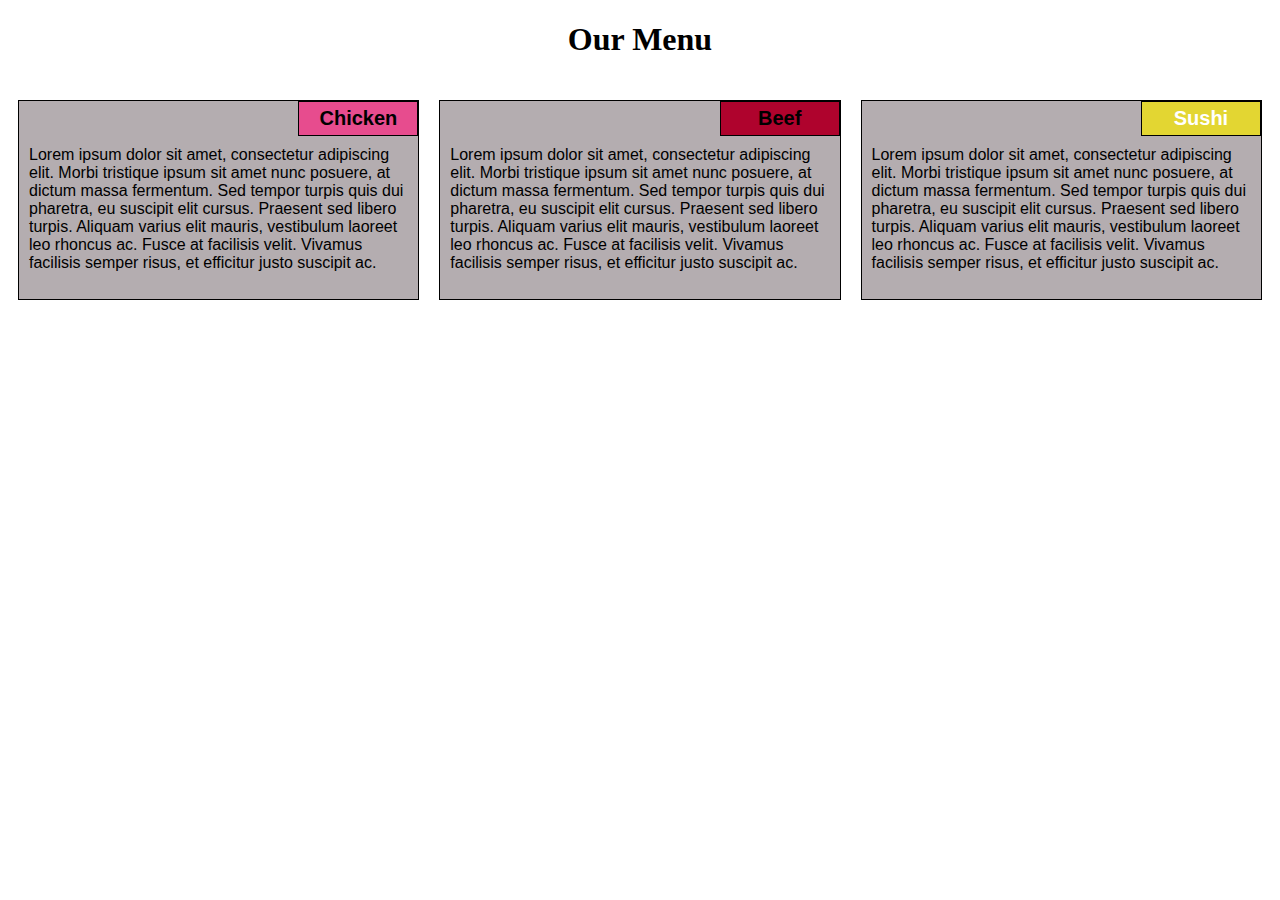
<file: module-2-solution/index.html>
<!DOCTYPE html>
<html>
<head>
	<meta charset="utf-8">

	<meta name="viewport" content="width=device-width, initial-scale=1">

	<link rel="stylesheet" type="text/css" href="css/styles.css">
	<title>Module 2 Solution</title>
</head>
<body>
	<h1>Our Menu</h1>
	<div class="row">
	<div class="container col-lg-4 col-md-6 col-sm-12">
		<section>
		<div id="chicken">
			Chicken
		</div>
		<p>
			Lorem ipsum dolor sit amet, consectetur adipiscing elit. Morbi tristique ipsum sit amet nunc posuere, at dictum massa fermentum. Sed tempor turpis quis dui pharetra, eu suscipit elit cursus. Praesent sed libero turpis. Aliquam varius elit mauris, vestibulum laoreet leo rhoncus ac. Fusce at facilisis velit. Vivamus facilisis semper risus, et efficitur justo suscipit ac. 
		</p>
		</section>
	</div>
	<div class="container col-lg-4 col-md-6 col-sm-12">
		<section>
		<div id="beef">
			Beef
		</div>
		<p>
			Lorem ipsum dolor sit amet, consectetur adipiscing elit. Morbi tristique ipsum sit amet nunc posuere, at dictum massa fermentum. Sed tempor turpis quis dui pharetra, eu suscipit elit cursus. Praesent sed libero turpis. Aliquam varius elit mauris, vestibulum laoreet leo rhoncus ac. Fusce at facilisis velit. Vivamus facilisis semper risus, et efficitur justo suscipit ac. 
		</p>
		</section>
	</div>
	<div class="container col-lg-4 col-md-12 col-sm-12">
		<section>
		<div id="sushi">
			Sushi
		</div>
		<p>
			Lorem ipsum dolor sit amet, consectetur adipiscing elit. Morbi tristique ipsum sit amet nunc posuere, at dictum massa fermentum. Sed tempor turpis quis dui pharetra, eu suscipit elit cursus. Praesent sed libero turpis. Aliquam varius elit mauris, vestibulum laoreet leo rhoncus ac. Fusce at facilisis velit. Vivamus facilisis semper risus, et efficitur justo suscipit ac. 
		</p>
		</section>
	</div>
	</div>
</body>
</html>
</file>
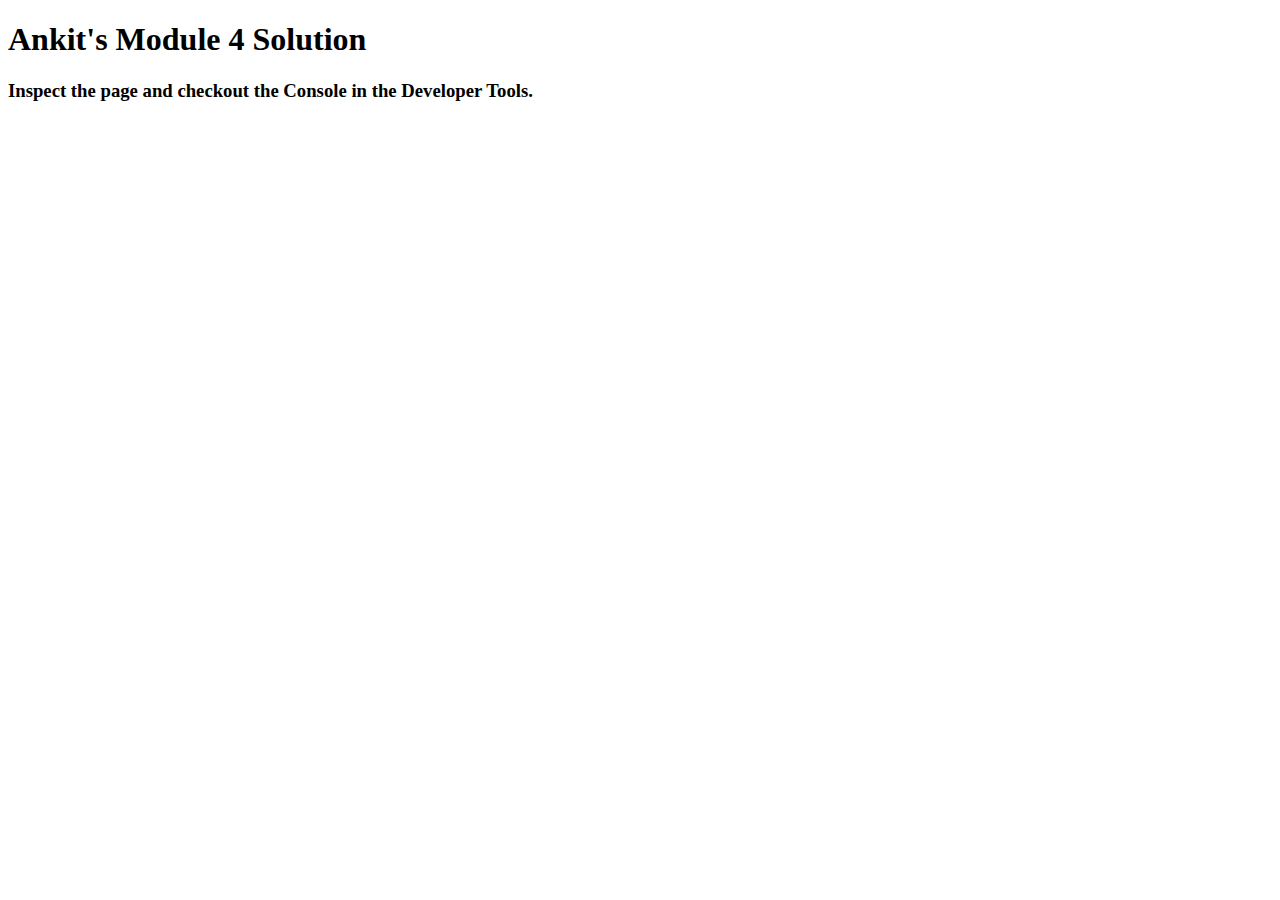
<file: module-4-solution/index.html>
<!DOCTYPE html>
<html>
<head>
  <meta charset="utf-8">
  <title>Module 4 Solution</title>
  <script>
    var names = []; // DO NOT REMOVE
  </script>
  <script src="SpeakHello.js"></script>
  <script src="SpeakGoodBye.js"></script>
  <script src="script.js"></script>
</head>
<body>
  <h1>Ankit's Module 4 Solution</h1>
  <h3>Inspect the page and checkout the Console in the Developer Tools.</h3>
</body>
</html>
</file>
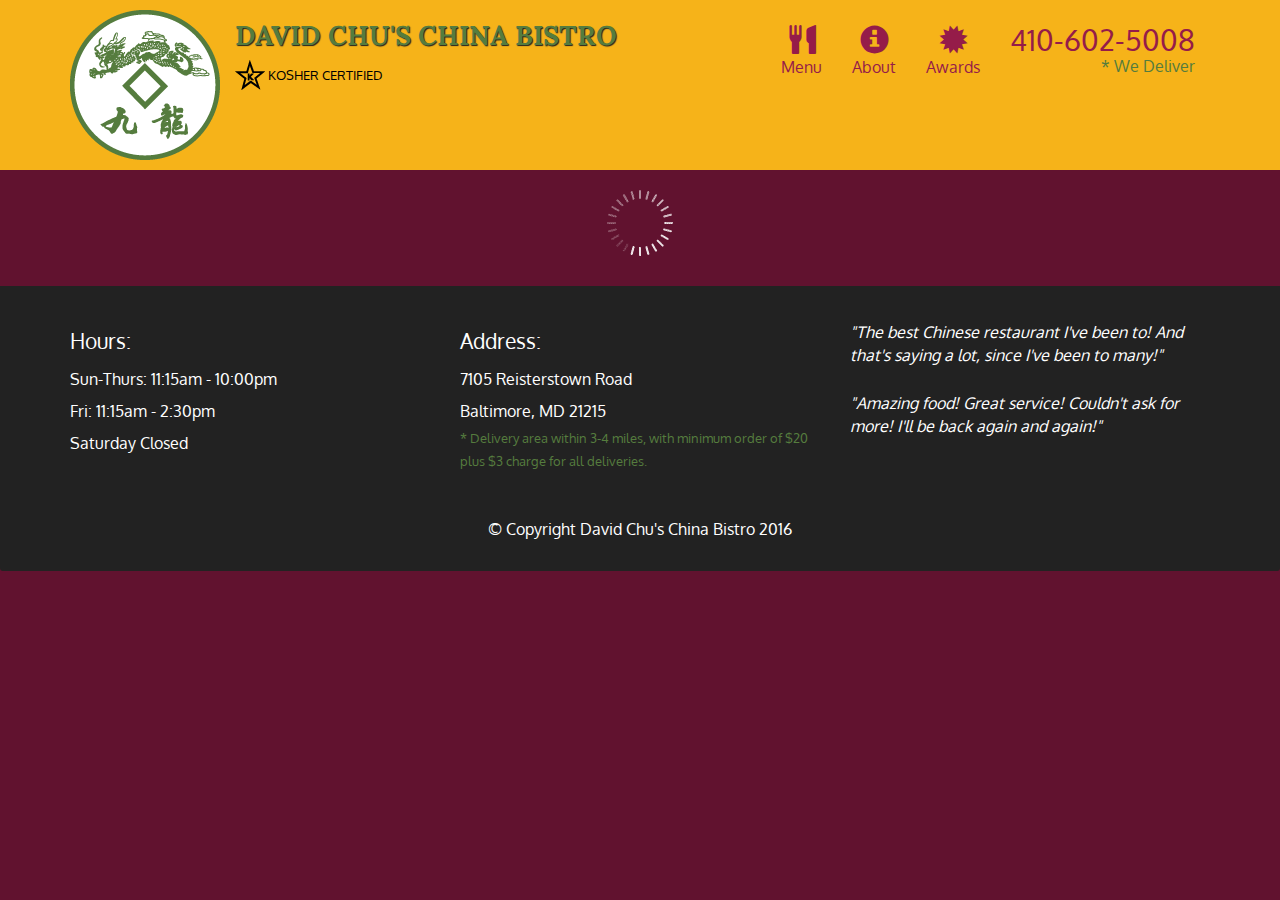
<file: module5_solution/index.html>
<!doctype html>
<html lang="en">
  <head>
    <meta charset="utf-8">
    <meta http-equiv="X-UA-Compatible" content="IE=edge">
    <meta name="viewport" content="width=device-width, initial-scale=1">
    <title>David Chu's China Bistro</title>
    <link rel="stylesheet" href="css/bootstrap.min.css">
    <link rel="stylesheet" href="css/styles.css">
    <link href='https://fonts.googleapis.com/css?family=Oxygen:400,300,700' rel='stylesheet' type='text/css'>
    <link href='https://fonts.googleapis.com/css?family=Lora' rel='stylesheet' type='text/css'>
  </head>
<body>
  <header>
    <nav id="header-nav" class="navbar navbar-default">
      <div class="container">
        <div class="navbar-header">
          <a href="index.html" class="pull-left visible-md visible-lg">
            <div id="logo-img" alt="Logo image"></div>
          </a>

          <div class="navbar-brand">
            <a href="index.html"><h1>David Chu's China Bistro</h1></a>
            <p>
              <img src="images/star-k-logo.png" alt="Kosher certification">
              <span>Kosher Certified</span>
            </p>
          </div>

          <button id="navbarToggle" type="button" class="navbar-toggle collapsed" data-toggle="collapse" data-target="#collapsable-nav" aria-expanded="false">
            <span class="sr-only">Toggle navigation</span>
            <span class="icon-bar"></span>
            <span class="icon-bar"></span>
            <span class="icon-bar"></span>
          </button>
        </div>
        
        <div id="collapsable-nav" class="collapse navbar-collapse">
           <ul id="nav-list" class="nav navbar-nav navbar-right">
            <li id="navHomeButton" class="visible-xs active">
              <a href="index.html">
                <span class="glyphicon glyphicon-home"></span> Home</a>
            </li>
            <li id="navMenuButton">
              <a href="#" onclick="$dc.loadMenuCategories();">
                <span class="glyphicon glyphicon-cutlery"></span><br class="hidden-xs"> Menu</a>
            </li>
            <li>
              <a href="#">
                <span class="glyphicon glyphicon-info-sign"></span><br class="hidden-xs"> About</a>
            </li>
            <li>
              <a href="#">
                <span class="glyphicon glyphicon-certificate"></span><br class="hidden-xs"> Awards</a>
            </li>
            <li id="phone" class="hidden-xs">
              <a href="tel:410-602-5008">
                <span>410-602-5008</span></a><div>* We Deliver</div>
            </li>
          </ul><!-- #nav-list -->
        </div><!-- .collapse .navbar-collapse -->
      </div><!-- .container -->
    </nav><!-- #header-nav -->
  </header>

  <div id="call-btn" class="visible-xs">
    <a class="btn" href="tel:410-602-5008">
    <span class="glyphicon glyphicon-earphone"></span>
    410-602-5008
    </a>
  </div>
  <div id="xs-deliver" class="text-center visible-xs">* We Deliver</div>

  <div id="main-content" class="container"></div>

  <footer class="panel-footer">
    <div class="container">
      <div class="row">
        <section id="hours" class="col-sm-4">
          <span>Hours:</span><br>
          Sun-Thurs: 11:15am - 10:00pm<br>
          Fri: 11:15am - 2:30pm<br>
          Saturday Closed
          <hr class="visible-xs">
        </section>
        <section id="address" class="col-sm-4">
          <span>Address:</span><br>
          7105 Reisterstown Road<br>
          Baltimore, MD 21215
          <p>* Delivery area within 3-4 miles, with minimum order of $20 plus $3 charge for all deliveries.</p>
          <hr class="visible-xs">
        </section>
        <section id="testimonials" class="col-sm-4">
          <p>"The best Chinese restaurant I've been to! And that's saying a lot, since I've been to many!"</p>
          <p>"Amazing food! Great service! Couldn't ask for more! I'll be back again and again!"</p>
        </section>
      </div>
      <div class="text-center">&copy; Copyright David Chu's China Bistro 2016</div>
    </div>
  </footer>

  <!-- jQuery (Bootstrap JS plugins depend on it) -->
  <script src="js/jquery-2.1.4.min.js"></script>
  <script src="js/bootstrap.min.js"></script>
  <script src="js/ajax-utils.js"></script>
  <script src="js/script.js"></script>
</body>
</html>
</file>
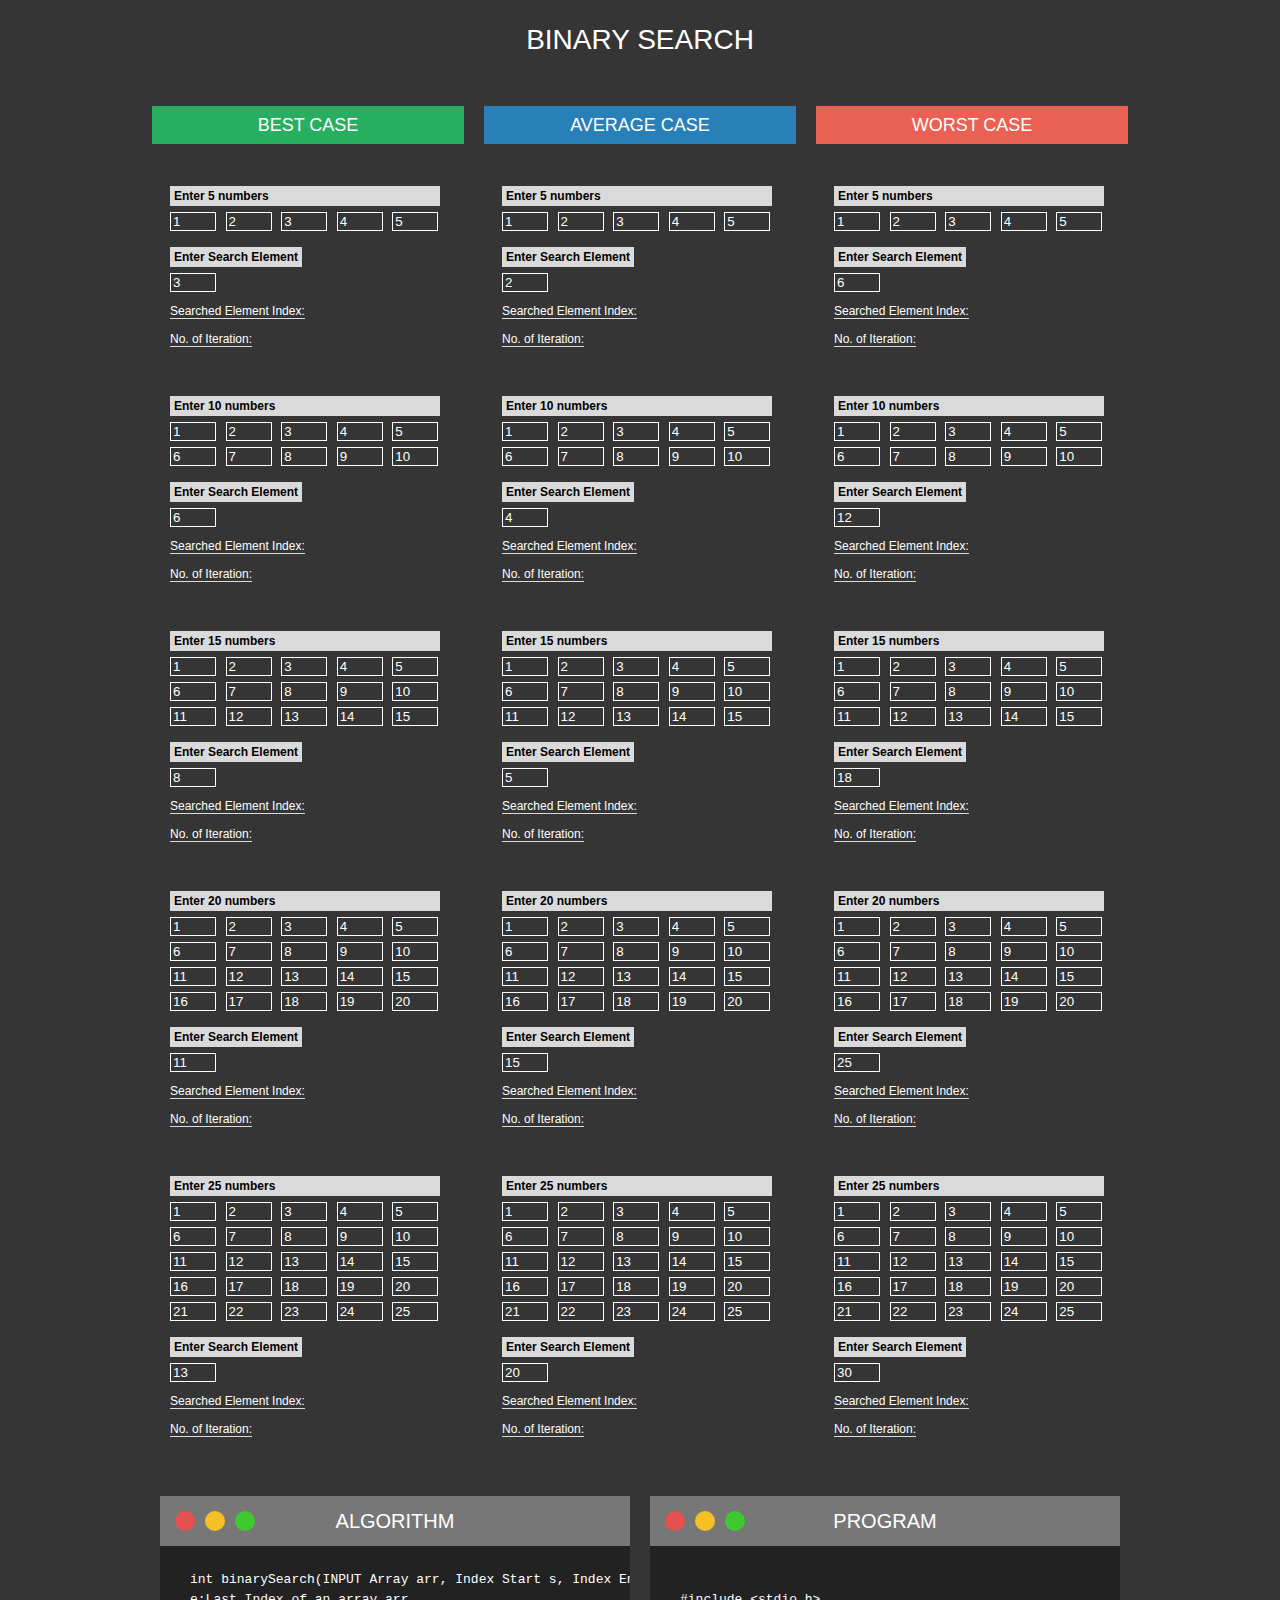
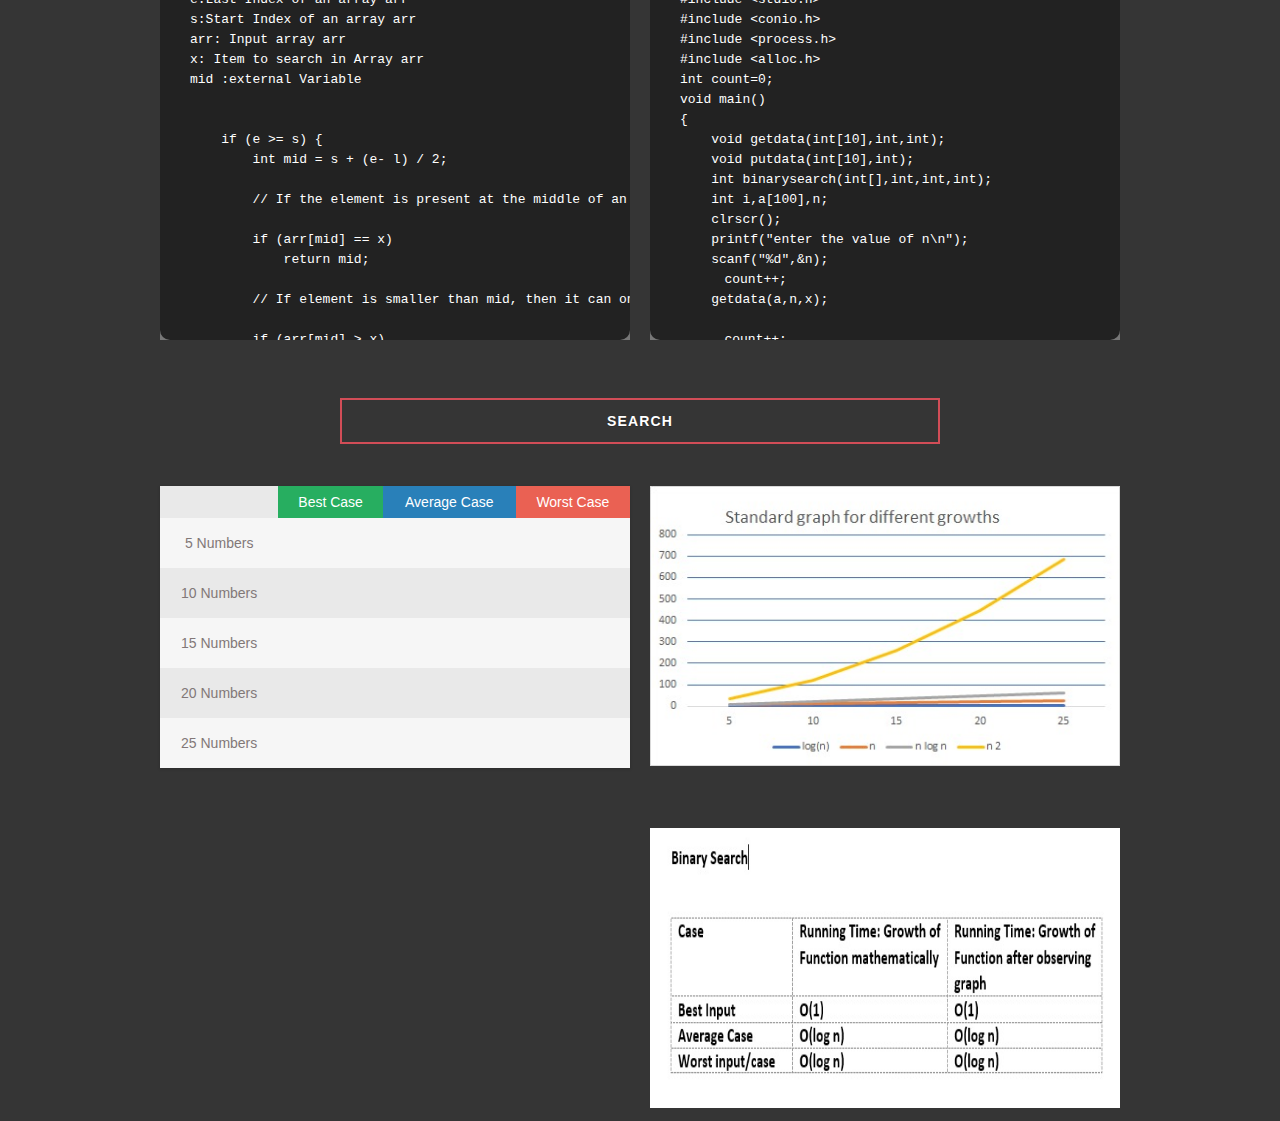
<file: binarysearch/simulation/index.html>
<!DOCTYPE html>
<html>
<head>
<title>Binary Search</title>
<meta name="viewport" content="width=device-width, initial-scale=1">
<link href="css/main.css" rel="stylesheet">
</head>
<body>
    <div class="top">
      <section class="top-section">
        <h1 class="main-heading">Binary Search</h1>
    </section>
    <section class="cases best-case">
    <h1 class="green">Best Case</h1>
    <div class="main">
      <h4 class="">Enter 5 numbers</h4>
      <div class="">
        <form class="form-data form1">
          <div class="form-group col-sm-1 col-sm-offset-1">
            <input type="text" class="form-control" id="num1" placeholder="num" value="1">
          </div>
          <div class="form-group col-sm-1">
            <input type="text" class="form-control" id="num2" placeholder="num" value="2">
          </div>
          <div class="form-group col-sm-1">
            <input type="text" class="form-control" id="num3" placeholder="num" value="3">
          </div>
          <div class="form-group col-sm-1">
            <input type="text" class="form-control" id="num4" placeholder="num" value="4">
          </div>
          <div class="form-group col-sm-1">
            <input type="text" class="form-control" id="num5" placeholder="num" value="5">
          </div>
          <h4 class="">Enter Search Element</h4>
          <div class="form-group col-sm-1">
                <input type="text" class="form-control" id="search1" placeholder="num" value="3">
              </div>          
        </form>
        <div class="sort-section">
            <p id="sort1" class="text-center"><span class="head">Searched Element Index:</span><span class="sort-value"></span></p>
            <p class="comparison-count1"><span class="head">No. of Iteration:</span><span class="sort-value"></span></p>
        </div>
      </div>
    </div>
        <div class="main">
          <h4 class="">Enter 10 numbers</h4>
          <div class="">
            <form class="form-data form2">
              <div class="form-group col-sm-1 col-sm-offset-1">
                <input type="text" class="form-control" id="num11" placeholder="num" value="1">
              </div>
              <div class="form-group col-sm-1">
                <input type="text" class="form-control" id="num12" placeholder="num" value="2">
              </div>
              <div class="form-group col-sm-1">
                <input type="text" class="form-control" id="num13" placeholder="num" value="3">
              </div>
              <div class="form-group col-sm-1">
                <input type="text" class="form-control" id="num14" placeholder="num" value="4">
              </div>
              <div class="form-group col-sm-1">
                <input type="text" class="form-control" id="num15" placeholder="num" value="5">
              </div>
              <div class="form-group col-sm-1">
                <input type="text" class="form-control" id="num16" placeholder="num" value="6">
              </div>
              <div class="form-group col-sm-1">
                <input type="text" class="form-control" id="num17" placeholder="num" value="7">
              </div>
              <div class="form-group col-sm-1">
                <input type="text" class="form-control" id="num18" placeholder="num" value="8">
              </div>
              <div class="form-group col-sm-1">
                <input type="text" class="form-control" id="num19" placeholder="num" value="9">
              </div>
              <div class="form-group col-sm-1">
                <input type="text" class="form-control" id="num20" placeholder="num" value="10">
              </div>  
			  <h4 class="">Enter Search Element</h4>
			  <div class="form-group col-sm-1">
                <input type="text" class="form-control" id="search2" placeholder="num" value="6">
              </div>		
            </form>
            <div class="sort-section">
              <p id="sort2" class="text-center"><span class="head">Searched Element Index:</span><span class="sort-value"></span></p>
              <p class="comparison-count2"><span class="head">No. of Iteration:</span><span class="sort-value"></span></p>
          </div>   
          </div>
        </div>
        <div class="main">
          <h4 class="">Enter 15 numbers</h4>
          <div class="">
            <form class="form-data form3">
              <div class="form-group col-sm-1 col-sm-offset-1">
                <input type="text" class="form-control" id="num21" placeholder="num" value="1">
              </div>
              <div class="form-group col-sm-1">
                <input type="text" class="form-control" id="num22" placeholder="num" value="2">
              </div>
              <div class="form-group col-sm-1">
                <input type="text" class="form-control" id="num23" placeholder="num" value="3">
              </div>
              <div class="form-group col-sm-1">
                <input type="text" class="form-control" id="num24" placeholder="num" value="4">
              </div>
              <div class="form-group col-sm-1">
                <input type="text" class="form-control" id="num25" placeholder="num" value="5">
              </div>
              <div class="form-group col-sm-1">
                <input type="text" class="form-control" id="num26" placeholder="num" value="6">
              </div>
              <div class="form-group col-sm-1">
                <input type="text" class="form-control" id="num27" placeholder="num" value="7">
              </div>
              <div class="form-group col-sm-1">
                <input type="text" class="form-control" id="num28" placeholder="num" value="8">
              </div>
              <div class="form-group col-sm-1">
                <input type="text" class="form-control" id="num29" placeholder="num" value="9">
              </div>
              <div class="form-group col-sm-1">
                <input type="text" class="form-control" id="num30" placeholder="num" value="10">
              </div>
              <div class="form-group col-sm-1">
                <input type="text" class="form-control" id="num31" placeholder="num" value="11">
              </div>  
              <div class="form-group col-sm-1">
                <input type="text" class="form-control" id="num32" placeholder="num" value="12">
              </div>  
              <div class="form-group col-sm-1">
                <input type="text" class="form-control" id="num33" placeholder="num" value="13">
              </div>  
              <div class="form-group col-sm-1">
                <input type="text" class="form-control" id="num34" placeholder="num" value="14">
              </div>  
              <div class="form-group col-sm-1">
                <input type="text" class="form-control" id="num35" placeholder="num" value="15">
              </div>
			  <h4 class="">Enter Search Element</h4>
			  <div class="form-group col-sm-1">
                <input type="text" class="form-control" id="search3" placeholder="num" value="8">
              </div>		
            </form>
            <div class="sort-section">
              <p id="sort3" class="text-center"><span class="head">Searched Element Index:</span><span class="sort-value"></span></p>
              <p class="comparison-count3"><span class="head">No. of Iteration:</span><span class="sort-value"></span></p>
          </div>   
          </div>
        </div>
        <div class="main">
          <h4 class="">Enter 20 numbers</h4>
          <div class="">
            <form class="form-data form4">
              <div class="form-group col-sm-1 col-sm-offset-1">
                <input type="text" class="form-control" id="num41" placeholder="num" value="1">
              </div>
              <div class="form-group col-sm-1">
                <input type="text" class="form-control" id="num42" placeholder="num" value="2">
              </div>
              <div class="form-group col-sm-1">
                <input type="text" class="form-control" id="num43" placeholder="num" value="3">
              </div>
              <div class="form-group col-sm-1">
                <input type="text" class="form-control" id="num44" placeholder="num" value="4">
              </div>
              <div class="form-group col-sm-1">
                <input type="text" class="form-control" id="num45" placeholder="num" value="5">
              </div>
              <div class="form-group col-sm-1">
                <input type="text" class="form-control" id="num46" placeholder="num" value="6">
              </div>
              <div class="form-group col-sm-1">
                <input type="text" class="form-control" id="num47" placeholder="num" value="7">
              </div>
              <div class="form-group col-sm-1">
                <input type="text" class="form-control" id="num48" placeholder="num" value="8">
              </div>
              <div class="form-group col-sm-1">
                <input type="text" class="form-control" id="num49" placeholder="num" value="9">
              </div>
              <div class="form-group col-sm-1">
                <input type="text" class="form-control" id="num50" placeholder="num" value="10">
              </div>
              <div class="form-group col-sm-1">
                <input type="text" class="form-control" id="num51" placeholder="num" value="11">
              </div>  
              <div class="form-group col-sm-1">
                <input type="text" class="form-control" id="num52" placeholder="num" value="12">
              </div>  
              <div class="form-group col-sm-1">
                <input type="text" class="form-control" id="num53" placeholder="num" value="13">
              </div>  
              <div class="form-group col-sm-1">
                <input type="text" class="form-control" id="num54" placeholder="num" value="14">
              </div>  
              <div class="form-group col-sm-1">
                <input type="text" class="form-control" id="num55" placeholder="num" value="15">
              </div>    
              <div class="form-group col-sm-1">
                <input type="text" class="form-control" id="num56" placeholder="num" value="16">
              </div> 
              <div class="form-group col-sm-1">
                <input type="text" class="form-control" id="num57" placeholder="num" value="17">
              </div>
              <div class="form-group col-sm-1">
                <input type="text" class="form-control" id="num58" placeholder="num" value="18">
              </div> 
              <div class="form-group col-sm-1">
                <input type="text" class="form-control" id="num59" placeholder="num" value="19">
              </div> 
              <div class="form-group col-sm-1">
                <input type="text" class="form-control" id="num60" placeholder="num" value="20">
              </div>  
			  <h4 class="">Enter Search Element</h4>
			  <div class="form-group col-sm-1">
                <input type="text" class="form-control" id="search4" placeholder="num" value="11">
              </div>		
            </form>
            <div class="sort-section">
              <p id="sort4" class="text-center"><span class="head">Searched Element Index:</span><span class="sort-value"></span></p>
              <p class="comparison-count4"><span class="head">No. of Iteration:</span><span class="sort-value"></span></p>
          </div>  
          </div>
        </div>
        <div class="main">
          <h4 class="">Enter 25 numbers</h4>
          <div class="">
            <form class="form-data form5">
              <div class="form-group col-sm-1 col-sm-offset-1">
                <input type="text" class="form-control" id="num71" placeholder="num" value="1">
              </div>
              <div class="form-group col-sm-1">
                <input type="text" class="form-control" id="num72" placeholder="num" value="2">
              </div>
              <div class="form-group col-sm-1">
                <input type="text" class="form-control" id="num73" placeholder="num" value="3">
              </div>
              <div class="form-group col-sm-1">
                <input type="text" class="form-control" id="num74" placeholder="num" value="4">
              </div>
              <div class="form-group col-sm-1">
                <input type="text" class="form-control" id="num75" placeholder="num" value="5">
              </div>
              <div class="form-group col-sm-1">
                <input type="text" class="form-control" id="num76" placeholder="num" value="6">
              </div>
              <div class="form-group col-sm-1">
                <input type="text" class="form-control" id="num77" placeholder="num" value="7">
              </div>
              <div class="form-group col-sm-1">
                <input type="text" class="form-control" id="num78" placeholder="num" value="8">
              </div>
              <div class="form-group col-sm-1">
                <input type="text" class="form-control" id="num79" placeholder="num" value="9">
              </div>
              <div class="form-group col-sm-1">
                <input type="text" class="form-control" id="num80" placeholder="num" value="10">
              </div>
              <div class="form-group col-sm-1">
                <input type="text" class="form-control" id="num81" placeholder="num" value="11">
              </div>  
              <div class="form-group col-sm-1">
                <input type="text" class="form-control" id="num82" placeholder="num" value="12">
              </div>  
              <div class="form-group col-sm-1">
                <input type="text" class="form-control" id="num83" placeholder="num" value="13">
              </div>  
              <div class="form-group col-sm-1">
                <input type="text" class="form-control" id="num84" placeholder="num" value="14">
              </div>  
              <div class="form-group col-sm-1">
                <input type="text" class="form-control" id="num85" placeholder="num" value="15">
              </div>    
              <div class="form-group col-sm-1">
                <input type="text" class="form-control" id="num86" placeholder="num" value="16">
              </div> 
              <div class="form-group col-sm-1">
                <input type="text" class="form-control" id="num87" placeholder="num" value="17">
              </div>
              <div class="form-group col-sm-1">
                <input type="text" class="form-control" id="num88" placeholder="num" value="18">
              </div> 
              <div class="form-group col-sm-1">
                <input type="text" class="form-control" id="num89" placeholder="num" value="19">
              </div> 
              <div class="form-group col-sm-1">
                <input type="text" class="form-control" id="num90" placeholder="num" value="20">
              </div>
              <div class="form-group col-sm-1">
                <input type="text" class="form-control" id="num91" placeholder="num" value="21">
              </div>
              <div class="form-group col-sm-1">
                <input type="text" class="form-control" id="num92" placeholder="num" value="22">
              </div>
              <div class="form-group col-sm-1">
                <input type="text" class="form-control" id="num93" placeholder="num" value="23">
              </div>
              <div class="form-group col-sm-1">
                <input type="text" class="form-control" id="num94" placeholder="num" value="24">
              </div>
              <div class="form-group col-sm-1">
                <input type="text" class="form-control" id="num95" placeholder="num" value="25">
              </div> 
			  <h4 class="">Enter Search Element</h4>
			  <div class="form-group col-sm-1">
                <input type="text" class="form-control" id="search5" placeholder="num" value="13">
              </div>	
            </form>
            <div class="sort-section">
              <p id="sort5" class="text-center"><span class="head">Searched Element Index:</span><span class="sort-value"></span></p>
              <p class="comparison-count5"><span class="head">No. of Iteration:</span><span class="sort-value"></span></p>
          </div>   
          </div>
        </div>
      </section>
      <section class="cases average-case">        
        <h1 class="blue">Average Case</h1>
        <div class="main">
          <h4 class="">Enter 5 numbers</h4>
          <div class="">
            <form class="form-data form6">
              <div class="form-group col-sm-1 col-sm-offset-1">
                <input type="text" class="form-control" id="num1" placeholder="num" value="1">
              </div>
              <div class="form-group col-sm-1">
                <input type="text" class="form-control" id="num2" placeholder="num" value="2">
              </div>
              <div class="form-group col-sm-1">
                <input type="text" class="form-control" id="num3" placeholder="num" value="3">
              </div>
              <div class="form-group col-sm-1">
                <input type="text" class="form-control" id="num4" placeholder="num" value="4">
              </div>
              <div class="form-group col-sm-1">
                <input type="text" class="form-control" id="num5" placeholder="num" value="5">
              </div>
			  <h4 class="">Enter Search Element</h4>
			  <div class="form-group col-sm-1">
                <input type="text" class="form-control" id="search1" placeholder="num" value="2">
              </div>
            </form>
            <div class="sort-section">
              <p id="sort6" class="text-center"><span class="head">Searched Element Index:</span><span class="sort-value"></span></p>
              <p class="comparison-count6"><span class="head">No. of Iteration:</span><span class="sort-value"></span></p>
          </div>
          </div>
        
        </div>
        <div class="main">
          <h4 class="">Enter 10 numbers</h4>
          <div class="">
            <form class="form-data form7">
              <div class="form-group col-sm-1 col-sm-offset-1">
                <input type="text" class="form-control" id="num11" placeholder="num" value="1">
              </div>
              <div class="form-group col-sm-1">
                <input type="text" class="form-control" id="num12" placeholder="num" value="2">
              </div>
              <div class="form-group col-sm-1">
                <input type="text" class="form-control" id="num13" placeholder="num" value="3">
              </div>
              <div class="form-group col-sm-1">
                <input type="text" class="form-control" id="num14" placeholder="num" value="4">
              </div>
              <div class="form-group col-sm-1">
                <input type="text" class="form-control" id="num15" placeholder="num" value="5">
              </div>
              <div class="form-group col-sm-1">
                <input type="text" class="form-control" id="num16" placeholder="num" value="6">
              </div>
              <div class="form-group col-sm-1">
                <input type="text" class="form-control" id="num17" placeholder="num" value="7">
              </div>
              <div class="form-group col-sm-1">
                <input type="text" class="form-control" id="num18" placeholder="num" value="8">
              </div>
              <div class="form-group col-sm-1">
                <input type="text" class="form-control" id="num19" placeholder="num" value="9">
              </div>
              <div class="form-group col-sm-1">
                <input type="text" class="form-control" id="num20" placeholder="num" value="10">
              </div>  
			  <h4 class="">Enter Search Element</h4>
			  <div class="form-group col-sm-1">
                <input type="text" class="form-control" id="search2" placeholder="num" value="4">
              </div>      
            </form>
            <div class="sort-section">
              <p id="sort7" class="text-center"><span class="head">Searched Element Index:</span><span class="sort-value"></span></p>
              <p class="comparison-count7"><span class="head">No. of Iteration:</span><span class="sort-value"></span></p>
          </div>   
          </div>
        </div>
        <div class="main">
          <h4 class="">Enter 15 numbers</h4>
          <div class="">
            <form class="form-data form8">
              <div class="form-group col-sm-1 col-sm-offset-1">
                <input type="text" class="form-control" id="num21" placeholder="num" value="1">
              </div>
              <div class="form-group col-sm-1">
                <input type="text" class="form-control" id="num22" placeholder="num" value="2">
              </div>
              <div class="form-group col-sm-1">
                <input type="text" class="form-control" id="num23" placeholder="num" value="3">
              </div>
              <div class="form-group col-sm-1">
                <input type="text" class="form-control" id="num24" placeholder="num" value="4">
              </div>
              <div class="form-group col-sm-1">
                <input type="text" class="form-control" id="num25" placeholder="num" value="5">
              </div>
              <div class="form-group col-sm-1">
                <input type="text" class="form-control" id="num26" placeholder="num" value="6">
              </div>
              <div class="form-group col-sm-1">
                <input type="text" class="form-control" id="num27" placeholder="num" value="7">
              </div>
              <div class="form-group col-sm-1">
                <input type="text" class="form-control" id="num28" placeholder="num" value="8">
              </div>
              <div class="form-group col-sm-1">
                <input type="text" class="form-control" id="num29" placeholder="num" value="9">
              </div>
              <div class="form-group col-sm-1">
                <input type="text" class="form-control" id="num30" placeholder="num" value="10">
              </div>
              <div class="form-group col-sm-1">
                <input type="text" class="form-control" id="num31" placeholder="num" value="11">
              </div>  
              <div class="form-group col-sm-1">
                <input type="text" class="form-control" id="num32" placeholder="num" value="12">
              </div>  
              <div class="form-group col-sm-1">
                <input type="text" class="form-control" id="num33" placeholder="num" value="13">
              </div>  
              <div class="form-group col-sm-1">
                <input type="text" class="form-control" id="num34" placeholder="num" value="14">
              </div>  
              <div class="form-group col-sm-1">
                <input type="text" class="form-control" id="num35" placeholder="num" value="15">
              </div>
			  <h4 class="">Enter Search Element</h4>
			  <div class="form-group col-sm-1">
                <input type="text" class="form-control" id="search3" placeholder="num" value="5">
              </div>        
            </form>
            <div class="sort-section">
              <p id="sort8" class="text-center"><span class="head">Searched Element Index:</span><span class="sort-value"></span></p>
              <p class="comparison-count8"><span class="head">No. of Iteration:</span><span class="sort-value"></span></p>
          </div>  
          </div>
        </div>
        <div class="main">
          <h4 class="">Enter 20 numbers</h4>
          <div class="">
            <form class="form-data form9">
              <div class="form-group col-sm-1 col-sm-offset-1">
                <input type="text" class="form-control" id="num41" placeholder="num" value="1">
              </div>
              <div class="form-group col-sm-1">
                <input type="text" class="form-control" id="num42" placeholder="num" value="2">
              </div>
              <div class="form-group col-sm-1">
                <input type="text" class="form-control" id="num43" placeholder="num" value="3">
              </div>
              <div class="form-group col-sm-1">
                <input type="text" class="form-control" id="num44" placeholder="num" value="4">
              </div>
              <div class="form-group col-sm-1">
                <input type="text" class="form-control" id="num45" placeholder="num" value="5">
              </div>
              <div class="form-group col-sm-1">
                <input type="text" class="form-control" id="num46" placeholder="num" value="6">
              </div>
              <div class="form-group col-sm-1">
                <input type="text" class="form-control" id="num47" placeholder="num" value="7">
              </div>
              <div class="form-group col-sm-1">
                <input type="text" class="form-control" id="num48" placeholder="num" value="8">
              </div>
              <div class="form-group col-sm-1">
                <input type="text" class="form-control" id="num49" placeholder="num" value="9">
              </div>
              <div class="form-group col-sm-1">
                <input type="text" class="form-control" id="num50" placeholder="num" value="10">
              </div>
              <div class="form-group col-sm-1">
                <input type="text" class="form-control" id="num51" placeholder="num" value="11">
              </div>  
              <div class="form-group col-sm-1">
                <input type="text" class="form-control" id="num52" placeholder="num" value="12">
              </div>  
              <div class="form-group col-sm-1">
                <input type="text" class="form-control" id="num53" placeholder="num" value="13">
              </div>  
              <div class="form-group col-sm-1">
                <input type="text" class="form-control" id="num54" placeholder="num" value="14">
              </div>  
              <div class="form-group col-sm-1">
                <input type="text" class="form-control" id="num55" placeholder="num" value="15">
              </div>    
              <div class="form-group col-sm-1">
                <input type="text" class="form-control" id="num56" placeholder="num" value="16">
              </div> 
              <div class="form-group col-sm-1">
                <input type="text" class="form-control" id="num57" placeholder="num" value="17">
              </div>
              <div class="form-group col-sm-1">
                <input type="text" class="form-control" id="num58" placeholder="num" value="18">
              </div> 
              <div class="form-group col-sm-1">
                <input type="text" class="form-control" id="num59" placeholder="num" value="19">
              </div> 
              <div class="form-group col-sm-1">
                <input type="text" class="form-control" id="num60" placeholder="num" value="20">
              </div>  
			  <h4 class="">Enter Search Element</h4>
			  <div class="form-group col-sm-1">
                <input type="text" class="form-control" id="search4" placeholder="num" value="15">
              </div>       
            </form>
            <div class="sort-section">
              <p id="sort9" class="text-center"><span class="head">Searched Element Index:</span><span class="sort-value"></span></p>
              <p class="comparison-count9"><span class="head">No. of Iteration:</span><span class="sort-value"></span></p>
          </div>   
          </div>
        </div>
        <div class="main">
          <h4 class="">Enter 25 numbers</h4>
          <div class="">
            <form class="form-data form10">
              <div class="form-group col-sm-1 col-sm-offset-1">
                <input type="text" class="form-control" id="num71" placeholder="num" value="1">
              </div>
              <div class="form-group col-sm-1">
                <input type="text" class="form-control" id="num72" placeholder="num" value="2">
              </div>
              <div class="form-group col-sm-1">
                <input type="text" class="form-control" id="num73" placeholder="num" value="3">
              </div>
              <div class="form-group col-sm-1">
                <input type="text" class="form-control" id="num74" placeholder="num" value="4">
              </div>
              <div class="form-group col-sm-1">
                <input type="text" class="form-control" id="num75" placeholder="num" value="5">
              </div>
              <div class="form-group col-sm-1">
                <input type="text" class="form-control" id="num76" placeholder="num" value="6">
              </div>
              <div class="form-group col-sm-1">
                <input type="text" class="form-control" id="num77" placeholder="num" value="7">
              </div>
              <div class="form-group col-sm-1">
                <input type="text" class="form-control" id="num78" placeholder="num" value="8">
              </div>
              <div class="form-group col-sm-1">
                <input type="text" class="form-control" id="num79" placeholder="num" value="9">
              </div>
              <div class="form-group col-sm-1">
                <input type="text" class="form-control" id="num80" placeholder="num" value="10">
              </div>
              <div class="form-group col-sm-1">
                <input type="text" class="form-control" id="num81" placeholder="num" value="11">
              </div>  
              <div class="form-group col-sm-1">
                <input type="text" class="form-control" id="num82" placeholder="num" value="12">
              </div>  
              <div class="form-group col-sm-1">
                <input type="text" class="form-control" id="num83" placeholder="num" value="13">
              </div>  
              <div class="form-group col-sm-1">
                <input type="text" class="form-control" id="num84" placeholder="num" value="14">
              </div>  
              <div class="form-group col-sm-1">
                <input type="text" class="form-control" id="num85" placeholder="num" value="15">
              </div>    
              <div class="form-group col-sm-1">
                <input type="text" class="form-control" id="num86" placeholder="num" value="16">
              </div> 
              <div class="form-group col-sm-1">
                <input type="text" class="form-control" id="num87" placeholder="num" value="17">
              </div>
              <div class="form-group col-sm-1">
                <input type="text" class="form-control" id="num88" placeholder="num" value="18">
              </div> 
              <div class="form-group col-sm-1">
                <input type="text" class="form-control" id="num89" placeholder="num" value="19">
              </div> 
              <div class="form-group col-sm-1">
                <input type="text" class="form-control" id="num90" placeholder="num" value="20">
              </div>
              <div class="form-group col-sm-1">
                <input type="text" class="form-control" id="num91" placeholder="num" value="21">
              </div>
              <div class="form-group col-sm-1">
                <input type="text" class="form-control" id="num92" placeholder="num" value="22">
              </div>
              <div class="form-group col-sm-1">
                <input type="text" class="form-control" id="num93" placeholder="num" value="23">
              </div>
              <div class="form-group col-sm-1">
                <input type="text" class="form-control" id="num94" placeholder="num" value="24">
              </div>
              <div class="form-group col-sm-1">
                <input type="text" class="form-control" id="num95" placeholder="num" value="25">
              </div> 
			  <h4 class="">Enter Search Element</h4>
			  <div class="form-group col-sm-1">
                <input type="text" class="form-control" id="search5" placeholder="num" value="20">
              </div>      
            </form>
            <div class="sort-section">
              <p id="sort10" class="text-center"><span class="head">Searched Element Index:</span><span class="sort-value"></span></p>
              <p class="comparison-count10"><span class="head">No. of Iteration:</span><span class="sort-value"></span></p>
          </div>  
          </div>
        </div>
        
      </section>

      <section class="cases worst-case">
      
      <h1 class="red">Worst Case</h1>
        <div class="main">
          <h4 class="">Enter 5 numbers</h4>
          <div class="">
            <form class="form-data form11">
              <div class="form-group col-sm-1 col-sm-offset-1">
                <input type="text" class="form-control" id="num1" placeholder="num" value="1">
              </div>
              <div class="form-group col-sm-1">
                <input type="text" class="form-control" id="num2" placeholder="num" value="2">
              </div>
              <div class="form-group col-sm-1">
                <input type="text" class="form-control" id="num3" placeholder="num" value="3">
              </div>
              <div class="form-group col-sm-1">
                <input type="text" class="form-control" id="num4" placeholder="num" value="4">
              </div>
              <div class="form-group col-sm-1">
                <input type="text" class="form-control" id="num5" placeholder="num" value="5">
              </div>
			  <h4 class="">Enter Search Element</h4>
			  <div class="form-group col-sm-1">
                <input type="text" class="form-control" id="search1" placeholder="num" value="6">
              </div>
            </form>
            <div class="sort-section">
              <p id="sort11" class="text-center"><span class="head">Searched Element Index:</span><span class="sort-value"></span></p>
              <p class="comparison-count11"><span class="head">No. of Iteration:</span><span class="sort-value"></span></p>
          </div>
          </div>
        
        </div>
        <div class="main">
          <h4 class="">Enter 10 numbers</h4>
          <div class="">
            <form class="form-data form12">
              <div class="form-group col-sm-1 col-sm-offset-1">
                <input type="text" class="form-control" id="num11" placeholder="num" value="1">
              </div>
              <div class="form-group col-sm-1">
                <input type="text" class="form-control" id="num12" placeholder="num" value="2">
              </div>
              <div class="form-group col-sm-1">
                <input type="text" class="form-control" id="num13" placeholder="num" value="3">
              </div>
              <div class="form-group col-sm-1">
                <input type="text" class="form-control" id="num14" placeholder="num" value="4">
              </div>
              <div class="form-group col-sm-1">
                <input type="text" class="form-control" id="num15" placeholder="num" value="5">
              </div>
              <div class="form-group col-sm-1">
                <input type="text" class="form-control" id="num16" placeholder="num" value="6">
              </div>
              <div class="form-group col-sm-1">
                <input type="text" class="form-control" id="num17" placeholder="num" value="7">
              </div>
              <div class="form-group col-sm-1">
                <input type="text" class="form-control" id="num18" placeholder="num" value="8">
              </div>
              <div class="form-group col-sm-1">
                <input type="text" class="form-control" id="num19" placeholder="num" value="9">
              </div>
              <div class="form-group col-sm-1">
                <input type="text" class="form-control" id="num20" placeholder="num" value="10">
              </div>  
			  <h4 class="">Enter Search Element</h4>
			  <div class="form-group col-sm-1">
                <input type="text" class="form-control" id="search2" placeholder="num" value="12">
              </div>      
            </form>
            <div class="sort-section">
              <p id="sort12" class="text-center"><span class="head">Searched Element Index:</span><span class="sort-value"></span></p>
              <p class="comparison-count12"><span class="head">No. of Iteration:</span><span class="sort-value"></span></p>
          </div>   
          </div>
        </div>
        <div class="main">
          <h4 class="">Enter 15 numbers</h4>
          <div class="">
            <form class="form-data form13">
              <div class="form-group col-sm-1 col-sm-offset-1">
                <input type="text" class="form-control" id="num21" placeholder="num" value="1">
              </div>
              <div class="form-group col-sm-1">
                <input type="text" class="form-control" id="num22" placeholder="num" value="2">
              </div>
              <div class="form-group col-sm-1">
                <input type="text" class="form-control" id="num23" placeholder="num" value="3">
              </div>
              <div class="form-group col-sm-1">
                <input type="text" class="form-control" id="num24" placeholder="num" value="4">
              </div>
              <div class="form-group col-sm-1">
                <input type="text" class="form-control" id="num25" placeholder="num" value="5">
              </div>
              <div class="form-group col-sm-1">
                <input type="text" class="form-control" id="num26" placeholder="num" value="6">
              </div>
              <div class="form-group col-sm-1">
                <input type="text" class="form-control" id="num27" placeholder="num" value="7">
              </div>
              <div class="form-group col-sm-1">
                <input type="text" class="form-control" id="num28" placeholder="num" value="8">
              </div>
              <div class="form-group col-sm-1">
                <input type="text" class="form-control" id="num29" placeholder="num" value="9">
              </div>
              <div class="form-group col-sm-1">
                <input type="text" class="form-control" id="num30" placeholder="num" value="10">
              </div>
              <div class="form-group col-sm-1">
                <input type="text" class="form-control" id="num31" placeholder="num" value="11">
              </div>  
              <div class="form-group col-sm-1">
                <input type="text" class="form-control" id="num32" placeholder="num" value="12">
              </div>  
              <div class="form-group col-sm-1">
                <input type="text" class="form-control" id="num33" placeholder="num" value="13">
              </div>  
              <div class="form-group col-sm-1">
                <input type="text" class="form-control" id="num34" placeholder="num" value="14">
              </div>  
              <div class="form-group col-sm-1">
                <input type="text" class="form-control" id="num35" placeholder="num" value="15">
              </div>
			  <h4 class="">Enter Search Element</h4>
			  <div class="form-group col-sm-1">
                <input type="text" class="form-control" id="search3" placeholder="num" value="18">
              </div>        
            </form>
            <div class="sort-section">
              <p id="sort13" class="text-center"><span class="head">Searched Element Index:</span><span class="sort-value"></span></p>
              <p class="comparison-count13"><span class="head">No. of Iteration:</span><span class="sort-value"></span></p>
          </div>    
          </div>
        </div>
        <div class="main">
          <h4 class="">Enter 20 numbers</h4>
          <div class="">
            <form class="form-data form14">
              <div class="form-group col-sm-1 col-sm-offset-1">
                <input type="text" class="form-control" id="num41" placeholder="num" value="1">
              </div>
              <div class="form-group col-sm-1">
                <input type="text" class="form-control" id="num42" placeholder="num" value="2">
              </div>
              <div class="form-group col-sm-1">
                <input type="text" class="form-control" id="num43" placeholder="num" value="3">
              </div>
              <div class="form-group col-sm-1">
                <input type="text" class="form-control" id="num44" placeholder="num" value="4">
              </div>
              <div class="form-group col-sm-1">
                <input type="text" class="form-control" id="num45" placeholder="num" value="5">
              </div>
              <div class="form-group col-sm-1">
                <input type="text" class="form-control" id="num46" placeholder="num" value="6">
              </div>
              <div class="form-group col-sm-1">
                <input type="text" class="form-control" id="num47" placeholder="num" value="7">
              </div>
              <div class="form-group col-sm-1">
                <input type="text" class="form-control" id="num48" placeholder="num" value="8">
              </div>
              <div class="form-group col-sm-1">
                <input type="text" class="form-control" id="num49" placeholder="num" value="9">
              </div>
              <div class="form-group col-sm-1">
                <input type="text" class="form-control" id="num50" placeholder="num" value="10">
              </div>
              <div class="form-group col-sm-1">
                <input type="text" class="form-control" id="num51" placeholder="num" value="11">
              </div>  
              <div class="form-group col-sm-1">
                <input type="text" class="form-control" id="num52" placeholder="num" value="12">
              </div>  
              <div class="form-group col-sm-1">
                <input type="text" class="form-control" id="num53" placeholder="num" value="13">
              </div>  
              <div class="form-group col-sm-1">
                <input type="text" class="form-control" id="num54" placeholder="num" value="14">
              </div>  
              <div class="form-group col-sm-1">
                <input type="text" class="form-control" id="num55" placeholder="num" value="15">
              </div>    
              <div class="form-group col-sm-1">
                <input type="text" class="form-control" id="num56" placeholder="num" value="16">
              </div> 
              <div class="form-group col-sm-1">
                <input type="text" class="form-control" id="num57" placeholder="num" value="17">
              </div>
              <div class="form-group col-sm-1">
                <input type="text" class="form-control" id="num58" placeholder="num" value="18">
              </div> 
              <div class="form-group col-sm-1">
                <input type="text" class="form-control" id="num59" placeholder="num" value="19">
              </div> 
              <div class="form-group col-sm-1">
                <input type="text" class="form-control" id="num60" placeholder="num" value="20">
              </div>  
			  <h4 class="">Enter Search Element</h4>
			  <div class="form-group col-sm-1">
                <input type="text" class="form-control" id="search4" placeholder="num" value="25">
              </div>       
            </form>
            <div class="sort-section">
              <p id="sort14" class="text-center"><span class="head">Searched Element Index:</span><span class="sort-value"></span></p>
              <p class="comparison-count14"><span class="head">No. of Iteration:</span><span class="sort-value"></span></p>
          </div>   
          </div>
        </div>
        <div class="main">
          <h4 class="">Enter 25 numbers</h4>
          <div class="">
            <form class="form-data form15">
              <div class="form-group col-sm-1 col-sm-offset-1">
                <input type="text" class="form-control" id="num71" placeholder="num" value="1">
              </div>
              <div class="form-group col-sm-1">
                <input type="text" class="form-control" id="num72" placeholder="num" value="2">
              </div>
              <div class="form-group col-sm-1">
                <input type="text" class="form-control" id="num73" placeholder="num" value="3">
              </div>
              <div class="form-group col-sm-1">
                <input type="text" class="form-control" id="num74" placeholder="num" value="4">
              </div>
              <div class="form-group col-sm-1">
                <input type="text" class="form-control" id="num75" placeholder="num" value="5">
              </div>
              <div class="form-group col-sm-1">
                <input type="text" class="form-control" id="num76" placeholder="num" value="6">
              </div>
              <div class="form-group col-sm-1">
                <input type="text" class="form-control" id="num77" placeholder="num" value="7">
              </div>
              <div class="form-group col-sm-1">
                <input type="text" class="form-control" id="num78" placeholder="num" value="8">
              </div>
              <div class="form-group col-sm-1">
                <input type="text" class="form-control" id="num79" placeholder="num" value="9">
              </div>
              <div class="form-group col-sm-1">
                <input type="text" class="form-control" id="num80" placeholder="num" value="10">
              </div>
              <div class="form-group col-sm-1">
                <input type="text" class="form-control" id="num81" placeholder="num" value="11">
              </div>  
              <div class="form-group col-sm-1">
                <input type="text" class="form-control" id="num82" placeholder="num" value="12">
              </div>  
              <div class="form-group col-sm-1">
                <input type="text" class="form-control" id="num83" placeholder="num" value="13">
              </div>  
              <div class="form-group col-sm-1">
                <input type="text" class="form-control" id="num84" placeholder="num" value="14">
              </div>  
              <div class="form-group col-sm-1">
                <input type="text" class="form-control" id="num85" placeholder="num" value="15">
              </div>    
              <div class="form-group col-sm-1">
                <input type="text" class="form-control" id="num86" placeholder="num" value="16">
              </div> 
              <div class="form-group col-sm-1">
                <input type="text" class="form-control" id="num87" placeholder="num" value="17">
              </div>
              <div class="form-group col-sm-1">
                <input type="text" class="form-control" id="num88" placeholder="num" value="18">
              </div> 
              <div class="form-group col-sm-1">
                <input type="text" class="form-control" id="num89" placeholder="num" value="19">
              </div> 
              <div class="form-group col-sm-1">
                <input type="text" class="form-control" id="num90" placeholder="num" value="20">
              </div>
              <div class="form-group col-sm-1">
                <input type="text" class="form-control" id="num91" placeholder="num" value="21">
              </div>
              <div class="form-group col-sm-1">
                <input type="text" class="form-control" id="num92" placeholder="num" value="22">
              </div>
              <div class="form-group col-sm-1">
                <input type="text" class="form-control" id="num93" placeholder="num" value="23">
              </div>
              <div class="form-group col-sm-1">
                <input type="text" class="form-control" id="num94" placeholder="num" value="24">
              </div>
              <div class="form-group col-sm-1">
                <input type="text" class="form-control" id="num95" placeholder="num" value="25">
              </div> 
			  <h4 class="">Enter Search Element</h4>
			  <div class="form-group col-sm-1">
                <input type="text" class="form-control" id="search5" placeholder="num" value="30">
              </div>      
            </form>
            <div class="sort-section">
              <p id="sort15" class="text-center"><span class="head">Searched Element Index:</span><span class="sort-value"></span></p>
              <p class="comparison-count15"><span class="head">No. of Iteration:</span><span class="sort-value"></span></p>
          </div>
          </div>
        </div>
</section>
<section class="cases algo">
        
  <div class="window">
      <div class="icons"><span></span></div>
      <div class="title">Algorithm</div>
      <pre class="lang-c">
  <code>
int binarySearch(INPUT Array arr, Index Start s, Index End e, Searching Item x)
e:Last Index of an array arr
s:Start Index of an array arr 
arr: Input array arr
x: Item to search in Array arr
mid :external Variable

 
    if (e >= s) { 
        int mid = s + (e- l) / 2; 
  
        // If the element is present at the middle of an array arr
      
        if (arr[mid] == x) 
            return mid; 
  
        // If element is smaller than mid, then it can only be present in left subarray 
        
        if (arr[mid] > x) 
            return binarySearch(arr, s, mid - 1, x); 
  
        // Else the element can only be present 
        // in right subarray 
        return binarySearch(arr, mid + 1, e, x); 
    } 
  
    return -1;
} 
  </code></pre>
    </div>
      </section>
      <section class="cases algo">
  <div class="window">
      <div class="icons"><span></span></div>
      <div class="title">Program</div>
      <pre class="lang-c">
  <code>
 
#include &lt;stdio.h>
#include &lt;conio.h>
#include &lt;process.h>
#include &lt;alloc.h>
int count=0;
void main()
{
    void getdata(int[10],int,int);
    void putdata(int[10],int);
    int binarysearch(int[],int,int,int);
    int i,a[100],n;
    clrscr();
    printf("enter the value of n\n");
    scanf("%d",&n);
	count++;
    getdata(a,n,x);
   
	count++;
    
	count++;
    printf("\nItem is at %d\n",binarySearch( arr, s,  e, x));
	count++;
  
    printf("\n for n = %d value of count is  %d",n,count);
    getch();
}
void getdata(int x[10],int n,int x)
{
    int k;
	 printf("Enter Item to Search  \n");
	 scanf("%d",&x);
    printf("Enter the value  in array\n");
    for(k=0; k < n; k++)
    {
        scanf( "%d",&x[k] );
    }
}
void putdata(int x[10], int n)
{
    int k;
    for(k=0; k < n; k++)
    {
        printf("%d\t",x[k]);
    }
    printf("\n");
}
int binarySearch(int arr[], int s, int e, int x) 
{ 
    if (e >= s) { 
        int mid = s + (e - l) / 2; 
        
        if (arr[mid] == x) 
            return mid; 
  
        // If element is smaller than mid, then it can only be present in left subarray 
        
        if (arr[mid] > x) 
            return binarySearch(arr, s, mid - 1, x); 
  
        // Else the element can only be present in right subarray 
        
		else
        return binarySearch(arr, mid + 1, e, x); 
    } 
  
    //Element is not present in array
    return -1; 
} 
          
  </code></pre>
      </div>
      </section>
      <section class="button-section">
        <div class="sort col-md-3 col-sm-3 col-xs-6"> <a href="#" class="btn btn-sm animated-button victoria-one">Search</a> </div>
    </section>       

    <section class="cases algo table-data">           
      <div class="table">
      
          <div class="row header">
            <div class="cell">
              
            </div>
            <div class="cell green">
              Best Case
            </div>
            <div class="cell blue">
              Average Case
            </div>
            <div class="cell red">
              Worst Case
            </div>
          </div>
          
          <div class="row">
            <div class="cell no-of-array">5 Numbers</div>
            <div class="cell comparison-count1"><span class="sort-value"></span></div>
            <div class="cell comparison-count6"><span class="sort-value"></span></div>
            <div class="cell comparison-count11"><span class="sort-value"></span></div>
          </div>
          
          <div class="row">
              <div class="cell no-of-array">10 Numbers</div>
              <div class="cell comparison-count2"><span class="sort-value"></span></div>
              <div class="cell comparison-count7"><span class="sort-value"></span></div>
              <div class="cell comparison-count12"><span class="sort-value"></span></div>
            </div>
            <div class="row">
              <div class="cell no-of-array">15 Numbers</div>
              <div class="cell comparison-count3"><span class="sort-value"></span></div>
              <div class="cell comparison-count8"><span class="sort-value"></span></div>
              <div class="cell comparison-count13"><span class="sort-value"></span></div>
            </div>
            <div class="row">
              <div class="cell no-of-array">20 Numbers</div>
              <div class="cell comparison-count4"><span class="sort-value"></span></div>
              <div class="cell comparison-count9"><span class="sort-value"></span></div>
              <div class="cell comparison-count14"><span class="sort-value"></span></div>
            </div>
            <div class="row">
              <div class="cell no-of-array">25 Numbers</div>
              <div class="cell comparison-count5"><span class="sort-value"></span></div>
              <div class="cell comparison-count10"><span class="sort-value"></span></div>
              <div class="cell comparison-count15"><span class="sort-value"></span></div>
            </div>                          
      </div>    
  </section>
  <section class="cases algo comp-graph">
    <img src="images/compare-graph.jpg" class="img-chart">
</section>            
<section class="cases algo">
  <div id="chartContainer" style="height: 280px; width: 100%;">
  </div>
</section>   
<section class="cases algo">
  <img src="images/binary-search.jpg" class="img-chart">
</section>               
          </div>
          
        
        <script src="https://cdnjs.cloudflare.com/ajax/libs/jquery/3.1.0/jquery.min.js"></script>
        <script src="js/canvasjs.min.js"></script>
        <script src="js/main.js"></script>
</body>
</html>
</file>
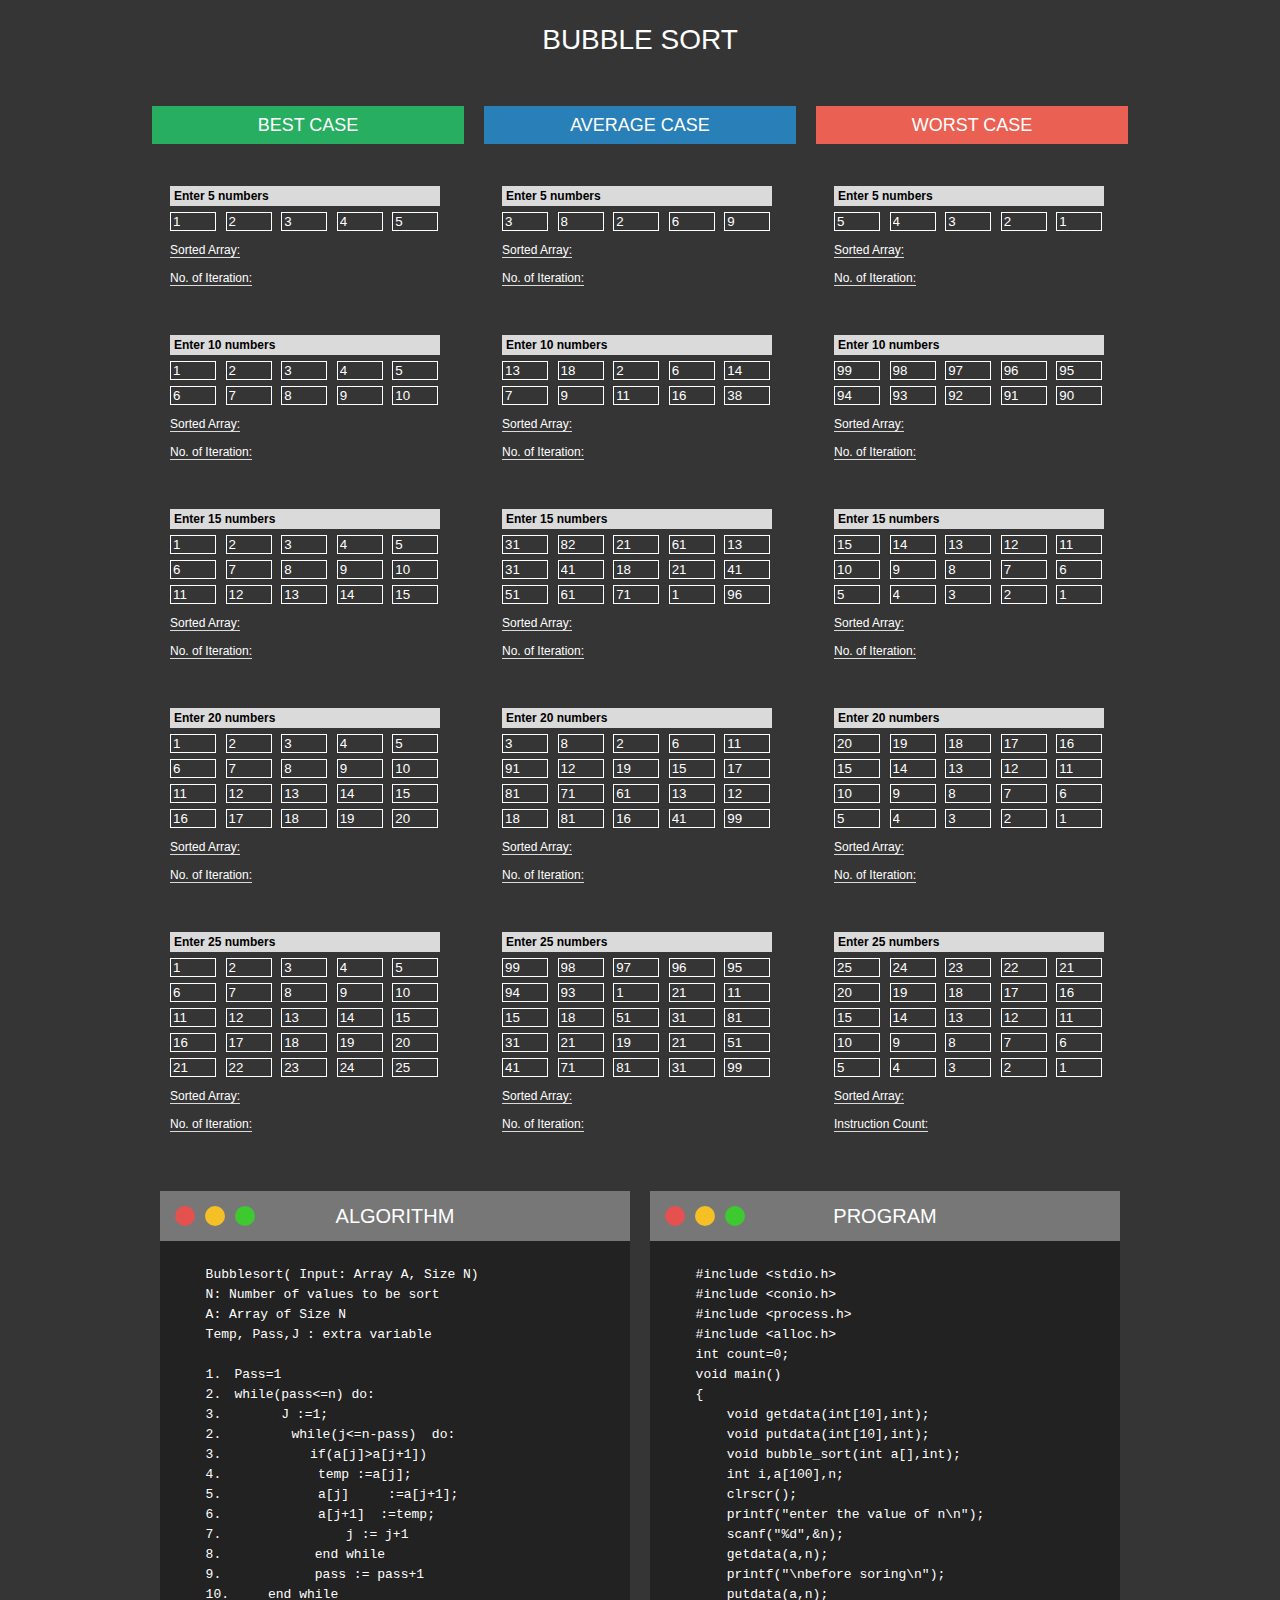
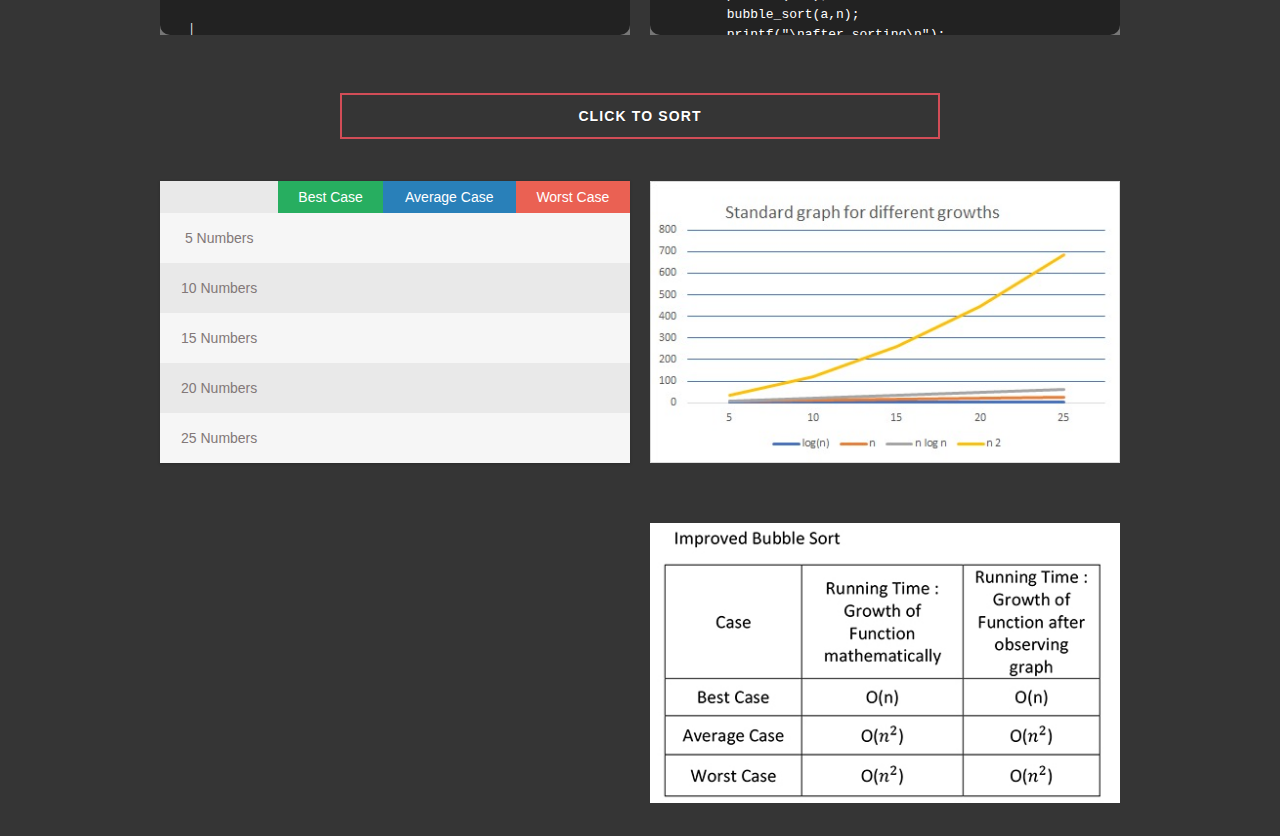
<file: bubblesort/simulation/index.html>
<!DOCTYPE html>
<html>
<head>
<title>Bubble Sort</title>
<meta name="viewport" content="width=device-width, initial-scale=1">
<link href="css/main.css" rel="stylesheet">
</head>
<body>
    <div class="top">
      <section class="top-section">
        <h1 class="main-heading">Bubble Sort</h1>
    </section>
    <section class="cases best-case">
    <h1 class="green">Best Case</h1>
    <div class="main">
      <h4 class="">Enter 5 numbers</h4>
      <div class="">
        <form class="form-data form1">
          <div class="form-group col-sm-1 col-sm-offset-1">
            <input type="text" class="form-control" id="num1" placeholder="num" value="1">
          </div>
          <div class="form-group col-sm-1">
            <input type="text" class="form-control" id="num2" placeholder="num" value="2">
          </div>
          <div class="form-group col-sm-1">
            <input type="text" class="form-control" id="num3" placeholder="num" value="3">
          </div>
          <div class="form-group col-sm-1">
            <input type="text" class="form-control" id="num4" placeholder="num" value="4">
          </div>
          <div class="form-group col-sm-1">
            <input type="text" class="form-control" id="num5" placeholder="num" value="5">
          </div>
        </form>
        <div class="sort-section">
            <p id="sort1" class="text-center"><span class="head">Sorted Array:</span><span class="sort-value"></span></p>
            <p class="comparison-count1"><span class="head">No. of Iteration:</span><span class="sort-value"></span></p>
        </div>
      </div>
    
    </div>
    <div class="main">
      <h4 class="">Enter 10 numbers</h4>
      <div class="">
        <form class="form-data form2">
          <div class="form-group col-sm-1 col-sm-offset-1">
            <input type="text" class="form-control" id="num11" placeholder="num" value="1">
          </div>
          <div class="form-group col-sm-1">
            <input type="text" class="form-control" id="num12" placeholder="num" value="2">
          </div>
          <div class="form-group col-sm-1">
            <input type="text" class="form-control" id="num13" placeholder="num" value="3">
          </div>
          <div class="form-group col-sm-1">
            <input type="text" class="form-control" id="num14" placeholder="num" value="4">
          </div>
          <div class="form-group col-sm-1">
            <input type="text" class="form-control" id="num15" placeholder="num" value="5">
          </div>
          <div class="form-group col-sm-1">
            <input type="text" class="form-control" id="num16" placeholder="num" value="6">
          </div>
          <div class="form-group col-sm-1">
            <input type="text" class="form-control" id="num17" placeholder="num" value="7">
          </div>
          <div class="form-group col-sm-1">
            <input type="text" class="form-control" id="num18" placeholder="num" value="8">
          </div>
          <div class="form-group col-sm-1">
            <input type="text" class="form-control" id="num19" placeholder="num" value="9">
          </div>
          <div class="form-group col-sm-1">
            <input type="text" class="form-control" id="num20" placeholder="num" value="10">
          </div>      
        </form>
        <div class="sort-section">
        <p id="sort2" class="text-center"><span class="head">Sorted Array:</span><span class="sort-value"></span></p>
        <p class="comparison-count2"><span class="head">No. of Iteration:</span><span class="sort-value"></span></p> </div>   
      </div>
    </div>
    <div class="main">
      <h4 class="">Enter 15 numbers</h4>
      <div class="">
        <form class="form-data form3">
          <div class="form-group col-sm-1 col-sm-offset-1">
            <input type="text" class="form-control" id="num21" placeholder="num" value="1">
          </div>
          <div class="form-group col-sm-1">
            <input type="text" class="form-control" id="num22" placeholder="num" value="2">
          </div>
          <div class="form-group col-sm-1">
            <input type="text" class="form-control" id="num23" placeholder="num" value="3">
          </div>
          <div class="form-group col-sm-1">
            <input type="text" class="form-control" id="num24" placeholder="num" value="4">
          </div>
          <div class="form-group col-sm-1">
            <input type="text" class="form-control" id="num25" placeholder="num" value="5">
          </div>
          <div class="form-group col-sm-1">
            <input type="text" class="form-control" id="num26" placeholder="num" value="6">
          </div>
          <div class="form-group col-sm-1">
            <input type="text" class="form-control" id="num27" placeholder="num" value="7">
          </div>
          <div class="form-group col-sm-1">
            <input type="text" class="form-control" id="num28" placeholder="num" value="8">
          </div>
          <div class="form-group col-sm-1">
            <input type="text" class="form-control" id="num29" placeholder="num" value="9">
          </div>
          <div class="form-group col-sm-1">
            <input type="text" class="form-control" id="num30" placeholder="num" value="10">
          </div>
          <div class="form-group col-sm-1">
            <input type="text" class="form-control" id="num31" placeholder="num" value="11">
          </div>  
          <div class="form-group col-sm-1">
            <input type="text" class="form-control" id="num32" placeholder="num" value="12">
          </div>  
          <div class="form-group col-sm-1">
            <input type="text" class="form-control" id="num33" placeholder="num" value="13">
          </div>  
          <div class="form-group col-sm-1">
            <input type="text" class="form-control" id="num34" placeholder="num" value="14">
          </div>  
          <div class="form-group col-sm-1">
            <input type="text" class="form-control" id="num35" placeholder="num" value="15">
          </div>        
        </form>
        <div class="sort-section">
        <p id="sort3" class="text-center"><span class="head">Sorted Array:</span><span class="sort-value"></span></p>
        <p class="comparison-count3"><span class="head">No. of Iteration:</span><span class="sort-value"></span></p>   
        </div> 
      </div>
    </div>
    <div class="main">
      <h4 class="">Enter 20 numbers</h4>
      <div class="">
        <form class="form-data form4">
          <div class="form-group col-sm-1 col-sm-offset-1">
            <input type="text" class="form-control" id="num41" placeholder="num" value="1">
          </div>
          <div class="form-group col-sm-1">
            <input type="text" class="form-control" id="num42" placeholder="num" value="2">
          </div>
          <div class="form-group col-sm-1">
            <input type="text" class="form-control" id="num43" placeholder="num" value="3">
          </div>
          <div class="form-group col-sm-1">
            <input type="text" class="form-control" id="num44" placeholder="num" value="4">
          </div>
          <div class="form-group col-sm-1">
            <input type="text" class="form-control" id="num45" placeholder="num" value="5">
          </div>
          <div class="form-group col-sm-1">
            <input type="text" class="form-control" id="num46" placeholder="num" value="6">
          </div>
          <div class="form-group col-sm-1">
            <input type="text" class="form-control" id="num47" placeholder="num" value="7">
          </div>
          <div class="form-group col-sm-1">
            <input type="text" class="form-control" id="num48" placeholder="num" value="8">
          </div>
          <div class="form-group col-sm-1">
            <input type="text" class="form-control" id="num49" placeholder="num" value="9">
          </div>
          <div class="form-group col-sm-1">
            <input type="text" class="form-control" id="num50" placeholder="num" value="10">
          </div>
          <div class="form-group col-sm-1">
            <input type="text" class="form-control" id="num51" placeholder="num" value="11">
          </div>  
          <div class="form-group col-sm-1">
            <input type="text" class="form-control" id="num52" placeholder="num" value="12">
          </div>  
          <div class="form-group col-sm-1">
            <input type="text" class="form-control" id="num53" placeholder="num" value="13">
          </div>  
          <div class="form-group col-sm-1">
            <input type="text" class="form-control" id="num54" placeholder="num" value="14">
          </div>  
          <div class="form-group col-sm-1">
            <input type="text" class="form-control" id="num55" placeholder="num" value="15">
          </div>    
          <div class="form-group col-sm-1">
            <input type="text" class="form-control" id="num56" placeholder="num" value="16">
          </div> 
          <div class="form-group col-sm-1">
            <input type="text" class="form-control" id="num57" placeholder="num" value="17">
          </div>
          <div class="form-group col-sm-1">
            <input type="text" class="form-control" id="num58" placeholder="num" value="18">
          </div> 
          <div class="form-group col-sm-1">
            <input type="text" class="form-control" id="num59" placeholder="num" value="19">
          </div> 
          <div class="form-group col-sm-1">
            <input type="text" class="form-control" id="num60" placeholder="num" value="20">
          </div>       
        </form>
        <div class="sort-section">
        <p id="sort4" class="text-center"><span class="head">Sorted Array:</span><span class="sort-value"></span></p>
        <p class="comparison-count4"><span class="head">No. of Iteration:</span><span class="sort-value"></span></p>   
        </div> 
      </div>
    </div>
    <div class="main">
      <h4 class="">Enter 25 numbers</h4>
      <div class="">
        <form class="form-data form5">
          <div class="form-group col-sm-1 col-sm-offset-1">
            <input type="text" class="form-control" id="num71" placeholder="num" value="1">
          </div>
          <div class="form-group col-sm-1">
            <input type="text" class="form-control" id="num72" placeholder="num" value="2">
          </div>
          <div class="form-group col-sm-1">
            <input type="text" class="form-control" id="num73" placeholder="num" value="3">
          </div>
          <div class="form-group col-sm-1">
            <input type="text" class="form-control" id="num74" placeholder="num" value="4">
          </div>
          <div class="form-group col-sm-1">
            <input type="text" class="form-control" id="num75" placeholder="num" value="5">
          </div>
          <div class="form-group col-sm-1">
            <input type="text" class="form-control" id="num76" placeholder="num" value="6">
          </div>
          <div class="form-group col-sm-1">
            <input type="text" class="form-control" id="num77" placeholder="num" value="7">
          </div>
          <div class="form-group col-sm-1">
            <input type="text" class="form-control" id="num78" placeholder="num" value="8">
          </div>
          <div class="form-group col-sm-1">
            <input type="text" class="form-control" id="num79" placeholder="num" value="9">
          </div>
          <div class="form-group col-sm-1">
            <input type="text" class="form-control" id="num80" placeholder="num" value="10">
          </div>
          <div class="form-group col-sm-1">
            <input type="text" class="form-control" id="num81" placeholder="num" value="11">
          </div>  
          <div class="form-group col-sm-1">
            <input type="text" class="form-control" id="num82" placeholder="num" value="12">
          </div>  
          <div class="form-group col-sm-1">
            <input type="text" class="form-control" id="num83" placeholder="num" value="13">
          </div>  
          <div class="form-group col-sm-1">
            <input type="text" class="form-control" id="num84" placeholder="num" value="14">
          </div>  
          <div class="form-group col-sm-1">
            <input type="text" class="form-control" id="num85" placeholder="num" value="15">
          </div>    
          <div class="form-group col-sm-1">
            <input type="text" class="form-control" id="num86" placeholder="num" value="16">
          </div> 
          <div class="form-group col-sm-1">
            <input type="text" class="form-control" id="num87" placeholder="num" value="17">
          </div>
          <div class="form-group col-sm-1">
            <input type="text" class="form-control" id="num88" placeholder="num" value="18">
          </div> 
          <div class="form-group col-sm-1">
            <input type="text" class="form-control" id="num89" placeholder="num" value="19">
          </div> 
          <div class="form-group col-sm-1">
            <input type="text" class="form-control" id="num90" placeholder="num" value="20">
          </div>
          <div class="form-group col-sm-1">
            <input type="text" class="form-control" id="num91" placeholder="num" value="21">
          </div>
          <div class="form-group col-sm-1">
            <input type="text" class="form-control" id="num92" placeholder="num" value="22">
          </div>
          <div class="form-group col-sm-1">
            <input type="text" class="form-control" id="num93" placeholder="num" value="23">
          </div>
          <div class="form-group col-sm-1">
            <input type="text" class="form-control" id="num94" placeholder="num" value="24">
          </div>
          <div class="form-group col-sm-1">
            <input type="text" class="form-control" id="num95" placeholder="num" value="25">
          </div>      
        </form>
        <div class="sort-section">
        <p id="sort5" class="text-center"><span class="head">Sorted Array:</span><span class="sort-value"></span></p>
        <p class="comparison-count5"><span class="head">No. of Iteration:</span><span class="sort-value"></span></p>
        </div>    
      </div>
    </div>
</section>
<section class="cases average-case">
  <h1 class="blue">Average Case</h1>
  <div class="main">
    <h4 class="">Enter 5 numbers</h4>
    <div class="">
      <form class="form-data form6">
        <div class="form-group col-sm-1 col-sm-offset-1">
          <input type="text" class="form-control" id="num1" placeholder="num" value="3">
        </div>
        <div class="form-group col-sm-1">
          <input type="text" class="form-control" id="num2" placeholder="num" value="8">
        </div>
        <div class="form-group col-sm-1">
          <input type="text" class="form-control" id="num3" placeholder="num" value="2">
        </div>
        <div class="form-group col-sm-1">
          <input type="text" class="form-control" id="num4" placeholder="num" value="6">
        </div>
        <div class="form-group col-sm-1">
          <input type="text" class="form-control" id="num5" placeholder="num" value="9">
        </div>
      </form>
      <div class="sort-section">
      <p id="sort6" class="text-center"><span class="head">Sorted Array:</span><span class="sort-value"></span></p>
      <p class="comparison-count6"><span class="head">No. of Iteration:</span><span class="sort-value"></span></p>
      </div>
    </div>
  
  </div>
  <div class="main">
    <h4 class="">Enter 10 numbers</h4>
    <div class="">
      <form class="form-data form7">
        <div class="form-group col-sm-1 col-sm-offset-1">
          <input type="text" class="form-control" id="num11" placeholder="num" value="13">
        </div>
        <div class="form-group col-sm-1">
          <input type="text" class="form-control" id="num12" placeholder="num" value="18">
        </div>
        <div class="form-group col-sm-1">
          <input type="text" class="form-control" id="num13" placeholder="num" value="2">
        </div>
        <div class="form-group col-sm-1">
          <input type="text" class="form-control" id="num14" placeholder="num" value="6">
        </div>
        <div class="form-group col-sm-1">
          <input type="text" class="form-control" id="num15" placeholder="num" value="14">
        </div>
        <div class="form-group col-sm-1">
          <input type="text" class="form-control" id="num16" placeholder="num" value="7">
        </div>
        <div class="form-group col-sm-1">
          <input type="text" class="form-control" id="num17" placeholder="num" value="9">
        </div>
        <div class="form-group col-sm-1">
          <input type="text" class="form-control" id="num18" placeholder="num" value="11">
        </div>
        <div class="form-group col-sm-1">
          <input type="text" class="form-control" id="num19" placeholder="num" value="16">
        </div>
        <div class="form-group col-sm-1">
          <input type="text" class="form-control" id="num20" placeholder="num" value="38">
        </div>      
      </form>
      <div class="sort-section">
      <p id="sort7" class="text-center"><span class="head">Sorted Array:</span><span class="sort-value"></span></p>
      <p class="comparison-count7"><span class="head">No. of Iteration:</span><span class="sort-value"></span></p>
      </div>    
    </div>
  </div>
  <div class="main">
    <h4 class="">Enter 15 numbers</h4>
    <div class="">
      <form class="form-data form8">
        <div class="form-group col-sm-1 col-sm-offset-1">
          <input type="text" class="form-control" id="num21" placeholder="num" value="31">
        </div>
        <div class="form-group col-sm-1">
          <input type="text" class="form-control" id="num22" placeholder="num" value="82">
        </div>
        <div class="form-group col-sm-1">
          <input type="text" class="form-control" id="num23" placeholder="num" value="21">
        </div>
        <div class="form-group col-sm-1">
          <input type="text" class="form-control" id="num24" placeholder="num" value="61">
        </div>
        <div class="form-group col-sm-1">
          <input type="text" class="form-control" id="num25" placeholder="num" value="13">
        </div>
        <div class="form-group col-sm-1">
          <input type="text" class="form-control" id="num26" placeholder="num" value="31">
        </div>
        <div class="form-group col-sm-1">
          <input type="text" class="form-control" id="num27" placeholder="num" value="41">
        </div>
        <div class="form-group col-sm-1">
          <input type="text" class="form-control" id="num28" placeholder="num" value="18">
        </div>
        <div class="form-group col-sm-1">
          <input type="text" class="form-control" id="num29" placeholder="num" value="21">
        </div>
        <div class="form-group col-sm-1">
          <input type="text" class="form-control" id="num30" placeholder="num" value="41">
        </div>
        <div class="form-group col-sm-1">
          <input type="text" class="form-control" id="num31" placeholder="num" value="51">
        </div>  
        <div class="form-group col-sm-1">
          <input type="text" class="form-control" id="num32" placeholder="num" value="61">
        </div>  
        <div class="form-group col-sm-1">
          <input type="text" class="form-control" id="num33" placeholder="num" value="71">
        </div>  
        <div class="form-group col-sm-1">
          <input type="text" class="form-control" id="num34" placeholder="num" value="1">
        </div>  
        <div class="form-group col-sm-1">
          <input type="text" class="form-control" id="num35" placeholder="num" value="96">
        </div>        
      </form>
      <div class="sort-section">
      <p id="sort8" class="text-center"><span class="head">Sorted Array:</span><span class="sort-value"></span></p>
      <p class="comparison-count8"><span class="head">No. of Iteration:</span><span class="sort-value"></span></p>  
      </div>  
    </div>
  </div>
  <div class="main">
    <h4 class="">Enter 20 numbers</h4>
    <div class="">
      <form class="form-data form9">
        <div class="form-group col-sm-1 col-sm-offset-1">
          <input type="text" class="form-control" id="num41" placeholder="num" value="3">
        </div>
        <div class="form-group col-sm-1">
          <input type="text" class="form-control" id="num42" placeholder="num" value="8">
        </div>
        <div class="form-group col-sm-1">
          <input type="text" class="form-control" id="num43" placeholder="num" value="2">
        </div>
        <div class="form-group col-sm-1">
          <input type="text" class="form-control" id="num44" placeholder="num" value="6">
        </div>
        <div class="form-group col-sm-1">
          <input type="text" class="form-control" id="num45" placeholder="num" value="11">
        </div>
        <div class="form-group col-sm-1">
          <input type="text" class="form-control" id="num46" placeholder="num" value="91">
        </div>
        <div class="form-group col-sm-1">
          <input type="text" class="form-control" id="num47" placeholder="num" value="12">
        </div>
        <div class="form-group col-sm-1">
          <input type="text" class="form-control" id="num48" placeholder="num" value="19">
        </div>
        <div class="form-group col-sm-1">
          <input type="text" class="form-control" id="num49" placeholder="num" value="15">
        </div>
        <div class="form-group col-sm-1">
          <input type="text" class="form-control" id="num50" placeholder="num" value="17">
        </div>
        <div class="form-group col-sm-1">
          <input type="text" class="form-control" id="num51" placeholder="num" value="81">
        </div>  
        <div class="form-group col-sm-1">
          <input type="text" class="form-control" id="num52" placeholder="num" value="71">
        </div>  
        <div class="form-group col-sm-1">
          <input type="text" class="form-control" id="num53" placeholder="num" value="61">
        </div>  
        <div class="form-group col-sm-1">
          <input type="text" class="form-control" id="num54" placeholder="num" value="13">
        </div>  
        <div class="form-group col-sm-1">
          <input type="text" class="form-control" id="num55" placeholder="num" value="12">
        </div>    
        <div class="form-group col-sm-1">
          <input type="text" class="form-control" id="num56" placeholder="num" value="18">
        </div> 
        <div class="form-group col-sm-1">
          <input type="text" class="form-control" id="num57" placeholder="num" value="81">
        </div>
        <div class="form-group col-sm-1">
          <input type="text" class="form-control" id="num58" placeholder="num" value="16">
        </div> 
        <div class="form-group col-sm-1">
          <input type="text" class="form-control" id="num59" placeholder="num" value="41">
        </div> 
        <div class="form-group col-sm-1">
          <input type="text" class="form-control" id="num60" placeholder="num" value="99">
        </div>       
      </form>
      <div class="sort-section">
      <p id="sort9" class="text-center"><span class="head">Sorted Array:</span><span class="sort-value"></span></p>
      <p class="comparison-count9"><span class="head">No. of Iteration:</span><span class="sort-value"></span></p>
      </div>    
    </div>
  </div>
  <div class="main">
    <h4 class="">Enter 25 numbers</h4>
    <div class="">
      <form class="form-data form10">
        <div class="form-group col-sm-1 col-sm-offset-1">
          <input type="text" class="form-control" id="num71" placeholder="num" value="99">
        </div>
        <div class="form-group col-sm-1">
          <input type="text" class="form-control" id="num72" placeholder="num" value="98">
        </div>
        <div class="form-group col-sm-1">
          <input type="text" class="form-control" id="num73" placeholder="num" value="97">
        </div>
        <div class="form-group col-sm-1">
          <input type="text" class="form-control" id="num74" placeholder="num" value="96">
        </div>
        <div class="form-group col-sm-1">
          <input type="text" class="form-control" id="num75" placeholder="num" value="95">
        </div>
        <div class="form-group col-sm-1">
          <input type="text" class="form-control" id="num76" placeholder="num" value="94">
        </div>
        <div class="form-group col-sm-1">
          <input type="text" class="form-control" id="num77" placeholder="num" value="93">
        </div>
        <div class="form-group col-sm-1">
          <input type="text" class="form-control" id="num78" placeholder="num" value="1">
        </div>
        <div class="form-group col-sm-1">
          <input type="text" class="form-control" id="num79" placeholder="num" value="21">
        </div>
        <div class="form-group col-sm-1">
          <input type="text" class="form-control" id="num80" placeholder="num" value="11">
        </div>
        <div class="form-group col-sm-1">
          <input type="text" class="form-control" id="num81" placeholder="num" value="15">
        </div>  
        <div class="form-group col-sm-1">
          <input type="text" class="form-control" id="num82" placeholder="num" value="18">
        </div>  
        <div class="form-group col-sm-1">
          <input type="text" class="form-control" id="num83" placeholder="num" value="51">
        </div>  
        <div class="form-group col-sm-1">
          <input type="text" class="form-control" id="num84" placeholder="num" value="31">
        </div>  
        <div class="form-group col-sm-1">
          <input type="text" class="form-control" id="num85" placeholder="num" value="81">
        </div>    
        <div class="form-group col-sm-1">
          <input type="text" class="form-control" id="num86" placeholder="num" value="31">
        </div> 
        <div class="form-group col-sm-1">
          <input type="text" class="form-control" id="num87" placeholder="num" value="21">
        </div>
        <div class="form-group col-sm-1">
          <input type="text" class="form-control" id="num88" placeholder="num" value="19">
        </div> 
        <div class="form-group col-sm-1">
          <input type="text" class="form-control" id="num89" placeholder="num" value="21">
        </div> 
        <div class="form-group col-sm-1">
          <input type="text" class="form-control" id="num90" placeholder="num" value="51">
        </div>
        <div class="form-group col-sm-1">
          <input type="text" class="form-control" id="num91" placeholder="num" value="41">
        </div>
        <div class="form-group col-sm-1">
          <input type="text" class="form-control" id="num92" placeholder="num" value="71">
        </div>
        <div class="form-group col-sm-1">
          <input type="text" class="form-control" id="num93" placeholder="num" value="81">
        </div>
        <div class="form-group col-sm-1">
          <input type="text" class="form-control" id="num94" placeholder="num" value="31">
        </div>
        <div class="form-group col-sm-1">
          <input type="text" class="form-control" id="num95" placeholder="num" value="99">
        </div>      
      </form>
      <div class="sort-section">
      <p id="sort10" class="text-center"><span class="head">Sorted Array:</span><span class="sort-value"></span></p>
      <p class="comparison-count10"><span class="head">No. of Iteration:</span><span class="sort-value"></span></p> 
      </div>   
    </div>
  </div>
  </section>

  <section class="cases worst-case">
  
  <h1 class="red">Worst Case</h1>
  <div class="main">
    <h4 class="">Enter 5 numbers</h4>
    <div class="">
      <form class="form-data form11">
        <div class="form-group col-sm-1 col-sm-offset-1">
          <input type="text" class="form-control" id="num1" placeholder="num" value="5">
        </div>
        <div class="form-group col-sm-1">
          <input type="text" class="form-control" id="num2" placeholder="num" value="4">
        </div>
        <div class="form-group col-sm-1">
          <input type="text" class="form-control" id="num3" placeholder="num" value="3">
        </div>
        <div class="form-group col-sm-1">
          <input type="text" class="form-control" id="num4" placeholder="num" value="2">
        </div>
        <div class="form-group col-sm-1">
          <input type="text" class="form-control" id="num5" placeholder="num" value="1">
        </div>
      </form>
      <div class="sort-section">
      <p id="sort11" class="text-center"><span class="head">Sorted Array:</span><span class="sort-value"></span></p>
      <p class="comparison-count11"><span class="head">No. of Iteration:</span><span class="sort-value"></span></p>
      </div>
    </div>
  
  </div>
  <div class="main">
    <h4 class="">Enter 10 numbers</h4>
    <div class="">
      <form class="form-data form12">
        <div class="form-group col-sm-1 col-sm-offset-1">
          <input type="text" class="form-control" id="num11" placeholder="num" value="99">
        </div>
        <div class="form-group col-sm-1">
          <input type="text" class="form-control" id="num12" placeholder="num" value="98">
        </div>
        <div class="form-group col-sm-1">
          <input type="text" class="form-control" id="num13" placeholder="num" value="97">
        </div>
        <div class="form-group col-sm-1">
          <input type="text" class="form-control" id="num14" placeholder="num" value="96">
        </div>
        <div class="form-group col-sm-1">
          <input type="text" class="form-control" id="num15" placeholder="num" value="95">
        </div>
        <div class="form-group col-sm-1">
          <input type="text" class="form-control" id="num16" placeholder="num" value="94">
        </div>
        <div class="form-group col-sm-1">
          <input type="text" class="form-control" id="num17" placeholder="num" value="93">
        </div>
        <div class="form-group col-sm-1">
          <input type="text" class="form-control" id="num18" placeholder="num" value="92">
        </div>
        <div class="form-group col-sm-1">
          <input type="text" class="form-control" id="num19" placeholder="num" value="91">
        </div>
        <div class="form-group col-sm-1">
          <input type="text" class="form-control" id="num20" placeholder="num" value="90">
        </div>      
      </form>
      <div class="sort-section">
      <p id="sort12" class="text-center"><span class="head">Sorted Array:</span><span class="sort-value"></span></p>
      <p class="comparison-count12"><span class="head">No. of Iteration:</span><span class="sort-value"></span></p>    
      </div>
    </div>
  </div>
  <div class="main">
    <h4 class="">Enter 15 numbers</h4>
    <div class="">
      <form class="form-data form13">
        <div class="form-group col-sm-1 col-sm-offset-1">
          <input type="text" class="form-control" id="num21" placeholder="num" value="15">
        </div>
        <div class="form-group col-sm-1">
          <input type="text" class="form-control" id="num22" placeholder="num" value="14">
        </div>
        <div class="form-group col-sm-1">
          <input type="text" class="form-control" id="num23" placeholder="num" value="13">
        </div>
        <div class="form-group col-sm-1">
          <input type="text" class="form-control" id="num24" placeholder="num" value="12">
        </div>
        <div class="form-group col-sm-1">
          <input type="text" class="form-control" id="num25" placeholder="num" value="11">
        </div>
        <div class="form-group col-sm-1">
          <input type="text" class="form-control" id="num26" placeholder="num" value="10">
        </div>
        <div class="form-group col-sm-1">
          <input type="text" class="form-control" id="num27" placeholder="num" value="9">
        </div>
        <div class="form-group col-sm-1">
          <input type="text" class="form-control" id="num28" placeholder="num" value="8">
        </div>
        <div class="form-group col-sm-1">
          <input type="text" class="form-control" id="num29" placeholder="num" value="7">
        </div>
        <div class="form-group col-sm-1">
          <input type="text" class="form-control" id="num30" placeholder="num" value="6">
        </div>
        <div class="form-group col-sm-1">
          <input type="text" class="form-control" id="num31" placeholder="num" value="5">
        </div>  
        <div class="form-group col-sm-1">
          <input type="text" class="form-control" id="num32" placeholder="num" value="4">
        </div>  
        <div class="form-group col-sm-1">
          <input type="text" class="form-control" id="num33" placeholder="num" value="3">
        </div>  
        <div class="form-group col-sm-1">
          <input type="text" class="form-control" id="num34" placeholder="num" value="2">
        </div>  
        <div class="form-group col-sm-1">
          <input type="text" class="form-control" id="num35" placeholder="num" value="1">
        </div>        
      </form>
      <div class="sort-section">
      <p id="sort13" class="text-center"><span class="head">Sorted Array:</span><span class="sort-value"></span></p>
      <p class="comparison-count13"><span class="head">No. of Iteration:</span><span class="sort-value"></span></p>  
      </div>  
    </div>
  </div>
  <div class="main">
    <h4 class="">Enter 20 numbers</h4>
    <div class="">
      <form class="form-data form14">
        <div class="form-group col-sm-1 col-sm-offset-1">
          <input type="text" class="form-control" id="num41" placeholder="num" value="20">
        </div>
        <div class="form-group col-sm-1">
          <input type="text" class="form-control" id="num42" placeholder="num" value="19">
        </div>
        <div class="form-group col-sm-1">
          <input type="text" class="form-control" id="num43" placeholder="num" value="18">
        </div>
        <div class="form-group col-sm-1">
          <input type="text" class="form-control" id="num44" placeholder="num" value="17">
        </div>
        <div class="form-group col-sm-1">
          <input type="text" class="form-control" id="num45" placeholder="num" value="16">
        </div>
        <div class="form-group col-sm-1">
          <input type="text" class="form-control" id="num46" placeholder="num" value="15">
        </div>
        <div class="form-group col-sm-1">
          <input type="text" class="form-control" id="num47" placeholder="num" value="14">
        </div>
        <div class="form-group col-sm-1">
          <input type="text" class="form-control" id="num48" placeholder="num" value="13">
        </div>
        <div class="form-group col-sm-1">
          <input type="text" class="form-control" id="num49" placeholder="num" value="12">
        </div>
        <div class="form-group col-sm-1">
          <input type="text" class="form-control" id="num50" placeholder="num" value="11">
        </div>
        <div class="form-group col-sm-1">
          <input type="text" class="form-control" id="num51" placeholder="num" value="10">
        </div>  
        <div class="form-group col-sm-1">
          <input type="text" class="form-control" id="num52" placeholder="num" value="9">
        </div>  
        <div class="form-group col-sm-1">
          <input type="text" class="form-control" id="num53" placeholder="num" value="8">
        </div>  
        <div class="form-group col-sm-1">
          <input type="text" class="form-control" id="num54" placeholder="num" value="7">
        </div>  
        <div class="form-group col-sm-1">
          <input type="text" class="form-control" id="num55" placeholder="num" value="6">
        </div>    
        <div class="form-group col-sm-1">
          <input type="text" class="form-control" id="num56" placeholder="num" value="5">
        </div> 
        <div class="form-group col-sm-1">
          <input type="text" class="form-control" id="num57" placeholder="num" value="4">
        </div>
        <div class="form-group col-sm-1">
          <input type="text" class="form-control" id="num58" placeholder="num" value="3">
        </div> 
        <div class="form-group col-sm-1">
          <input type="text" class="form-control" id="num59" placeholder="num" value="2">
        </div> 
        <div class="form-group col-sm-1">
          <input type="text" class="form-control" id="num60" placeholder="num" value="1">
        </div>       
      </form>
      <div class="sort-section">
      <p id="sort14" class="text-center"><span class="head">Sorted Array:</span><span class="sort-value"></span></p>
      <p class="comparison-count14"><span class="head">No. of Iteration:</span><span class="sort-value"></span></p> 
      </div>   
    </div>
  </div>
  <div class="main">
    <h4 class="">Enter 25 numbers</h4>
    <div class="">
      <form class="form-data form15">
        <div class="form-group col-sm-1 col-sm-offset-1">
          <input type="text" class="form-control" id="num71" placeholder="num" value="25">
        </div>
        <div class="form-group col-sm-1">
          <input type="text" class="form-control" id="num72" placeholder="num" value="24">
        </div>
        <div class="form-group col-sm-1">
          <input type="text" class="form-control" id="num73" placeholder="num" value="23">
        </div>
        <div class="form-group col-sm-1">
          <input type="text" class="form-control" id="num74" placeholder="num" value="22">
        </div>
        <div class="form-group col-sm-1">
          <input type="text" class="form-control" id="num75" placeholder="num" value="21">
        </div>
        <div class="form-group col-sm-1">
          <input type="text" class="form-control" id="num76" placeholder="num" value="20">
        </div>
        <div class="form-group col-sm-1">
          <input type="text" class="form-control" id="num77" placeholder="num" value="19">
        </div>
        <div class="form-group col-sm-1">
          <input type="text" class="form-control" id="num78" placeholder="num" value="18">
        </div>
        <div class="form-group col-sm-1">
          <input type="text" class="form-control" id="num79" placeholder="num" value="17">
        </div>
        <div class="form-group col-sm-1">
          <input type="text" class="form-control" id="num80" placeholder="num" value="16">
        </div>
        <div class="form-group col-sm-1">
          <input type="text" class="form-control" id="num81" placeholder="num" value="15">
        </div>  
        <div class="form-group col-sm-1">
          <input type="text" class="form-control" id="num82" placeholder="num" value="14">
        </div>  
        <div class="form-group col-sm-1">
          <input type="text" class="form-control" id="num83" placeholder="num" value="13">
        </div>  
        <div class="form-group col-sm-1">
          <input type="text" class="form-control" id="num84" placeholder="num" value="12">
        </div>  
        <div class="form-group col-sm-1">
          <input type="text" class="form-control" id="num85" placeholder="num" value="11">
        </div>    
        <div class="form-group col-sm-1">
          <input type="text" class="form-control" id="num86" placeholder="num" value="10">
        </div> 
        <div class="form-group col-sm-1">
          <input type="text" class="form-control" id="num87" placeholder="num" value="9">
        </div>
        <div class="form-group col-sm-1">
          <input type="text" class="form-control" id="num88" placeholder="num" value="8">
        </div> 
        <div class="form-group col-sm-1">
          <input type="text" class="form-control" id="num89" placeholder="num" value="7">
        </div> 
        <div class="form-group col-sm-1">
          <input type="text" class="form-control" id="num90" placeholder="num" value="6">
        </div>
        <div class="form-group col-sm-1">
          <input type="text" class="form-control" id="num91" placeholder="num" value="5">
        </div>
        <div class="form-group col-sm-1">
          <input type="text" class="form-control" id="num92" placeholder="num" value="4">
        </div>
        <div class="form-group col-sm-1">
          <input type="text" class="form-control" id="num93" placeholder="num" value="3">
        </div>
        <div class="form-group col-sm-1">
          <input type="text" class="form-control" id="num94" placeholder="num" value="2">
        </div>
        <div class="form-group col-sm-1">
          <input type="text" class="form-control" id="num95" placeholder="num" value="1">
        </div>      
      </form>
      <div class="sort-section">
      <p id="sort15" class="text-center"><span class="head">Sorted Array:</span><span class="sort-value"></span></p>
      <p class="comparison-count15"><span class="head">Instruction Count:</span><span class="sort-value"></span></p>
      </div>
    </div>
  </div>
</section>
<section class="cases algo">
        
  <div class="window">
      <div class="icons"><span></span></div>
      <div class="title">Algorithm</div>
      <pre class="lang-c">
  <code>
  Bubblesort( Input: Array A, Size N)
  N: Number of values to be sort
  A: Array of Size N
  Temp, Pass,J : extra variable
  
  1.	Pass=1
  2.	while(pass<=n) do:
  3.	      J :=1;
  2.         while(j<=n-pass)  do:
  3.    	    if(a[j]>a[j+1])
  4.	    	     temp :=a[j];
  5.		     a[j]     :=a[j+1];
  6.		     a[j+1]  :=temp;
  7.                j := j+1
  8.            end while
  9.            pass := pass+1
  10.     end while
  </code></pre>
    </div>
      </section>
      <section class="cases algo">
  <div class="window">
      <div class="icons"><span></span></div>
      <div class="title">Program</div>
      <pre class="lang-c">
  <code>
  #include &lt;stdio.h>
  #include &lt;conio.h>
  #include &lt;process.h>
  #include &lt;alloc.h>
  int count=0;
  void main()
  {
      void getdata(int[10],int);
      void putdata(int[10],int);
      void bubble_sort(int a[],int);
      int i,a[100],n;
      clrscr();
      printf("enter the value of n\n");
      scanf("%d",&n);
      getdata(a,n);
      printf("\nbefore soring\n");
      putdata(a,n);
      bubble_sort(a,n);
      printf("\nafter sorting\n");
      putdata(a,n);
      printf("\n for n = %d value of count is  %d",n,count);
      getch();
  }
  void getdata(int x[10],int n)
  {
      int k;
      printf("enter the value  for sorting\n");
      for(k=0; k < n; k++)
      {
          scanf( "%d",&x[k] );
      }
  }
  void putdata(int x[10], int n)
  {
      int k;
      for(k=0; k < n; k++)
      {
          printf("%d\t",x[k]);
      }
      printf("\n");
  }
  void bubble_sort(int a[],int n)
  {
      int pass,j,temp;
      count++;                                                  
  
      for(pass=1; pass <= n-1; pass++)
      {
          count++;
          count++;
          for(j=0;j < n-pass; j++)
          {
              count++;
              count++;
              if(a[j]>a[j+1])
              {
                  count++;
                  temp=a[j];
                  count++;
                  a[j]=a[j+1];
                  count++;
                  a[j+1]=temp;
              }
              count++;
          }
          count++;
      }
  }
          
  </code></pre>
      </div>
      </section>

              <section class="button-section">
                <div class="sort col-md-3 col-sm-3 col-xs-6"> <a href="#" class="btn btn-sm animated-button victoria-one">Click to Sort</a> </div>
            </section>                 
              
              <section class="cases algo table-data">           
                <div class="table">
                
                    <div class="row header">
                      <div class="cell">
                        
                      </div>
                      <div class="cell green">
                        Best Case
                      </div>
                      <div class="cell blue">
                        Average Case
                      </div>
                      <div class="cell red">
                        Worst Case
                      </div>
                    </div>
                    
                    <div class="row">
                      <div class="cell no-of-array">5 Numbers</div>
                      <div class="cell comparison-count1"><span class="sort-value"></span></div>
                      <div class="cell comparison-count6"><span class="sort-value"></span></div>
                      <div class="cell comparison-count11"><span class="sort-value"></span></div>
                    </div>
                    
                    <div class="row">
                        <div class="cell no-of-array">10 Numbers</div>
                        <div class="cell comparison-count2"><span class="sort-value"></span></div>
                        <div class="cell comparison-count7"><span class="sort-value"></span></div>
                        <div class="cell comparison-count12"><span class="sort-value"></span></div>
                      </div>
                      <div class="row">
                        <div class="cell no-of-array">15 Numbers</div>
                        <div class="cell comparison-count3"><span class="sort-value"></span></div>
                        <div class="cell comparison-count8"><span class="sort-value"></span></div>
                        <div class="cell comparison-count13"><span class="sort-value"></span></div>
                      </div>
                      <div class="row">
                        <div class="cell no-of-array">20 Numbers</div>
                        <div class="cell comparison-count4"><span class="sort-value"></span></div>
                        <div class="cell comparison-count9"><span class="sort-value"></span></div>
                        <div class="cell comparison-count14"><span class="sort-value"></span></div>
                      </div>
                      <div class="row">
                        <div class="cell no-of-array">25 Numbers</div>
                        <div class="cell comparison-count5"><span class="sort-value"></span></div>
                        <div class="cell comparison-count10"><span class="sort-value"></span></div>
                        <div class="cell comparison-count15"><span class="sort-value"></span></div>
                      </div>                          
                </div>    
            </section>
            <section class="cases algo comp-graph">
              <img src="images/compare-graph.jpg" class="img-chart">
          </section>            
          <section class="cases algo">
            <div id="chartContainer" style="height: 280px; width: 100%;">
            </div>
        </section>  
 <section class="cases algo comp-graph">
              <img src="images/bubble.jpg" style="height: 280px; width: 100%;">
          </section> 		
        <section class="cases algo">
        
        </section>                
          </div>
          
        
        <script src="https://cdnjs.cloudflare.com/ajax/libs/jquery/3.1.0/jquery.min.js"></script>
        <script src="js/canvasjs.min.js"></script>
        <script src="js/main.js"></script>
</body>
</html>
</file>
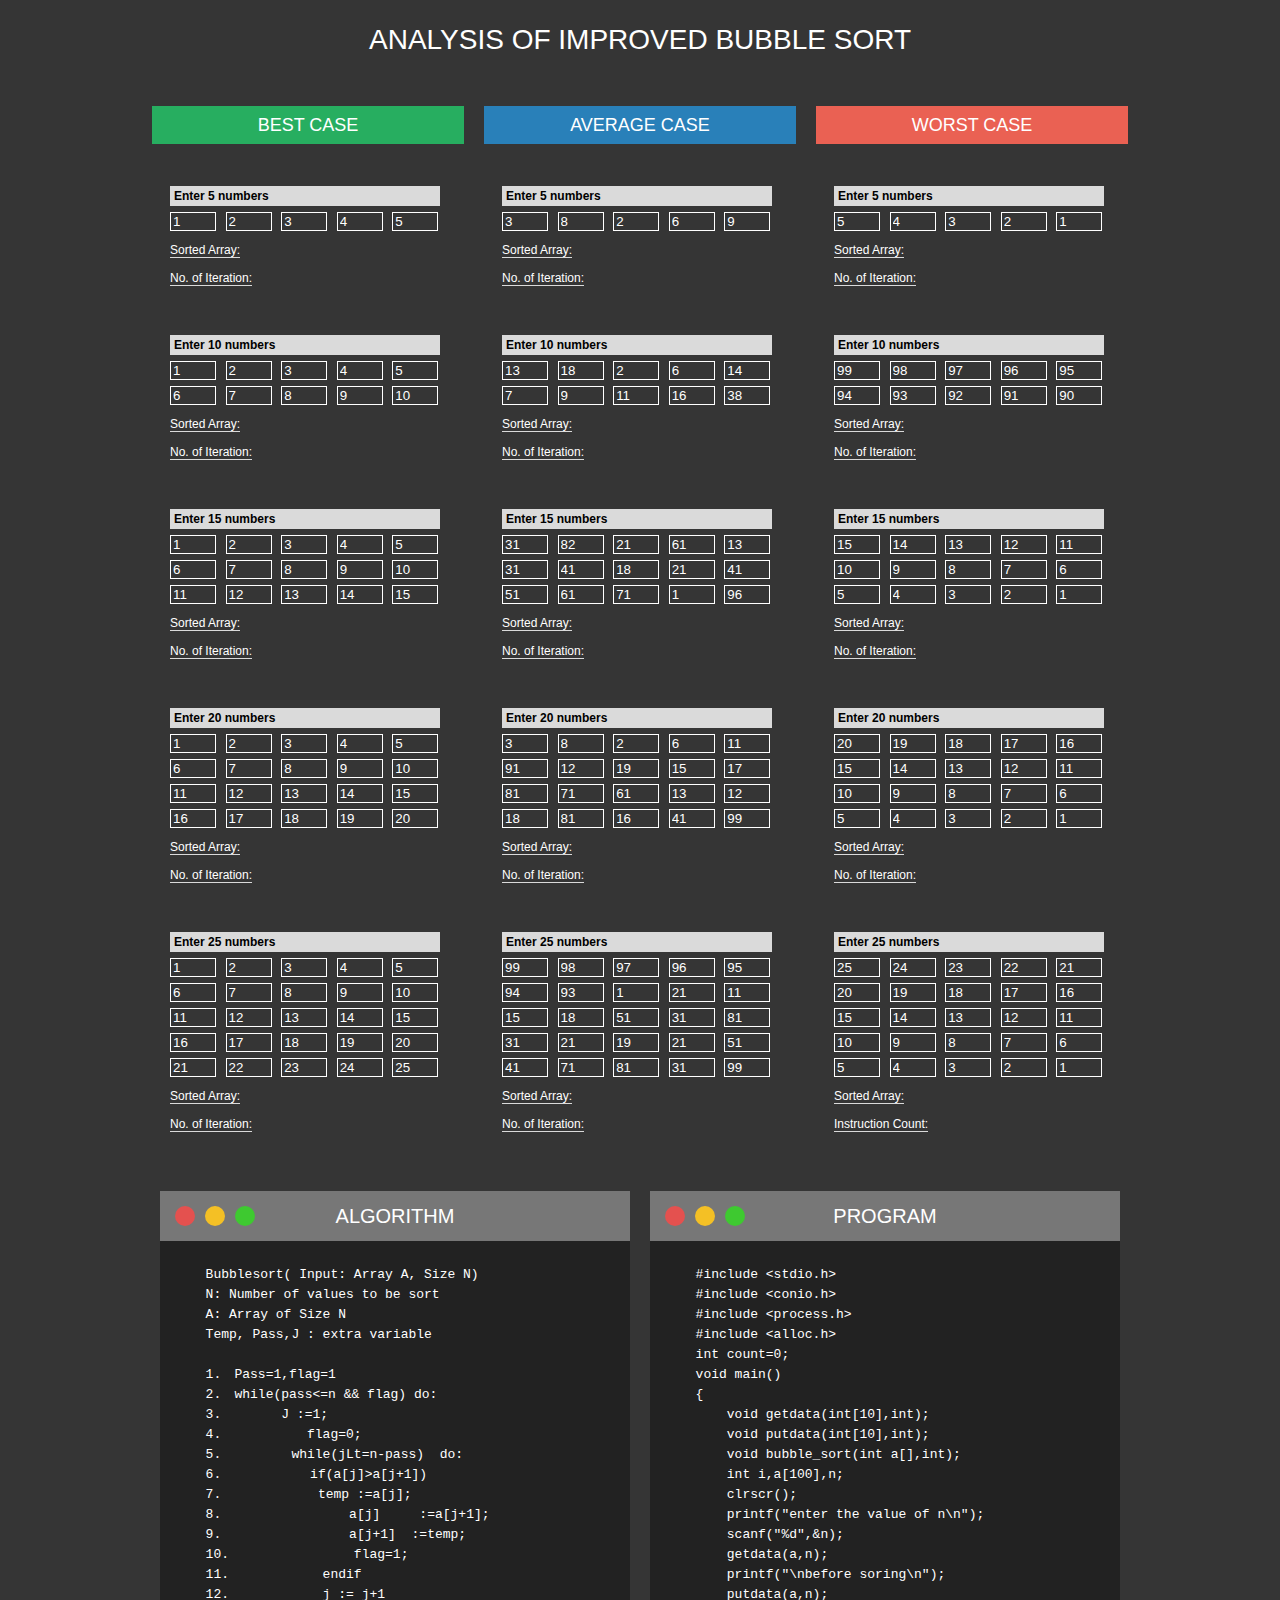
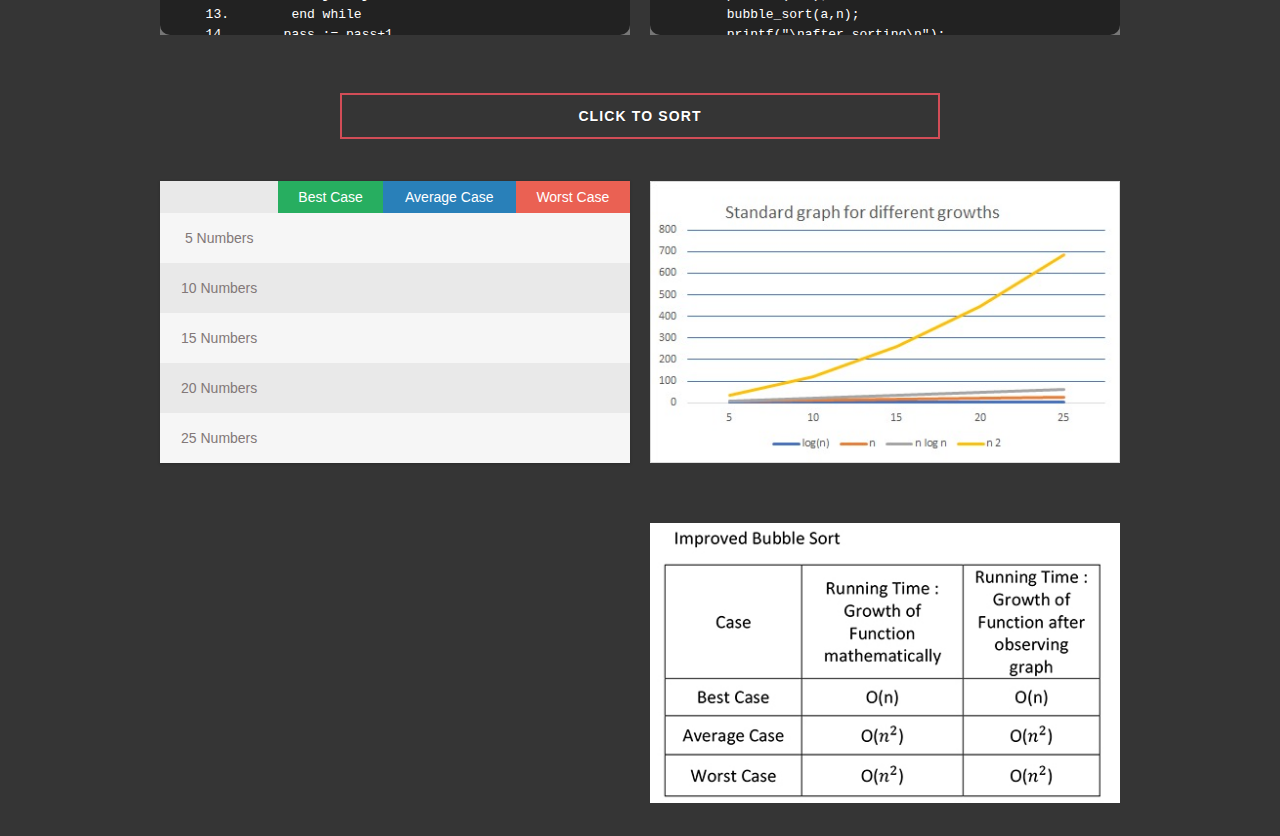
<file: bubblesort_improved/simulation/index.html>
<!DOCTYPE html>
<html>
<head>
<title>Analysis of Bubble Sort</title>
<meta name="viewport" content="width=device-width, initial-scale=1">
<link href="css/main.css" rel="stylesheet">
</head>
<body>
    <div class="top">
      <section class="top-section">
        <h1 class="main-heading">Analysis of Improved Bubble Sort</h1>
    </section>
    <section class="cases best-case">
    <h1 class="green">Best Case</h1>
    <div class="main">
      <h4 class="">Enter 5 numbers</h4>
      <div class="">
        <form class="form-data form1">
          <div class="form-group col-sm-1 col-sm-offset-1">
            <input type="text" class="form-control" id="num1" placeholder="num" value="1">
          </div>
          <div class="form-group col-sm-1">
            <input type="text" class="form-control" id="num2" placeholder="num" value="2">
          </div>
          <div class="form-group col-sm-1">
            <input type="text" class="form-control" id="num3" placeholder="num" value="3">
          </div>
          <div class="form-group col-sm-1">
            <input type="text" class="form-control" id="num4" placeholder="num" value="4">
          </div>
          <div class="form-group col-sm-1">
            <input type="text" class="form-control" id="num5" placeholder="num" value="5">
          </div>
        </form>
        <div class="sort-section">
            <p id="sort1" class="text-center"><span class="head">Sorted Array:</span><span class="sort-value"></span></p>
            <p class="comparison-count1"><span class="head">No. of Iteration:</span><span class="sort-value"></span></p>
        </div>
      </div>
    
    </div>
    <div class="main">
      <h4 class="">Enter 10 numbers</h4>
      <div class="">
        <form class="form-data form2">
          <div class="form-group col-sm-1 col-sm-offset-1">
            <input type="text" class="form-control" id="num11" placeholder="num" value="1">
          </div>
          <div class="form-group col-sm-1">
            <input type="text" class="form-control" id="num12" placeholder="num" value="2">
          </div>
          <div class="form-group col-sm-1">
            <input type="text" class="form-control" id="num13" placeholder="num" value="3">
          </div>
          <div class="form-group col-sm-1">
            <input type="text" class="form-control" id="num14" placeholder="num" value="4">
          </div>
          <div class="form-group col-sm-1">
            <input type="text" class="form-control" id="num15" placeholder="num" value="5">
          </div>
          <div class="form-group col-sm-1">
            <input type="text" class="form-control" id="num16" placeholder="num" value="6">
          </div>
          <div class="form-group col-sm-1">
            <input type="text" class="form-control" id="num17" placeholder="num" value="7">
          </div>
          <div class="form-group col-sm-1">
            <input type="text" class="form-control" id="num18" placeholder="num" value="8">
          </div>
          <div class="form-group col-sm-1">
            <input type="text" class="form-control" id="num19" placeholder="num" value="9">
          </div>
          <div class="form-group col-sm-1">
            <input type="text" class="form-control" id="num20" placeholder="num" value="10">
          </div>      
        </form>
        <div class="sort-section">
        <p id="sort2" class="text-center"><span class="head">Sorted Array:</span><span class="sort-value"></span></p>
        <p class="comparison-count2"><span class="head">No. of Iteration:</span><span class="sort-value"></span></p> </div>   
      </div>
    </div>
    <div class="main">
      <h4 class="">Enter 15 numbers</h4>
      <div class="">
        <form class="form-data form3">
          <div class="form-group col-sm-1 col-sm-offset-1">
            <input type="text" class="form-control" id="num21" placeholder="num" value="1">
          </div>
          <div class="form-group col-sm-1">
            <input type="text" class="form-control" id="num22" placeholder="num" value="2">
          </div>
          <div class="form-group col-sm-1">
            <input type="text" class="form-control" id="num23" placeholder="num" value="3">
          </div>
          <div class="form-group col-sm-1">
            <input type="text" class="form-control" id="num24" placeholder="num" value="4">
          </div>
          <div class="form-group col-sm-1">
            <input type="text" class="form-control" id="num25" placeholder="num" value="5">
          </div>
          <div class="form-group col-sm-1">
            <input type="text" class="form-control" id="num26" placeholder="num" value="6">
          </div>
          <div class="form-group col-sm-1">
            <input type="text" class="form-control" id="num27" placeholder="num" value="7">
          </div>
          <div class="form-group col-sm-1">
            <input type="text" class="form-control" id="num28" placeholder="num" value="8">
          </div>
          <div class="form-group col-sm-1">
            <input type="text" class="form-control" id="num29" placeholder="num" value="9">
          </div>
          <div class="form-group col-sm-1">
            <input type="text" class="form-control" id="num30" placeholder="num" value="10">
          </div>
          <div class="form-group col-sm-1">
            <input type="text" class="form-control" id="num31" placeholder="num" value="11">
          </div>  
          <div class="form-group col-sm-1">
            <input type="text" class="form-control" id="num32" placeholder="num" value="12">
          </div>  
          <div class="form-group col-sm-1">
            <input type="text" class="form-control" id="num33" placeholder="num" value="13">
          </div>  
          <div class="form-group col-sm-1">
            <input type="text" class="form-control" id="num34" placeholder="num" value="14">
          </div>  
          <div class="form-group col-sm-1">
            <input type="text" class="form-control" id="num35" placeholder="num" value="15">
          </div>        
        </form>
        <div class="sort-section">
        <p id="sort3" class="text-center"><span class="head">Sorted Array:</span><span class="sort-value"></span></p>
        <p class="comparison-count3"><span class="head">No. of Iteration:</span><span class="sort-value"></span></p>   
        </div> 
      </div>
    </div>
    <div class="main">
      <h4 class="">Enter 20 numbers</h4>
      <div class="">
        <form class="form-data form4">
          <div class="form-group col-sm-1 col-sm-offset-1">
            <input type="text" class="form-control" id="num41" placeholder="num" value="1">
          </div>
          <div class="form-group col-sm-1">
            <input type="text" class="form-control" id="num42" placeholder="num" value="2">
          </div>
          <div class="form-group col-sm-1">
            <input type="text" class="form-control" id="num43" placeholder="num" value="3">
          </div>
          <div class="form-group col-sm-1">
            <input type="text" class="form-control" id="num44" placeholder="num" value="4">
          </div>
          <div class="form-group col-sm-1">
            <input type="text" class="form-control" id="num45" placeholder="num" value="5">
          </div>
          <div class="form-group col-sm-1">
            <input type="text" class="form-control" id="num46" placeholder="num" value="6">
          </div>
          <div class="form-group col-sm-1">
            <input type="text" class="form-control" id="num47" placeholder="num" value="7">
          </div>
          <div class="form-group col-sm-1">
            <input type="text" class="form-control" id="num48" placeholder="num" value="8">
          </div>
          <div class="form-group col-sm-1">
            <input type="text" class="form-control" id="num49" placeholder="num" value="9">
          </div>
          <div class="form-group col-sm-1">
            <input type="text" class="form-control" id="num50" placeholder="num" value="10">
          </div>
          <div class="form-group col-sm-1">
            <input type="text" class="form-control" id="num51" placeholder="num" value="11">
          </div>  
          <div class="form-group col-sm-1">
            <input type="text" class="form-control" id="num52" placeholder="num" value="12">
          </div>  
          <div class="form-group col-sm-1">
            <input type="text" class="form-control" id="num53" placeholder="num" value="13">
          </div>  
          <div class="form-group col-sm-1">
            <input type="text" class="form-control" id="num54" placeholder="num" value="14">
          </div>  
          <div class="form-group col-sm-1">
            <input type="text" class="form-control" id="num55" placeholder="num" value="15">
          </div>    
          <div class="form-group col-sm-1">
            <input type="text" class="form-control" id="num56" placeholder="num" value="16">
          </div> 
          <div class="form-group col-sm-1">
            <input type="text" class="form-control" id="num57" placeholder="num" value="17">
          </div>
          <div class="form-group col-sm-1">
            <input type="text" class="form-control" id="num58" placeholder="num" value="18">
          </div> 
          <div class="form-group col-sm-1">
            <input type="text" class="form-control" id="num59" placeholder="num" value="19">
          </div> 
          <div class="form-group col-sm-1">
            <input type="text" class="form-control" id="num60" placeholder="num" value="20">
          </div>       
        </form>
        <div class="sort-section">
        <p id="sort4" class="text-center"><span class="head">Sorted Array:</span><span class="sort-value"></span></p>
        <p class="comparison-count4"><span class="head">No. of Iteration:</span><span class="sort-value"></span></p>   
        </div> 
      </div>
    </div>
    <div class="main">
      <h4 class="">Enter 25 numbers</h4>
      <div class="">
        <form class="form-data form5">
          <div class="form-group col-sm-1 col-sm-offset-1">
            <input type="text" class="form-control" id="num71" placeholder="num" value="1">
          </div>
          <div class="form-group col-sm-1">
            <input type="text" class="form-control" id="num72" placeholder="num" value="2">
          </div>
          <div class="form-group col-sm-1">
            <input type="text" class="form-control" id="num73" placeholder="num" value="3">
          </div>
          <div class="form-group col-sm-1">
            <input type="text" class="form-control" id="num74" placeholder="num" value="4">
          </div>
          <div class="form-group col-sm-1">
            <input type="text" class="form-control" id="num75" placeholder="num" value="5">
          </div>
          <div class="form-group col-sm-1">
            <input type="text" class="form-control" id="num76" placeholder="num" value="6">
          </div>
          <div class="form-group col-sm-1">
            <input type="text" class="form-control" id="num77" placeholder="num" value="7">
          </div>
          <div class="form-group col-sm-1">
            <input type="text" class="form-control" id="num78" placeholder="num" value="8">
          </div>
          <div class="form-group col-sm-1">
            <input type="text" class="form-control" id="num79" placeholder="num" value="9">
          </div>
          <div class="form-group col-sm-1">
            <input type="text" class="form-control" id="num80" placeholder="num" value="10">
          </div>
          <div class="form-group col-sm-1">
            <input type="text" class="form-control" id="num81" placeholder="num" value="11">
          </div>  
          <div class="form-group col-sm-1">
            <input type="text" class="form-control" id="num82" placeholder="num" value="12">
          </div>  
          <div class="form-group col-sm-1">
            <input type="text" class="form-control" id="num83" placeholder="num" value="13">
          </div>  
          <div class="form-group col-sm-1">
            <input type="text" class="form-control" id="num84" placeholder="num" value="14">
          </div>  
          <div class="form-group col-sm-1">
            <input type="text" class="form-control" id="num85" placeholder="num" value="15">
          </div>    
          <div class="form-group col-sm-1">
            <input type="text" class="form-control" id="num86" placeholder="num" value="16">
          </div> 
          <div class="form-group col-sm-1">
            <input type="text" class="form-control" id="num87" placeholder="num" value="17">
          </div>
          <div class="form-group col-sm-1">
            <input type="text" class="form-control" id="num88" placeholder="num" value="18">
          </div> 
          <div class="form-group col-sm-1">
            <input type="text" class="form-control" id="num89" placeholder="num" value="19">
          </div> 
          <div class="form-group col-sm-1">
            <input type="text" class="form-control" id="num90" placeholder="num" value="20">
          </div>
          <div class="form-group col-sm-1">
            <input type="text" class="form-control" id="num91" placeholder="num" value="21">
          </div>
          <div class="form-group col-sm-1">
            <input type="text" class="form-control" id="num92" placeholder="num" value="22">
          </div>
          <div class="form-group col-sm-1">
            <input type="text" class="form-control" id="num93" placeholder="num" value="23">
          </div>
          <div class="form-group col-sm-1">
            <input type="text" class="form-control" id="num94" placeholder="num" value="24">
          </div>
          <div class="form-group col-sm-1">
            <input type="text" class="form-control" id="num95" placeholder="num" value="25">
          </div>      
        </form>
        <div class="sort-section">
        <p id="sort5" class="text-center"><span class="head">Sorted Array:</span><span class="sort-value"></span></p>
        <p class="comparison-count5"><span class="head">No. of Iteration:</span><span class="sort-value"></span></p>
        </div>    
      </div>
    </div>
</section>
<section class="cases average-case">
  <h1 class="blue">Average Case</h1>
  <div class="main">
    <h4 class="">Enter 5 numbers</h4>
    <div class="">
      <form class="form-data form6">
        <div class="form-group col-sm-1 col-sm-offset-1">
          <input type="text" class="form-control" id="num1" placeholder="num" value="3">
        </div>
        <div class="form-group col-sm-1">
          <input type="text" class="form-control" id="num2" placeholder="num" value="8">
        </div>
        <div class="form-group col-sm-1">
          <input type="text" class="form-control" id="num3" placeholder="num" value="2">
        </div>
        <div class="form-group col-sm-1">
          <input type="text" class="form-control" id="num4" placeholder="num" value="6">
        </div>
        <div class="form-group col-sm-1">
          <input type="text" class="form-control" id="num5" placeholder="num" value="9">
        </div>
      </form>
      <div class="sort-section">
      <p id="sort6" class="text-center"><span class="head">Sorted Array:</span><span class="sort-value"></span></p>
      <p class="comparison-count6"><span class="head">No. of Iteration:</span><span class="sort-value"></span></p>
      </div>
    </div>
  
  </div>
  <div class="main">
    <h4 class="">Enter 10 numbers</h4>
    <div class="">
      <form class="form-data form7">
        <div class="form-group col-sm-1 col-sm-offset-1">
          <input type="text" class="form-control" id="num11" placeholder="num" value="13">
        </div>
        <div class="form-group col-sm-1">
          <input type="text" class="form-control" id="num12" placeholder="num" value="18">
        </div>
        <div class="form-group col-sm-1">
          <input type="text" class="form-control" id="num13" placeholder="num" value="2">
        </div>
        <div class="form-group col-sm-1">
          <input type="text" class="form-control" id="num14" placeholder="num" value="6">
        </div>
        <div class="form-group col-sm-1">
          <input type="text" class="form-control" id="num15" placeholder="num" value="14">
        </div>
        <div class="form-group col-sm-1">
          <input type="text" class="form-control" id="num16" placeholder="num" value="7">
        </div>
        <div class="form-group col-sm-1">
          <input type="text" class="form-control" id="num17" placeholder="num" value="9">
        </div>
        <div class="form-group col-sm-1">
          <input type="text" class="form-control" id="num18" placeholder="num" value="11">
        </div>
        <div class="form-group col-sm-1">
          <input type="text" class="form-control" id="num19" placeholder="num" value="16">
        </div>
        <div class="form-group col-sm-1">
          <input type="text" class="form-control" id="num20" placeholder="num" value="38">
        </div>      
      </form>
      <div class="sort-section">
      <p id="sort7" class="text-center"><span class="head">Sorted Array:</span><span class="sort-value"></span></p>
      <p class="comparison-count7"><span class="head">No. of Iteration:</span><span class="sort-value"></span></p>
      </div>    
    </div>
  </div>
  <div class="main">
    <h4 class="">Enter 15 numbers</h4>
    <div class="">
      <form class="form-data form8">
        <div class="form-group col-sm-1 col-sm-offset-1">
          <input type="text" class="form-control" id="num21" placeholder="num" value="31">
        </div>
        <div class="form-group col-sm-1">
          <input type="text" class="form-control" id="num22" placeholder="num" value="82">
        </div>
        <div class="form-group col-sm-1">
          <input type="text" class="form-control" id="num23" placeholder="num" value="21">
        </div>
        <div class="form-group col-sm-1">
          <input type="text" class="form-control" id="num24" placeholder="num" value="61">
        </div>
        <div class="form-group col-sm-1">
          <input type="text" class="form-control" id="num25" placeholder="num" value="13">
        </div>
        <div class="form-group col-sm-1">
          <input type="text" class="form-control" id="num26" placeholder="num" value="31">
        </div>
        <div class="form-group col-sm-1">
          <input type="text" class="form-control" id="num27" placeholder="num" value="41">
        </div>
        <div class="form-group col-sm-1">
          <input type="text" class="form-control" id="num28" placeholder="num" value="18">
        </div>
        <div class="form-group col-sm-1">
          <input type="text" class="form-control" id="num29" placeholder="num" value="21">
        </div>
        <div class="form-group col-sm-1">
          <input type="text" class="form-control" id="num30" placeholder="num" value="41">
        </div>
        <div class="form-group col-sm-1">
          <input type="text" class="form-control" id="num31" placeholder="num" value="51">
        </div>  
        <div class="form-group col-sm-1">
          <input type="text" class="form-control" id="num32" placeholder="num" value="61">
        </div>  
        <div class="form-group col-sm-1">
          <input type="text" class="form-control" id="num33" placeholder="num" value="71">
        </div>  
        <div class="form-group col-sm-1">
          <input type="text" class="form-control" id="num34" placeholder="num" value="1">
        </div>  
        <div class="form-group col-sm-1">
          <input type="text" class="form-control" id="num35" placeholder="num" value="96">
        </div>        
      </form>
      <div class="sort-section">
      <p id="sort8" class="text-center"><span class="head">Sorted Array:</span><span class="sort-value"></span></p>
      <p class="comparison-count8"><span class="head">No. of Iteration:</span><span class="sort-value"></span></p>  
      </div>  
    </div>
  </div>
  <div class="main">
    <h4 class="">Enter 20 numbers</h4>
    <div class="">
      <form class="form-data form9">
        <div class="form-group col-sm-1 col-sm-offset-1">
          <input type="text" class="form-control" id="num41" placeholder="num" value="3">
        </div>
        <div class="form-group col-sm-1">
          <input type="text" class="form-control" id="num42" placeholder="num" value="8">
        </div>
        <div class="form-group col-sm-1">
          <input type="text" class="form-control" id="num43" placeholder="num" value="2">
        </div>
        <div class="form-group col-sm-1">
          <input type="text" class="form-control" id="num44" placeholder="num" value="6">
        </div>
        <div class="form-group col-sm-1">
          <input type="text" class="form-control" id="num45" placeholder="num" value="11">
        </div>
        <div class="form-group col-sm-1">
          <input type="text" class="form-control" id="num46" placeholder="num" value="91">
        </div>
        <div class="form-group col-sm-1">
          <input type="text" class="form-control" id="num47" placeholder="num" value="12">
        </div>
        <div class="form-group col-sm-1">
          <input type="text" class="form-control" id="num48" placeholder="num" value="19">
        </div>
        <div class="form-group col-sm-1">
          <input type="text" class="form-control" id="num49" placeholder="num" value="15">
        </div>
        <div class="form-group col-sm-1">
          <input type="text" class="form-control" id="num50" placeholder="num" value="17">
        </div>
        <div class="form-group col-sm-1">
          <input type="text" class="form-control" id="num51" placeholder="num" value="81">
        </div>  
        <div class="form-group col-sm-1">
          <input type="text" class="form-control" id="num52" placeholder="num" value="71">
        </div>  
        <div class="form-group col-sm-1">
          <input type="text" class="form-control" id="num53" placeholder="num" value="61">
        </div>  
        <div class="form-group col-sm-1">
          <input type="text" class="form-control" id="num54" placeholder="num" value="13">
        </div>  
        <div class="form-group col-sm-1">
          <input type="text" class="form-control" id="num55" placeholder="num" value="12">
        </div>    
        <div class="form-group col-sm-1">
          <input type="text" class="form-control" id="num56" placeholder="num" value="18">
        </div> 
        <div class="form-group col-sm-1">
          <input type="text" class="form-control" id="num57" placeholder="num" value="81">
        </div>
        <div class="form-group col-sm-1">
          <input type="text" class="form-control" id="num58" placeholder="num" value="16">
        </div> 
        <div class="form-group col-sm-1">
          <input type="text" class="form-control" id="num59" placeholder="num" value="41">
        </div> 
        <div class="form-group col-sm-1">
          <input type="text" class="form-control" id="num60" placeholder="num" value="99">
        </div>       
      </form>
      <div class="sort-section">
      <p id="sort9" class="text-center"><span class="head">Sorted Array:</span><span class="sort-value"></span></p>
      <p class="comparison-count9"><span class="head">No. of Iteration:</span><span class="sort-value"></span></p>
      </div>    
    </div>
  </div>
  <div class="main">
    <h4 class="">Enter 25 numbers</h4>
    <div class="">
      <form class="form-data form10">
        <div class="form-group col-sm-1 col-sm-offset-1">
          <input type="text" class="form-control" id="num71" placeholder="num" value="99">
        </div>
        <div class="form-group col-sm-1">
          <input type="text" class="form-control" id="num72" placeholder="num" value="98">
        </div>
        <div class="form-group col-sm-1">
          <input type="text" class="form-control" id="num73" placeholder="num" value="97">
        </div>
        <div class="form-group col-sm-1">
          <input type="text" class="form-control" id="num74" placeholder="num" value="96">
        </div>
        <div class="form-group col-sm-1">
          <input type="text" class="form-control" id="num75" placeholder="num" value="95">
        </div>
        <div class="form-group col-sm-1">
          <input type="text" class="form-control" id="num76" placeholder="num" value="94">
        </div>
        <div class="form-group col-sm-1">
          <input type="text" class="form-control" id="num77" placeholder="num" value="93">
        </div>
        <div class="form-group col-sm-1">
          <input type="text" class="form-control" id="num78" placeholder="num" value="1">
        </div>
        <div class="form-group col-sm-1">
          <input type="text" class="form-control" id="num79" placeholder="num" value="21">
        </div>
        <div class="form-group col-sm-1">
          <input type="text" class="form-control" id="num80" placeholder="num" value="11">
        </div>
        <div class="form-group col-sm-1">
          <input type="text" class="form-control" id="num81" placeholder="num" value="15">
        </div>  
        <div class="form-group col-sm-1">
          <input type="text" class="form-control" id="num82" placeholder="num" value="18">
        </div>  
        <div class="form-group col-sm-1">
          <input type="text" class="form-control" id="num83" placeholder="num" value="51">
        </div>  
        <div class="form-group col-sm-1">
          <input type="text" class="form-control" id="num84" placeholder="num" value="31">
        </div>  
        <div class="form-group col-sm-1">
          <input type="text" class="form-control" id="num85" placeholder="num" value="81">
        </div>    
        <div class="form-group col-sm-1">
          <input type="text" class="form-control" id="num86" placeholder="num" value="31">
        </div> 
        <div class="form-group col-sm-1">
          <input type="text" class="form-control" id="num87" placeholder="num" value="21">
        </div>
        <div class="form-group col-sm-1">
          <input type="text" class="form-control" id="num88" placeholder="num" value="19">
        </div> 
        <div class="form-group col-sm-1">
          <input type="text" class="form-control" id="num89" placeholder="num" value="21">
        </div> 
        <div class="form-group col-sm-1">
          <input type="text" class="form-control" id="num90" placeholder="num" value="51">
        </div>
        <div class="form-group col-sm-1">
          <input type="text" class="form-control" id="num91" placeholder="num" value="41">
        </div>
        <div class="form-group col-sm-1">
          <input type="text" class="form-control" id="num92" placeholder="num" value="71">
        </div>
        <div class="form-group col-sm-1">
          <input type="text" class="form-control" id="num93" placeholder="num" value="81">
        </div>
        <div class="form-group col-sm-1">
          <input type="text" class="form-control" id="num94" placeholder="num" value="31">
        </div>
        <div class="form-group col-sm-1">
          <input type="text" class="form-control" id="num95" placeholder="num" value="99">
        </div>      
      </form>
      <div class="sort-section">
      <p id="sort10" class="text-center"><span class="head">Sorted Array:</span><span class="sort-value"></span></p>
      <p class="comparison-count10"><span class="head">No. of Iteration:</span><span class="sort-value"></span></p> 
      </div>   
    </div>
  </div>
  </section>

  <section class="cases worst-case">
  
  <h1 class="red">Worst Case</h1>
  <div class="main">
    <h4 class="">Enter 5 numbers</h4>
    <div class="">
      <form class="form-data form11">
        <div class="form-group col-sm-1 col-sm-offset-1">
          <input type="text" class="form-control" id="num1" placeholder="num" value="5">
        </div>
        <div class="form-group col-sm-1">
          <input type="text" class="form-control" id="num2" placeholder="num" value="4">
        </div>
        <div class="form-group col-sm-1">
          <input type="text" class="form-control" id="num3" placeholder="num" value="3">
        </div>
        <div class="form-group col-sm-1">
          <input type="text" class="form-control" id="num4" placeholder="num" value="2">
        </div>
        <div class="form-group col-sm-1">
          <input type="text" class="form-control" id="num5" placeholder="num" value="1">
        </div>
      </form>
      <div class="sort-section">
      <p id="sort11" class="text-center"><span class="head">Sorted Array:</span><span class="sort-value"></span></p>
      <p class="comparison-count11"><span class="head">No. of Iteration:</span><span class="sort-value"></span></p>
      </div>
    </div>
  
  </div>
  <div class="main">
    <h4 class="">Enter 10 numbers</h4>
    <div class="">
      <form class="form-data form12">
        <div class="form-group col-sm-1 col-sm-offset-1">
          <input type="text" class="form-control" id="num11" placeholder="num" value="99">
        </div>
        <div class="form-group col-sm-1">
          <input type="text" class="form-control" id="num12" placeholder="num" value="98">
        </div>
        <div class="form-group col-sm-1">
          <input type="text" class="form-control" id="num13" placeholder="num" value="97">
        </div>
        <div class="form-group col-sm-1">
          <input type="text" class="form-control" id="num14" placeholder="num" value="96">
        </div>
        <div class="form-group col-sm-1">
          <input type="text" class="form-control" id="num15" placeholder="num" value="95">
        </div>
        <div class="form-group col-sm-1">
          <input type="text" class="form-control" id="num16" placeholder="num" value="94">
        </div>
        <div class="form-group col-sm-1">
          <input type="text" class="form-control" id="num17" placeholder="num" value="93">
        </div>
        <div class="form-group col-sm-1">
          <input type="text" class="form-control" id="num18" placeholder="num" value="92">
        </div>
        <div class="form-group col-sm-1">
          <input type="text" class="form-control" id="num19" placeholder="num" value="91">
        </div>
        <div class="form-group col-sm-1">
          <input type="text" class="form-control" id="num20" placeholder="num" value="90">
        </div>      
      </form>
      <div class="sort-section">
      <p id="sort12" class="text-center"><span class="head">Sorted Array:</span><span class="sort-value"></span></p>
      <p class="comparison-count12"><span class="head">No. of Iteration:</span><span class="sort-value"></span></p>    
      </div>
    </div>
  </div>
  <div class="main">
    <h4 class="">Enter 15 numbers</h4>
    <div class="">
      <form class="form-data form13">
        <div class="form-group col-sm-1 col-sm-offset-1">
          <input type="text" class="form-control" id="num21" placeholder="num" value="15">
        </div>
        <div class="form-group col-sm-1">
          <input type="text" class="form-control" id="num22" placeholder="num" value="14">
        </div>
        <div class="form-group col-sm-1">
          <input type="text" class="form-control" id="num23" placeholder="num" value="13">
        </div>
        <div class="form-group col-sm-1">
          <input type="text" class="form-control" id="num24" placeholder="num" value="12">
        </div>
        <div class="form-group col-sm-1">
          <input type="text" class="form-control" id="num25" placeholder="num" value="11">
        </div>
        <div class="form-group col-sm-1">
          <input type="text" class="form-control" id="num26" placeholder="num" value="10">
        </div>
        <div class="form-group col-sm-1">
          <input type="text" class="form-control" id="num27" placeholder="num" value="9">
        </div>
        <div class="form-group col-sm-1">
          <input type="text" class="form-control" id="num28" placeholder="num" value="8">
        </div>
        <div class="form-group col-sm-1">
          <input type="text" class="form-control" id="num29" placeholder="num" value="7">
        </div>
        <div class="form-group col-sm-1">
          <input type="text" class="form-control" id="num30" placeholder="num" value="6">
        </div>
        <div class="form-group col-sm-1">
          <input type="text" class="form-control" id="num31" placeholder="num" value="5">
        </div>  
        <div class="form-group col-sm-1">
          <input type="text" class="form-control" id="num32" placeholder="num" value="4">
        </div>  
        <div class="form-group col-sm-1">
          <input type="text" class="form-control" id="num33" placeholder="num" value="3">
        </div>  
        <div class="form-group col-sm-1">
          <input type="text" class="form-control" id="num34" placeholder="num" value="2">
        </div>  
        <div class="form-group col-sm-1">
          <input type="text" class="form-control" id="num35" placeholder="num" value="1">
        </div>        
      </form>
      <div class="sort-section">
      <p id="sort13" class="text-center"><span class="head">Sorted Array:</span><span class="sort-value"></span></p>
      <p class="comparison-count13"><span class="head">No. of Iteration:</span><span class="sort-value"></span></p>  
      </div>  
    </div>
  </div>
  <div class="main">
    <h4 class="">Enter 20 numbers</h4>
    <div class="">
      <form class="form-data form14">
        <div class="form-group col-sm-1 col-sm-offset-1">
          <input type="text" class="form-control" id="num41" placeholder="num" value="20">
        </div>
        <div class="form-group col-sm-1">
          <input type="text" class="form-control" id="num42" placeholder="num" value="19">
        </div>
        <div class="form-group col-sm-1">
          <input type="text" class="form-control" id="num43" placeholder="num" value="18">
        </div>
        <div class="form-group col-sm-1">
          <input type="text" class="form-control" id="num44" placeholder="num" value="17">
        </div>
        <div class="form-group col-sm-1">
          <input type="text" class="form-control" id="num45" placeholder="num" value="16">
        </div>
        <div class="form-group col-sm-1">
          <input type="text" class="form-control" id="num46" placeholder="num" value="15">
        </div>
        <div class="form-group col-sm-1">
          <input type="text" class="form-control" id="num47" placeholder="num" value="14">
        </div>
        <div class="form-group col-sm-1">
          <input type="text" class="form-control" id="num48" placeholder="num" value="13">
        </div>
        <div class="form-group col-sm-1">
          <input type="text" class="form-control" id="num49" placeholder="num" value="12">
        </div>
        <div class="form-group col-sm-1">
          <input type="text" class="form-control" id="num50" placeholder="num" value="11">
        </div>
        <div class="form-group col-sm-1">
          <input type="text" class="form-control" id="num51" placeholder="num" value="10">
        </div>  
        <div class="form-group col-sm-1">
          <input type="text" class="form-control" id="num52" placeholder="num" value="9">
        </div>  
        <div class="form-group col-sm-1">
          <input type="text" class="form-control" id="num53" placeholder="num" value="8">
        </div>  
        <div class="form-group col-sm-1">
          <input type="text" class="form-control" id="num54" placeholder="num" value="7">
        </div>  
        <div class="form-group col-sm-1">
          <input type="text" class="form-control" id="num55" placeholder="num" value="6">
        </div>    
        <div class="form-group col-sm-1">
          <input type="text" class="form-control" id="num56" placeholder="num" value="5">
        </div> 
        <div class="form-group col-sm-1">
          <input type="text" class="form-control" id="num57" placeholder="num" value="4">
        </div>
        <div class="form-group col-sm-1">
          <input type="text" class="form-control" id="num58" placeholder="num" value="3">
        </div> 
        <div class="form-group col-sm-1">
          <input type="text" class="form-control" id="num59" placeholder="num" value="2">
        </div> 
        <div class="form-group col-sm-1">
          <input type="text" class="form-control" id="num60" placeholder="num" value="1">
        </div>       
      </form>
      <div class="sort-section">
      <p id="sort14" class="text-center"><span class="head">Sorted Array:</span><span class="sort-value"></span></p>
      <p class="comparison-count14"><span class="head">No. of Iteration:</span><span class="sort-value"></span></p> 
      </div>   
    </div>
  </div>
  <div class="main">
    <h4 class="">Enter 25 numbers</h4>
    <div class="">
      <form class="form-data form15">
        <div class="form-group col-sm-1 col-sm-offset-1">
          <input type="text" class="form-control" id="num71" placeholder="num" value="25">
        </div>
        <div class="form-group col-sm-1">
          <input type="text" class="form-control" id="num72" placeholder="num" value="24">
        </div>
        <div class="form-group col-sm-1">
          <input type="text" class="form-control" id="num73" placeholder="num" value="23">
        </div>
        <div class="form-group col-sm-1">
          <input type="text" class="form-control" id="num74" placeholder="num" value="22">
        </div>
        <div class="form-group col-sm-1">
          <input type="text" class="form-control" id="num75" placeholder="num" value="21">
        </div>
        <div class="form-group col-sm-1">
          <input type="text" class="form-control" id="num76" placeholder="num" value="20">
        </div>
        <div class="form-group col-sm-1">
          <input type="text" class="form-control" id="num77" placeholder="num" value="19">
        </div>
        <div class="form-group col-sm-1">
          <input type="text" class="form-control" id="num78" placeholder="num" value="18">
        </div>
        <div class="form-group col-sm-1">
          <input type="text" class="form-control" id="num79" placeholder="num" value="17">
        </div>
        <div class="form-group col-sm-1">
          <input type="text" class="form-control" id="num80" placeholder="num" value="16">
        </div>
        <div class="form-group col-sm-1">
          <input type="text" class="form-control" id="num81" placeholder="num" value="15">
        </div>  
        <div class="form-group col-sm-1">
          <input type="text" class="form-control" id="num82" placeholder="num" value="14">
        </div>  
        <div class="form-group col-sm-1">
          <input type="text" class="form-control" id="num83" placeholder="num" value="13">
        </div>  
        <div class="form-group col-sm-1">
          <input type="text" class="form-control" id="num84" placeholder="num" value="12">
        </div>  
        <div class="form-group col-sm-1">
          <input type="text" class="form-control" id="num85" placeholder="num" value="11">
        </div>    
        <div class="form-group col-sm-1">
          <input type="text" class="form-control" id="num86" placeholder="num" value="10">
        </div> 
        <div class="form-group col-sm-1">
          <input type="text" class="form-control" id="num87" placeholder="num" value="9">
        </div>
        <div class="form-group col-sm-1">
          <input type="text" class="form-control" id="num88" placeholder="num" value="8">
        </div> 
        <div class="form-group col-sm-1">
          <input type="text" class="form-control" id="num89" placeholder="num" value="7">
        </div> 
        <div class="form-group col-sm-1">
          <input type="text" class="form-control" id="num90" placeholder="num" value="6">
        </div>
        <div class="form-group col-sm-1">
          <input type="text" class="form-control" id="num91" placeholder="num" value="5">
        </div>
        <div class="form-group col-sm-1">
          <input type="text" class="form-control" id="num92" placeholder="num" value="4">
        </div>
        <div class="form-group col-sm-1">
          <input type="text" class="form-control" id="num93" placeholder="num" value="3">
        </div>
        <div class="form-group col-sm-1">
          <input type="text" class="form-control" id="num94" placeholder="num" value="2">
        </div>
        <div class="form-group col-sm-1">
          <input type="text" class="form-control" id="num95" placeholder="num" value="1">
        </div>      
      </form>
      <div class="sort-section">
      <p id="sort15" class="text-center"><span class="head">Sorted Array:</span><span class="sort-value"></span></p>
      <p class="comparison-count15"><span class="head">Instruction Count:</span><span class="sort-value"></span></p>
      </div>
    </div>
  </div>
</section>
<section class="cases algo">
        
  <div class="window">
      <div class="icons"><span></span></div>
      <div class="title">Algorithm</div>
      <pre class="lang-c">
  <code>
  Bubblesort( Input: Array A, Size N)
  N: Number of values to be sort
  A: Array of Size N
  Temp, Pass,J : extra variable
  
  1.	Pass=1,flag=1
  2.	while(pass&lt=n && flag) do:
  3.	      J :=1;
  4.           flag=0;
  5.         while(jLt=n-pass)  do:
  6.    	    if(a[j]>a[j+1])
  7.	    	     temp :=a[j];
  8.		         a[j]     :=a[j+1];
  9.		         a[j+1]  :=temp;
  10.                flag=1; 
  11.            endif    
  12.            j := j+1
  13.        end while
  14.       pass := pass+1
  15.    end while
  </code></pre>
    </div>
      </section>
      <section class="cases algo">
  <div class="window">
      <div class="icons"><span></span></div>
      <div class="title">Program</div>
      <pre class="lang-c">
  <code>
  #include &lt;stdio.h>
  #include &lt;conio.h>
  #include &lt;process.h>
  #include &lt;alloc.h>
  int count=0;
  void main()
  {
      void getdata(int[10],int);
      void putdata(int[10],int);
      void bubble_sort(int a[],int);
      int i,a[100],n;
      clrscr();
      printf("enter the value of n\n");
      scanf("%d",&n);
      getdata(a,n);
      printf("\nbefore soring\n");
      putdata(a,n);
      bubble_sort(a,n);
      printf("\nafter sorting\n");
      putdata(a,n);
      printf("\n for n = %d value of count is  %d",n,count);
      getch();
  }
  void getdata(int x[10],int n)
  {
      int k;
      printf("enter the value  for sorting\n");
      for(k=0; k &lt n; k++)
      {
          scanf( "%d",&x[k] );
      }
  }
  void putdata(int x[10], int n)
  {
      int k;
      for(k=0; k &lt n; k++)
      {
          printf("%d\t",x[k]);
      }
      printf("\n");
  }
  void bubble_sort(int a[],int n)
  {
      int pass,j,temp;
      count++;                                                  
       int flag=1;
      for(pass=1; pass &lt= n-1 && flag; pass++)
      {
          count++;
          count++;
		  flag=0;
          for(j=0;j &lt n-pass; j++)
          {
              count++;
              count++;
              if(a[j]>a[j+1])
              {
                  count++;
                  temp=a[j];
                  count++;
                  a[j]=a[j+1];
                  count++;
                  a[j+1]=temp;
				  flag=1;
              }
              count++;
          }
          count++;
      }
  }
          
  </code></pre>
      </div>
      </section>

              <section class="button-section">
                <div class="sort col-md-3 col-sm-3 col-xs-6"> <a href="#" class="btn btn-sm animated-button victoria-one">Click to Sort</a> </div>
            </section>                 
              
              <section class="cases algo table-data">           
                <div class="table">
                
                    <div class="row header">
                      <div class="cell">
                        
                      </div>
                      <div class="cell green">
                        Best Case
                      </div>
                      <div class="cell blue">
                        Average Case
                      </div>
                      <div class="cell red">
                        Worst Case
                      </div>
                    </div>
                    
                    <div class="row">
                      <div class="cell no-of-array">5 Numbers</div>
                      <div class="cell comparison-count1"><span class="sort-value"></span></div>
                      <div class="cell comparison-count6"><span class="sort-value"></span></div>
                      <div class="cell comparison-count11"><span class="sort-value"></span></div>
                    </div>
                    
                    <div class="row">
                        <div class="cell no-of-array">10 Numbers</div>
                        <div class="cell comparison-count2"><span class="sort-value"></span></div>
                        <div class="cell comparison-count7"><span class="sort-value"></span></div>
                        <div class="cell comparison-count12"><span class="sort-value"></span></div>
                      </div>
                      <div class="row">
                        <div class="cell no-of-array">15 Numbers</div>
                        <div class="cell comparison-count3"><span class="sort-value"></span></div>
                        <div class="cell comparison-count8"><span class="sort-value"></span></div>
                        <div class="cell comparison-count13"><span class="sort-value"></span></div>
                      </div>
                      <div class="row">
                        <div class="cell no-of-array">20 Numbers</div>
                        <div class="cell comparison-count4"><span class="sort-value"></span></div>
                        <div class="cell comparison-count9"><span class="sort-value"></span></div>
                        <div class="cell comparison-count14"><span class="sort-value"></span></div>
                      </div>
                      <div class="row">
                        <div class="cell no-of-array">25 Numbers</div>
                        <div class="cell comparison-count5"><span class="sort-value"></span></div>
                        <div class="cell comparison-count10"><span class="sort-value"></span></div>
                        <div class="cell comparison-count15"><span class="sort-value"></span></div>
                      </div>                          
                </div>    
            </section>
            <section class="cases algo comp-graph">
              <img src="images/compare-graph.jpg" class="img-chart">
          </section>            
          <section class="cases algo">
            <div id="chartContainer" style="height: 280px; width: 100%;">
            </div>
        </section>  
 <section class="cases algo comp-graph">
              <img src="images/bubble.jpg" style="height: 280px; width: 100%;">
          </section> 		
        <section class="cases algo">
        
        </section>                
          </div>
          
        
        <script src="https://cdnjs.cloudflare.com/ajax/libs/jquery/3.1.0/jquery.min.js"></script>
        <script src="js/canvasjs.min.js"></script>
        <script src="js/main.js"></script>
</body>
</html>
</file>
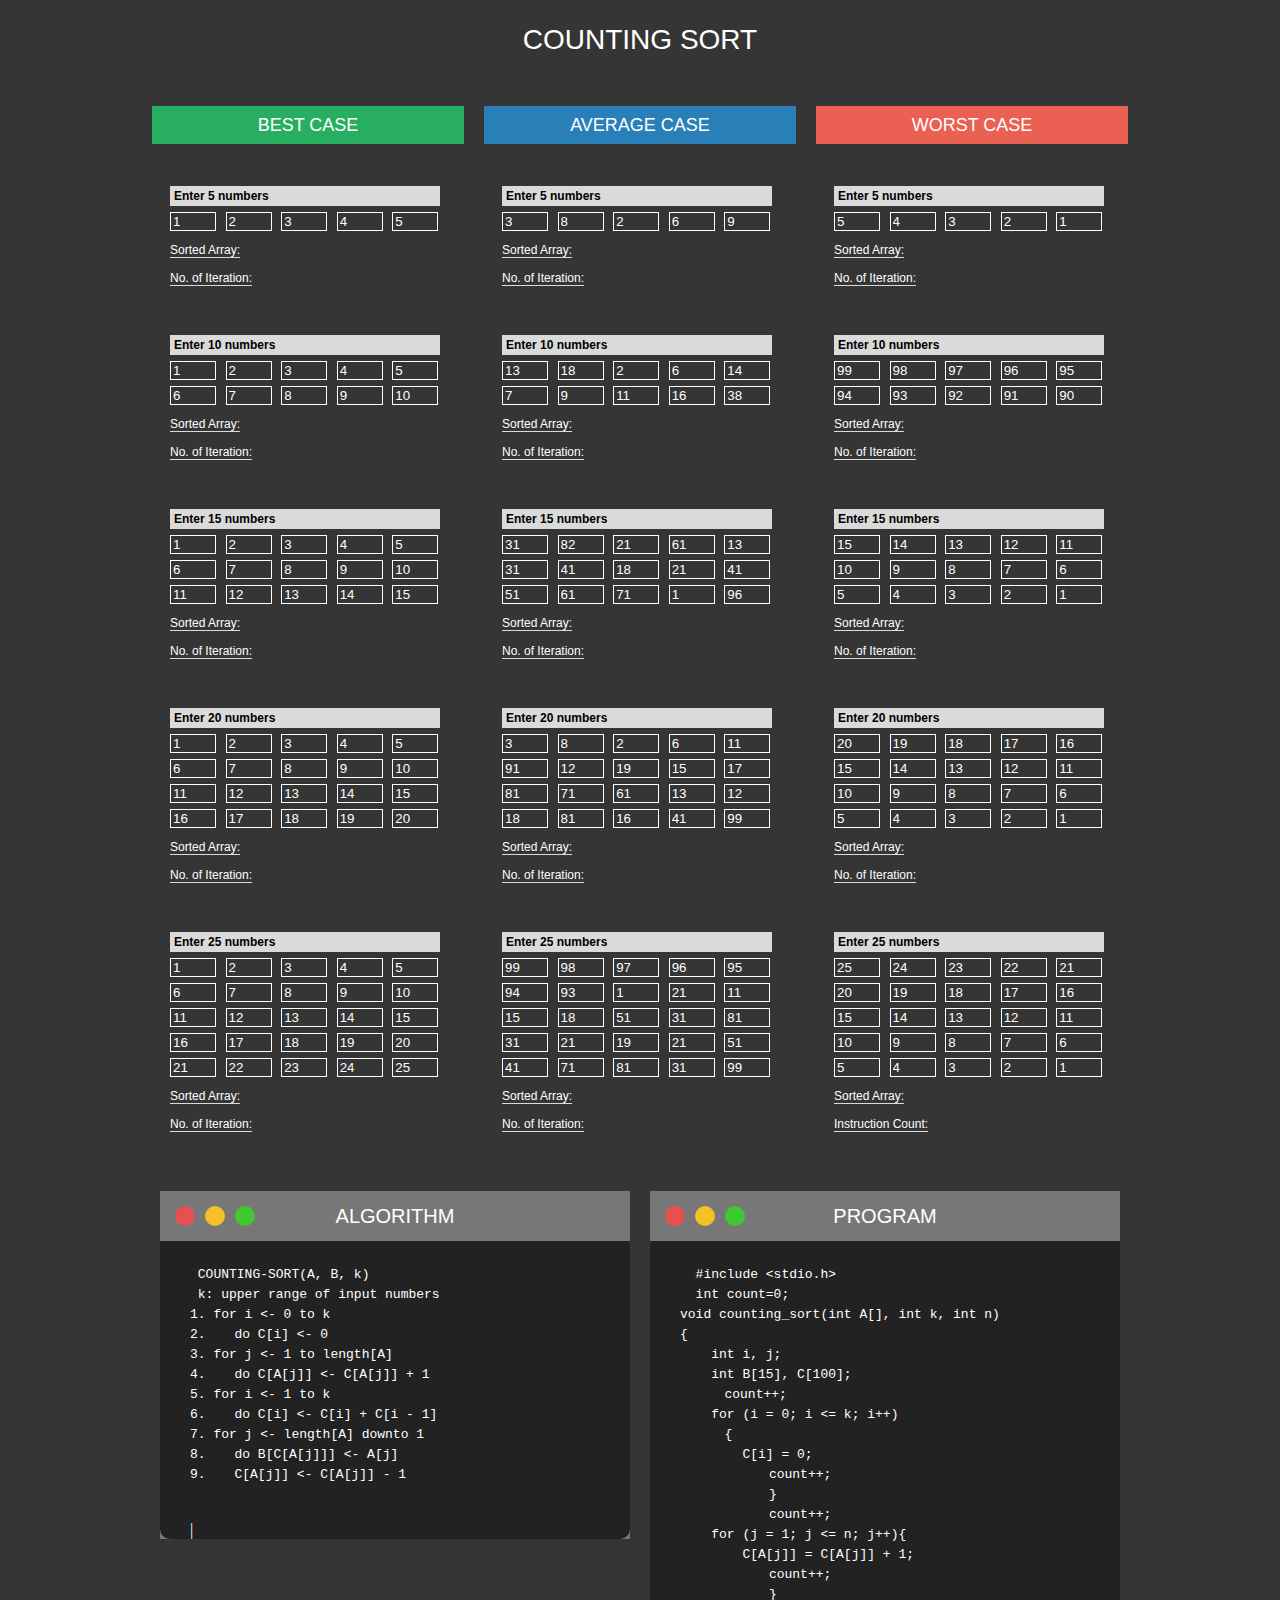
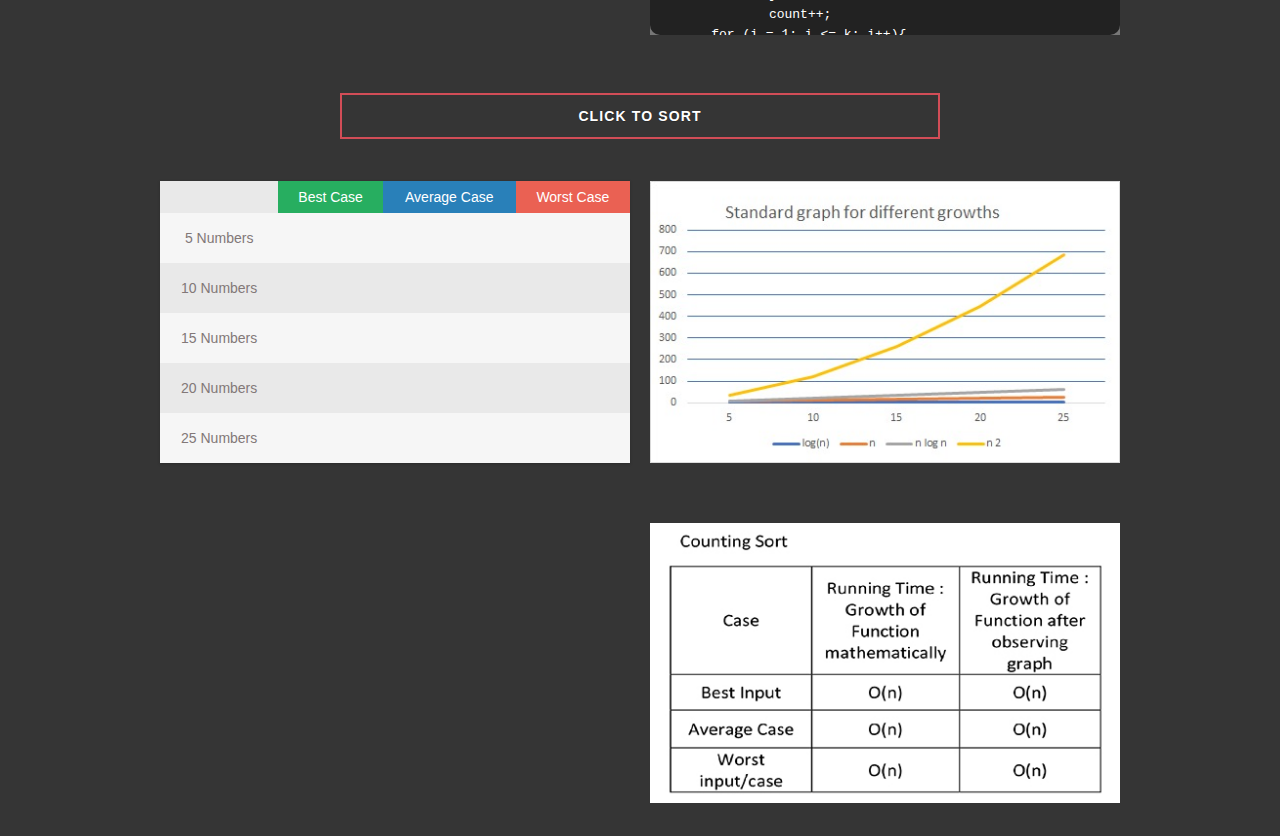
<file: Countingsort/simulation/index.html>
<!DOCTYPE html>
<html>
<head>
<title>Counting Sort</title>
<meta name="viewport" content="width=device-width, initial-scale=1">
<link href="css/main.css" rel="stylesheet">
</head>
<body>
    <div class="top">
        <section class="top-section">
            <h1 class="main-heading">Counting Sort</h1>
        </section>
        <section class="cases best-case">
    <h1 class="green">Best Case</h1>
    <div class="main">
      <h4 class="">Enter 5 numbers</h4>
      <div class="">
        <form class="form-data form1">
          <div class="form-group col-sm-1 col-sm-offset-1">
            <input type="text" class="form-control" id="num1" placeholder="num" value="1">
          </div>
          <div class="form-group col-sm-1">
            <input type="text" class="form-control" id="num2" placeholder="num" value="2">
          </div>
          <div class="form-group col-sm-1">
            <input type="text" class="form-control" id="num3" placeholder="num" value="3">
          </div>
          <div class="form-group col-sm-1">
            <input type="text" class="form-control" id="num4" placeholder="num" value="4">
          </div>
          <div class="form-group col-sm-1">
            <input type="text" class="form-control" id="num5" placeholder="num" value="5">
          </div>
        </form>
        <div class="sort-section">
            <p id="sort1" class="text-center"><span class="head">Sorted Array:</span><span class="sort-value"></span></p>
            <p class="comparison-count1"><span class="head">No. of Iteration:</span><span class="sort-value"></span></p>
        </div>
      </div>
    
    </div>
    <div class="main">
      <h4 class="">Enter 10 numbers</h4>
      <div class="">
        <form class="form-data form2">
          <div class="form-group col-sm-1 col-sm-offset-1">
            <input type="text" class="form-control" id="num11" placeholder="num" value="1">
          </div>
          <div class="form-group col-sm-1">
            <input type="text" class="form-control" id="num12" placeholder="num" value="2">
          </div>
          <div class="form-group col-sm-1">
            <input type="text" class="form-control" id="num13" placeholder="num" value="3">
          </div>
          <div class="form-group col-sm-1">
            <input type="text" class="form-control" id="num14" placeholder="num" value="4">
          </div>
          <div class="form-group col-sm-1">
            <input type="text" class="form-control" id="num15" placeholder="num" value="5">
          </div>
          <div class="form-group col-sm-1">
            <input type="text" class="form-control" id="num16" placeholder="num" value="6">
          </div>
          <div class="form-group col-sm-1">
            <input type="text" class="form-control" id="num17" placeholder="num" value="7">
          </div>
          <div class="form-group col-sm-1">
            <input type="text" class="form-control" id="num18" placeholder="num" value="8">
          </div>
          <div class="form-group col-sm-1">
            <input type="text" class="form-control" id="num19" placeholder="num" value="9">
          </div>
          <div class="form-group col-sm-1">
            <input type="text" class="form-control" id="num20" placeholder="num" value="10">
          </div>      
        </form>
        <div class="sort-section">
        <p id="sort2" class="text-center"><span class="head">Sorted Array:</span><span class="sort-value"></span></p>
        <p class="comparison-count2"><span class="head">No. of Iteration:</span><span class="sort-value"></span></p> </div>   
      </div>
    </div>
    <div class="main">
      <h4 class="">Enter 15 numbers</h4>
      <div class="">
        <form class="form-data form3">
          <div class="form-group col-sm-1 col-sm-offset-1">
            <input type="text" class="form-control" id="num21" placeholder="num" value="1">
          </div>
          <div class="form-group col-sm-1">
            <input type="text" class="form-control" id="num22" placeholder="num" value="2">
          </div>
          <div class="form-group col-sm-1">
            <input type="text" class="form-control" id="num23" placeholder="num" value="3">
          </div>
          <div class="form-group col-sm-1">
            <input type="text" class="form-control" id="num24" placeholder="num" value="4">
          </div>
          <div class="form-group col-sm-1">
            <input type="text" class="form-control" id="num25" placeholder="num" value="5">
          </div>
          <div class="form-group col-sm-1">
            <input type="text" class="form-control" id="num26" placeholder="num" value="6">
          </div>
          <div class="form-group col-sm-1">
            <input type="text" class="form-control" id="num27" placeholder="num" value="7">
          </div>
          <div class="form-group col-sm-1">
            <input type="text" class="form-control" id="num28" placeholder="num" value="8">
          </div>
          <div class="form-group col-sm-1">
            <input type="text" class="form-control" id="num29" placeholder="num" value="9">
          </div>
          <div class="form-group col-sm-1">
            <input type="text" class="form-control" id="num30" placeholder="num" value="10">
          </div>
          <div class="form-group col-sm-1">
            <input type="text" class="form-control" id="num31" placeholder="num" value="11">
          </div>  
          <div class="form-group col-sm-1">
            <input type="text" class="form-control" id="num32" placeholder="num" value="12">
          </div>  
          <div class="form-group col-sm-1">
            <input type="text" class="form-control" id="num33" placeholder="num" value="13">
          </div>  
          <div class="form-group col-sm-1">
            <input type="text" class="form-control" id="num34" placeholder="num" value="14">
          </div>  
          <div class="form-group col-sm-1">
            <input type="text" class="form-control" id="num35" placeholder="num" value="15">
          </div>        
        </form>
        <div class="sort-section">
        <p id="sort3" class="text-center"><span class="head">Sorted Array:</span><span class="sort-value"></span></p>
        <p class="comparison-count3"><span class="head">No. of Iteration:</span><span class="sort-value"></span></p>   
        </div> 
      </div>
    </div>
    <div class="main">
      <h4 class="">Enter 20 numbers</h4>
      <div class="">
        <form class="form-data form4">
          <div class="form-group col-sm-1 col-sm-offset-1">
            <input type="text" class="form-control" id="num41" placeholder="num" value="1">
          </div>
          <div class="form-group col-sm-1">
            <input type="text" class="form-control" id="num42" placeholder="num" value="2">
          </div>
          <div class="form-group col-sm-1">
            <input type="text" class="form-control" id="num43" placeholder="num" value="3">
          </div>
          <div class="form-group col-sm-1">
            <input type="text" class="form-control" id="num44" placeholder="num" value="4">
          </div>
          <div class="form-group col-sm-1">
            <input type="text" class="form-control" id="num45" placeholder="num" value="5">
          </div>
          <div class="form-group col-sm-1">
            <input type="text" class="form-control" id="num46" placeholder="num" value="6">
          </div>
          <div class="form-group col-sm-1">
            <input type="text" class="form-control" id="num47" placeholder="num" value="7">
          </div>
          <div class="form-group col-sm-1">
            <input type="text" class="form-control" id="num48" placeholder="num" value="8">
          </div>
          <div class="form-group col-sm-1">
            <input type="text" class="form-control" id="num49" placeholder="num" value="9">
          </div>
          <div class="form-group col-sm-1">
            <input type="text" class="form-control" id="num50" placeholder="num" value="10">
          </div>
          <div class="form-group col-sm-1">
            <input type="text" class="form-control" id="num51" placeholder="num" value="11">
          </div>  
          <div class="form-group col-sm-1">
            <input type="text" class="form-control" id="num52" placeholder="num" value="12">
          </div>  
          <div class="form-group col-sm-1">
            <input type="text" class="form-control" id="num53" placeholder="num" value="13">
          </div>  
          <div class="form-group col-sm-1">
            <input type="text" class="form-control" id="num54" placeholder="num" value="14">
          </div>  
          <div class="form-group col-sm-1">
            <input type="text" class="form-control" id="num55" placeholder="num" value="15">
          </div>    
          <div class="form-group col-sm-1">
            <input type="text" class="form-control" id="num56" placeholder="num" value="16">
          </div> 
          <div class="form-group col-sm-1">
            <input type="text" class="form-control" id="num57" placeholder="num" value="17">
          </div>
          <div class="form-group col-sm-1">
            <input type="text" class="form-control" id="num58" placeholder="num" value="18">
          </div> 
          <div class="form-group col-sm-1">
            <input type="text" class="form-control" id="num59" placeholder="num" value="19">
          </div> 
          <div class="form-group col-sm-1">
            <input type="text" class="form-control" id="num60" placeholder="num" value="20">
          </div>       
        </form>
        <div class="sort-section">
        <p id="sort4" class="text-center"><span class="head">Sorted Array:</span><span class="sort-value"></span></p>
        <p class="comparison-count4"><span class="head">No. of Iteration:</span><span class="sort-value"></span></p>   
        </div> 
      </div>
    </div>
    <div class="main">
      <h4 class="">Enter 25 numbers</h4>
      <div class="">
        <form class="form-data form5">
          <div class="form-group col-sm-1 col-sm-offset-1">
            <input type="text" class="form-control" id="num71" placeholder="num" value="1">
          </div>
          <div class="form-group col-sm-1">
            <input type="text" class="form-control" id="num72" placeholder="num" value="2">
          </div>
          <div class="form-group col-sm-1">
            <input type="text" class="form-control" id="num73" placeholder="num" value="3">
          </div>
          <div class="form-group col-sm-1">
            <input type="text" class="form-control" id="num74" placeholder="num" value="4">
          </div>
          <div class="form-group col-sm-1">
            <input type="text" class="form-control" id="num75" placeholder="num" value="5">
          </div>
          <div class="form-group col-sm-1">
            <input type="text" class="form-control" id="num76" placeholder="num" value="6">
          </div>
          <div class="form-group col-sm-1">
            <input type="text" class="form-control" id="num77" placeholder="num" value="7">
          </div>
          <div class="form-group col-sm-1">
            <input type="text" class="form-control" id="num78" placeholder="num" value="8">
          </div>
          <div class="form-group col-sm-1">
            <input type="text" class="form-control" id="num79" placeholder="num" value="9">
          </div>
          <div class="form-group col-sm-1">
            <input type="text" class="form-control" id="num80" placeholder="num" value="10">
          </div>
          <div class="form-group col-sm-1">
            <input type="text" class="form-control" id="num81" placeholder="num" value="11">
          </div>  
          <div class="form-group col-sm-1">
            <input type="text" class="form-control" id="num82" placeholder="num" value="12">
          </div>  
          <div class="form-group col-sm-1">
            <input type="text" class="form-control" id="num83" placeholder="num" value="13">
          </div>  
          <div class="form-group col-sm-1">
            <input type="text" class="form-control" id="num84" placeholder="num" value="14">
          </div>  
          <div class="form-group col-sm-1">
            <input type="text" class="form-control" id="num85" placeholder="num" value="15">
          </div>    
          <div class="form-group col-sm-1">
            <input type="text" class="form-control" id="num86" placeholder="num" value="16">
          </div> 
          <div class="form-group col-sm-1">
            <input type="text" class="form-control" id="num87" placeholder="num" value="17">
          </div>
          <div class="form-group col-sm-1">
            <input type="text" class="form-control" id="num88" placeholder="num" value="18">
          </div> 
          <div class="form-group col-sm-1">
            <input type="text" class="form-control" id="num89" placeholder="num" value="19">
          </div> 
          <div class="form-group col-sm-1">
            <input type="text" class="form-control" id="num90" placeholder="num" value="20">
          </div>
          <div class="form-group col-sm-1">
            <input type="text" class="form-control" id="num91" placeholder="num" value="21">
          </div>
          <div class="form-group col-sm-1">
            <input type="text" class="form-control" id="num92" placeholder="num" value="22">
          </div>
          <div class="form-group col-sm-1">
            <input type="text" class="form-control" id="num93" placeholder="num" value="23">
          </div>
          <div class="form-group col-sm-1">
            <input type="text" class="form-control" id="num94" placeholder="num" value="24">
          </div>
          <div class="form-group col-sm-1">
            <input type="text" class="form-control" id="num95" placeholder="num" value="25">
          </div>      
        </form>
        <div class="sort-section">
        <p id="sort5" class="text-center"><span class="head">Sorted Array:</span><span class="sort-value"></span></p>
        <p class="comparison-count5"><span class="head">No. of Iteration:</span><span class="sort-value"></span></p>
        </div>    
      </div>
    </div>
</section>
<section class="cases average-case">
  <h1 class="blue">Average Case</h1>
  <div class="main">
    <h4 class="">Enter 5 numbers</h4>
    <div class="">
      <form class="form-data form6">
        <div class="form-group col-sm-1 col-sm-offset-1">
          <input type="text" class="form-control" id="num1" placeholder="num" value="3">
        </div>
        <div class="form-group col-sm-1">
          <input type="text" class="form-control" id="num2" placeholder="num" value="8">
        </div>
        <div class="form-group col-sm-1">
          <input type="text" class="form-control" id="num3" placeholder="num" value="2">
        </div>
        <div class="form-group col-sm-1">
          <input type="text" class="form-control" id="num4" placeholder="num" value="6">
        </div>
        <div class="form-group col-sm-1">
          <input type="text" class="form-control" id="num5" placeholder="num" value="9">
        </div>
      </form>
      <div class="sort-section">
      <p id="sort6" class="text-center"><span class="head">Sorted Array:</span><span class="sort-value"></span></p>
      <p class="comparison-count6"><span class="head">No. of Iteration:</span><span class="sort-value"></span></p>
      </div>
    </div>
  
  </div>
  <div class="main">
    <h4 class="">Enter 10 numbers</h4>
    <div class="">
      <form class="form-data form7">
        <div class="form-group col-sm-1 col-sm-offset-1">
          <input type="text" class="form-control" id="num11" placeholder="num" value="13">
        </div>
        <div class="form-group col-sm-1">
          <input type="text" class="form-control" id="num12" placeholder="num" value="18">
        </div>
        <div class="form-group col-sm-1">
          <input type="text" class="form-control" id="num13" placeholder="num" value="2">
        </div>
        <div class="form-group col-sm-1">
          <input type="text" class="form-control" id="num14" placeholder="num" value="6">
        </div>
        <div class="form-group col-sm-1">
          <input type="text" class="form-control" id="num15" placeholder="num" value="14">
        </div>
        <div class="form-group col-sm-1">
          <input type="text" class="form-control" id="num16" placeholder="num" value="7">
        </div>
        <div class="form-group col-sm-1">
          <input type="text" class="form-control" id="num17" placeholder="num" value="9">
        </div>
        <div class="form-group col-sm-1">
          <input type="text" class="form-control" id="num18" placeholder="num" value="11">
        </div>
        <div class="form-group col-sm-1">
          <input type="text" class="form-control" id="num19" placeholder="num" value="16">
        </div>
        <div class="form-group col-sm-1">
          <input type="text" class="form-control" id="num20" placeholder="num" value="38">
        </div>      
      </form>
      <div class="sort-section">
      <p id="sort7" class="text-center"><span class="head">Sorted Array:</span><span class="sort-value"></span></p>
      <p class="comparison-count7"><span class="head">No. of Iteration:</span><span class="sort-value"></span></p>
      </div>    
    </div>
  </div>
  <div class="main">
    <h4 class="">Enter 15 numbers</h4>
    <div class="">
      <form class="form-data form8">
        <div class="form-group col-sm-1 col-sm-offset-1">
          <input type="text" class="form-control" id="num21" placeholder="num" value="31">
        </div>
        <div class="form-group col-sm-1">
          <input type="text" class="form-control" id="num22" placeholder="num" value="82">
        </div>
        <div class="form-group col-sm-1">
          <input type="text" class="form-control" id="num23" placeholder="num" value="21">
        </div>
        <div class="form-group col-sm-1">
          <input type="text" class="form-control" id="num24" placeholder="num" value="61">
        </div>
        <div class="form-group col-sm-1">
          <input type="text" class="form-control" id="num25" placeholder="num" value="13">
        </div>
        <div class="form-group col-sm-1">
          <input type="text" class="form-control" id="num26" placeholder="num" value="31">
        </div>
        <div class="form-group col-sm-1">
          <input type="text" class="form-control" id="num27" placeholder="num" value="41">
        </div>
        <div class="form-group col-sm-1">
          <input type="text" class="form-control" id="num28" placeholder="num" value="18">
        </div>
        <div class="form-group col-sm-1">
          <input type="text" class="form-control" id="num29" placeholder="num" value="21">
        </div>
        <div class="form-group col-sm-1">
          <input type="text" class="form-control" id="num30" placeholder="num" value="41">
        </div>
        <div class="form-group col-sm-1">
          <input type="text" class="form-control" id="num31" placeholder="num" value="51">
        </div>  
        <div class="form-group col-sm-1">
          <input type="text" class="form-control" id="num32" placeholder="num" value="61">
        </div>  
        <div class="form-group col-sm-1">
          <input type="text" class="form-control" id="num33" placeholder="num" value="71">
        </div>  
        <div class="form-group col-sm-1">
          <input type="text" class="form-control" id="num34" placeholder="num" value="1">
        </div>  
        <div class="form-group col-sm-1">
          <input type="text" class="form-control" id="num35" placeholder="num" value="96">
        </div>        
      </form>
      <div class="sort-section">
      <p id="sort8" class="text-center"><span class="head">Sorted Array:</span><span class="sort-value"></span></p>
      <p class="comparison-count8"><span class="head">No. of Iteration:</span><span class="sort-value"></span></p>  
      </div>  
    </div>
  </div>
  <div class="main">
    <h4 class="">Enter 20 numbers</h4>
    <div class="">
      <form class="form-data form9">
        <div class="form-group col-sm-1 col-sm-offset-1">
          <input type="text" class="form-control" id="num41" placeholder="num" value="3">
        </div>
        <div class="form-group col-sm-1">
          <input type="text" class="form-control" id="num42" placeholder="num" value="8">
        </div>
        <div class="form-group col-sm-1">
          <input type="text" class="form-control" id="num43" placeholder="num" value="2">
        </div>
        <div class="form-group col-sm-1">
          <input type="text" class="form-control" id="num44" placeholder="num" value="6">
        </div>
        <div class="form-group col-sm-1">
          <input type="text" class="form-control" id="num45" placeholder="num" value="11">
        </div>
        <div class="form-group col-sm-1">
          <input type="text" class="form-control" id="num46" placeholder="num" value="91">
        </div>
        <div class="form-group col-sm-1">
          <input type="text" class="form-control" id="num47" placeholder="num" value="12">
        </div>
        <div class="form-group col-sm-1">
          <input type="text" class="form-control" id="num48" placeholder="num" value="19">
        </div>
        <div class="form-group col-sm-1">
          <input type="text" class="form-control" id="num49" placeholder="num" value="15">
        </div>
        <div class="form-group col-sm-1">
          <input type="text" class="form-control" id="num50" placeholder="num" value="17">
        </div>
        <div class="form-group col-sm-1">
          <input type="text" class="form-control" id="num51" placeholder="num" value="81">
        </div>  
        <div class="form-group col-sm-1">
          <input type="text" class="form-control" id="num52" placeholder="num" value="71">
        </div>  
        <div class="form-group col-sm-1">
          <input type="text" class="form-control" id="num53" placeholder="num" value="61">
        </div>  
        <div class="form-group col-sm-1">
          <input type="text" class="form-control" id="num54" placeholder="num" value="13">
        </div>  
        <div class="form-group col-sm-1">
          <input type="text" class="form-control" id="num55" placeholder="num" value="12">
        </div>    
        <div class="form-group col-sm-1">
          <input type="text" class="form-control" id="num56" placeholder="num" value="18">
        </div> 
        <div class="form-group col-sm-1">
          <input type="text" class="form-control" id="num57" placeholder="num" value="81">
        </div>
        <div class="form-group col-sm-1">
          <input type="text" class="form-control" id="num58" placeholder="num" value="16">
        </div> 
        <div class="form-group col-sm-1">
          <input type="text" class="form-control" id="num59" placeholder="num" value="41">
        </div> 
        <div class="form-group col-sm-1">
          <input type="text" class="form-control" id="num60" placeholder="num" value="99">
        </div>       
      </form>
      <div class="sort-section">
      <p id="sort9" class="text-center"><span class="head">Sorted Array:</span><span class="sort-value"></span></p>
      <p class="comparison-count9"><span class="head">No. of Iteration:</span><span class="sort-value"></span></p>
      </div>    
    </div>
  </div>
  <div class="main">
    <h4 class="">Enter 25 numbers</h4>
    <div class="">
      <form class="form-data form10">
        <div class="form-group col-sm-1 col-sm-offset-1">
          <input type="text" class="form-control" id="num71" placeholder="num" value="99">
        </div>
        <div class="form-group col-sm-1">
          <input type="text" class="form-control" id="num72" placeholder="num" value="98">
        </div>
        <div class="form-group col-sm-1">
          <input type="text" class="form-control" id="num73" placeholder="num" value="97">
        </div>
        <div class="form-group col-sm-1">
          <input type="text" class="form-control" id="num74" placeholder="num" value="96">
        </div>
        <div class="form-group col-sm-1">
          <input type="text" class="form-control" id="num75" placeholder="num" value="95">
        </div>
        <div class="form-group col-sm-1">
          <input type="text" class="form-control" id="num76" placeholder="num" value="94">
        </div>
        <div class="form-group col-sm-1">
          <input type="text" class="form-control" id="num77" placeholder="num" value="93">
        </div>
        <div class="form-group col-sm-1">
          <input type="text" class="form-control" id="num78" placeholder="num" value="1">
        </div>
        <div class="form-group col-sm-1">
          <input type="text" class="form-control" id="num79" placeholder="num" value="21">
        </div>
        <div class="form-group col-sm-1">
          <input type="text" class="form-control" id="num80" placeholder="num" value="11">
        </div>
        <div class="form-group col-sm-1">
          <input type="text" class="form-control" id="num81" placeholder="num" value="15">
        </div>  
        <div class="form-group col-sm-1">
          <input type="text" class="form-control" id="num82" placeholder="num" value="18">
        </div>  
        <div class="form-group col-sm-1">
          <input type="text" class="form-control" id="num83" placeholder="num" value="51">
        </div>  
        <div class="form-group col-sm-1">
          <input type="text" class="form-control" id="num84" placeholder="num" value="31">
        </div>  
        <div class="form-group col-sm-1">
          <input type="text" class="form-control" id="num85" placeholder="num" value="81">
        </div>    
        <div class="form-group col-sm-1">
          <input type="text" class="form-control" id="num86" placeholder="num" value="31">
        </div> 
        <div class="form-group col-sm-1">
          <input type="text" class="form-control" id="num87" placeholder="num" value="21">
        </div>
        <div class="form-group col-sm-1">
          <input type="text" class="form-control" id="num88" placeholder="num" value="19">
        </div> 
        <div class="form-group col-sm-1">
          <input type="text" class="form-control" id="num89" placeholder="num" value="21">
        </div> 
        <div class="form-group col-sm-1">
          <input type="text" class="form-control" id="num90" placeholder="num" value="51">
        </div>
        <div class="form-group col-sm-1">
          <input type="text" class="form-control" id="num91" placeholder="num" value="41">
        </div>
        <div class="form-group col-sm-1">
          <input type="text" class="form-control" id="num92" placeholder="num" value="71">
        </div>
        <div class="form-group col-sm-1">
          <input type="text" class="form-control" id="num93" placeholder="num" value="81">
        </div>
        <div class="form-group col-sm-1">
          <input type="text" class="form-control" id="num94" placeholder="num" value="31">
        </div>
        <div class="form-group col-sm-1">
          <input type="text" class="form-control" id="num95" placeholder="num" value="99">
        </div>      
      </form>
      <div class="sort-section">
      <p id="sort10" class="text-center"><span class="head">Sorted Array:</span><span class="sort-value"></span></p>
      <p class="comparison-count10"><span class="head">No. of Iteration:</span><span class="sort-value"></span></p> 
      </div>   
    </div>
  </div>
  </section>

  <section class="cases worst-case">
  
  <h1 class="red">Worst Case</h1>
  <div class="main">
    <h4 class="">Enter 5 numbers</h4>
    <div class="">
      <form class="form-data form11">
        <div class="form-group col-sm-1 col-sm-offset-1">
          <input type="text" class="form-control" id="num1" placeholder="num" value="5">
        </div>
        <div class="form-group col-sm-1">
          <input type="text" class="form-control" id="num2" placeholder="num" value="4">
        </div>
        <div class="form-group col-sm-1">
          <input type="text" class="form-control" id="num3" placeholder="num" value="3">
        </div>
        <div class="form-group col-sm-1">
          <input type="text" class="form-control" id="num4" placeholder="num" value="2">
        </div>
        <div class="form-group col-sm-1">
          <input type="text" class="form-control" id="num5" placeholder="num" value="1">
        </div>
      </form>
      <div class="sort-section">
      <p id="sort11" class="text-center"><span class="head">Sorted Array:</span><span class="sort-value"></span></p>
      <p class="comparison-count11"><span class="head">No. of Iteration:</span><span class="sort-value"></span></p>
      </div>
    </div>
  
  </div>
  <div class="main">
    <h4 class="">Enter 10 numbers</h4>
    <div class="">
      <form class="form-data form12">
        <div class="form-group col-sm-1 col-sm-offset-1">
          <input type="text" class="form-control" id="num11" placeholder="num" value="99">
        </div>
        <div class="form-group col-sm-1">
          <input type="text" class="form-control" id="num12" placeholder="num" value="98">
        </div>
        <div class="form-group col-sm-1">
          <input type="text" class="form-control" id="num13" placeholder="num" value="97">
        </div>
        <div class="form-group col-sm-1">
          <input type="text" class="form-control" id="num14" placeholder="num" value="96">
        </div>
        <div class="form-group col-sm-1">
          <input type="text" class="form-control" id="num15" placeholder="num" value="95">
        </div>
        <div class="form-group col-sm-1">
          <input type="text" class="form-control" id="num16" placeholder="num" value="94">
        </div>
        <div class="form-group col-sm-1">
          <input type="text" class="form-control" id="num17" placeholder="num" value="93">
        </div>
        <div class="form-group col-sm-1">
          <input type="text" class="form-control" id="num18" placeholder="num" value="92">
        </div>
        <div class="form-group col-sm-1">
          <input type="text" class="form-control" id="num19" placeholder="num" value="91">
        </div>
        <div class="form-group col-sm-1">
          <input type="text" class="form-control" id="num20" placeholder="num" value="90">
        </div>      
      </form>
      <div class="sort-section">
      <p id="sort12" class="text-center"><span class="head">Sorted Array:</span><span class="sort-value"></span></p>
      <p class="comparison-count12"><span class="head">No. of Iteration:</span><span class="sort-value"></span></p>    
      </div>
    </div>
  </div>
  <div class="main">
    <h4 class="">Enter 15 numbers</h4>
    <div class="">
      <form class="form-data form13">
        <div class="form-group col-sm-1 col-sm-offset-1">
          <input type="text" class="form-control" id="num21" placeholder="num" value="15">
        </div>
        <div class="form-group col-sm-1">
          <input type="text" class="form-control" id="num22" placeholder="num" value="14">
        </div>
        <div class="form-group col-sm-1">
          <input type="text" class="form-control" id="num23" placeholder="num" value="13">
        </div>
        <div class="form-group col-sm-1">
          <input type="text" class="form-control" id="num24" placeholder="num" value="12">
        </div>
        <div class="form-group col-sm-1">
          <input type="text" class="form-control" id="num25" placeholder="num" value="11">
        </div>
        <div class="form-group col-sm-1">
          <input type="text" class="form-control" id="num26" placeholder="num" value="10">
        </div>
        <div class="form-group col-sm-1">
          <input type="text" class="form-control" id="num27" placeholder="num" value="9">
        </div>
        <div class="form-group col-sm-1">
          <input type="text" class="form-control" id="num28" placeholder="num" value="8">
        </div>
        <div class="form-group col-sm-1">
          <input type="text" class="form-control" id="num29" placeholder="num" value="7">
        </div>
        <div class="form-group col-sm-1">
          <input type="text" class="form-control" id="num30" placeholder="num" value="6">
        </div>
        <div class="form-group col-sm-1">
          <input type="text" class="form-control" id="num31" placeholder="num" value="5">
        </div>  
        <div class="form-group col-sm-1">
          <input type="text" class="form-control" id="num32" placeholder="num" value="4">
        </div>  
        <div class="form-group col-sm-1">
          <input type="text" class="form-control" id="num33" placeholder="num" value="3">
        </div>  
        <div class="form-group col-sm-1">
          <input type="text" class="form-control" id="num34" placeholder="num" value="2">
        </div>  
        <div class="form-group col-sm-1">
          <input type="text" class="form-control" id="num35" placeholder="num" value="1">
        </div>        
      </form>
      <div class="sort-section">
      <p id="sort13" class="text-center"><span class="head">Sorted Array:</span><span class="sort-value"></span></p>
      <p class="comparison-count13"><span class="head">No. of Iteration:</span><span class="sort-value"></span></p>  
      </div>  
    </div>
  </div>
  <div class="main">
    <h4 class="">Enter 20 numbers</h4>
    <div class="">
      <form class="form-data form14">
        <div class="form-group col-sm-1 col-sm-offset-1">
          <input type="text" class="form-control" id="num41" placeholder="num" value="20">
        </div>
        <div class="form-group col-sm-1">
          <input type="text" class="form-control" id="num42" placeholder="num" value="19">
        </div>
        <div class="form-group col-sm-1">
          <input type="text" class="form-control" id="num43" placeholder="num" value="18">
        </div>
        <div class="form-group col-sm-1">
          <input type="text" class="form-control" id="num44" placeholder="num" value="17">
        </div>
        <div class="form-group col-sm-1">
          <input type="text" class="form-control" id="num45" placeholder="num" value="16">
        </div>
        <div class="form-group col-sm-1">
          <input type="text" class="form-control" id="num46" placeholder="num" value="15">
        </div>
        <div class="form-group col-sm-1">
          <input type="text" class="form-control" id="num47" placeholder="num" value="14">
        </div>
        <div class="form-group col-sm-1">
          <input type="text" class="form-control" id="num48" placeholder="num" value="13">
        </div>
        <div class="form-group col-sm-1">
          <input type="text" class="form-control" id="num49" placeholder="num" value="12">
        </div>
        <div class="form-group col-sm-1">
          <input type="text" class="form-control" id="num50" placeholder="num" value="11">
        </div>
        <div class="form-group col-sm-1">
          <input type="text" class="form-control" id="num51" placeholder="num" value="10">
        </div>  
        <div class="form-group col-sm-1">
          <input type="text" class="form-control" id="num52" placeholder="num" value="9">
        </div>  
        <div class="form-group col-sm-1">
          <input type="text" class="form-control" id="num53" placeholder="num" value="8">
        </div>  
        <div class="form-group col-sm-1">
          <input type="text" class="form-control" id="num54" placeholder="num" value="7">
        </div>  
        <div class="form-group col-sm-1">
          <input type="text" class="form-control" id="num55" placeholder="num" value="6">
        </div>    
        <div class="form-group col-sm-1">
          <input type="text" class="form-control" id="num56" placeholder="num" value="5">
        </div> 
        <div class="form-group col-sm-1">
          <input type="text" class="form-control" id="num57" placeholder="num" value="4">
        </div>
        <div class="form-group col-sm-1">
          <input type="text" class="form-control" id="num58" placeholder="num" value="3">
        </div> 
        <div class="form-group col-sm-1">
          <input type="text" class="form-control" id="num59" placeholder="num" value="2">
        </div> 
        <div class="form-group col-sm-1">
          <input type="text" class="form-control" id="num60" placeholder="num" value="1">
        </div>       
      </form>
      <div class="sort-section">
      <p id="sort14" class="text-center"><span class="head">Sorted Array:</span><span class="sort-value"></span></p>
      <p class="comparison-count14"><span class="head">No. of Iteration:</span><span class="sort-value"></span></p> 
      </div>   
    </div>
  </div>
  <div class="main">
    <h4 class="">Enter 25 numbers</h4>
    <div class="">
      <form class="form-data form15">
        <div class="form-group col-sm-1 col-sm-offset-1">
          <input type="text" class="form-control" id="num71" placeholder="num" value="25">
        </div>
        <div class="form-group col-sm-1">
          <input type="text" class="form-control" id="num72" placeholder="num" value="24">
        </div>
        <div class="form-group col-sm-1">
          <input type="text" class="form-control" id="num73" placeholder="num" value="23">
        </div>
        <div class="form-group col-sm-1">
          <input type="text" class="form-control" id="num74" placeholder="num" value="22">
        </div>
        <div class="form-group col-sm-1">
          <input type="text" class="form-control" id="num75" placeholder="num" value="21">
        </div>
        <div class="form-group col-sm-1">
          <input type="text" class="form-control" id="num76" placeholder="num" value="20">
        </div>
        <div class="form-group col-sm-1">
          <input type="text" class="form-control" id="num77" placeholder="num" value="19">
        </div>
        <div class="form-group col-sm-1">
          <input type="text" class="form-control" id="num78" placeholder="num" value="18">
        </div>
        <div class="form-group col-sm-1">
          <input type="text" class="form-control" id="num79" placeholder="num" value="17">
        </div>
        <div class="form-group col-sm-1">
          <input type="text" class="form-control" id="num80" placeholder="num" value="16">
        </div>
        <div class="form-group col-sm-1">
          <input type="text" class="form-control" id="num81" placeholder="num" value="15">
        </div>  
        <div class="form-group col-sm-1">
          <input type="text" class="form-control" id="num82" placeholder="num" value="14">
        </div>  
        <div class="form-group col-sm-1">
          <input type="text" class="form-control" id="num83" placeholder="num" value="13">
        </div>  
        <div class="form-group col-sm-1">
          <input type="text" class="form-control" id="num84" placeholder="num" value="12">
        </div>  
        <div class="form-group col-sm-1">
          <input type="text" class="form-control" id="num85" placeholder="num" value="11">
        </div>    
        <div class="form-group col-sm-1">
          <input type="text" class="form-control" id="num86" placeholder="num" value="10">
        </div> 
        <div class="form-group col-sm-1">
          <input type="text" class="form-control" id="num87" placeholder="num" value="9">
        </div>
        <div class="form-group col-sm-1">
          <input type="text" class="form-control" id="num88" placeholder="num" value="8">
        </div> 
        <div class="form-group col-sm-1">
          <input type="text" class="form-control" id="num89" placeholder="num" value="7">
        </div> 
        <div class="form-group col-sm-1">
          <input type="text" class="form-control" id="num90" placeholder="num" value="6">
        </div>
        <div class="form-group col-sm-1">
          <input type="text" class="form-control" id="num91" placeholder="num" value="5">
        </div>
        <div class="form-group col-sm-1">
          <input type="text" class="form-control" id="num92" placeholder="num" value="4">
        </div>
        <div class="form-group col-sm-1">
          <input type="text" class="form-control" id="num93" placeholder="num" value="3">
        </div>
        <div class="form-group col-sm-1">
          <input type="text" class="form-control" id="num94" placeholder="num" value="2">
        </div>
        <div class="form-group col-sm-1">
          <input type="text" class="form-control" id="num95" placeholder="num" value="1">
        </div>      
      </form>
      <div class="sort-section">
      <p id="sort15" class="text-center"><span class="head">Sorted Array:</span><span class="sort-value"></span></p>
      <p class="comparison-count15"><span class="head">Instruction Count:</span><span class="sort-value"></span></p>
      </div>
    </div>
  </div>
</section>
<section class="cases algo">
        
  <div class="window">
      <div class="icons"><span></span></div>
      <div class="title">Algorithm</div>
      <pre class="lang-c">
  <code>
 COUNTING-SORT(A, B, k) 
 k: upper range of input numbers
1. for i <- 0 to k 
2. 	do C[i] <- 0 
3. for j <- 1 to length[A] 
4. 	do C[A[j]] <- C[A[j]] + 1 
5. for i <- 1 to k 
6. 	do C[i] <- C[i] + C[i - 1] 
7. for j <- length[A] downto 1 
8. 	do B[C[A[j]]] <- A[j] 
9. 	C[A[j]] <- C[A[j]] - 1

  </code></pre>
    </div>
      </section>
      <section class="cases algo">
  <div class="window">
      <div class="icons"><span></span></div>
      <div class="title">Program</div>
      <pre class="lang-c">
  <code>
  #include &lt;stdio.h&gt;
  int count=0;
void counting_sort(int A[], int k, int n)
{
    int i, j;
    int B[15], C[100];
	count++;
    for (i = 0; i &lt= k; i++)
	{
        C[i] = 0;
		count++;
		}
		count++;
    for (j = 1; j &lt= n; j++){
        C[A[j]] = C[A[j]] + 1;
		count++;
		}
		count++;
    for (i = 1; i &lt= k; i++){
        C[i] = C[i] + C[i-1];
		count++;
		}
		count++;
    for (j = n; j >= 1; j--)
    {
        count++;
		B[C[A[j]]] = A[j];
		count++;
        C[A[j]] = C[A[j]] - 1;
		count++;
    }
    printf("The Sorted array is : ");
    for (i = 1; i &lt= n; i++)
        printf("%d ", B[i]);
}
/*  End of counting_sort()  */
 
/*  The main() begins  */
int main()
{
    int n, k = 0, A[15], i;
    printf("Enter the number of input : ");
    scanf("%d", &n);
    printf("\nEnter the elements to be sorted :\n");
    for (i = 1; i &lt= n; i++)
    {
        scanf("%d", &A[i]);
        if (A[i] > k) {
            k = A[i];
        }
    }
    counting_sort(A, k, n);
	printf("insrtructions count=%d",count);
    printf("\n");
    return 0;
}
          
  </code></pre>
      </div>
      </section>

              <section class="button-section">
                <div class="sort col-md-3 col-sm-3 col-xs-6"> <a href="#" class="btn btn-sm animated-button victoria-one">Click to Sort</a> </div>
            </section>                 
              
              <section class="cases algo table-data">           
                <div class="table">
                
                    <div class="row header">
                      <div class="cell">
                        
                      </div>
                      <div class="cell green">
                        Best Case
                      </div>
                      <div class="cell blue">
                        Average Case
                      </div>
                      <div class="cell red">
                        Worst Case
                      </div>
                    </div>
                    
                    <div class="row">
                      <div class="cell no-of-array">5 Numbers</div>
                      <div class="cell comparison-count1"><span class="sort-value"></span></div>
                      <div class="cell comparison-count6"><span class="sort-value"></span></div>
                      <div class="cell comparison-count11"><span class="sort-value"></span></div>
                    </div>
                    
                    <div class="row">
                        <div class="cell no-of-array">10 Numbers</div>
                        <div class="cell comparison-count2"><span class="sort-value"></span></div>
                        <div class="cell comparison-count7"><span class="sort-value"></span></div>
                        <div class="cell comparison-count12"><span class="sort-value"></span></div>
                      </div>
                      <div class="row">
                        <div class="cell no-of-array">15 Numbers</div>
                        <div class="cell comparison-count3"><span class="sort-value"></span></div>
                        <div class="cell comparison-count8"><span class="sort-value"></span></div>
                        <div class="cell comparison-count13"><span class="sort-value"></span></div>
                      </div>
                      <div class="row">
                        <div class="cell no-of-array">20 Numbers</div>
                        <div class="cell comparison-count4"><span class="sort-value"></span></div>
                        <div class="cell comparison-count9"><span class="sort-value"></span></div>
                        <div class="cell comparison-count14"><span class="sort-value"></span></div>
                      </div>
                      <div class="row">
                        <div class="cell no-of-array">25 Numbers</div>
                        <div class="cell comparison-count5"><span class="sort-value"></span></div>
                        <div class="cell comparison-count10"><span class="sort-value"></span></div>
                        <div class="cell comparison-count15"><span class="sort-value"></span></div>
                      </div>                          
                </div>    
            </section>
            <section class="cases algo comp-graph">
              <img src="images/compare-graph.jpg" class="img-chart">
          </section>            
          <section class="cases algo">
            <div id="chartContainer" style="height: 280px; width: 100%;">
            </div>
        </section>  
 <section class="cases algo comp-graph">
              <img src="images/counting.jpg" style="height: 280px; width: 100%;">
          </section> 		
        <section class="cases algo">
        
        </section>                
          
   
        
    </div>
        <script src="https://cdnjs.cloudflare.com/ajax/libs/jquery/3.1.0/jquery.min.js"></script>
        <script src="js/canvasjs.min.js"></script>
        <script src="js/main.js"></script>
</body>
</html>
</file>
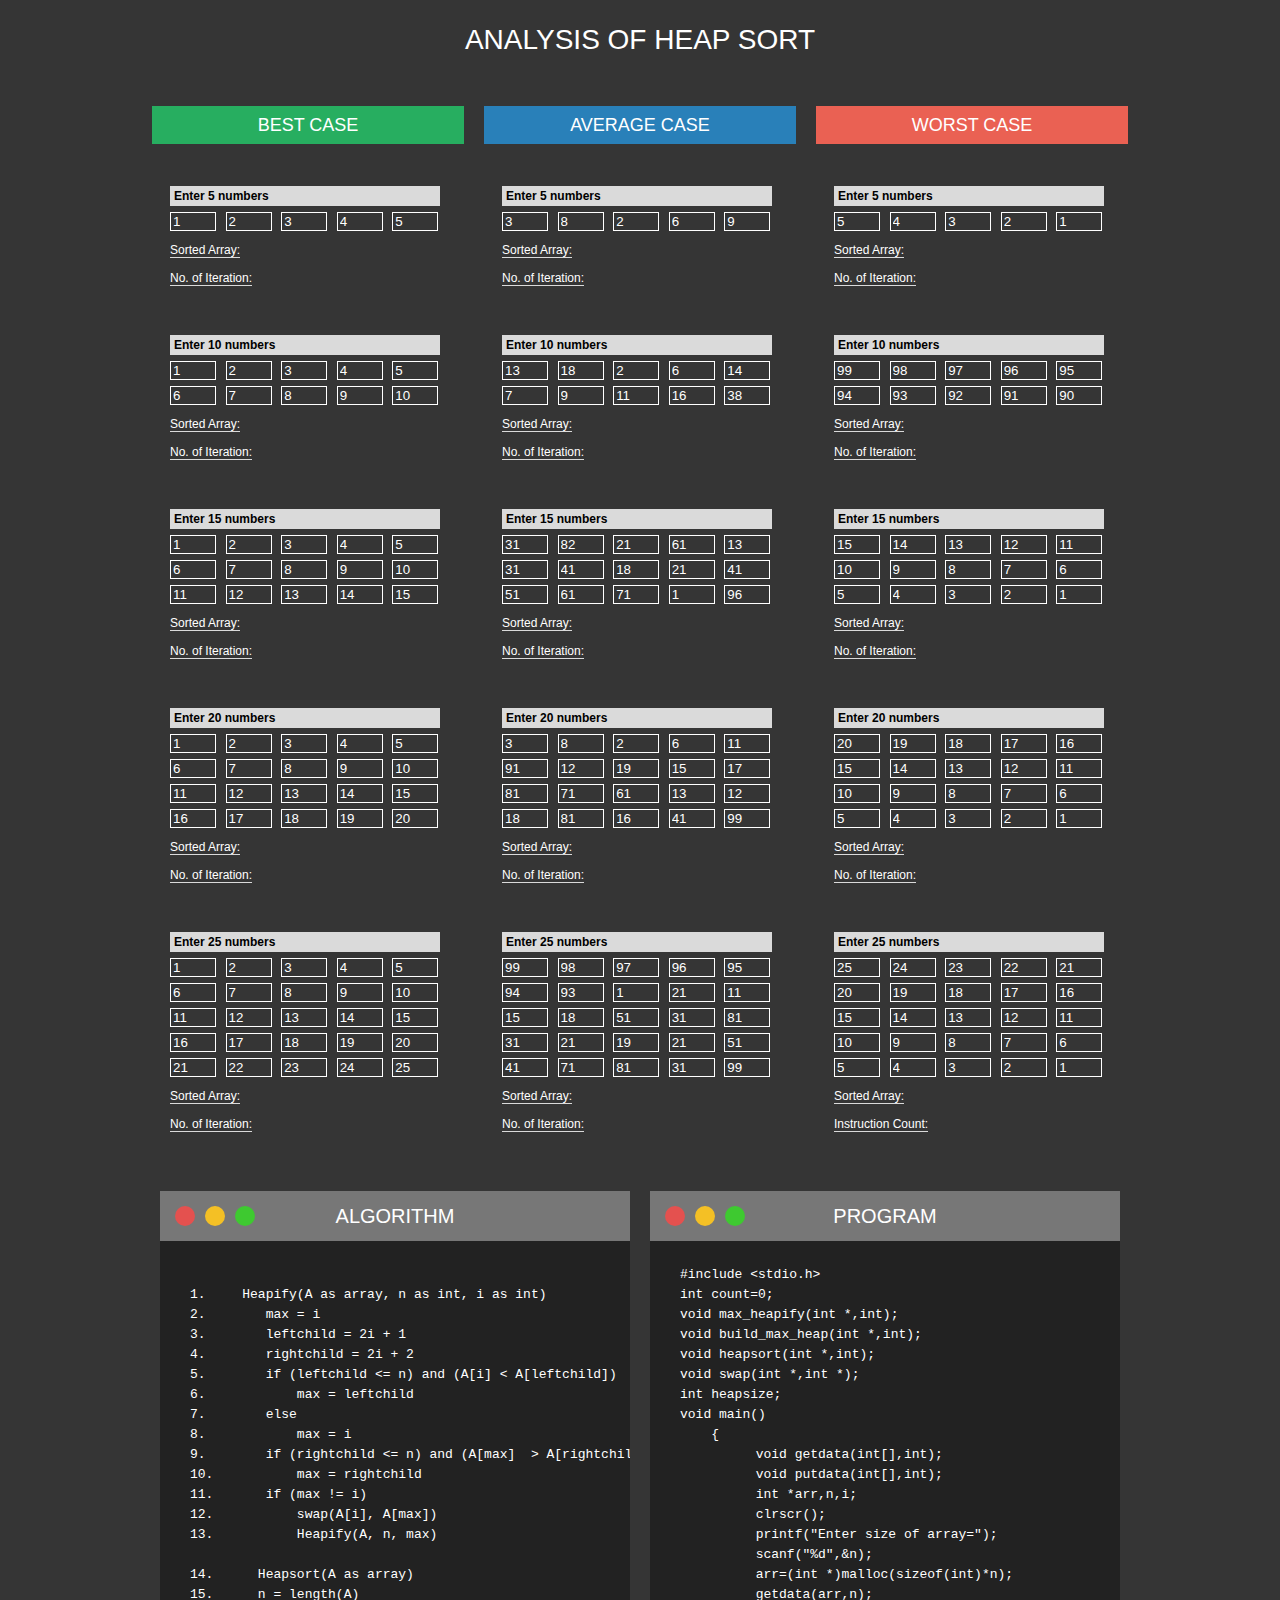
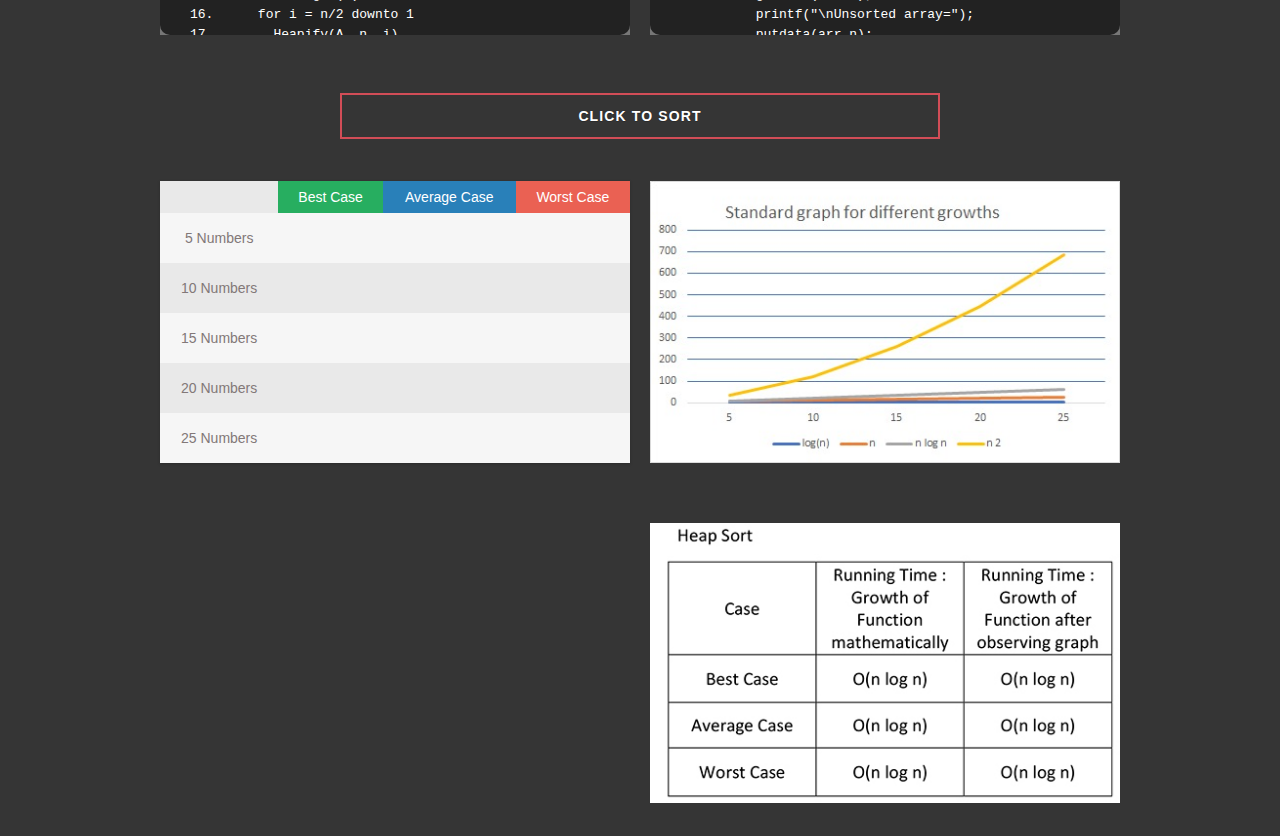
<file: Heapsort/simulation/index.html>
<!DOCTYPE html>
<html>
<head>
<title>Analysis of Heap Sort</title>
<meta name="viewport" content="width=device-width, initial-scale=1">
<link href="css/main.css" rel="stylesheet">
</head>
<body>
        <div class="top">
        <section class="top-section">
            <h1 class="main-heading">Analysis of Heap Sort</h1>
        </section>
		
    <section class="cases best-case">
    <h1 class="green">Best Case</h1>
    <div class="main">
      <h4 class="">Enter 5 numbers</h4>
      <div class="">
        <form class="form-data form1">
          <div class="form-group col-sm-1 col-sm-offset-1">
            <input type="text" class="form-control" id="num1" placeholder="num" value="1">
          </div>
          <div class="form-group col-sm-1">
            <input type="text" class="form-control" id="num2" placeholder="num" value="2">
          </div>
          <div class="form-group col-sm-1">
            <input type="text" class="form-control" id="num3" placeholder="num" value="3">
          </div>
          <div class="form-group col-sm-1">
            <input type="text" class="form-control" id="num4" placeholder="num" value="4">
          </div>
          <div class="form-group col-sm-1">
            <input type="text" class="form-control" id="num5" placeholder="num" value="5">
          </div>
        </form>
        <div class="sort-section">
            <p id="sort1" class="text-center"><span class="head">Sorted Array:</span><span class="sort-value"></span></p>
            <p class="comparison-count1"><span class="head">No. of Iteration:</span><span class="sort-value"></span></p>
        </div>
      </div>
    
    </div>
    <div class="main">
      <h4 class="">Enter 10 numbers</h4>
      <div class="">
        <form class="form-data form2">
          <div class="form-group col-sm-1 col-sm-offset-1">
            <input type="text" class="form-control" id="num11" placeholder="num" value="1">
          </div>
          <div class="form-group col-sm-1">
            <input type="text" class="form-control" id="num12" placeholder="num" value="2">
          </div>
          <div class="form-group col-sm-1">
            <input type="text" class="form-control" id="num13" placeholder="num" value="3">
          </div>
          <div class="form-group col-sm-1">
            <input type="text" class="form-control" id="num14" placeholder="num" value="4">
          </div>
          <div class="form-group col-sm-1">
            <input type="text" class="form-control" id="num15" placeholder="num" value="5">
          </div>
          <div class="form-group col-sm-1">
            <input type="text" class="form-control" id="num16" placeholder="num" value="6">
          </div>
          <div class="form-group col-sm-1">
            <input type="text" class="form-control" id="num17" placeholder="num" value="7">
          </div>
          <div class="form-group col-sm-1">
            <input type="text" class="form-control" id="num18" placeholder="num" value="8">
          </div>
          <div class="form-group col-sm-1">
            <input type="text" class="form-control" id="num19" placeholder="num" value="9">
          </div>
          <div class="form-group col-sm-1">
            <input type="text" class="form-control" id="num20" placeholder="num" value="10">
          </div>      
        </form>
        <div class="sort-section">
        <p id="sort2" class="text-center"><span class="head">Sorted Array:</span><span class="sort-value"></span></p>
        <p class="comparison-count2"><span class="head">No. of Iteration:</span><span class="sort-value"></span></p> </div>   
      </div>
    </div>
    <div class="main">
      <h4 class="">Enter 15 numbers</h4>
      <div class="">
        <form class="form-data form3">
          <div class="form-group col-sm-1 col-sm-offset-1">
            <input type="text" class="form-control" id="num21" placeholder="num" value="1">
          </div>
          <div class="form-group col-sm-1">
            <input type="text" class="form-control" id="num22" placeholder="num" value="2">
          </div>
          <div class="form-group col-sm-1">
            <input type="text" class="form-control" id="num23" placeholder="num" value="3">
          </div>
          <div class="form-group col-sm-1">
            <input type="text" class="form-control" id="num24" placeholder="num" value="4">
          </div>
          <div class="form-group col-sm-1">
            <input type="text" class="form-control" id="num25" placeholder="num" value="5">
          </div>
          <div class="form-group col-sm-1">
            <input type="text" class="form-control" id="num26" placeholder="num" value="6">
          </div>
          <div class="form-group col-sm-1">
            <input type="text" class="form-control" id="num27" placeholder="num" value="7">
          </div>
          <div class="form-group col-sm-1">
            <input type="text" class="form-control" id="num28" placeholder="num" value="8">
          </div>
          <div class="form-group col-sm-1">
            <input type="text" class="form-control" id="num29" placeholder="num" value="9">
          </div>
          <div class="form-group col-sm-1">
            <input type="text" class="form-control" id="num30" placeholder="num" value="10">
          </div>
          <div class="form-group col-sm-1">
            <input type="text" class="form-control" id="num31" placeholder="num" value="11">
          </div>  
          <div class="form-group col-sm-1">
            <input type="text" class="form-control" id="num32" placeholder="num" value="12">
          </div>  
          <div class="form-group col-sm-1">
            <input type="text" class="form-control" id="num33" placeholder="num" value="13">
          </div>  
          <div class="form-group col-sm-1">
            <input type="text" class="form-control" id="num34" placeholder="num" value="14">
          </div>  
          <div class="form-group col-sm-1">
            <input type="text" class="form-control" id="num35" placeholder="num" value="15">
          </div>        
        </form>
        <div class="sort-section">
        <p id="sort3" class="text-center"><span class="head">Sorted Array:</span><span class="sort-value"></span></p>
        <p class="comparison-count3"><span class="head">No. of Iteration:</span><span class="sort-value"></span></p>   
        </div> 
      </div>
    </div>
    <div class="main">
      <h4 class="">Enter 20 numbers</h4>
      <div class="">
        <form class="form-data form4">
          <div class="form-group col-sm-1 col-sm-offset-1">
            <input type="text" class="form-control" id="num41" placeholder="num" value="1">
          </div>
          <div class="form-group col-sm-1">
            <input type="text" class="form-control" id="num42" placeholder="num" value="2">
          </div>
          <div class="form-group col-sm-1">
            <input type="text" class="form-control" id="num43" placeholder="num" value="3">
          </div>
          <div class="form-group col-sm-1">
            <input type="text" class="form-control" id="num44" placeholder="num" value="4">
          </div>
          <div class="form-group col-sm-1">
            <input type="text" class="form-control" id="num45" placeholder="num" value="5">
          </div>
          <div class="form-group col-sm-1">
            <input type="text" class="form-control" id="num46" placeholder="num" value="6">
          </div>
          <div class="form-group col-sm-1">
            <input type="text" class="form-control" id="num47" placeholder="num" value="7">
          </div>
          <div class="form-group col-sm-1">
            <input type="text" class="form-control" id="num48" placeholder="num" value="8">
          </div>
          <div class="form-group col-sm-1">
            <input type="text" class="form-control" id="num49" placeholder="num" value="9">
          </div>
          <div class="form-group col-sm-1">
            <input type="text" class="form-control" id="num50" placeholder="num" value="10">
          </div>
          <div class="form-group col-sm-1">
            <input type="text" class="form-control" id="num51" placeholder="num" value="11">
          </div>  
          <div class="form-group col-sm-1">
            <input type="text" class="form-control" id="num52" placeholder="num" value="12">
          </div>  
          <div class="form-group col-sm-1">
            <input type="text" class="form-control" id="num53" placeholder="num" value="13">
          </div>  
          <div class="form-group col-sm-1">
            <input type="text" class="form-control" id="num54" placeholder="num" value="14">
          </div>  
          <div class="form-group col-sm-1">
            <input type="text" class="form-control" id="num55" placeholder="num" value="15">
          </div>    
          <div class="form-group col-sm-1">
            <input type="text" class="form-control" id="num56" placeholder="num" value="16">
          </div> 
          <div class="form-group col-sm-1">
            <input type="text" class="form-control" id="num57" placeholder="num" value="17">
          </div>
          <div class="form-group col-sm-1">
            <input type="text" class="form-control" id="num58" placeholder="num" value="18">
          </div> 
          <div class="form-group col-sm-1">
            <input type="text" class="form-control" id="num59" placeholder="num" value="19">
          </div> 
          <div class="form-group col-sm-1">
            <input type="text" class="form-control" id="num60" placeholder="num" value="20">
          </div>       
        </form>
        <div class="sort-section">
        <p id="sort4" class="text-center"><span class="head">Sorted Array:</span><span class="sort-value"></span></p>
        <p class="comparison-count4"><span class="head">No. of Iteration:</span><span class="sort-value"></span></p>   
        </div> 
      </div>
    </div>
    <div class="main">
      <h4 class="">Enter 25 numbers</h4>
      <div class="">
        <form class="form-data form5">
          <div class="form-group col-sm-1 col-sm-offset-1">
            <input type="text" class="form-control" id="num71" placeholder="num" value="1">
          </div>
          <div class="form-group col-sm-1">
            <input type="text" class="form-control" id="num72" placeholder="num" value="2">
          </div>
          <div class="form-group col-sm-1">
            <input type="text" class="form-control" id="num73" placeholder="num" value="3">
          </div>
          <div class="form-group col-sm-1">
            <input type="text" class="form-control" id="num74" placeholder="num" value="4">
          </div>
          <div class="form-group col-sm-1">
            <input type="text" class="form-control" id="num75" placeholder="num" value="5">
          </div>
          <div class="form-group col-sm-1">
            <input type="text" class="form-control" id="num76" placeholder="num" value="6">
          </div>
          <div class="form-group col-sm-1">
            <input type="text" class="form-control" id="num77" placeholder="num" value="7">
          </div>
          <div class="form-group col-sm-1">
            <input type="text" class="form-control" id="num78" placeholder="num" value="8">
          </div>
          <div class="form-group col-sm-1">
            <input type="text" class="form-control" id="num79" placeholder="num" value="9">
          </div>
          <div class="form-group col-sm-1">
            <input type="text" class="form-control" id="num80" placeholder="num" value="10">
          </div>
          <div class="form-group col-sm-1">
            <input type="text" class="form-control" id="num81" placeholder="num" value="11">
          </div>  
          <div class="form-group col-sm-1">
            <input type="text" class="form-control" id="num82" placeholder="num" value="12">
          </div>  
          <div class="form-group col-sm-1">
            <input type="text" class="form-control" id="num83" placeholder="num" value="13">
          </div>  
          <div class="form-group col-sm-1">
            <input type="text" class="form-control" id="num84" placeholder="num" value="14">
          </div>  
          <div class="form-group col-sm-1">
            <input type="text" class="form-control" id="num85" placeholder="num" value="15">
          </div>    
          <div class="form-group col-sm-1">
            <input type="text" class="form-control" id="num86" placeholder="num" value="16">
          </div> 
          <div class="form-group col-sm-1">
            <input type="text" class="form-control" id="num87" placeholder="num" value="17">
          </div>
          <div class="form-group col-sm-1">
            <input type="text" class="form-control" id="num88" placeholder="num" value="18">
          </div> 
          <div class="form-group col-sm-1">
            <input type="text" class="form-control" id="num89" placeholder="num" value="19">
          </div> 
          <div class="form-group col-sm-1">
            <input type="text" class="form-control" id="num90" placeholder="num" value="20">
          </div>
          <div class="form-group col-sm-1">
            <input type="text" class="form-control" id="num91" placeholder="num" value="21">
          </div>
          <div class="form-group col-sm-1">
            <input type="text" class="form-control" id="num92" placeholder="num" value="22">
          </div>
          <div class="form-group col-sm-1">
            <input type="text" class="form-control" id="num93" placeholder="num" value="23">
          </div>
          <div class="form-group col-sm-1">
            <input type="text" class="form-control" id="num94" placeholder="num" value="24">
          </div>
          <div class="form-group col-sm-1">
            <input type="text" class="form-control" id="num95" placeholder="num" value="25">
          </div>      
        </form>
        <div class="sort-section">
        <p id="sort5" class="text-center"><span class="head">Sorted Array:</span><span class="sort-value"></span></p>
        <p class="comparison-count5"><span class="head">No. of Iteration:</span><span class="sort-value"></span></p>
        </div>    
      </div>
    </div>
</section>
<section class="cases average-case">
  <h1 class="blue">Average Case</h1>
  <div class="main">
    <h4 class="">Enter 5 numbers</h4>
    <div class="">
      <form class="form-data form6">
        <div class="form-group col-sm-1 col-sm-offset-1">
          <input type="text" class="form-control" id="num1" placeholder="num" value="3">
        </div>
        <div class="form-group col-sm-1">
          <input type="text" class="form-control" id="num2" placeholder="num" value="8">
        </div>
        <div class="form-group col-sm-1">
          <input type="text" class="form-control" id="num3" placeholder="num" value="2">
        </div>
        <div class="form-group col-sm-1">
          <input type="text" class="form-control" id="num4" placeholder="num" value="6">
        </div>
        <div class="form-group col-sm-1">
          <input type="text" class="form-control" id="num5" placeholder="num" value="9">
        </div>
      </form>
      <div class="sort-section">
      <p id="sort6" class="text-center"><span class="head">Sorted Array:</span><span class="sort-value"></span></p>
      <p class="comparison-count6"><span class="head">No. of Iteration:</span><span class="sort-value"></span></p>
      </div>
    </div>
  
  </div>
  <div class="main">
    <h4 class="">Enter 10 numbers</h4>
    <div class="">
      <form class="form-data form7">
        <div class="form-group col-sm-1 col-sm-offset-1">
          <input type="text" class="form-control" id="num11" placeholder="num" value="13">
        </div>
        <div class="form-group col-sm-1">
          <input type="text" class="form-control" id="num12" placeholder="num" value="18">
        </div>
        <div class="form-group col-sm-1">
          <input type="text" class="form-control" id="num13" placeholder="num" value="2">
        </div>
        <div class="form-group col-sm-1">
          <input type="text" class="form-control" id="num14" placeholder="num" value="6">
        </div>
        <div class="form-group col-sm-1">
          <input type="text" class="form-control" id="num15" placeholder="num" value="14">
        </div>
        <div class="form-group col-sm-1">
          <input type="text" class="form-control" id="num16" placeholder="num" value="7">
        </div>
        <div class="form-group col-sm-1">
          <input type="text" class="form-control" id="num17" placeholder="num" value="9">
        </div>
        <div class="form-group col-sm-1">
          <input type="text" class="form-control" id="num18" placeholder="num" value="11">
        </div>
        <div class="form-group col-sm-1">
          <input type="text" class="form-control" id="num19" placeholder="num" value="16">
        </div>
        <div class="form-group col-sm-1">
          <input type="text" class="form-control" id="num20" placeholder="num" value="38">
        </div>      
      </form>
      <div class="sort-section">
      <p id="sort7" class="text-center"><span class="head">Sorted Array:</span><span class="sort-value"></span></p>
      <p class="comparison-count7"><span class="head">No. of Iteration:</span><span class="sort-value"></span></p>
      </div>    
    </div>
  </div>
  <div class="main">
    <h4 class="">Enter 15 numbers</h4>
    <div class="">
      <form class="form-data form8">
        <div class="form-group col-sm-1 col-sm-offset-1">
          <input type="text" class="form-control" id="num21" placeholder="num" value="31">
        </div>
        <div class="form-group col-sm-1">
          <input type="text" class="form-control" id="num22" placeholder="num" value="82">
        </div>
        <div class="form-group col-sm-1">
          <input type="text" class="form-control" id="num23" placeholder="num" value="21">
        </div>
        <div class="form-group col-sm-1">
          <input type="text" class="form-control" id="num24" placeholder="num" value="61">
        </div>
        <div class="form-group col-sm-1">
          <input type="text" class="form-control" id="num25" placeholder="num" value="13">
        </div>
        <div class="form-group col-sm-1">
          <input type="text" class="form-control" id="num26" placeholder="num" value="31">
        </div>
        <div class="form-group col-sm-1">
          <input type="text" class="form-control" id="num27" placeholder="num" value="41">
        </div>
        <div class="form-group col-sm-1">
          <input type="text" class="form-control" id="num28" placeholder="num" value="18">
        </div>
        <div class="form-group col-sm-1">
          <input type="text" class="form-control" id="num29" placeholder="num" value="21">
        </div>
        <div class="form-group col-sm-1">
          <input type="text" class="form-control" id="num30" placeholder="num" value="41">
        </div>
        <div class="form-group col-sm-1">
          <input type="text" class="form-control" id="num31" placeholder="num" value="51">
        </div>  
        <div class="form-group col-sm-1">
          <input type="text" class="form-control" id="num32" placeholder="num" value="61">
        </div>  
        <div class="form-group col-sm-1">
          <input type="text" class="form-control" id="num33" placeholder="num" value="71">
        </div>  
        <div class="form-group col-sm-1">
          <input type="text" class="form-control" id="num34" placeholder="num" value="1">
        </div>  
        <div class="form-group col-sm-1">
          <input type="text" class="form-control" id="num35" placeholder="num" value="96">
        </div>        
      </form>
      <div class="sort-section">
      <p id="sort8" class="text-center"><span class="head">Sorted Array:</span><span class="sort-value"></span></p>
      <p class="comparison-count8"><span class="head">No. of Iteration:</span><span class="sort-value"></span></p>  
      </div>  
    </div>
  </div>
  <div class="main">
    <h4 class="">Enter 20 numbers</h4>
    <div class="">
      <form class="form-data form9">
        <div class="form-group col-sm-1 col-sm-offset-1">
          <input type="text" class="form-control" id="num41" placeholder="num" value="3">
        </div>
        <div class="form-group col-sm-1">
          <input type="text" class="form-control" id="num42" placeholder="num" value="8">
        </div>
        <div class="form-group col-sm-1">
          <input type="text" class="form-control" id="num43" placeholder="num" value="2">
        </div>
        <div class="form-group col-sm-1">
          <input type="text" class="form-control" id="num44" placeholder="num" value="6">
        </div>
        <div class="form-group col-sm-1">
          <input type="text" class="form-control" id="num45" placeholder="num" value="11">
        </div>
        <div class="form-group col-sm-1">
          <input type="text" class="form-control" id="num46" placeholder="num" value="91">
        </div>
        <div class="form-group col-sm-1">
          <input type="text" class="form-control" id="num47" placeholder="num" value="12">
        </div>
        <div class="form-group col-sm-1">
          <input type="text" class="form-control" id="num48" placeholder="num" value="19">
        </div>
        <div class="form-group col-sm-1">
          <input type="text" class="form-control" id="num49" placeholder="num" value="15">
        </div>
        <div class="form-group col-sm-1">
          <input type="text" class="form-control" id="num50" placeholder="num" value="17">
        </div>
        <div class="form-group col-sm-1">
          <input type="text" class="form-control" id="num51" placeholder="num" value="81">
        </div>  
        <div class="form-group col-sm-1">
          <input type="text" class="form-control" id="num52" placeholder="num" value="71">
        </div>  
        <div class="form-group col-sm-1">
          <input type="text" class="form-control" id="num53" placeholder="num" value="61">
        </div>  
        <div class="form-group col-sm-1">
          <input type="text" class="form-control" id="num54" placeholder="num" value="13">
        </div>  
        <div class="form-group col-sm-1">
          <input type="text" class="form-control" id="num55" placeholder="num" value="12">
        </div>    
        <div class="form-group col-sm-1">
          <input type="text" class="form-control" id="num56" placeholder="num" value="18">
        </div> 
        <div class="form-group col-sm-1">
          <input type="text" class="form-control" id="num57" placeholder="num" value="81">
        </div>
        <div class="form-group col-sm-1">
          <input type="text" class="form-control" id="num58" placeholder="num" value="16">
        </div> 
        <div class="form-group col-sm-1">
          <input type="text" class="form-control" id="num59" placeholder="num" value="41">
        </div> 
        <div class="form-group col-sm-1">
          <input type="text" class="form-control" id="num60" placeholder="num" value="99">
        </div>       
      </form>
      <div class="sort-section">
      <p id="sort9" class="text-center"><span class="head">Sorted Array:</span><span class="sort-value"></span></p>
      <p class="comparison-count9"><span class="head">No. of Iteration:</span><span class="sort-value"></span></p>
      </div>    
    </div>
  </div>
  <div class="main">
    <h4 class="">Enter 25 numbers</h4>
    <div class="">
      <form class="form-data form10">
        <div class="form-group col-sm-1 col-sm-offset-1">
          <input type="text" class="form-control" id="num71" placeholder="num" value="99">
        </div>
        <div class="form-group col-sm-1">
          <input type="text" class="form-control" id="num72" placeholder="num" value="98">
        </div>
        <div class="form-group col-sm-1">
          <input type="text" class="form-control" id="num73" placeholder="num" value="97">
        </div>
        <div class="form-group col-sm-1">
          <input type="text" class="form-control" id="num74" placeholder="num" value="96">
        </div>
        <div class="form-group col-sm-1">
          <input type="text" class="form-control" id="num75" placeholder="num" value="95">
        </div>
        <div class="form-group col-sm-1">
          <input type="text" class="form-control" id="num76" placeholder="num" value="94">
        </div>
        <div class="form-group col-sm-1">
          <input type="text" class="form-control" id="num77" placeholder="num" value="93">
        </div>
        <div class="form-group col-sm-1">
          <input type="text" class="form-control" id="num78" placeholder="num" value="1">
        </div>
        <div class="form-group col-sm-1">
          <input type="text" class="form-control" id="num79" placeholder="num" value="21">
        </div>
        <div class="form-group col-sm-1">
          <input type="text" class="form-control" id="num80" placeholder="num" value="11">
        </div>
        <div class="form-group col-sm-1">
          <input type="text" class="form-control" id="num81" placeholder="num" value="15">
        </div>  
        <div class="form-group col-sm-1">
          <input type="text" class="form-control" id="num82" placeholder="num" value="18">
        </div>  
        <div class="form-group col-sm-1">
          <input type="text" class="form-control" id="num83" placeholder="num" value="51">
        </div>  
        <div class="form-group col-sm-1">
          <input type="text" class="form-control" id="num84" placeholder="num" value="31">
        </div>  
        <div class="form-group col-sm-1">
          <input type="text" class="form-control" id="num85" placeholder="num" value="81">
        </div>    
        <div class="form-group col-sm-1">
          <input type="text" class="form-control" id="num86" placeholder="num" value="31">
        </div> 
        <div class="form-group col-sm-1">
          <input type="text" class="form-control" id="num87" placeholder="num" value="21">
        </div>
        <div class="form-group col-sm-1">
          <input type="text" class="form-control" id="num88" placeholder="num" value="19">
        </div> 
        <div class="form-group col-sm-1">
          <input type="text" class="form-control" id="num89" placeholder="num" value="21">
        </div> 
        <div class="form-group col-sm-1">
          <input type="text" class="form-control" id="num90" placeholder="num" value="51">
        </div>
        <div class="form-group col-sm-1">
          <input type="text" class="form-control" id="num91" placeholder="num" value="41">
        </div>
        <div class="form-group col-sm-1">
          <input type="text" class="form-control" id="num92" placeholder="num" value="71">
        </div>
        <div class="form-group col-sm-1">
          <input type="text" class="form-control" id="num93" placeholder="num" value="81">
        </div>
        <div class="form-group col-sm-1">
          <input type="text" class="form-control" id="num94" placeholder="num" value="31">
        </div>
        <div class="form-group col-sm-1">
          <input type="text" class="form-control" id="num95" placeholder="num" value="99">
        </div>      
      </form>
      <div class="sort-section">
      <p id="sort10" class="text-center"><span class="head">Sorted Array:</span><span class="sort-value"></span></p>
      <p class="comparison-count10"><span class="head">No. of Iteration:</span><span class="sort-value"></span></p> 
      </div>   
    </div>
  </div>
  </section>

  <section class="cases worst-case">
  
  <h1 class="red">Worst Case</h1>
  <div class="main">
    <h4 class="">Enter 5 numbers</h4>
    <div class="">
      <form class="form-data form11">
        <div class="form-group col-sm-1 col-sm-offset-1">
          <input type="text" class="form-control" id="num1" placeholder="num" value="5">
        </div>
        <div class="form-group col-sm-1">
          <input type="text" class="form-control" id="num2" placeholder="num" value="4">
        </div>
        <div class="form-group col-sm-1">
          <input type="text" class="form-control" id="num3" placeholder="num" value="3">
        </div>
        <div class="form-group col-sm-1">
          <input type="text" class="form-control" id="num4" placeholder="num" value="2">
        </div>
        <div class="form-group col-sm-1">
          <input type="text" class="form-control" id="num5" placeholder="num" value="1">
        </div>
      </form>
      <div class="sort-section">
      <p id="sort11" class="text-center"><span class="head">Sorted Array:</span><span class="sort-value"></span></p>
      <p class="comparison-count11"><span class="head">No. of Iteration:</span><span class="sort-value"></span></p>
      </div>
    </div>
  
  </div>
  <div class="main">
    <h4 class="">Enter 10 numbers</h4>
    <div class="">
      <form class="form-data form12">
        <div class="form-group col-sm-1 col-sm-offset-1">
          <input type="text" class="form-control" id="num11" placeholder="num" value="99">
        </div>
        <div class="form-group col-sm-1">
          <input type="text" class="form-control" id="num12" placeholder="num" value="98">
        </div>
        <div class="form-group col-sm-1">
          <input type="text" class="form-control" id="num13" placeholder="num" value="97">
        </div>
        <div class="form-group col-sm-1">
          <input type="text" class="form-control" id="num14" placeholder="num" value="96">
        </div>
        <div class="form-group col-sm-1">
          <input type="text" class="form-control" id="num15" placeholder="num" value="95">
        </div>
        <div class="form-group col-sm-1">
          <input type="text" class="form-control" id="num16" placeholder="num" value="94">
        </div>
        <div class="form-group col-sm-1">
          <input type="text" class="form-control" id="num17" placeholder="num" value="93">
        </div>
        <div class="form-group col-sm-1">
          <input type="text" class="form-control" id="num18" placeholder="num" value="92">
        </div>
        <div class="form-group col-sm-1">
          <input type="text" class="form-control" id="num19" placeholder="num" value="91">
        </div>
        <div class="form-group col-sm-1">
          <input type="text" class="form-control" id="num20" placeholder="num" value="90">
        </div>      
      </form>
      <div class="sort-section">
      <p id="sort12" class="text-center"><span class="head">Sorted Array:</span><span class="sort-value"></span></p>
      <p class="comparison-count12"><span class="head">No. of Iteration:</span><span class="sort-value"></span></p>    
      </div>
    </div>
  </div>
  <div class="main">
    <h4 class="">Enter 15 numbers</h4>
    <div class="">
      <form class="form-data form13">
        <div class="form-group col-sm-1 col-sm-offset-1">
          <input type="text" class="form-control" id="num21" placeholder="num" value="15">
        </div>
        <div class="form-group col-sm-1">
          <input type="text" class="form-control" id="num22" placeholder="num" value="14">
        </div>
        <div class="form-group col-sm-1">
          <input type="text" class="form-control" id="num23" placeholder="num" value="13">
        </div>
        <div class="form-group col-sm-1">
          <input type="text" class="form-control" id="num24" placeholder="num" value="12">
        </div>
        <div class="form-group col-sm-1">
          <input type="text" class="form-control" id="num25" placeholder="num" value="11">
        </div>
        <div class="form-group col-sm-1">
          <input type="text" class="form-control" id="num26" placeholder="num" value="10">
        </div>
        <div class="form-group col-sm-1">
          <input type="text" class="form-control" id="num27" placeholder="num" value="9">
        </div>
        <div class="form-group col-sm-1">
          <input type="text" class="form-control" id="num28" placeholder="num" value="8">
        </div>
        <div class="form-group col-sm-1">
          <input type="text" class="form-control" id="num29" placeholder="num" value="7">
        </div>
        <div class="form-group col-sm-1">
          <input type="text" class="form-control" id="num30" placeholder="num" value="6">
        </div>
        <div class="form-group col-sm-1">
          <input type="text" class="form-control" id="num31" placeholder="num" value="5">
        </div>  
        <div class="form-group col-sm-1">
          <input type="text" class="form-control" id="num32" placeholder="num" value="4">
        </div>  
        <div class="form-group col-sm-1">
          <input type="text" class="form-control" id="num33" placeholder="num" value="3">
        </div>  
        <div class="form-group col-sm-1">
          <input type="text" class="form-control" id="num34" placeholder="num" value="2">
        </div>  
        <div class="form-group col-sm-1">
          <input type="text" class="form-control" id="num35" placeholder="num" value="1">
        </div>        
      </form>
      <div class="sort-section">
      <p id="sort13" class="text-center"><span class="head">Sorted Array:</span><span class="sort-value"></span></p>
      <p class="comparison-count13"><span class="head">No. of Iteration:</span><span class="sort-value"></span></p>  
      </div>  
    </div>
  </div>
  <div class="main">
    <h4 class="">Enter 20 numbers</h4>
    <div class="">
      <form class="form-data form14">
        <div class="form-group col-sm-1 col-sm-offset-1">
          <input type="text" class="form-control" id="num41" placeholder="num" value="20">
        </div>
        <div class="form-group col-sm-1">
          <input type="text" class="form-control" id="num42" placeholder="num" value="19">
        </div>
        <div class="form-group col-sm-1">
          <input type="text" class="form-control" id="num43" placeholder="num" value="18">
        </div>
        <div class="form-group col-sm-1">
          <input type="text" class="form-control" id="num44" placeholder="num" value="17">
        </div>
        <div class="form-group col-sm-1">
          <input type="text" class="form-control" id="num45" placeholder="num" value="16">
        </div>
        <div class="form-group col-sm-1">
          <input type="text" class="form-control" id="num46" placeholder="num" value="15">
        </div>
        <div class="form-group col-sm-1">
          <input type="text" class="form-control" id="num47" placeholder="num" value="14">
        </div>
        <div class="form-group col-sm-1">
          <input type="text" class="form-control" id="num48" placeholder="num" value="13">
        </div>
        <div class="form-group col-sm-1">
          <input type="text" class="form-control" id="num49" placeholder="num" value="12">
        </div>
        <div class="form-group col-sm-1">
          <input type="text" class="form-control" id="num50" placeholder="num" value="11">
        </div>
        <div class="form-group col-sm-1">
          <input type="text" class="form-control" id="num51" placeholder="num" value="10">
        </div>  
        <div class="form-group col-sm-1">
          <input type="text" class="form-control" id="num52" placeholder="num" value="9">
        </div>  
        <div class="form-group col-sm-1">
          <input type="text" class="form-control" id="num53" placeholder="num" value="8">
        </div>  
        <div class="form-group col-sm-1">
          <input type="text" class="form-control" id="num54" placeholder="num" value="7">
        </div>  
        <div class="form-group col-sm-1">
          <input type="text" class="form-control" id="num55" placeholder="num" value="6">
        </div>    
        <div class="form-group col-sm-1">
          <input type="text" class="form-control" id="num56" placeholder="num" value="5">
        </div> 
        <div class="form-group col-sm-1">
          <input type="text" class="form-control" id="num57" placeholder="num" value="4">
        </div>
        <div class="form-group col-sm-1">
          <input type="text" class="form-control" id="num58" placeholder="num" value="3">
        </div> 
        <div class="form-group col-sm-1">
          <input type="text" class="form-control" id="num59" placeholder="num" value="2">
        </div> 
        <div class="form-group col-sm-1">
          <input type="text" class="form-control" id="num60" placeholder="num" value="1">
        </div>       
      </form>
      <div class="sort-section">
      <p id="sort14" class="text-center"><span class="head">Sorted Array:</span><span class="sort-value"></span></p>
      <p class="comparison-count14"><span class="head">No. of Iteration:</span><span class="sort-value"></span></p> 
      </div>   
    </div>
  </div>
  <div class="main">
    <h4 class="">Enter 25 numbers</h4>
    <div class="">
      <form class="form-data form15">
        <div class="form-group col-sm-1 col-sm-offset-1">
          <input type="text" class="form-control" id="num71" placeholder="num" value="25">
        </div>
        <div class="form-group col-sm-1">
          <input type="text" class="form-control" id="num72" placeholder="num" value="24">
        </div>
        <div class="form-group col-sm-1">
          <input type="text" class="form-control" id="num73" placeholder="num" value="23">
        </div>
        <div class="form-group col-sm-1">
          <input type="text" class="form-control" id="num74" placeholder="num" value="22">
        </div>
        <div class="form-group col-sm-1">
          <input type="text" class="form-control" id="num75" placeholder="num" value="21">
        </div>
        <div class="form-group col-sm-1">
          <input type="text" class="form-control" id="num76" placeholder="num" value="20">
        </div>
        <div class="form-group col-sm-1">
          <input type="text" class="form-control" id="num77" placeholder="num" value="19">
        </div>
        <div class="form-group col-sm-1">
          <input type="text" class="form-control" id="num78" placeholder="num" value="18">
        </div>
        <div class="form-group col-sm-1">
          <input type="text" class="form-control" id="num79" placeholder="num" value="17">
        </div>
        <div class="form-group col-sm-1">
          <input type="text" class="form-control" id="num80" placeholder="num" value="16">
        </div>
        <div class="form-group col-sm-1">
          <input type="text" class="form-control" id="num81" placeholder="num" value="15">
        </div>  
        <div class="form-group col-sm-1">
          <input type="text" class="form-control" id="num82" placeholder="num" value="14">
        </div>  
        <div class="form-group col-sm-1">
          <input type="text" class="form-control" id="num83" placeholder="num" value="13">
        </div>  
        <div class="form-group col-sm-1">
          <input type="text" class="form-control" id="num84" placeholder="num" value="12">
        </div>  
        <div class="form-group col-sm-1">
          <input type="text" class="form-control" id="num85" placeholder="num" value="11">
        </div>    
        <div class="form-group col-sm-1">
          <input type="text" class="form-control" id="num86" placeholder="num" value="10">
        </div> 
        <div class="form-group col-sm-1">
          <input type="text" class="form-control" id="num87" placeholder="num" value="9">
        </div>
        <div class="form-group col-sm-1">
          <input type="text" class="form-control" id="num88" placeholder="num" value="8">
        </div> 
        <div class="form-group col-sm-1">
          <input type="text" class="form-control" id="num89" placeholder="num" value="7">
        </div> 
        <div class="form-group col-sm-1">
          <input type="text" class="form-control" id="num90" placeholder="num" value="6">
        </div>
        <div class="form-group col-sm-1">
          <input type="text" class="form-control" id="num91" placeholder="num" value="5">
        </div>
        <div class="form-group col-sm-1">
          <input type="text" class="form-control" id="num92" placeholder="num" value="4">
        </div>
        <div class="form-group col-sm-1">
          <input type="text" class="form-control" id="num93" placeholder="num" value="3">
        </div>
        <div class="form-group col-sm-1">
          <input type="text" class="form-control" id="num94" placeholder="num" value="2">
        </div>
        <div class="form-group col-sm-1">
          <input type="text" class="form-control" id="num95" placeholder="num" value="1">
        </div>      
      </form>
      <div class="sort-section">
      <p id="sort15" class="text-center"><span class="head">Sorted Array:</span><span class="sort-value"></span></p>
      <p class="comparison-count15"><span class="head">Instruction Count:</span><span class="sort-value"></span></p>
      </div>
    </div>
  </div>
</section>
<section class="cases algo">
        
  <div class="window">
      <div class="icons"><span></span></div>
      <div class="title">Algorithm</div>
      <pre class="lang-c">
  <code>
 
1.	 Heapify(A as array, n as int, i as int)
2.	    max = i
3.	    leftchild = 2i + 1
4.	    rightchild = 2i + 2
5.	    if (leftchild &lt= n) and (A[i] &lt A[leftchild])
6.	        max = leftchild
7.	    else 
8.	        max = i
9.	    if (rightchild &lt= n) and (A[max]  > A[rightchild])
10.	        max = rightchild
11.	    if (max != i)
12.	        swap(A[i], A[max])
13.	        Heapify(A, n, max)

14.	   Heapsort(A as array) 
15.	   n = length(A)
16.	   for i = n/2 downto 1   
17.	     Heapify(A, n ,i)
18.	   for i = n downto 2
19.	     exchange A[1] with A[i]
20.	     A.heapsize = A.heapsize - 1
21.	     Heapify(A, i, 0)

  </code></pre>
    </div>
      </section>
      <section class="cases algo">
  <div class="window">
      <div class="icons"><span></span></div>
      <div class="title">Program</div>
      <pre class="lang-c">
  <code>
#include &lt;stdio.h&gt;
int count=0;
void max_heapify(int *,int);
void build_max_heap(int *,int);
void heapsort(int *,int);
void swap(int *,int *);
int heapsize;
void main()
    {
	    void getdata(int[],int);
	    void putdata(int[],int);
	    int *arr,n,i;
	    clrscr();
	    printf("Enter size of array=");
	    scanf("%d",&n);
	    arr=(int *)malloc(sizeof(int)*n);
	    getdata(arr,n);
	    printf("\nUnsorted array=");
	    putdata(arr,n);

	    
	    heapsort(arr,n);
	    printf("\nSorted array=");
	    putdata(arr,n);
	    printf("\nCount=%d",count);

	    getch();
    }

void heapsort(int *arr,int len)
 {
   
	int i;
   count++;
   build_max_heap(arr,len);
     count++;
    for(i= len-1;i>=1;i--)
    {
	 count++;
	swap(&arr[0],&arr[i]);
	 count++;
	heapsize = heapsize -1;
	 count++;
	max_heapify(arr,0);
	 count++;
    }
 }
void max_heapify(int *arr,int i)
{
    int l=2*i,r=2*i+1,largest;
    count++;
    if(l&lt;heapsize && arr[l]>arr[i])
	 {
		count++;
		largest = l;
		count++;
	 }
	else
	{
		count++;
		largest = i;
		count++;
	}
	  count++;
    if(r &lt; heapsize && arr[r]>arr[largest])
    {
		count++;
		largest = r;
		count++;
    }
     count++;
    if(largest != i)
    {
		count++;
		swap(&arr[i],&arr[largest]);
		count++;
		max_heapify(arr,largest);
		count++;
    }
}
void build_max_heap(int *arr,int len)
{
    heapsize = len;
    int i;
    count++;
    for(i =len/2;i>=0;i--)
    {
	count++;
	max_heapify(arr,i);
	count++;
    }
}
void swap(int *a ,int *b)
{
    int temp = *a;
    *a= *b;
    *b= temp;
}

void getdata(int x[10],int n)
{
     int k;
     printf("\nEnter the %d elements for sorting=\n",n);
     for(k=0;k&lt;n;k++)
     {
      scanf( "%d" ,&x[k]);
     }
}
void putdata(int x[10], int n)
{
	int k;
	for(k=0;k &lt; n;k++)
	{
	      printf( "%d" ,x[k]);
	}
	 printf("\n");
}

	    </code></pre>
      </div>
      </section>

              <section class="button-section">
                <div class="sort col-md-3 col-sm-3 col-xs-6"> <a href="#" class="btn btn-sm animated-button victoria-one">Click to Sort</a> </div>
            </section>                 
              
              <section class="cases algo table-data">           
                <div class="table">
                
                    <div class="row header">
                      <div class="cell">
                        
                      </div>
                      <div class="cell green">
                        Best Case
                      </div>
                      <div class="cell blue">
                        Average Case
                      </div>
                      <div class="cell red">
                        Worst Case
                      </div>
                    </div>
                    
                    <div class="row">
                      <div class="cell no-of-array">5 Numbers</div>
                      <div class="cell comparison-count1"><span class="sort-value"></span></div>
                      <div class="cell comparison-count6"><span class="sort-value"></span></div>
                      <div class="cell comparison-count11"><span class="sort-value"></span></div>
                    </div>
                    
                    <div class="row">
                        <div class="cell no-of-array">10 Numbers</div>
                        <div class="cell comparison-count2"><span class="sort-value"></span></div>
                        <div class="cell comparison-count7"><span class="sort-value"></span></div>
                        <div class="cell comparison-count12"><span class="sort-value"></span></div>
                      </div>
                      <div class="row">
                        <div class="cell no-of-array">15 Numbers</div>
                        <div class="cell comparison-count3"><span class="sort-value"></span></div>
                        <div class="cell comparison-count8"><span class="sort-value"></span></div>
                        <div class="cell comparison-count13"><span class="sort-value"></span></div>
                      </div>
                      <div class="row">
                        <div class="cell no-of-array">20 Numbers</div>
                        <div class="cell comparison-count4"><span class="sort-value"></span></div>
                        <div class="cell comparison-count9"><span class="sort-value"></span></div>
                        <div class="cell comparison-count14"><span class="sort-value"></span></div>
                      </div>
                      <div class="row">
                        <div class="cell no-of-array">25 Numbers</div>
                        <div class="cell comparison-count5"><span class="sort-value"></span></div>
                        <div class="cell comparison-count10"><span class="sort-value"></span></div>
                        <div class="cell comparison-count15"><span class="sort-value"></span></div>
                      </div>                          
                </div>    
            </section>
            <section class="cases algo comp-graph">
              <img src="images/compare-graph.jpg" class="img-chart">
          </section>            
          <section class="cases algo">
            <div id="chartContainer" style="height: 280px; width: 100%;">
            </div>
        </section>  
 <section class="cases algo comp-graph">
              <img src="images/heap.jpg" style="height: 280px; width: 100%;">
          </section> 		
        <section class="cases algo">
        
        </section>                
         
		  
        
    </div>
        <script src="https://cdnjs.cloudflare.com/ajax/libs/jquery/3.1.0/jquery.min.js"></script>
        <script src="js/canvasjs.min.js"></script>
        <script src="js/main.js"></script>
</body>
</html>
</file>
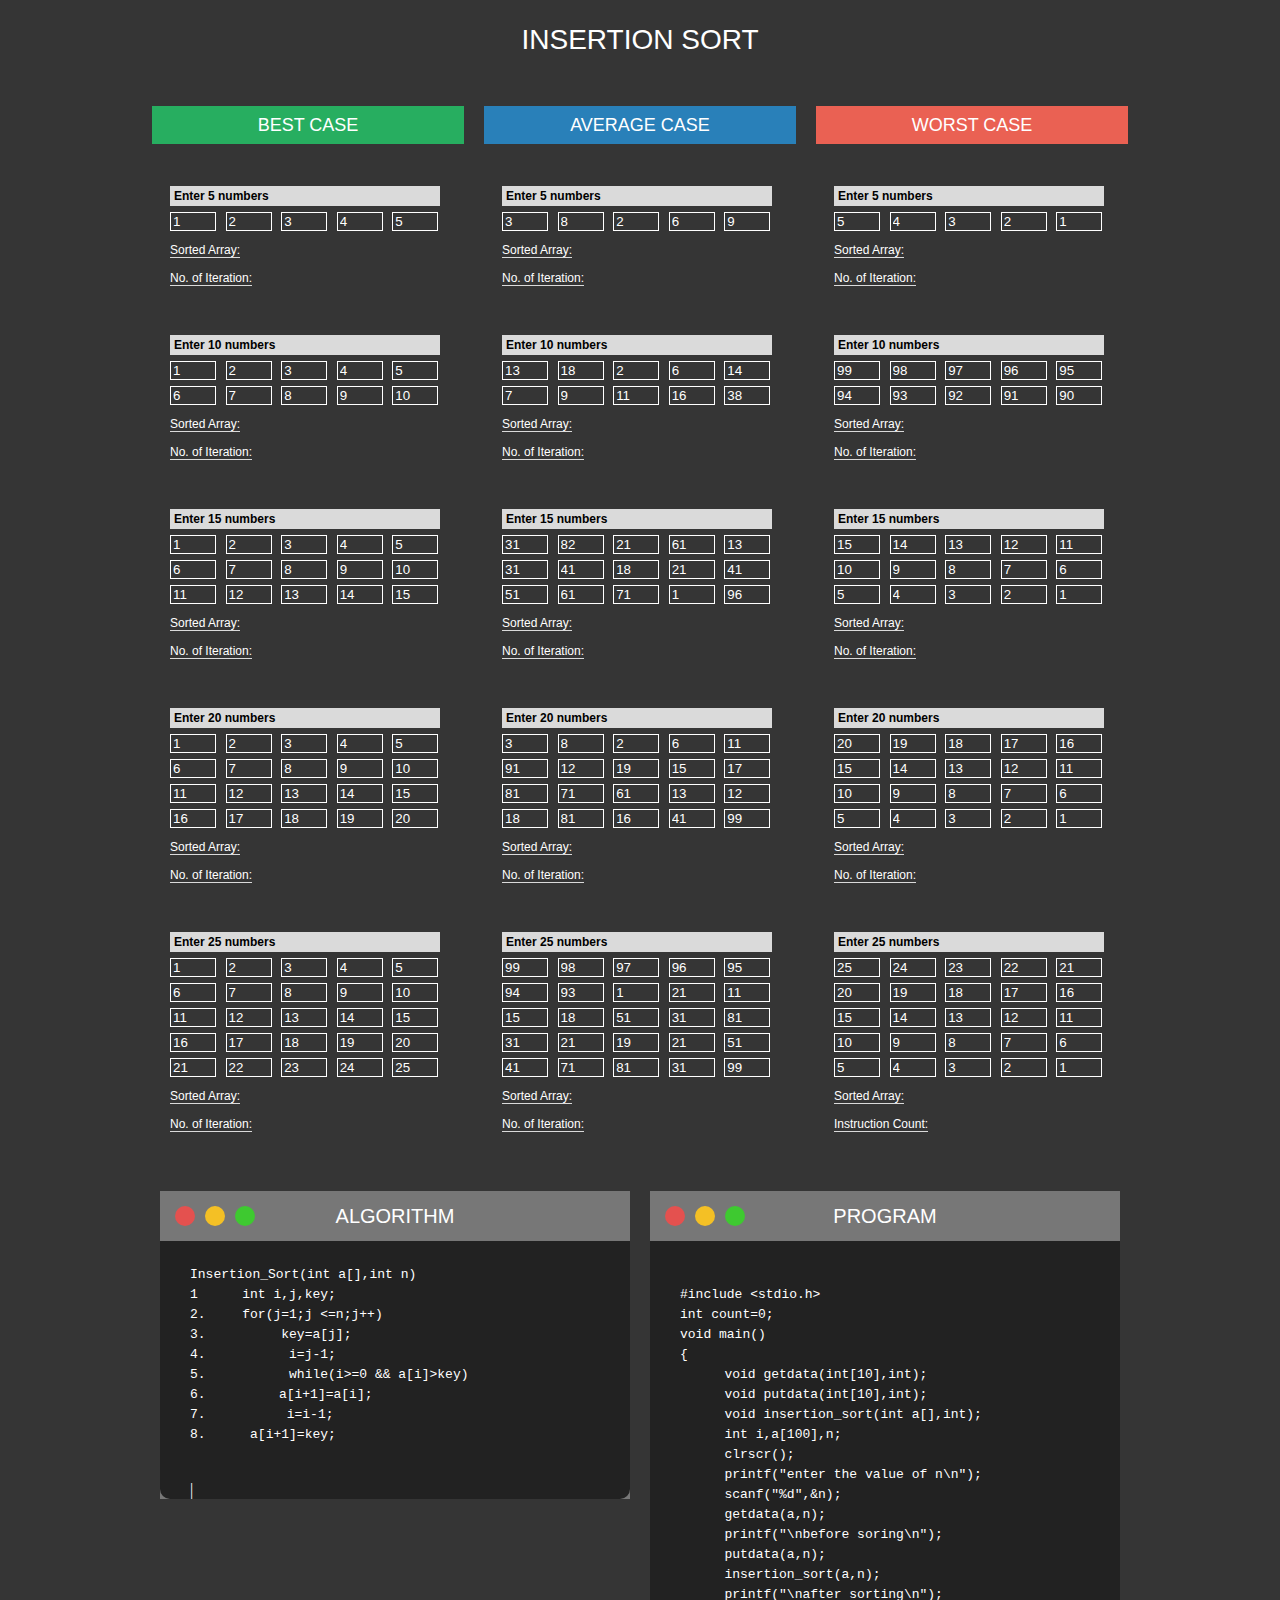
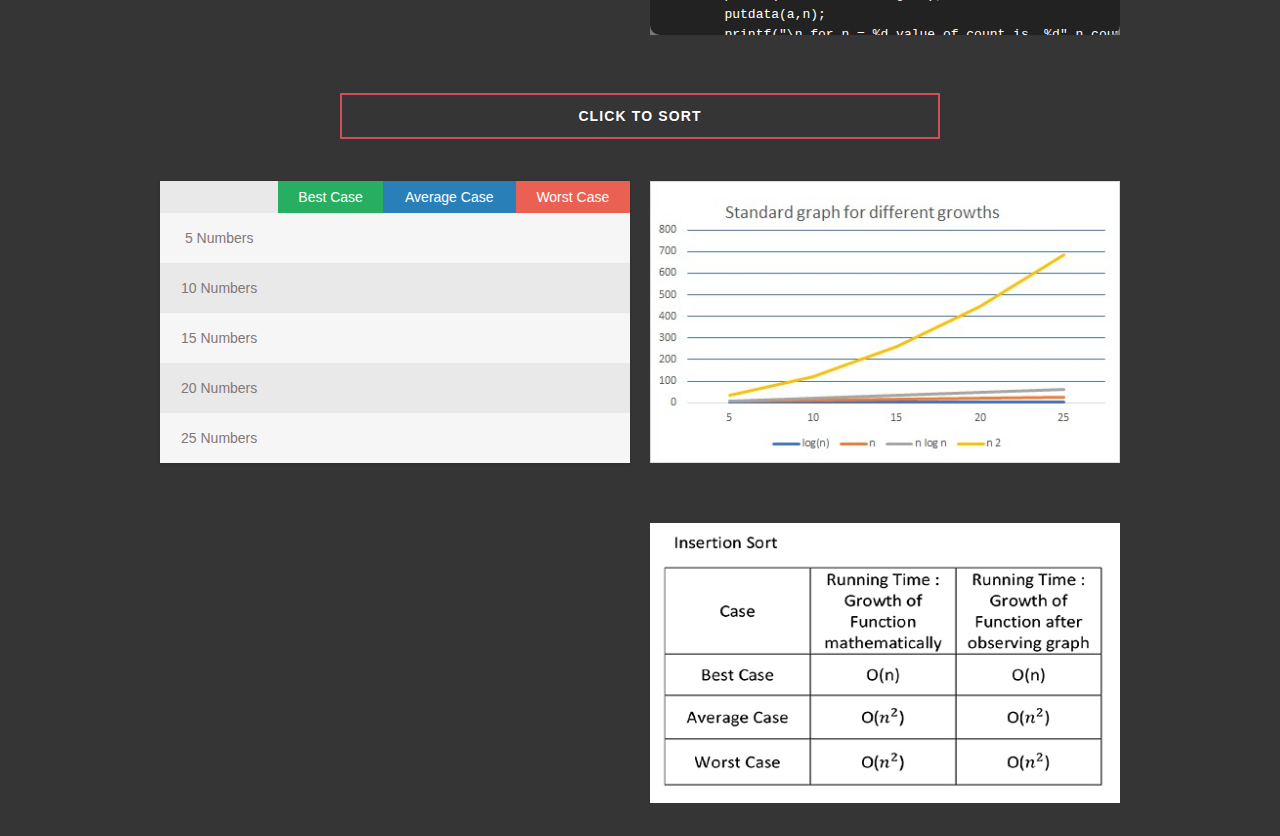
<file: Insertionsort/simulation/index.html>
<!DOCTYPE html>
<html>
<head>
<title>Insertion Sort</title>
<meta name="viewport" content="width=device-width, initial-scale=1">
<link href="css/main.css" rel="stylesheet">
</head>
<body>
    <div class="top">
        <section class="top-section">
            <h1 class="main-heading">Insertion Sort</h1>
        </section>
 <section class="cases best-case">
    <h1 class="green">Best Case</h1>
    <div class="main">
      <h4 class="">Enter 5 numbers</h4>
      <div class="">
        <form class="form-data form1">
          <div class="form-group col-sm-1 col-sm-offset-1">
            <input type="text" class="form-control" id="num1" placeholder="num" value="1">
          </div>
          <div class="form-group col-sm-1">
            <input type="text" class="form-control" id="num2" placeholder="num" value="2">
          </div>
          <div class="form-group col-sm-1">
            <input type="text" class="form-control" id="num3" placeholder="num" value="3">
          </div>
          <div class="form-group col-sm-1">
            <input type="text" class="form-control" id="num4" placeholder="num" value="4">
          </div>
          <div class="form-group col-sm-1">
            <input type="text" class="form-control" id="num5" placeholder="num" value="5">
          </div>
        </form>
        <div class="sort-section">
            <p id="sort1" class="text-center"><span class="head">Sorted Array:</span><span class="sort-value"></span></p>
            <p class="comparison-count1"><span class="head">No. of Iteration:</span><span class="sort-value"></span></p>
        </div>
      </div>
    
    </div>
    <div class="main">
      <h4 class="">Enter 10 numbers</h4>
      <div class="">
        <form class="form-data form2">
          <div class="form-group col-sm-1 col-sm-offset-1">
            <input type="text" class="form-control" id="num11" placeholder="num" value="1">
          </div>
          <div class="form-group col-sm-1">
            <input type="text" class="form-control" id="num12" placeholder="num" value="2">
          </div>
          <div class="form-group col-sm-1">
            <input type="text" class="form-control" id="num13" placeholder="num" value="3">
          </div>
          <div class="form-group col-sm-1">
            <input type="text" class="form-control" id="num14" placeholder="num" value="4">
          </div>
          <div class="form-group col-sm-1">
            <input type="text" class="form-control" id="num15" placeholder="num" value="5">
          </div>
          <div class="form-group col-sm-1">
            <input type="text" class="form-control" id="num16" placeholder="num" value="6">
          </div>
          <div class="form-group col-sm-1">
            <input type="text" class="form-control" id="num17" placeholder="num" value="7">
          </div>
          <div class="form-group col-sm-1">
            <input type="text" class="form-control" id="num18" placeholder="num" value="8">
          </div>
          <div class="form-group col-sm-1">
            <input type="text" class="form-control" id="num19" placeholder="num" value="9">
          </div>
          <div class="form-group col-sm-1">
            <input type="text" class="form-control" id="num20" placeholder="num" value="10">
          </div>      
        </form>
        <div class="sort-section">
        <p id="sort2" class="text-center"><span class="head">Sorted Array:</span><span class="sort-value"></span></p>
        <p class="comparison-count2"><span class="head">No. of Iteration:</span><span class="sort-value"></span></p> </div>   
      </div>
    </div>
    <div class="main">
      <h4 class="">Enter 15 numbers</h4>
      <div class="">
        <form class="form-data form3">
          <div class="form-group col-sm-1 col-sm-offset-1">
            <input type="text" class="form-control" id="num21" placeholder="num" value="1">
          </div>
          <div class="form-group col-sm-1">
            <input type="text" class="form-control" id="num22" placeholder="num" value="2">
          </div>
          <div class="form-group col-sm-1">
            <input type="text" class="form-control" id="num23" placeholder="num" value="3">
          </div>
          <div class="form-group col-sm-1">
            <input type="text" class="form-control" id="num24" placeholder="num" value="4">
          </div>
          <div class="form-group col-sm-1">
            <input type="text" class="form-control" id="num25" placeholder="num" value="5">
          </div>
          <div class="form-group col-sm-1">
            <input type="text" class="form-control" id="num26" placeholder="num" value="6">
          </div>
          <div class="form-group col-sm-1">
            <input type="text" class="form-control" id="num27" placeholder="num" value="7">
          </div>
          <div class="form-group col-sm-1">
            <input type="text" class="form-control" id="num28" placeholder="num" value="8">
          </div>
          <div class="form-group col-sm-1">
            <input type="text" class="form-control" id="num29" placeholder="num" value="9">
          </div>
          <div class="form-group col-sm-1">
            <input type="text" class="form-control" id="num30" placeholder="num" value="10">
          </div>
          <div class="form-group col-sm-1">
            <input type="text" class="form-control" id="num31" placeholder="num" value="11">
          </div>  
          <div class="form-group col-sm-1">
            <input type="text" class="form-control" id="num32" placeholder="num" value="12">
          </div>  
          <div class="form-group col-sm-1">
            <input type="text" class="form-control" id="num33" placeholder="num" value="13">
          </div>  
          <div class="form-group col-sm-1">
            <input type="text" class="form-control" id="num34" placeholder="num" value="14">
          </div>  
          <div class="form-group col-sm-1">
            <input type="text" class="form-control" id="num35" placeholder="num" value="15">
          </div>        
        </form>
        <div class="sort-section">
        <p id="sort3" class="text-center"><span class="head">Sorted Array:</span><span class="sort-value"></span></p>
        <p class="comparison-count3"><span class="head">No. of Iteration:</span><span class="sort-value"></span></p>   
        </div> 
      </div>
    </div>
    <div class="main">
      <h4 class="">Enter 20 numbers</h4>
      <div class="">
        <form class="form-data form4">
          <div class="form-group col-sm-1 col-sm-offset-1">
            <input type="text" class="form-control" id="num41" placeholder="num" value="1">
          </div>
          <div class="form-group col-sm-1">
            <input type="text" class="form-control" id="num42" placeholder="num" value="2">
          </div>
          <div class="form-group col-sm-1">
            <input type="text" class="form-control" id="num43" placeholder="num" value="3">
          </div>
          <div class="form-group col-sm-1">
            <input type="text" class="form-control" id="num44" placeholder="num" value="4">
          </div>
          <div class="form-group col-sm-1">
            <input type="text" class="form-control" id="num45" placeholder="num" value="5">
          </div>
          <div class="form-group col-sm-1">
            <input type="text" class="form-control" id="num46" placeholder="num" value="6">
          </div>
          <div class="form-group col-sm-1">
            <input type="text" class="form-control" id="num47" placeholder="num" value="7">
          </div>
          <div class="form-group col-sm-1">
            <input type="text" class="form-control" id="num48" placeholder="num" value="8">
          </div>
          <div class="form-group col-sm-1">
            <input type="text" class="form-control" id="num49" placeholder="num" value="9">
          </div>
          <div class="form-group col-sm-1">
            <input type="text" class="form-control" id="num50" placeholder="num" value="10">
          </div>
          <div class="form-group col-sm-1">
            <input type="text" class="form-control" id="num51" placeholder="num" value="11">
          </div>  
          <div class="form-group col-sm-1">
            <input type="text" class="form-control" id="num52" placeholder="num" value="12">
          </div>  
          <div class="form-group col-sm-1">
            <input type="text" class="form-control" id="num53" placeholder="num" value="13">
          </div>  
          <div class="form-group col-sm-1">
            <input type="text" class="form-control" id="num54" placeholder="num" value="14">
          </div>  
          <div class="form-group col-sm-1">
            <input type="text" class="form-control" id="num55" placeholder="num" value="15">
          </div>    
          <div class="form-group col-sm-1">
            <input type="text" class="form-control" id="num56" placeholder="num" value="16">
          </div> 
          <div class="form-group col-sm-1">
            <input type="text" class="form-control" id="num57" placeholder="num" value="17">
          </div>
          <div class="form-group col-sm-1">
            <input type="text" class="form-control" id="num58" placeholder="num" value="18">
          </div> 
          <div class="form-group col-sm-1">
            <input type="text" class="form-control" id="num59" placeholder="num" value="19">
          </div> 
          <div class="form-group col-sm-1">
            <input type="text" class="form-control" id="num60" placeholder="num" value="20">
          </div>       
        </form>
        <div class="sort-section">
        <p id="sort4" class="text-center"><span class="head">Sorted Array:</span><span class="sort-value"></span></p>
        <p class="comparison-count4"><span class="head">No. of Iteration:</span><span class="sort-value"></span></p>   
        </div> 
      </div>
    </div>
    <div class="main">
      <h4 class="">Enter 25 numbers</h4>
      <div class="">
        <form class="form-data form5">
          <div class="form-group col-sm-1 col-sm-offset-1">
            <input type="text" class="form-control" id="num71" placeholder="num" value="1">
          </div>
          <div class="form-group col-sm-1">
            <input type="text" class="form-control" id="num72" placeholder="num" value="2">
          </div>
          <div class="form-group col-sm-1">
            <input type="text" class="form-control" id="num73" placeholder="num" value="3">
          </div>
          <div class="form-group col-sm-1">
            <input type="text" class="form-control" id="num74" placeholder="num" value="4">
          </div>
          <div class="form-group col-sm-1">
            <input type="text" class="form-control" id="num75" placeholder="num" value="5">
          </div>
          <div class="form-group col-sm-1">
            <input type="text" class="form-control" id="num76" placeholder="num" value="6">
          </div>
          <div class="form-group col-sm-1">
            <input type="text" class="form-control" id="num77" placeholder="num" value="7">
          </div>
          <div class="form-group col-sm-1">
            <input type="text" class="form-control" id="num78" placeholder="num" value="8">
          </div>
          <div class="form-group col-sm-1">
            <input type="text" class="form-control" id="num79" placeholder="num" value="9">
          </div>
          <div class="form-group col-sm-1">
            <input type="text" class="form-control" id="num80" placeholder="num" value="10">
          </div>
          <div class="form-group col-sm-1">
            <input type="text" class="form-control" id="num81" placeholder="num" value="11">
          </div>  
          <div class="form-group col-sm-1">
            <input type="text" class="form-control" id="num82" placeholder="num" value="12">
          </div>  
          <div class="form-group col-sm-1">
            <input type="text" class="form-control" id="num83" placeholder="num" value="13">
          </div>  
          <div class="form-group col-sm-1">
            <input type="text" class="form-control" id="num84" placeholder="num" value="14">
          </div>  
          <div class="form-group col-sm-1">
            <input type="text" class="form-control" id="num85" placeholder="num" value="15">
          </div>    
          <div class="form-group col-sm-1">
            <input type="text" class="form-control" id="num86" placeholder="num" value="16">
          </div> 
          <div class="form-group col-sm-1">
            <input type="text" class="form-control" id="num87" placeholder="num" value="17">
          </div>
          <div class="form-group col-sm-1">
            <input type="text" class="form-control" id="num88" placeholder="num" value="18">
          </div> 
          <div class="form-group col-sm-1">
            <input type="text" class="form-control" id="num89" placeholder="num" value="19">
          </div> 
          <div class="form-group col-sm-1">
            <input type="text" class="form-control" id="num90" placeholder="num" value="20">
          </div>
          <div class="form-group col-sm-1">
            <input type="text" class="form-control" id="num91" placeholder="num" value="21">
          </div>
          <div class="form-group col-sm-1">
            <input type="text" class="form-control" id="num92" placeholder="num" value="22">
          </div>
          <div class="form-group col-sm-1">
            <input type="text" class="form-control" id="num93" placeholder="num" value="23">
          </div>
          <div class="form-group col-sm-1">
            <input type="text" class="form-control" id="num94" placeholder="num" value="24">
          </div>
          <div class="form-group col-sm-1">
            <input type="text" class="form-control" id="num95" placeholder="num" value="25">
          </div>      
        </form>
        <div class="sort-section">
        <p id="sort5" class="text-center"><span class="head">Sorted Array:</span><span class="sort-value"></span></p>
        <p class="comparison-count5"><span class="head">No. of Iteration:</span><span class="sort-value"></span></p>
        </div>    
      </div>
    </div>
</section>
<section class="cases average-case">
  <h1 class="blue">Average Case</h1>
  <div class="main">
    <h4 class="">Enter 5 numbers</h4>
    <div class="">
      <form class="form-data form6">
        <div class="form-group col-sm-1 col-sm-offset-1">
          <input type="text" class="form-control" id="num1" placeholder="num" value="3">
        </div>
        <div class="form-group col-sm-1">
          <input type="text" class="form-control" id="num2" placeholder="num" value="8">
        </div>
        <div class="form-group col-sm-1">
          <input type="text" class="form-control" id="num3" placeholder="num" value="2">
        </div>
        <div class="form-group col-sm-1">
          <input type="text" class="form-control" id="num4" placeholder="num" value="6">
        </div>
        <div class="form-group col-sm-1">
          <input type="text" class="form-control" id="num5" placeholder="num" value="9">
        </div>
      </form>
      <div class="sort-section">
      <p id="sort6" class="text-center"><span class="head">Sorted Array:</span><span class="sort-value"></span></p>
      <p class="comparison-count6"><span class="head">No. of Iteration:</span><span class="sort-value"></span></p>
      </div>
    </div>
  
  </div>
  <div class="main">
    <h4 class="">Enter 10 numbers</h4>
    <div class="">
      <form class="form-data form7">
        <div class="form-group col-sm-1 col-sm-offset-1">
          <input type="text" class="form-control" id="num11" placeholder="num" value="13">
        </div>
        <div class="form-group col-sm-1">
          <input type="text" class="form-control" id="num12" placeholder="num" value="18">
        </div>
        <div class="form-group col-sm-1">
          <input type="text" class="form-control" id="num13" placeholder="num" value="2">
        </div>
        <div class="form-group col-sm-1">
          <input type="text" class="form-control" id="num14" placeholder="num" value="6">
        </div>
        <div class="form-group col-sm-1">
          <input type="text" class="form-control" id="num15" placeholder="num" value="14">
        </div>
        <div class="form-group col-sm-1">
          <input type="text" class="form-control" id="num16" placeholder="num" value="7">
        </div>
        <div class="form-group col-sm-1">
          <input type="text" class="form-control" id="num17" placeholder="num" value="9">
        </div>
        <div class="form-group col-sm-1">
          <input type="text" class="form-control" id="num18" placeholder="num" value="11">
        </div>
        <div class="form-group col-sm-1">
          <input type="text" class="form-control" id="num19" placeholder="num" value="16">
        </div>
        <div class="form-group col-sm-1">
          <input type="text" class="form-control" id="num20" placeholder="num" value="38">
        </div>      
      </form>
      <div class="sort-section">
      <p id="sort7" class="text-center"><span class="head">Sorted Array:</span><span class="sort-value"></span></p>
      <p class="comparison-count7"><span class="head">No. of Iteration:</span><span class="sort-value"></span></p>
      </div>    
    </div>
  </div>
  <div class="main">
    <h4 class="">Enter 15 numbers</h4>
    <div class="">
      <form class="form-data form8">
        <div class="form-group col-sm-1 col-sm-offset-1">
          <input type="text" class="form-control" id="num21" placeholder="num" value="31">
        </div>
        <div class="form-group col-sm-1">
          <input type="text" class="form-control" id="num22" placeholder="num" value="82">
        </div>
        <div class="form-group col-sm-1">
          <input type="text" class="form-control" id="num23" placeholder="num" value="21">
        </div>
        <div class="form-group col-sm-1">
          <input type="text" class="form-control" id="num24" placeholder="num" value="61">
        </div>
        <div class="form-group col-sm-1">
          <input type="text" class="form-control" id="num25" placeholder="num" value="13">
        </div>
        <div class="form-group col-sm-1">
          <input type="text" class="form-control" id="num26" placeholder="num" value="31">
        </div>
        <div class="form-group col-sm-1">
          <input type="text" class="form-control" id="num27" placeholder="num" value="41">
        </div>
        <div class="form-group col-sm-1">
          <input type="text" class="form-control" id="num28" placeholder="num" value="18">
        </div>
        <div class="form-group col-sm-1">
          <input type="text" class="form-control" id="num29" placeholder="num" value="21">
        </div>
        <div class="form-group col-sm-1">
          <input type="text" class="form-control" id="num30" placeholder="num" value="41">
        </div>
        <div class="form-group col-sm-1">
          <input type="text" class="form-control" id="num31" placeholder="num" value="51">
        </div>  
        <div class="form-group col-sm-1">
          <input type="text" class="form-control" id="num32" placeholder="num" value="61">
        </div>  
        <div class="form-group col-sm-1">
          <input type="text" class="form-control" id="num33" placeholder="num" value="71">
        </div>  
        <div class="form-group col-sm-1">
          <input type="text" class="form-control" id="num34" placeholder="num" value="1">
        </div>  
        <div class="form-group col-sm-1">
          <input type="text" class="form-control" id="num35" placeholder="num" value="96">
        </div>        
      </form>
      <div class="sort-section">
      <p id="sort8" class="text-center"><span class="head">Sorted Array:</span><span class="sort-value"></span></p>
      <p class="comparison-count8"><span class="head">No. of Iteration:</span><span class="sort-value"></span></p>  
      </div>  
    </div>
  </div>
  <div class="main">
    <h4 class="">Enter 20 numbers</h4>
    <div class="">
      <form class="form-data form9">
        <div class="form-group col-sm-1 col-sm-offset-1">
          <input type="text" class="form-control" id="num41" placeholder="num" value="3">
        </div>
        <div class="form-group col-sm-1">
          <input type="text" class="form-control" id="num42" placeholder="num" value="8">
        </div>
        <div class="form-group col-sm-1">
          <input type="text" class="form-control" id="num43" placeholder="num" value="2">
        </div>
        <div class="form-group col-sm-1">
          <input type="text" class="form-control" id="num44" placeholder="num" value="6">
        </div>
        <div class="form-group col-sm-1">
          <input type="text" class="form-control" id="num45" placeholder="num" value="11">
        </div>
        <div class="form-group col-sm-1">
          <input type="text" class="form-control" id="num46" placeholder="num" value="91">
        </div>
        <div class="form-group col-sm-1">
          <input type="text" class="form-control" id="num47" placeholder="num" value="12">
        </div>
        <div class="form-group col-sm-1">
          <input type="text" class="form-control" id="num48" placeholder="num" value="19">
        </div>
        <div class="form-group col-sm-1">
          <input type="text" class="form-control" id="num49" placeholder="num" value="15">
        </div>
        <div class="form-group col-sm-1">
          <input type="text" class="form-control" id="num50" placeholder="num" value="17">
        </div>
        <div class="form-group col-sm-1">
          <input type="text" class="form-control" id="num51" placeholder="num" value="81">
        </div>  
        <div class="form-group col-sm-1">
          <input type="text" class="form-control" id="num52" placeholder="num" value="71">
        </div>  
        <div class="form-group col-sm-1">
          <input type="text" class="form-control" id="num53" placeholder="num" value="61">
        </div>  
        <div class="form-group col-sm-1">
          <input type="text" class="form-control" id="num54" placeholder="num" value="13">
        </div>  
        <div class="form-group col-sm-1">
          <input type="text" class="form-control" id="num55" placeholder="num" value="12">
        </div>    
        <div class="form-group col-sm-1">
          <input type="text" class="form-control" id="num56" placeholder="num" value="18">
        </div> 
        <div class="form-group col-sm-1">
          <input type="text" class="form-control" id="num57" placeholder="num" value="81">
        </div>
        <div class="form-group col-sm-1">
          <input type="text" class="form-control" id="num58" placeholder="num" value="16">
        </div> 
        <div class="form-group col-sm-1">
          <input type="text" class="form-control" id="num59" placeholder="num" value="41">
        </div> 
        <div class="form-group col-sm-1">
          <input type="text" class="form-control" id="num60" placeholder="num" value="99">
        </div>       
      </form>
      <div class="sort-section">
      <p id="sort9" class="text-center"><span class="head">Sorted Array:</span><span class="sort-value"></span></p>
      <p class="comparison-count9"><span class="head">No. of Iteration:</span><span class="sort-value"></span></p>
      </div>    
    </div>
  </div>
  <div class="main">
    <h4 class="">Enter 25 numbers</h4>
    <div class="">
      <form class="form-data form10">
        <div class="form-group col-sm-1 col-sm-offset-1">
          <input type="text" class="form-control" id="num71" placeholder="num" value="99">
        </div>
        <div class="form-group col-sm-1">
          <input type="text" class="form-control" id="num72" placeholder="num" value="98">
        </div>
        <div class="form-group col-sm-1">
          <input type="text" class="form-control" id="num73" placeholder="num" value="97">
        </div>
        <div class="form-group col-sm-1">
          <input type="text" class="form-control" id="num74" placeholder="num" value="96">
        </div>
        <div class="form-group col-sm-1">
          <input type="text" class="form-control" id="num75" placeholder="num" value="95">
        </div>
        <div class="form-group col-sm-1">
          <input type="text" class="form-control" id="num76" placeholder="num" value="94">
        </div>
        <div class="form-group col-sm-1">
          <input type="text" class="form-control" id="num77" placeholder="num" value="93">
        </div>
        <div class="form-group col-sm-1">
          <input type="text" class="form-control" id="num78" placeholder="num" value="1">
        </div>
        <div class="form-group col-sm-1">
          <input type="text" class="form-control" id="num79" placeholder="num" value="21">
        </div>
        <div class="form-group col-sm-1">
          <input type="text" class="form-control" id="num80" placeholder="num" value="11">
        </div>
        <div class="form-group col-sm-1">
          <input type="text" class="form-control" id="num81" placeholder="num" value="15">
        </div>  
        <div class="form-group col-sm-1">
          <input type="text" class="form-control" id="num82" placeholder="num" value="18">
        </div>  
        <div class="form-group col-sm-1">
          <input type="text" class="form-control" id="num83" placeholder="num" value="51">
        </div>  
        <div class="form-group col-sm-1">
          <input type="text" class="form-control" id="num84" placeholder="num" value="31">
        </div>  
        <div class="form-group col-sm-1">
          <input type="text" class="form-control" id="num85" placeholder="num" value="81">
        </div>    
        <div class="form-group col-sm-1">
          <input type="text" class="form-control" id="num86" placeholder="num" value="31">
        </div> 
        <div class="form-group col-sm-1">
          <input type="text" class="form-control" id="num87" placeholder="num" value="21">
        </div>
        <div class="form-group col-sm-1">
          <input type="text" class="form-control" id="num88" placeholder="num" value="19">
        </div> 
        <div class="form-group col-sm-1">
          <input type="text" class="form-control" id="num89" placeholder="num" value="21">
        </div> 
        <div class="form-group col-sm-1">
          <input type="text" class="form-control" id="num90" placeholder="num" value="51">
        </div>
        <div class="form-group col-sm-1">
          <input type="text" class="form-control" id="num91" placeholder="num" value="41">
        </div>
        <div class="form-group col-sm-1">
          <input type="text" class="form-control" id="num92" placeholder="num" value="71">
        </div>
        <div class="form-group col-sm-1">
          <input type="text" class="form-control" id="num93" placeholder="num" value="81">
        </div>
        <div class="form-group col-sm-1">
          <input type="text" class="form-control" id="num94" placeholder="num" value="31">
        </div>
        <div class="form-group col-sm-1">
          <input type="text" class="form-control" id="num95" placeholder="num" value="99">
        </div>      
      </form>
      <div class="sort-section">
      <p id="sort10" class="text-center"><span class="head">Sorted Array:</span><span class="sort-value"></span></p>
      <p class="comparison-count10"><span class="head">No. of Iteration:</span><span class="sort-value"></span></p> 
      </div>   
    </div>
  </div>
  </section>

  <section class="cases worst-case">
  
  <h1 class="red">Worst Case</h1>
  <div class="main">
    <h4 class="">Enter 5 numbers</h4>
    <div class="">
      <form class="form-data form11">
        <div class="form-group col-sm-1 col-sm-offset-1">
          <input type="text" class="form-control" id="num1" placeholder="num" value="5">
        </div>
        <div class="form-group col-sm-1">
          <input type="text" class="form-control" id="num2" placeholder="num" value="4">
        </div>
        <div class="form-group col-sm-1">
          <input type="text" class="form-control" id="num3" placeholder="num" value="3">
        </div>
        <div class="form-group col-sm-1">
          <input type="text" class="form-control" id="num4" placeholder="num" value="2">
        </div>
        <div class="form-group col-sm-1">
          <input type="text" class="form-control" id="num5" placeholder="num" value="1">
        </div>
      </form>
      <div class="sort-section">
      <p id="sort11" class="text-center"><span class="head">Sorted Array:</span><span class="sort-value"></span></p>
      <p class="comparison-count11"><span class="head">No. of Iteration:</span><span class="sort-value"></span></p>
      </div>
    </div>
  
  </div>
  <div class="main">
    <h4 class="">Enter 10 numbers</h4>
    <div class="">
      <form class="form-data form12">
        <div class="form-group col-sm-1 col-sm-offset-1">
          <input type="text" class="form-control" id="num11" placeholder="num" value="99">
        </div>
        <div class="form-group col-sm-1">
          <input type="text" class="form-control" id="num12" placeholder="num" value="98">
        </div>
        <div class="form-group col-sm-1">
          <input type="text" class="form-control" id="num13" placeholder="num" value="97">
        </div>
        <div class="form-group col-sm-1">
          <input type="text" class="form-control" id="num14" placeholder="num" value="96">
        </div>
        <div class="form-group col-sm-1">
          <input type="text" class="form-control" id="num15" placeholder="num" value="95">
        </div>
        <div class="form-group col-sm-1">
          <input type="text" class="form-control" id="num16" placeholder="num" value="94">
        </div>
        <div class="form-group col-sm-1">
          <input type="text" class="form-control" id="num17" placeholder="num" value="93">
        </div>
        <div class="form-group col-sm-1">
          <input type="text" class="form-control" id="num18" placeholder="num" value="92">
        </div>
        <div class="form-group col-sm-1">
          <input type="text" class="form-control" id="num19" placeholder="num" value="91">
        </div>
        <div class="form-group col-sm-1">
          <input type="text" class="form-control" id="num20" placeholder="num" value="90">
        </div>      
      </form>
      <div class="sort-section">
      <p id="sort12" class="text-center"><span class="head">Sorted Array:</span><span class="sort-value"></span></p>
      <p class="comparison-count12"><span class="head">No. of Iteration:</span><span class="sort-value"></span></p>    
      </div>
    </div>
  </div>
  <div class="main">
    <h4 class="">Enter 15 numbers</h4>
    <div class="">
      <form class="form-data form13">
        <div class="form-group col-sm-1 col-sm-offset-1">
          <input type="text" class="form-control" id="num21" placeholder="num" value="15">
        </div>
        <div class="form-group col-sm-1">
          <input type="text" class="form-control" id="num22" placeholder="num" value="14">
        </div>
        <div class="form-group col-sm-1">
          <input type="text" class="form-control" id="num23" placeholder="num" value="13">
        </div>
        <div class="form-group col-sm-1">
          <input type="text" class="form-control" id="num24" placeholder="num" value="12">
        </div>
        <div class="form-group col-sm-1">
          <input type="text" class="form-control" id="num25" placeholder="num" value="11">
        </div>
        <div class="form-group col-sm-1">
          <input type="text" class="form-control" id="num26" placeholder="num" value="10">
        </div>
        <div class="form-group col-sm-1">
          <input type="text" class="form-control" id="num27" placeholder="num" value="9">
        </div>
        <div class="form-group col-sm-1">
          <input type="text" class="form-control" id="num28" placeholder="num" value="8">
        </div>
        <div class="form-group col-sm-1">
          <input type="text" class="form-control" id="num29" placeholder="num" value="7">
        </div>
        <div class="form-group col-sm-1">
          <input type="text" class="form-control" id="num30" placeholder="num" value="6">
        </div>
        <div class="form-group col-sm-1">
          <input type="text" class="form-control" id="num31" placeholder="num" value="5">
        </div>  
        <div class="form-group col-sm-1">
          <input type="text" class="form-control" id="num32" placeholder="num" value="4">
        </div>  
        <div class="form-group col-sm-1">
          <input type="text" class="form-control" id="num33" placeholder="num" value="3">
        </div>  
        <div class="form-group col-sm-1">
          <input type="text" class="form-control" id="num34" placeholder="num" value="2">
        </div>  
        <div class="form-group col-sm-1">
          <input type="text" class="form-control" id="num35" placeholder="num" value="1">
        </div>        
      </form>
      <div class="sort-section">
      <p id="sort13" class="text-center"><span class="head">Sorted Array:</span><span class="sort-value"></span></p>
      <p class="comparison-count13"><span class="head">No. of Iteration:</span><span class="sort-value"></span></p>  
      </div>  
    </div>
  </div>
  <div class="main">
    <h4 class="">Enter 20 numbers</h4>
    <div class="">
      <form class="form-data form14">
        <div class="form-group col-sm-1 col-sm-offset-1">
          <input type="text" class="form-control" id="num41" placeholder="num" value="20">
        </div>
        <div class="form-group col-sm-1">
          <input type="text" class="form-control" id="num42" placeholder="num" value="19">
        </div>
        <div class="form-group col-sm-1">
          <input type="text" class="form-control" id="num43" placeholder="num" value="18">
        </div>
        <div class="form-group col-sm-1">
          <input type="text" class="form-control" id="num44" placeholder="num" value="17">
        </div>
        <div class="form-group col-sm-1">
          <input type="text" class="form-control" id="num45" placeholder="num" value="16">
        </div>
        <div class="form-group col-sm-1">
          <input type="text" class="form-control" id="num46" placeholder="num" value="15">
        </div>
        <div class="form-group col-sm-1">
          <input type="text" class="form-control" id="num47" placeholder="num" value="14">
        </div>
        <div class="form-group col-sm-1">
          <input type="text" class="form-control" id="num48" placeholder="num" value="13">
        </div>
        <div class="form-group col-sm-1">
          <input type="text" class="form-control" id="num49" placeholder="num" value="12">
        </div>
        <div class="form-group col-sm-1">
          <input type="text" class="form-control" id="num50" placeholder="num" value="11">
        </div>
        <div class="form-group col-sm-1">
          <input type="text" class="form-control" id="num51" placeholder="num" value="10">
        </div>  
        <div class="form-group col-sm-1">
          <input type="text" class="form-control" id="num52" placeholder="num" value="9">
        </div>  
        <div class="form-group col-sm-1">
          <input type="text" class="form-control" id="num53" placeholder="num" value="8">
        </div>  
        <div class="form-group col-sm-1">
          <input type="text" class="form-control" id="num54" placeholder="num" value="7">
        </div>  
        <div class="form-group col-sm-1">
          <input type="text" class="form-control" id="num55" placeholder="num" value="6">
        </div>    
        <div class="form-group col-sm-1">
          <input type="text" class="form-control" id="num56" placeholder="num" value="5">
        </div> 
        <div class="form-group col-sm-1">
          <input type="text" class="form-control" id="num57" placeholder="num" value="4">
        </div>
        <div class="form-group col-sm-1">
          <input type="text" class="form-control" id="num58" placeholder="num" value="3">
        </div> 
        <div class="form-group col-sm-1">
          <input type="text" class="form-control" id="num59" placeholder="num" value="2">
        </div> 
        <div class="form-group col-sm-1">
          <input type="text" class="form-control" id="num60" placeholder="num" value="1">
        </div>       
      </form>
      <div class="sort-section">
      <p id="sort14" class="text-center"><span class="head">Sorted Array:</span><span class="sort-value"></span></p>
      <p class="comparison-count14"><span class="head">No. of Iteration:</span><span class="sort-value"></span></p> 
      </div>   
    </div>
  </div>
  <div class="main">
    <h4 class="">Enter 25 numbers</h4>
    <div class="">
      <form class="form-data form15">
        <div class="form-group col-sm-1 col-sm-offset-1">
          <input type="text" class="form-control" id="num71" placeholder="num" value="25">
        </div>
        <div class="form-group col-sm-1">
          <input type="text" class="form-control" id="num72" placeholder="num" value="24">
        </div>
        <div class="form-group col-sm-1">
          <input type="text" class="form-control" id="num73" placeholder="num" value="23">
        </div>
        <div class="form-group col-sm-1">
          <input type="text" class="form-control" id="num74" placeholder="num" value="22">
        </div>
        <div class="form-group col-sm-1">
          <input type="text" class="form-control" id="num75" placeholder="num" value="21">
        </div>
        <div class="form-group col-sm-1">
          <input type="text" class="form-control" id="num76" placeholder="num" value="20">
        </div>
        <div class="form-group col-sm-1">
          <input type="text" class="form-control" id="num77" placeholder="num" value="19">
        </div>
        <div class="form-group col-sm-1">
          <input type="text" class="form-control" id="num78" placeholder="num" value="18">
        </div>
        <div class="form-group col-sm-1">
          <input type="text" class="form-control" id="num79" placeholder="num" value="17">
        </div>
        <div class="form-group col-sm-1">
          <input type="text" class="form-control" id="num80" placeholder="num" value="16">
        </div>
        <div class="form-group col-sm-1">
          <input type="text" class="form-control" id="num81" placeholder="num" value="15">
        </div>  
        <div class="form-group col-sm-1">
          <input type="text" class="form-control" id="num82" placeholder="num" value="14">
        </div>  
        <div class="form-group col-sm-1">
          <input type="text" class="form-control" id="num83" placeholder="num" value="13">
        </div>  
        <div class="form-group col-sm-1">
          <input type="text" class="form-control" id="num84" placeholder="num" value="12">
        </div>  
        <div class="form-group col-sm-1">
          <input type="text" class="form-control" id="num85" placeholder="num" value="11">
        </div>    
        <div class="form-group col-sm-1">
          <input type="text" class="form-control" id="num86" placeholder="num" value="10">
        </div> 
        <div class="form-group col-sm-1">
          <input type="text" class="form-control" id="num87" placeholder="num" value="9">
        </div>
        <div class="form-group col-sm-1">
          <input type="text" class="form-control" id="num88" placeholder="num" value="8">
        </div> 
        <div class="form-group col-sm-1">
          <input type="text" class="form-control" id="num89" placeholder="num" value="7">
        </div> 
        <div class="form-group col-sm-1">
          <input type="text" class="form-control" id="num90" placeholder="num" value="6">
        </div>
        <div class="form-group col-sm-1">
          <input type="text" class="form-control" id="num91" placeholder="num" value="5">
        </div>
        <div class="form-group col-sm-1">
          <input type="text" class="form-control" id="num92" placeholder="num" value="4">
        </div>
        <div class="form-group col-sm-1">
          <input type="text" class="form-control" id="num93" placeholder="num" value="3">
        </div>
        <div class="form-group col-sm-1">
          <input type="text" class="form-control" id="num94" placeholder="num" value="2">
        </div>
        <div class="form-group col-sm-1">
          <input type="text" class="form-control" id="num95" placeholder="num" value="1">
        </div>      
      </form>
      <div class="sort-section">
      <p id="sort15" class="text-center"><span class="head">Sorted Array:</span><span class="sort-value"></span></p>
      <p class="comparison-count15"><span class="head">Instruction Count:</span><span class="sort-value"></span></p>
      </div>
    </div>
  </div>
</section>
<section class="cases algo">
        
  <div class="window">
      <div class="icons"><span></span></div>
      <div class="title">Algorithm</div>
      <pre class="lang-c">
  <code>
Insertion_Sort(int a[],int n)
1	 int i,j,key;
2.	 for(j=1;j &lt=n;j++)
3.	      key=a[j];
4.	       i=j-1;
5.	       while(i>=0 && a[i]>key)
6.	  	a[i+1]=a[i];
7.	 	 i=i-1;
8.	  a[i+1]=key;

  </code></pre>
    </div>
      </section>
      <section class="cases algo">
  <div class="window">
      <div class="icons"><span></span></div>
      <div class="title">Program</div>
      <pre class="lang-c">
  <code>
 
#include &lt;stdio.h&gt;
int count=0;
void main()
{
	void getdata(int[10],int);
	void putdata(int[10],int);
	void insertion_sort(int a[],int);
	int i,a[100],n;
	clrscr();
	printf("enter the value of n\n");
	scanf("%d",&n);
	getdata(a,n);
	printf("\nbefore soring\n");
	putdata(a,n);
	insertion_sort(a,n);
	printf("\nafter sorting\n");
	putdata(a,n);
	printf("\n for n = %d value of count is  %d",n,count);
	getch();
}
void getdata(int a[10],int n)
{
     int k;
     printf("enter the value  for sorting\n");
     for(k=1;k &lt= n;k++)
     {
      scanf("%d",&a[k]);
     }
}
void putdata(int a[10], int n)
{
	int k;
	for(k=1;k &lt= n;k++)
	{
	      printf("%d\t",a[k]);
	 }
	 printf("\n");
}
void insertion_sort(int a[],int n)
{
	 int key,j,i,temp;
	 count++;
	 for( j=2;j &lt= n;j++)
	
		{
			count++;
			key=a[j];
			count++;
			i=j-1;
			count++;
			while(i>0 && a[i]>key)
			{
			count++;
			count++;
			a[i+1]=a[i];
			count++;
			i=i-1;
			count++;

			}
			a[i+1]=key;
			count++;
			count++;
		}

}
          
  </code></pre>
      </div>
      </section>

              <section class="button-section">
                <div class="sort col-md-3 col-sm-3 col-xs-6"> <a href="#" class="btn btn-sm animated-button victoria-one">Click to Sort</a> </div>
            </section>                 
              
              <section class="cases algo table-data">           
                <div class="table">
                
                    <div class="row header">
                      <div class="cell">
                        
                      </div>
                      <div class="cell green">
                        Best Case
                      </div>
                      <div class="cell blue">
                        Average Case
                      </div>
                      <div class="cell red">
                        Worst Case
                      </div>
                    </div>
                    
                    <div class="row">
                      <div class="cell no-of-array">5 Numbers</div>
                      <div class="cell comparison-count1"><span class="sort-value"></span></div>
                      <div class="cell comparison-count6"><span class="sort-value"></span></div>
                      <div class="cell comparison-count11"><span class="sort-value"></span></div>
                    </div>
                    
                    <div class="row">
                        <div class="cell no-of-array">10 Numbers</div>
                        <div class="cell comparison-count2"><span class="sort-value"></span></div>
                        <div class="cell comparison-count7"><span class="sort-value"></span></div>
                        <div class="cell comparison-count12"><span class="sort-value"></span></div>
                      </div>
                      <div class="row">
                        <div class="cell no-of-array">15 Numbers</div>
                        <div class="cell comparison-count3"><span class="sort-value"></span></div>
                        <div class="cell comparison-count8"><span class="sort-value"></span></div>
                        <div class="cell comparison-count13"><span class="sort-value"></span></div>
                      </div>
                      <div class="row">
                        <div class="cell no-of-array">20 Numbers</div>
                        <div class="cell comparison-count4"><span class="sort-value"></span></div>
                        <div class="cell comparison-count9"><span class="sort-value"></span></div>
                        <div class="cell comparison-count14"><span class="sort-value"></span></div>
                      </div>
                      <div class="row">
                        <div class="cell no-of-array">25 Numbers</div>
                        <div class="cell comparison-count5"><span class="sort-value"></span></div>
                        <div class="cell comparison-count10"><span class="sort-value"></span></div>
                        <div class="cell comparison-count15"><span class="sort-value"></span></div>
                      </div>                          
                </div>    
            </section>
            <section class="cases algo comp-graph">
              <img src="images/compare-graph.jpg" class="img-chart">
          </section>            
          <section class="cases algo">
            <div id="chartContainer" style="height: 280px; width: 100%;">
            </div>
        </section>  
 <section class="cases algo comp-graph">
              <img src="images/insertion.jpg" style="height: 280px; width: 100%;">
          </section> 		
        <section class="cases algo">
        
        </section>                
          </div>
           
		<script src="https://cdnjs.cloudflare.com/ajax/libs/jquery/3.1.0/jquery.min.js"></script>
        <script src="js/canvasjs.min.js"></script>
        <script src="js/main.js"></script>
</body>
</html>
</file>
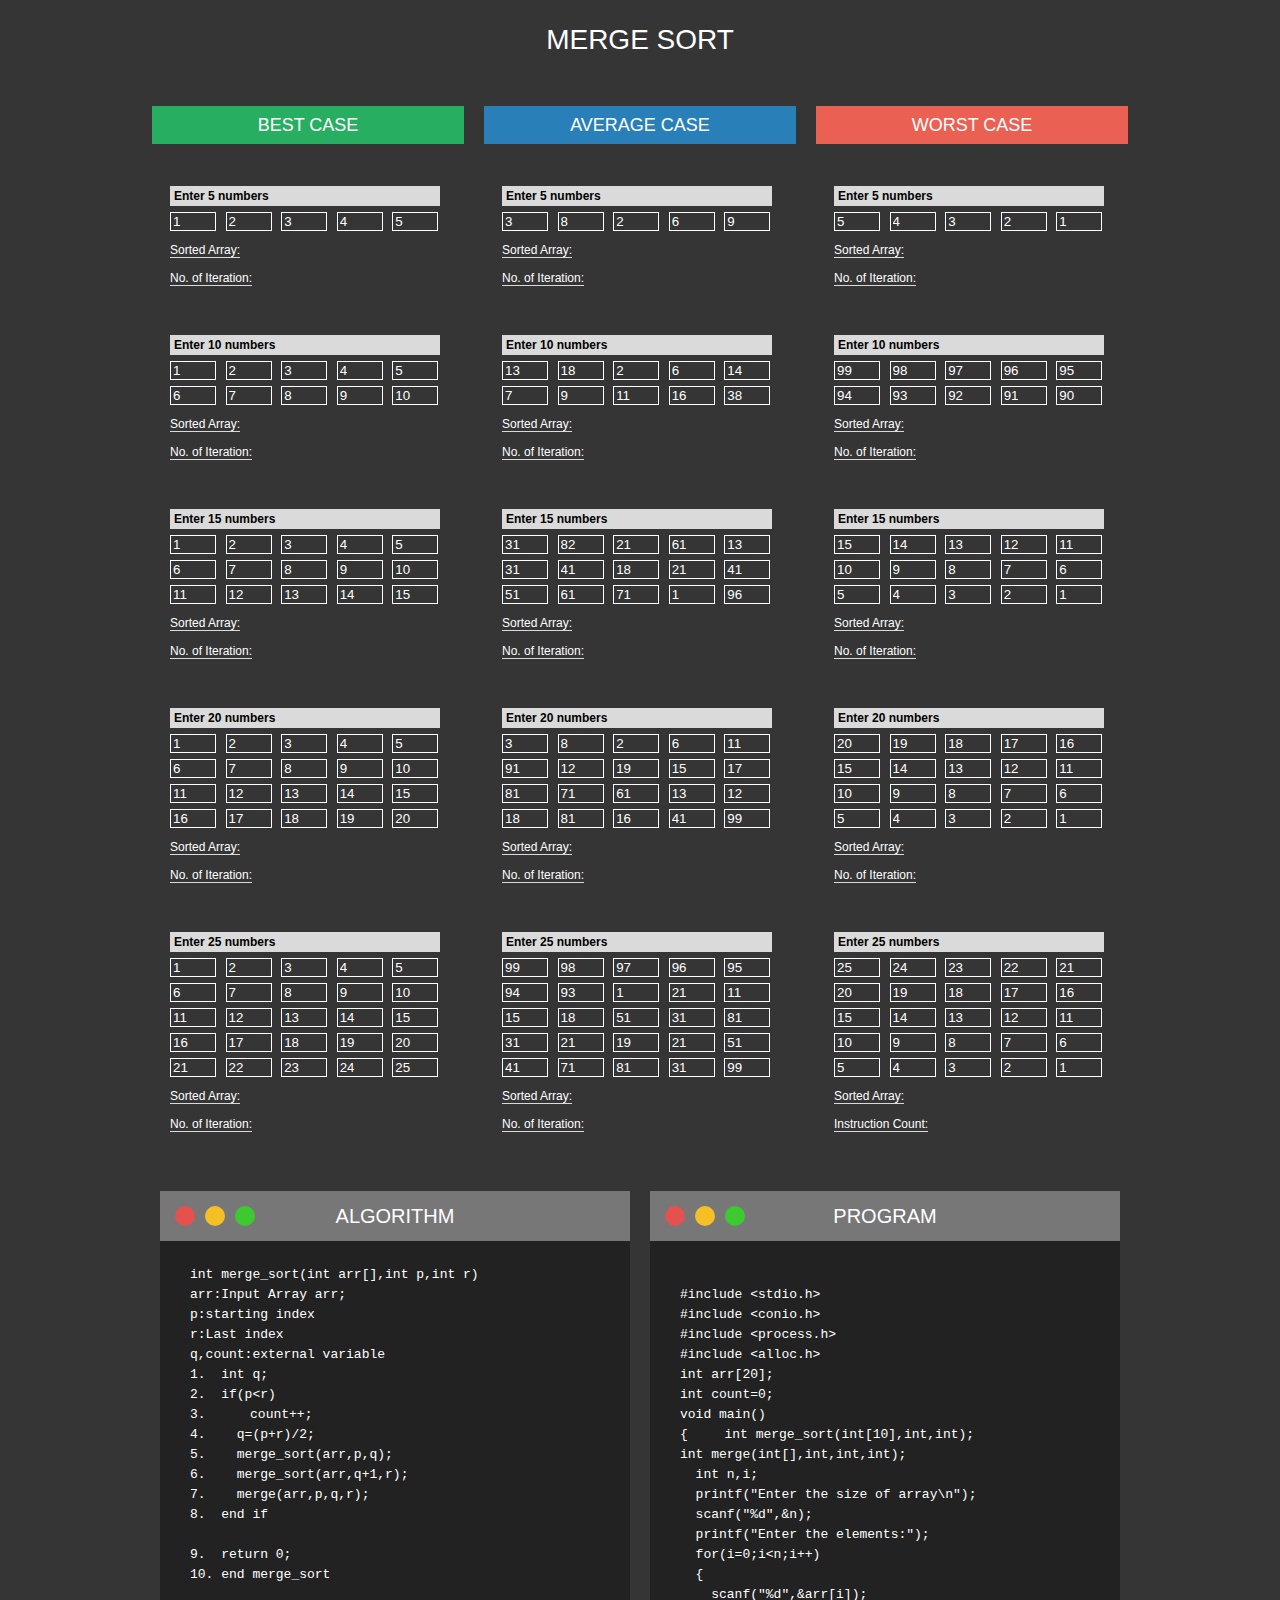
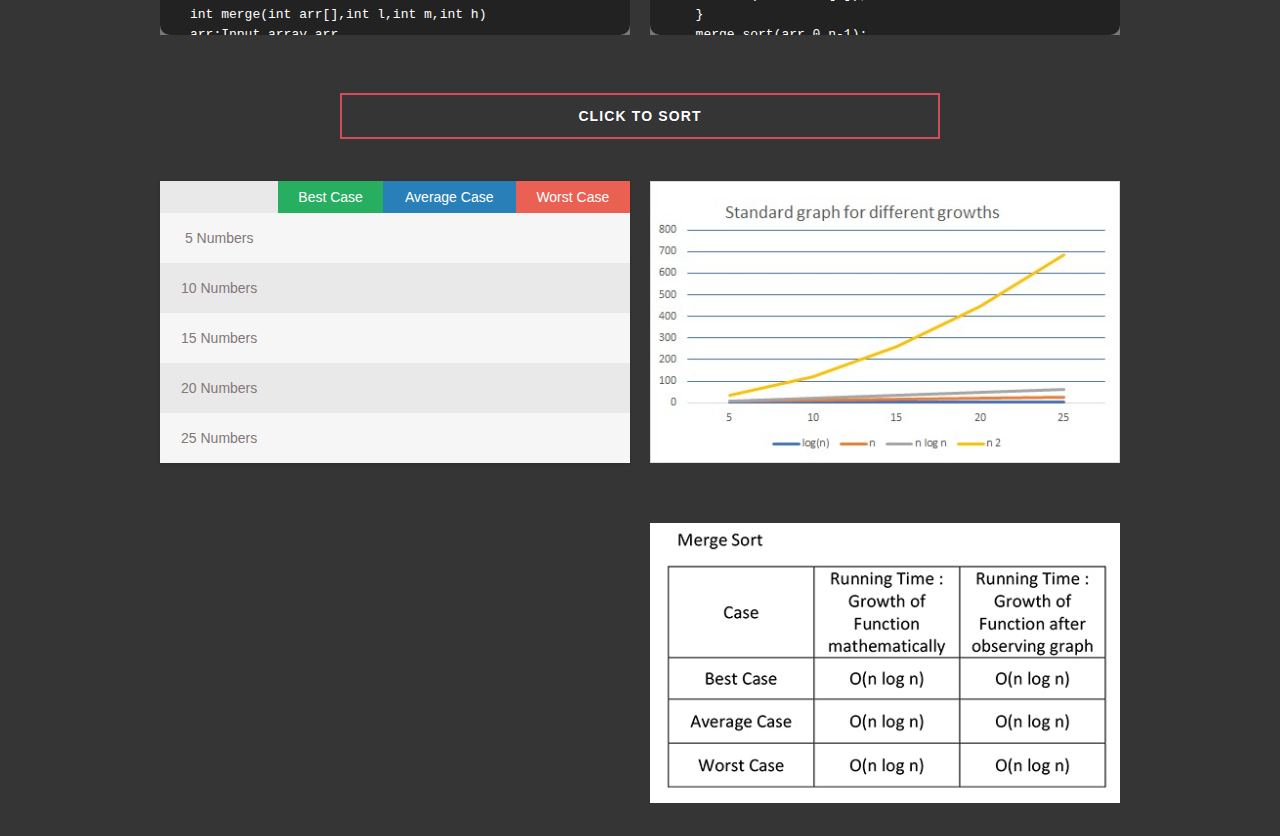
<file: Mergesort/simulation/index.html>
<!DOCTYPE html>
<html>
<head>
<title>Merge Sort</title>
<meta name="viewport" content="width=device-width, initial-scale=1">
<link href="css/main.css" rel="stylesheet">
</head>
<body>
    <div class="top">
        <section class="top-section">
            <h1 class="main-heading">Merge Sort</h1>
        </section>
 <section class="cases best-case">
    <h1 class="green">Best Case</h1>
    <div class="main">
      <h4 class="">Enter 5 numbers</h4>
      <div class="">
        <form class="form-data form1">
          <div class="form-group col-sm-1 col-sm-offset-1">
            <input type="text" class="form-control" id="num1" placeholder="num" value="1">
          </div>
          <div class="form-group col-sm-1">
            <input type="text" class="form-control" id="num2" placeholder="num" value="2">
          </div>
          <div class="form-group col-sm-1">
            <input type="text" class="form-control" id="num3" placeholder="num" value="3">
          </div>
          <div class="form-group col-sm-1">
            <input type="text" class="form-control" id="num4" placeholder="num" value="4">
          </div>
          <div class="form-group col-sm-1">
            <input type="text" class="form-control" id="num5" placeholder="num" value="5">
          </div>
        </form>
        <div class="sort-section">
            <p id="sort1" class="text-center"><span class="head">Sorted Array:</span><span class="sort-value"></span></p>
            <p class="comparison-count1"><span class="head">No. of Iteration:</span><span class="sort-value"></span></p>
        </div>
      </div>
    
    </div>
    <div class="main">
      <h4 class="">Enter 10 numbers</h4>
      <div class="">
        <form class="form-data form2">
          <div class="form-group col-sm-1 col-sm-offset-1">
            <input type="text" class="form-control" id="num11" placeholder="num" value="1">
          </div>
          <div class="form-group col-sm-1">
            <input type="text" class="form-control" id="num12" placeholder="num" value="2">
          </div>
          <div class="form-group col-sm-1">
            <input type="text" class="form-control" id="num13" placeholder="num" value="3">
          </div>
          <div class="form-group col-sm-1">
            <input type="text" class="form-control" id="num14" placeholder="num" value="4">
          </div>
          <div class="form-group col-sm-1">
            <input type="text" class="form-control" id="num15" placeholder="num" value="5">
          </div>
          <div class="form-group col-sm-1">
            <input type="text" class="form-control" id="num16" placeholder="num" value="6">
          </div>
          <div class="form-group col-sm-1">
            <input type="text" class="form-control" id="num17" placeholder="num" value="7">
          </div>
          <div class="form-group col-sm-1">
            <input type="text" class="form-control" id="num18" placeholder="num" value="8">
          </div>
          <div class="form-group col-sm-1">
            <input type="text" class="form-control" id="num19" placeholder="num" value="9">
          </div>
          <div class="form-group col-sm-1">
            <input type="text" class="form-control" id="num20" placeholder="num" value="10">
          </div>      
        </form>
        <div class="sort-section">
        <p id="sort2" class="text-center"><span class="head">Sorted Array:</span><span class="sort-value"></span></p>
        <p class="comparison-count2"><span class="head">No. of Iteration:</span><span class="sort-value"></span></p> </div>   
      </div>
    </div>
    <div class="main">
      <h4 class="">Enter 15 numbers</h4>
      <div class="">
        <form class="form-data form3">
          <div class="form-group col-sm-1 col-sm-offset-1">
            <input type="text" class="form-control" id="num21" placeholder="num" value="1">
          </div>
          <div class="form-group col-sm-1">
            <input type="text" class="form-control" id="num22" placeholder="num" value="2">
          </div>
          <div class="form-group col-sm-1">
            <input type="text" class="form-control" id="num23" placeholder="num" value="3">
          </div>
          <div class="form-group col-sm-1">
            <input type="text" class="form-control" id="num24" placeholder="num" value="4">
          </div>
          <div class="form-group col-sm-1">
            <input type="text" class="form-control" id="num25" placeholder="num" value="5">
          </div>
          <div class="form-group col-sm-1">
            <input type="text" class="form-control" id="num26" placeholder="num" value="6">
          </div>
          <div class="form-group col-sm-1">
            <input type="text" class="form-control" id="num27" placeholder="num" value="7">
          </div>
          <div class="form-group col-sm-1">
            <input type="text" class="form-control" id="num28" placeholder="num" value="8">
          </div>
          <div class="form-group col-sm-1">
            <input type="text" class="form-control" id="num29" placeholder="num" value="9">
          </div>
          <div class="form-group col-sm-1">
            <input type="text" class="form-control" id="num30" placeholder="num" value="10">
          </div>
          <div class="form-group col-sm-1">
            <input type="text" class="form-control" id="num31" placeholder="num" value="11">
          </div>  
          <div class="form-group col-sm-1">
            <input type="text" class="form-control" id="num32" placeholder="num" value="12">
          </div>  
          <div class="form-group col-sm-1">
            <input type="text" class="form-control" id="num33" placeholder="num" value="13">
          </div>  
          <div class="form-group col-sm-1">
            <input type="text" class="form-control" id="num34" placeholder="num" value="14">
          </div>  
          <div class="form-group col-sm-1">
            <input type="text" class="form-control" id="num35" placeholder="num" value="15">
          </div>        
        </form>
        <div class="sort-section">
        <p id="sort3" class="text-center"><span class="head">Sorted Array:</span><span class="sort-value"></span></p>
        <p class="comparison-count3"><span class="head">No. of Iteration:</span><span class="sort-value"></span></p>   
        </div> 
      </div>
    </div>
    <div class="main">
      <h4 class="">Enter 20 numbers</h4>
      <div class="">
        <form class="form-data form4">
          <div class="form-group col-sm-1 col-sm-offset-1">
            <input type="text" class="form-control" id="num41" placeholder="num" value="1">
          </div>
          <div class="form-group col-sm-1">
            <input type="text" class="form-control" id="num42" placeholder="num" value="2">
          </div>
          <div class="form-group col-sm-1">
            <input type="text" class="form-control" id="num43" placeholder="num" value="3">
          </div>
          <div class="form-group col-sm-1">
            <input type="text" class="form-control" id="num44" placeholder="num" value="4">
          </div>
          <div class="form-group col-sm-1">
            <input type="text" class="form-control" id="num45" placeholder="num" value="5">
          </div>
          <div class="form-group col-sm-1">
            <input type="text" class="form-control" id="num46" placeholder="num" value="6">
          </div>
          <div class="form-group col-sm-1">
            <input type="text" class="form-control" id="num47" placeholder="num" value="7">
          </div>
          <div class="form-group col-sm-1">
            <input type="text" class="form-control" id="num48" placeholder="num" value="8">
          </div>
          <div class="form-group col-sm-1">
            <input type="text" class="form-control" id="num49" placeholder="num" value="9">
          </div>
          <div class="form-group col-sm-1">
            <input type="text" class="form-control" id="num50" placeholder="num" value="10">
          </div>
          <div class="form-group col-sm-1">
            <input type="text" class="form-control" id="num51" placeholder="num" value="11">
          </div>  
          <div class="form-group col-sm-1">
            <input type="text" class="form-control" id="num52" placeholder="num" value="12">
          </div>  
          <div class="form-group col-sm-1">
            <input type="text" class="form-control" id="num53" placeholder="num" value="13">
          </div>  
          <div class="form-group col-sm-1">
            <input type="text" class="form-control" id="num54" placeholder="num" value="14">
          </div>  
          <div class="form-group col-sm-1">
            <input type="text" class="form-control" id="num55" placeholder="num" value="15">
          </div>    
          <div class="form-group col-sm-1">
            <input type="text" class="form-control" id="num56" placeholder="num" value="16">
          </div> 
          <div class="form-group col-sm-1">
            <input type="text" class="form-control" id="num57" placeholder="num" value="17">
          </div>
          <div class="form-group col-sm-1">
            <input type="text" class="form-control" id="num58" placeholder="num" value="18">
          </div> 
          <div class="form-group col-sm-1">
            <input type="text" class="form-control" id="num59" placeholder="num" value="19">
          </div> 
          <div class="form-group col-sm-1">
            <input type="text" class="form-control" id="num60" placeholder="num" value="20">
          </div>       
        </form>
        <div class="sort-section">
        <p id="sort4" class="text-center"><span class="head">Sorted Array:</span><span class="sort-value"></span></p>
        <p class="comparison-count4"><span class="head">No. of Iteration:</span><span class="sort-value"></span></p>   
        </div> 
      </div>
    </div>
    <div class="main">
      <h4 class="">Enter 25 numbers</h4>
      <div class="">
        <form class="form-data form5">
          <div class="form-group col-sm-1 col-sm-offset-1">
            <input type="text" class="form-control" id="num71" placeholder="num" value="1">
          </div>
          <div class="form-group col-sm-1">
            <input type="text" class="form-control" id="num72" placeholder="num" value="2">
          </div>
          <div class="form-group col-sm-1">
            <input type="text" class="form-control" id="num73" placeholder="num" value="3">
          </div>
          <div class="form-group col-sm-1">
            <input type="text" class="form-control" id="num74" placeholder="num" value="4">
          </div>
          <div class="form-group col-sm-1">
            <input type="text" class="form-control" id="num75" placeholder="num" value="5">
          </div>
          <div class="form-group col-sm-1">
            <input type="text" class="form-control" id="num76" placeholder="num" value="6">
          </div>
          <div class="form-group col-sm-1">
            <input type="text" class="form-control" id="num77" placeholder="num" value="7">
          </div>
          <div class="form-group col-sm-1">
            <input type="text" class="form-control" id="num78" placeholder="num" value="8">
          </div>
          <div class="form-group col-sm-1">
            <input type="text" class="form-control" id="num79" placeholder="num" value="9">
          </div>
          <div class="form-group col-sm-1">
            <input type="text" class="form-control" id="num80" placeholder="num" value="10">
          </div>
          <div class="form-group col-sm-1">
            <input type="text" class="form-control" id="num81" placeholder="num" value="11">
          </div>  
          <div class="form-group col-sm-1">
            <input type="text" class="form-control" id="num82" placeholder="num" value="12">
          </div>  
          <div class="form-group col-sm-1">
            <input type="text" class="form-control" id="num83" placeholder="num" value="13">
          </div>  
          <div class="form-group col-sm-1">
            <input type="text" class="form-control" id="num84" placeholder="num" value="14">
          </div>  
          <div class="form-group col-sm-1">
            <input type="text" class="form-control" id="num85" placeholder="num" value="15">
          </div>    
          <div class="form-group col-sm-1">
            <input type="text" class="form-control" id="num86" placeholder="num" value="16">
          </div> 
          <div class="form-group col-sm-1">
            <input type="text" class="form-control" id="num87" placeholder="num" value="17">
          </div>
          <div class="form-group col-sm-1">
            <input type="text" class="form-control" id="num88" placeholder="num" value="18">
          </div> 
          <div class="form-group col-sm-1">
            <input type="text" class="form-control" id="num89" placeholder="num" value="19">
          </div> 
          <div class="form-group col-sm-1">
            <input type="text" class="form-control" id="num90" placeholder="num" value="20">
          </div>
          <div class="form-group col-sm-1">
            <input type="text" class="form-control" id="num91" placeholder="num" value="21">
          </div>
          <div class="form-group col-sm-1">
            <input type="text" class="form-control" id="num92" placeholder="num" value="22">
          </div>
          <div class="form-group col-sm-1">
            <input type="text" class="form-control" id="num93" placeholder="num" value="23">
          </div>
          <div class="form-group col-sm-1">
            <input type="text" class="form-control" id="num94" placeholder="num" value="24">
          </div>
          <div class="form-group col-sm-1">
            <input type="text" class="form-control" id="num95" placeholder="num" value="25">
          </div>      
        </form>
        <div class="sort-section">
        <p id="sort5" class="text-center"><span class="head">Sorted Array:</span><span class="sort-value"></span></p>
        <p class="comparison-count5"><span class="head">No. of Iteration:</span><span class="sort-value"></span></p>
        </div>    
      </div>
    </div>
</section>
<section class="cases average-case">
  <h1 class="blue">Average Case</h1>
  <div class="main">
    <h4 class="">Enter 5 numbers</h4>
    <div class="">
      <form class="form-data form6">
        <div class="form-group col-sm-1 col-sm-offset-1">
          <input type="text" class="form-control" id="num1" placeholder="num" value="3">
        </div>
        <div class="form-group col-sm-1">
          <input type="text" class="form-control" id="num2" placeholder="num" value="8">
        </div>
        <div class="form-group col-sm-1">
          <input type="text" class="form-control" id="num3" placeholder="num" value="2">
        </div>
        <div class="form-group col-sm-1">
          <input type="text" class="form-control" id="num4" placeholder="num" value="6">
        </div>
        <div class="form-group col-sm-1">
          <input type="text" class="form-control" id="num5" placeholder="num" value="9">
        </div>
      </form>
      <div class="sort-section">
      <p id="sort6" class="text-center"><span class="head">Sorted Array:</span><span class="sort-value"></span></p>
      <p class="comparison-count6"><span class="head">No. of Iteration:</span><span class="sort-value"></span></p>
      </div>
    </div>
  
  </div>
  <div class="main">
    <h4 class="">Enter 10 numbers</h4>
    <div class="">
      <form class="form-data form7">
        <div class="form-group col-sm-1 col-sm-offset-1">
          <input type="text" class="form-control" id="num11" placeholder="num" value="13">
        </div>
        <div class="form-group col-sm-1">
          <input type="text" class="form-control" id="num12" placeholder="num" value="18">
        </div>
        <div class="form-group col-sm-1">
          <input type="text" class="form-control" id="num13" placeholder="num" value="2">
        </div>
        <div class="form-group col-sm-1">
          <input type="text" class="form-control" id="num14" placeholder="num" value="6">
        </div>
        <div class="form-group col-sm-1">
          <input type="text" class="form-control" id="num15" placeholder="num" value="14">
        </div>
        <div class="form-group col-sm-1">
          <input type="text" class="form-control" id="num16" placeholder="num" value="7">
        </div>
        <div class="form-group col-sm-1">
          <input type="text" class="form-control" id="num17" placeholder="num" value="9">
        </div>
        <div class="form-group col-sm-1">
          <input type="text" class="form-control" id="num18" placeholder="num" value="11">
        </div>
        <div class="form-group col-sm-1">
          <input type="text" class="form-control" id="num19" placeholder="num" value="16">
        </div>
        <div class="form-group col-sm-1">
          <input type="text" class="form-control" id="num20" placeholder="num" value="38">
        </div>      
      </form>
      <div class="sort-section">
      <p id="sort7" class="text-center"><span class="head">Sorted Array:</span><span class="sort-value"></span></p>
      <p class="comparison-count7"><span class="head">No. of Iteration:</span><span class="sort-value"></span></p>
      </div>    
    </div>
  </div>
  <div class="main">
    <h4 class="">Enter 15 numbers</h4>
    <div class="">
      <form class="form-data form8">
        <div class="form-group col-sm-1 col-sm-offset-1">
          <input type="text" class="form-control" id="num21" placeholder="num" value="31">
        </div>
        <div class="form-group col-sm-1">
          <input type="text" class="form-control" id="num22" placeholder="num" value="82">
        </div>
        <div class="form-group col-sm-1">
          <input type="text" class="form-control" id="num23" placeholder="num" value="21">
        </div>
        <div class="form-group col-sm-1">
          <input type="text" class="form-control" id="num24" placeholder="num" value="61">
        </div>
        <div class="form-group col-sm-1">
          <input type="text" class="form-control" id="num25" placeholder="num" value="13">
        </div>
        <div class="form-group col-sm-1">
          <input type="text" class="form-control" id="num26" placeholder="num" value="31">
        </div>
        <div class="form-group col-sm-1">
          <input type="text" class="form-control" id="num27" placeholder="num" value="41">
        </div>
        <div class="form-group col-sm-1">
          <input type="text" class="form-control" id="num28" placeholder="num" value="18">
        </div>
        <div class="form-group col-sm-1">
          <input type="text" class="form-control" id="num29" placeholder="num" value="21">
        </div>
        <div class="form-group col-sm-1">
          <input type="text" class="form-control" id="num30" placeholder="num" value="41">
        </div>
        <div class="form-group col-sm-1">
          <input type="text" class="form-control" id="num31" placeholder="num" value="51">
        </div>  
        <div class="form-group col-sm-1">
          <input type="text" class="form-control" id="num32" placeholder="num" value="61">
        </div>  
        <div class="form-group col-sm-1">
          <input type="text" class="form-control" id="num33" placeholder="num" value="71">
        </div>  
        <div class="form-group col-sm-1">
          <input type="text" class="form-control" id="num34" placeholder="num" value="1">
        </div>  
        <div class="form-group col-sm-1">
          <input type="text" class="form-control" id="num35" placeholder="num" value="96">
        </div>        
      </form>
      <div class="sort-section">
      <p id="sort8" class="text-center"><span class="head">Sorted Array:</span><span class="sort-value"></span></p>
      <p class="comparison-count8"><span class="head">No. of Iteration:</span><span class="sort-value"></span></p>  
      </div>  
    </div>
  </div>
  <div class="main">
    <h4 class="">Enter 20 numbers</h4>
    <div class="">
      <form class="form-data form9">
        <div class="form-group col-sm-1 col-sm-offset-1">
          <input type="text" class="form-control" id="num41" placeholder="num" value="3">
        </div>
        <div class="form-group col-sm-1">
          <input type="text" class="form-control" id="num42" placeholder="num" value="8">
        </div>
        <div class="form-group col-sm-1">
          <input type="text" class="form-control" id="num43" placeholder="num" value="2">
        </div>
        <div class="form-group col-sm-1">
          <input type="text" class="form-control" id="num44" placeholder="num" value="6">
        </div>
        <div class="form-group col-sm-1">
          <input type="text" class="form-control" id="num45" placeholder="num" value="11">
        </div>
        <div class="form-group col-sm-1">
          <input type="text" class="form-control" id="num46" placeholder="num" value="91">
        </div>
        <div class="form-group col-sm-1">
          <input type="text" class="form-control" id="num47" placeholder="num" value="12">
        </div>
        <div class="form-group col-sm-1">
          <input type="text" class="form-control" id="num48" placeholder="num" value="19">
        </div>
        <div class="form-group col-sm-1">
          <input type="text" class="form-control" id="num49" placeholder="num" value="15">
        </div>
        <div class="form-group col-sm-1">
          <input type="text" class="form-control" id="num50" placeholder="num" value="17">
        </div>
        <div class="form-group col-sm-1">
          <input type="text" class="form-control" id="num51" placeholder="num" value="81">
        </div>  
        <div class="form-group col-sm-1">
          <input type="text" class="form-control" id="num52" placeholder="num" value="71">
        </div>  
        <div class="form-group col-sm-1">
          <input type="text" class="form-control" id="num53" placeholder="num" value="61">
        </div>  
        <div class="form-group col-sm-1">
          <input type="text" class="form-control" id="num54" placeholder="num" value="13">
        </div>  
        <div class="form-group col-sm-1">
          <input type="text" class="form-control" id="num55" placeholder="num" value="12">
        </div>    
        <div class="form-group col-sm-1">
          <input type="text" class="form-control" id="num56" placeholder="num" value="18">
        </div> 
        <div class="form-group col-sm-1">
          <input type="text" class="form-control" id="num57" placeholder="num" value="81">
        </div>
        <div class="form-group col-sm-1">
          <input type="text" class="form-control" id="num58" placeholder="num" value="16">
        </div> 
        <div class="form-group col-sm-1">
          <input type="text" class="form-control" id="num59" placeholder="num" value="41">
        </div> 
        <div class="form-group col-sm-1">
          <input type="text" class="form-control" id="num60" placeholder="num" value="99">
        </div>       
      </form>
      <div class="sort-section">
      <p id="sort9" class="text-center"><span class="head">Sorted Array:</span><span class="sort-value"></span></p>
      <p class="comparison-count9"><span class="head">No. of Iteration:</span><span class="sort-value"></span></p>
      </div>    
    </div>
  </div>
  <div class="main">
    <h4 class="">Enter 25 numbers</h4>
    <div class="">
      <form class="form-data form10">
        <div class="form-group col-sm-1 col-sm-offset-1">
          <input type="text" class="form-control" id="num71" placeholder="num" value="99">
        </div>
        <div class="form-group col-sm-1">
          <input type="text" class="form-control" id="num72" placeholder="num" value="98">
        </div>
        <div class="form-group col-sm-1">
          <input type="text" class="form-control" id="num73" placeholder="num" value="97">
        </div>
        <div class="form-group col-sm-1">
          <input type="text" class="form-control" id="num74" placeholder="num" value="96">
        </div>
        <div class="form-group col-sm-1">
          <input type="text" class="form-control" id="num75" placeholder="num" value="95">
        </div>
        <div class="form-group col-sm-1">
          <input type="text" class="form-control" id="num76" placeholder="num" value="94">
        </div>
        <div class="form-group col-sm-1">
          <input type="text" class="form-control" id="num77" placeholder="num" value="93">
        </div>
        <div class="form-group col-sm-1">
          <input type="text" class="form-control" id="num78" placeholder="num" value="1">
        </div>
        <div class="form-group col-sm-1">
          <input type="text" class="form-control" id="num79" placeholder="num" value="21">
        </div>
        <div class="form-group col-sm-1">
          <input type="text" class="form-control" id="num80" placeholder="num" value="11">
        </div>
        <div class="form-group col-sm-1">
          <input type="text" class="form-control" id="num81" placeholder="num" value="15">
        </div>  
        <div class="form-group col-sm-1">
          <input type="text" class="form-control" id="num82" placeholder="num" value="18">
        </div>  
        <div class="form-group col-sm-1">
          <input type="text" class="form-control" id="num83" placeholder="num" value="51">
        </div>  
        <div class="form-group col-sm-1">
          <input type="text" class="form-control" id="num84" placeholder="num" value="31">
        </div>  
        <div class="form-group col-sm-1">
          <input type="text" class="form-control" id="num85" placeholder="num" value="81">
        </div>    
        <div class="form-group col-sm-1">
          <input type="text" class="form-control" id="num86" placeholder="num" value="31">
        </div> 
        <div class="form-group col-sm-1">
          <input type="text" class="form-control" id="num87" placeholder="num" value="21">
        </div>
        <div class="form-group col-sm-1">
          <input type="text" class="form-control" id="num88" placeholder="num" value="19">
        </div> 
        <div class="form-group col-sm-1">
          <input type="text" class="form-control" id="num89" placeholder="num" value="21">
        </div> 
        <div class="form-group col-sm-1">
          <input type="text" class="form-control" id="num90" placeholder="num" value="51">
        </div>
        <div class="form-group col-sm-1">
          <input type="text" class="form-control" id="num91" placeholder="num" value="41">
        </div>
        <div class="form-group col-sm-1">
          <input type="text" class="form-control" id="num92" placeholder="num" value="71">
        </div>
        <div class="form-group col-sm-1">
          <input type="text" class="form-control" id="num93" placeholder="num" value="81">
        </div>
        <div class="form-group col-sm-1">
          <input type="text" class="form-control" id="num94" placeholder="num" value="31">
        </div>
        <div class="form-group col-sm-1">
          <input type="text" class="form-control" id="num95" placeholder="num" value="99">
        </div>      
      </form>
      <div class="sort-section">
      <p id="sort10" class="text-center"><span class="head">Sorted Array:</span><span class="sort-value"></span></p>
      <p class="comparison-count10"><span class="head">No. of Iteration:</span><span class="sort-value"></span></p> 
      </div>   
    </div>
  </div>
  </section>

  <section class="cases worst-case">
  
  <h1 class="red">Worst Case</h1>
  <div class="main">
    <h4 class="">Enter 5 numbers</h4>
    <div class="">
      <form class="form-data form11">
        <div class="form-group col-sm-1 col-sm-offset-1">
          <input type="text" class="form-control" id="num1" placeholder="num" value="5">
        </div>
        <div class="form-group col-sm-1">
          <input type="text" class="form-control" id="num2" placeholder="num" value="4">
        </div>
        <div class="form-group col-sm-1">
          <input type="text" class="form-control" id="num3" placeholder="num" value="3">
        </div>
        <div class="form-group col-sm-1">
          <input type="text" class="form-control" id="num4" placeholder="num" value="2">
        </div>
        <div class="form-group col-sm-1">
          <input type="text" class="form-control" id="num5" placeholder="num" value="1">
        </div>
      </form>
      <div class="sort-section">
      <p id="sort11" class="text-center"><span class="head">Sorted Array:</span><span class="sort-value"></span></p>
      <p class="comparison-count11"><span class="head">No. of Iteration:</span><span class="sort-value"></span></p>
      </div>
    </div>
  
  </div>
  <div class="main">
    <h4 class="">Enter 10 numbers</h4>
    <div class="">
      <form class="form-data form12">
        <div class="form-group col-sm-1 col-sm-offset-1">
          <input type="text" class="form-control" id="num11" placeholder="num" value="99">
        </div>
        <div class="form-group col-sm-1">
          <input type="text" class="form-control" id="num12" placeholder="num" value="98">
        </div>
        <div class="form-group col-sm-1">
          <input type="text" class="form-control" id="num13" placeholder="num" value="97">
        </div>
        <div class="form-group col-sm-1">
          <input type="text" class="form-control" id="num14" placeholder="num" value="96">
        </div>
        <div class="form-group col-sm-1">
          <input type="text" class="form-control" id="num15" placeholder="num" value="95">
        </div>
        <div class="form-group col-sm-1">
          <input type="text" class="form-control" id="num16" placeholder="num" value="94">
        </div>
        <div class="form-group col-sm-1">
          <input type="text" class="form-control" id="num17" placeholder="num" value="93">
        </div>
        <div class="form-group col-sm-1">
          <input type="text" class="form-control" id="num18" placeholder="num" value="92">
        </div>
        <div class="form-group col-sm-1">
          <input type="text" class="form-control" id="num19" placeholder="num" value="91">
        </div>
        <div class="form-group col-sm-1">
          <input type="text" class="form-control" id="num20" placeholder="num" value="90">
        </div>      
      </form>
      <div class="sort-section">
      <p id="sort12" class="text-center"><span class="head">Sorted Array:</span><span class="sort-value"></span></p>
      <p class="comparison-count12"><span class="head">No. of Iteration:</span><span class="sort-value"></span></p>    
      </div>
    </div>
  </div>
  <div class="main">
    <h4 class="">Enter 15 numbers</h4>
    <div class="">
      <form class="form-data form13">
        <div class="form-group col-sm-1 col-sm-offset-1">
          <input type="text" class="form-control" id="num21" placeholder="num" value="15">
        </div>
        <div class="form-group col-sm-1">
          <input type="text" class="form-control" id="num22" placeholder="num" value="14">
        </div>
        <div class="form-group col-sm-1">
          <input type="text" class="form-control" id="num23" placeholder="num" value="13">
        </div>
        <div class="form-group col-sm-1">
          <input type="text" class="form-control" id="num24" placeholder="num" value="12">
        </div>
        <div class="form-group col-sm-1">
          <input type="text" class="form-control" id="num25" placeholder="num" value="11">
        </div>
        <div class="form-group col-sm-1">
          <input type="text" class="form-control" id="num26" placeholder="num" value="10">
        </div>
        <div class="form-group col-sm-1">
          <input type="text" class="form-control" id="num27" placeholder="num" value="9">
        </div>
        <div class="form-group col-sm-1">
          <input type="text" class="form-control" id="num28" placeholder="num" value="8">
        </div>
        <div class="form-group col-sm-1">
          <input type="text" class="form-control" id="num29" placeholder="num" value="7">
        </div>
        <div class="form-group col-sm-1">
          <input type="text" class="form-control" id="num30" placeholder="num" value="6">
        </div>
        <div class="form-group col-sm-1">
          <input type="text" class="form-control" id="num31" placeholder="num" value="5">
        </div>  
        <div class="form-group col-sm-1">
          <input type="text" class="form-control" id="num32" placeholder="num" value="4">
        </div>  
        <div class="form-group col-sm-1">
          <input type="text" class="form-control" id="num33" placeholder="num" value="3">
        </div>  
        <div class="form-group col-sm-1">
          <input type="text" class="form-control" id="num34" placeholder="num" value="2">
        </div>  
        <div class="form-group col-sm-1">
          <input type="text" class="form-control" id="num35" placeholder="num" value="1">
        </div>        
      </form>
      <div class="sort-section">
      <p id="sort13" class="text-center"><span class="head">Sorted Array:</span><span class="sort-value"></span></p>
      <p class="comparison-count13"><span class="head">No. of Iteration:</span><span class="sort-value"></span></p>  
      </div>  
    </div>
  </div>
  <div class="main">
    <h4 class="">Enter 20 numbers</h4>
    <div class="">
      <form class="form-data form14">
        <div class="form-group col-sm-1 col-sm-offset-1">
          <input type="text" class="form-control" id="num41" placeholder="num" value="20">
        </div>
        <div class="form-group col-sm-1">
          <input type="text" class="form-control" id="num42" placeholder="num" value="19">
        </div>
        <div class="form-group col-sm-1">
          <input type="text" class="form-control" id="num43" placeholder="num" value="18">
        </div>
        <div class="form-group col-sm-1">
          <input type="text" class="form-control" id="num44" placeholder="num" value="17">
        </div>
        <div class="form-group col-sm-1">
          <input type="text" class="form-control" id="num45" placeholder="num" value="16">
        </div>
        <div class="form-group col-sm-1">
          <input type="text" class="form-control" id="num46" placeholder="num" value="15">
        </div>
        <div class="form-group col-sm-1">
          <input type="text" class="form-control" id="num47" placeholder="num" value="14">
        </div>
        <div class="form-group col-sm-1">
          <input type="text" class="form-control" id="num48" placeholder="num" value="13">
        </div>
        <div class="form-group col-sm-1">
          <input type="text" class="form-control" id="num49" placeholder="num" value="12">
        </div>
        <div class="form-group col-sm-1">
          <input type="text" class="form-control" id="num50" placeholder="num" value="11">
        </div>
        <div class="form-group col-sm-1">
          <input type="text" class="form-control" id="num51" placeholder="num" value="10">
        </div>  
        <div class="form-group col-sm-1">
          <input type="text" class="form-control" id="num52" placeholder="num" value="9">
        </div>  
        <div class="form-group col-sm-1">
          <input type="text" class="form-control" id="num53" placeholder="num" value="8">
        </div>  
        <div class="form-group col-sm-1">
          <input type="text" class="form-control" id="num54" placeholder="num" value="7">
        </div>  
        <div class="form-group col-sm-1">
          <input type="text" class="form-control" id="num55" placeholder="num" value="6">
        </div>    
        <div class="form-group col-sm-1">
          <input type="text" class="form-control" id="num56" placeholder="num" value="5">
        </div> 
        <div class="form-group col-sm-1">
          <input type="text" class="form-control" id="num57" placeholder="num" value="4">
        </div>
        <div class="form-group col-sm-1">
          <input type="text" class="form-control" id="num58" placeholder="num" value="3">
        </div> 
        <div class="form-group col-sm-1">
          <input type="text" class="form-control" id="num59" placeholder="num" value="2">
        </div> 
        <div class="form-group col-sm-1">
          <input type="text" class="form-control" id="num60" placeholder="num" value="1">
        </div>       
      </form>
      <div class="sort-section">
      <p id="sort14" class="text-center"><span class="head">Sorted Array:</span><span class="sort-value"></span></p>
      <p class="comparison-count14"><span class="head">No. of Iteration:</span><span class="sort-value"></span></p> 
      </div>   
    </div>
  </div>
  <div class="main">
    <h4 class="">Enter 25 numbers</h4>
    <div class="">
      <form class="form-data form15">
        <div class="form-group col-sm-1 col-sm-offset-1">
          <input type="text" class="form-control" id="num71" placeholder="num" value="25">
        </div>
        <div class="form-group col-sm-1">
          <input type="text" class="form-control" id="num72" placeholder="num" value="24">
        </div>
        <div class="form-group col-sm-1">
          <input type="text" class="form-control" id="num73" placeholder="num" value="23">
        </div>
        <div class="form-group col-sm-1">
          <input type="text" class="form-control" id="num74" placeholder="num" value="22">
        </div>
        <div class="form-group col-sm-1">
          <input type="text" class="form-control" id="num75" placeholder="num" value="21">
        </div>
        <div class="form-group col-sm-1">
          <input type="text" class="form-control" id="num76" placeholder="num" value="20">
        </div>
        <div class="form-group col-sm-1">
          <input type="text" class="form-control" id="num77" placeholder="num" value="19">
        </div>
        <div class="form-group col-sm-1">
          <input type="text" class="form-control" id="num78" placeholder="num" value="18">
        </div>
        <div class="form-group col-sm-1">
          <input type="text" class="form-control" id="num79" placeholder="num" value="17">
        </div>
        <div class="form-group col-sm-1">
          <input type="text" class="form-control" id="num80" placeholder="num" value="16">
        </div>
        <div class="form-group col-sm-1">
          <input type="text" class="form-control" id="num81" placeholder="num" value="15">
        </div>  
        <div class="form-group col-sm-1">
          <input type="text" class="form-control" id="num82" placeholder="num" value="14">
        </div>  
        <div class="form-group col-sm-1">
          <input type="text" class="form-control" id="num83" placeholder="num" value="13">
        </div>  
        <div class="form-group col-sm-1">
          <input type="text" class="form-control" id="num84" placeholder="num" value="12">
        </div>  
        <div class="form-group col-sm-1">
          <input type="text" class="form-control" id="num85" placeholder="num" value="11">
        </div>    
        <div class="form-group col-sm-1">
          <input type="text" class="form-control" id="num86" placeholder="num" value="10">
        </div> 
        <div class="form-group col-sm-1">
          <input type="text" class="form-control" id="num87" placeholder="num" value="9">
        </div>
        <div class="form-group col-sm-1">
          <input type="text" class="form-control" id="num88" placeholder="num" value="8">
        </div> 
        <div class="form-group col-sm-1">
          <input type="text" class="form-control" id="num89" placeholder="num" value="7">
        </div> 
        <div class="form-group col-sm-1">
          <input type="text" class="form-control" id="num90" placeholder="num" value="6">
        </div>
        <div class="form-group col-sm-1">
          <input type="text" class="form-control" id="num91" placeholder="num" value="5">
        </div>
        <div class="form-group col-sm-1">
          <input type="text" class="form-control" id="num92" placeholder="num" value="4">
        </div>
        <div class="form-group col-sm-1">
          <input type="text" class="form-control" id="num93" placeholder="num" value="3">
        </div>
        <div class="form-group col-sm-1">
          <input type="text" class="form-control" id="num94" placeholder="num" value="2">
        </div>
        <div class="form-group col-sm-1">
          <input type="text" class="form-control" id="num95" placeholder="num" value="1">
        </div>      
      </form>
      <div class="sort-section">
      <p id="sort15" class="text-center"><span class="head">Sorted Array:</span><span class="sort-value"></span></p>
      <p class="comparison-count15"><span class="head">Instruction Count:</span><span class="sort-value"></span></p>
      </div>
    </div>
  </div>
</section>
<section class="cases algo">
        
  <div class="window">
      <div class="icons"><span></span></div>
      <div class="title">Algorithm</div>
      <pre class="lang-c">
  <code>
int merge_sort(int arr[],int p,int r)
arr:Input Array arr;
p:starting index
r:Last index
q,count:external variable
1.  int q;
2.  if(p&lt;r)
3.	  count++;
4.    q=(p+r)/2;
5.    merge_sort(arr,p,q);
6.    merge_sort(arr,q+1,r);
7.    merge(arr,p,q,r);
8.  end if

9.  return 0;
10. end merge_sort

int merge(int arr[],int l,int m,int h)
arr:Input array arr
l,m:Index
arr1,arr2:external array
n1,n2,i,j,k,count: External variable

  int arr1[10],arr2[10];
  int n1,n2,i,j,k;
  n1=m-l+1;
  count++;
  n2=h-m;
  count++;
  for(i=0;i&lt;n1;i++)
  {
	  count++;
    arr1[i]=arr[l+i];
	count++;
  }
  for(j=0;j&lt;n2;j++)
  {
	  count++;
    arr2[j]=arr[m+j+1];
	count++;
  }
  arr1[i]=9999;  
  arr2[j]=9999;
count++;
  i=0;
  j=0;
  for(k=l;k&lt;=h;k++)  
  {
    if(arr1[i]&lt;=arr2[j])
	{
		count++;
      arr[k]=arr1[i++];
	  count++;
	}
    else
	{
		count++;
      arr[k]=arr2[j++];
	  count++;
	}
  }
  
  return 0;
}

  </code></pre>
    </div>
      </section>
      <section class="cases algo">
  <div class="window">
      <div class="icons"><span></span></div>
      <div class="title">Program</div>
      <pre class="lang-c">
  <code>
 
#include &lt;stdio.h>
#include &lt;conio.h>
#include &lt;process.h>
#include &lt;alloc.h>
int arr[20];
int count=0;
void main()
{	int merge_sort(int[10],int,int);
int merge(int[],int,int,int);
  int n,i;
  printf("Enter the size of array\n");
  scanf("%d",&n);
  printf("Enter the elements:");
  for(i=0;i&lt;n;i++)
  {
    scanf("%d",&arr[i]);
  }
  merge_sort(arr,0,n-1);

  printf("Sorted array:");
  for(i=0;i&lt;n;i++)
  {
    printf("%d",arr[i]);
  }
  printf("count=%d",count);
  getch();
}

int merge_sort(int arr[],int p,int r)
{
  int q;
  if(p&lt;r)
  {
	  count++;
    q=(p+r)/2;
    merge_sort(arr,p,q);
    merge_sort(arr,q+1,r);
    merge(arr,p,q,r);
  }

  return 0;
}

int merge(int arr[],int l,int m,int h)
{
  int arr1[10],arr2[10];
  int n1,n2,i,j,k;
  n1=m-l+1;
  count++;
  n2=h-m;
  count++;
  for(i=0;i&lt;n1;i++)
  {
	  count++;
    arr1[i]=arr[l+i];
	count++;
  }
  for(j=0;j&lt;n2;j++)
  {
	  count++;
    arr2[j]=arr[m+j+1];
	count++;
  }
  arr1[i]=9999;  
  arr2[j]=9999;
count++;
  i=0;
  j=0;
  for(k=l;k&lt;=h;k++)  
  {
    if(arr1[i]&lt;=arr2[j])
	{
		count++;
      arr[k]=arr1[i++];
	  count++;
	}
    else
	{
		count++;
      arr[k]=arr2[j++];
	  count++;
	}
  }
  
  return 0;
}

          
  </code></pre>
      </div>
      </section>

              <section class="button-section">
                <div class="sort col-md-3 col-sm-3 col-xs-6"> <a href="#" class="btn btn-sm animated-button victoria-one">Click to Sort</a> </div>
            </section>                 
              
              <section class="cases algo table-data">           
                <div class="table">
                
                    <div class="row header">
                      <div class="cell">
                        
                      </div>
                      <div class="cell green">
                        Best Case
                      </div>
                      <div class="cell blue">
                        Average Case
                      </div>
                      <div class="cell red">
                        Worst Case
                      </div>
                    </div>
                    
                    <div class="row">
                      <div class="cell no-of-array">5 Numbers</div>
                      <div class="cell comparison-count1"><span class="sort-value"></span></div>
                      <div class="cell comparison-count6"><span class="sort-value"></span></div>
                      <div class="cell comparison-count11"><span class="sort-value"></span></div>
                    </div>
                    
                    <div class="row">
                        <div class="cell no-of-array">10 Numbers</div>
                        <div class="cell comparison-count2"><span class="sort-value"></span></div>
                        <div class="cell comparison-count7"><span class="sort-value"></span></div>
                        <div class="cell comparison-count12"><span class="sort-value"></span></div>
                      </div>
                      <div class="row">
                        <div class="cell no-of-array">15 Numbers</div>
                        <div class="cell comparison-count3"><span class="sort-value"></span></div>
                        <div class="cell comparison-count8"><span class="sort-value"></span></div>
                        <div class="cell comparison-count13"><span class="sort-value"></span></div>
                      </div>
                      <div class="row">
                        <div class="cell no-of-array">20 Numbers</div>
                        <div class="cell comparison-count4"><span class="sort-value"></span></div>
                        <div class="cell comparison-count9"><span class="sort-value"></span></div>
                        <div class="cell comparison-count14"><span class="sort-value"></span></div>
                      </div>
                      <div class="row">
                        <div class="cell no-of-array">25 Numbers</div>
                        <div class="cell comparison-count5"><span class="sort-value"></span></div>
                        <div class="cell comparison-count10"><span class="sort-value"></span></div>
                        <div class="cell comparison-count15"><span class="sort-value"></span></div>
                      </div>                          
                </div>    
            </section>
            <section class="cases algo comp-graph">
              <img src="images/compare-graph.jpg" class="img-chart">
          </section>            
          <section class="cases algo">
            <div id="chartContainer" style="height: 280px; width: 100%;">
            </div>
        </section>  
 <section class="cases algo comp-graph">
              <img src="images/merge.jpg" style="height: 280px; width: 100%;">
          </section> 		
        <section class="cases algo">
        
        </section>                
          </div>
          
	   <script src="https://cdnjs.cloudflare.com/ajax/libs/jquery/3.1.0/jquery.min.js"></script>
        <script src="js/canvasjs.min.js"></script>
        <script src="js/main.js"></script>
</body>
</html>
</file>
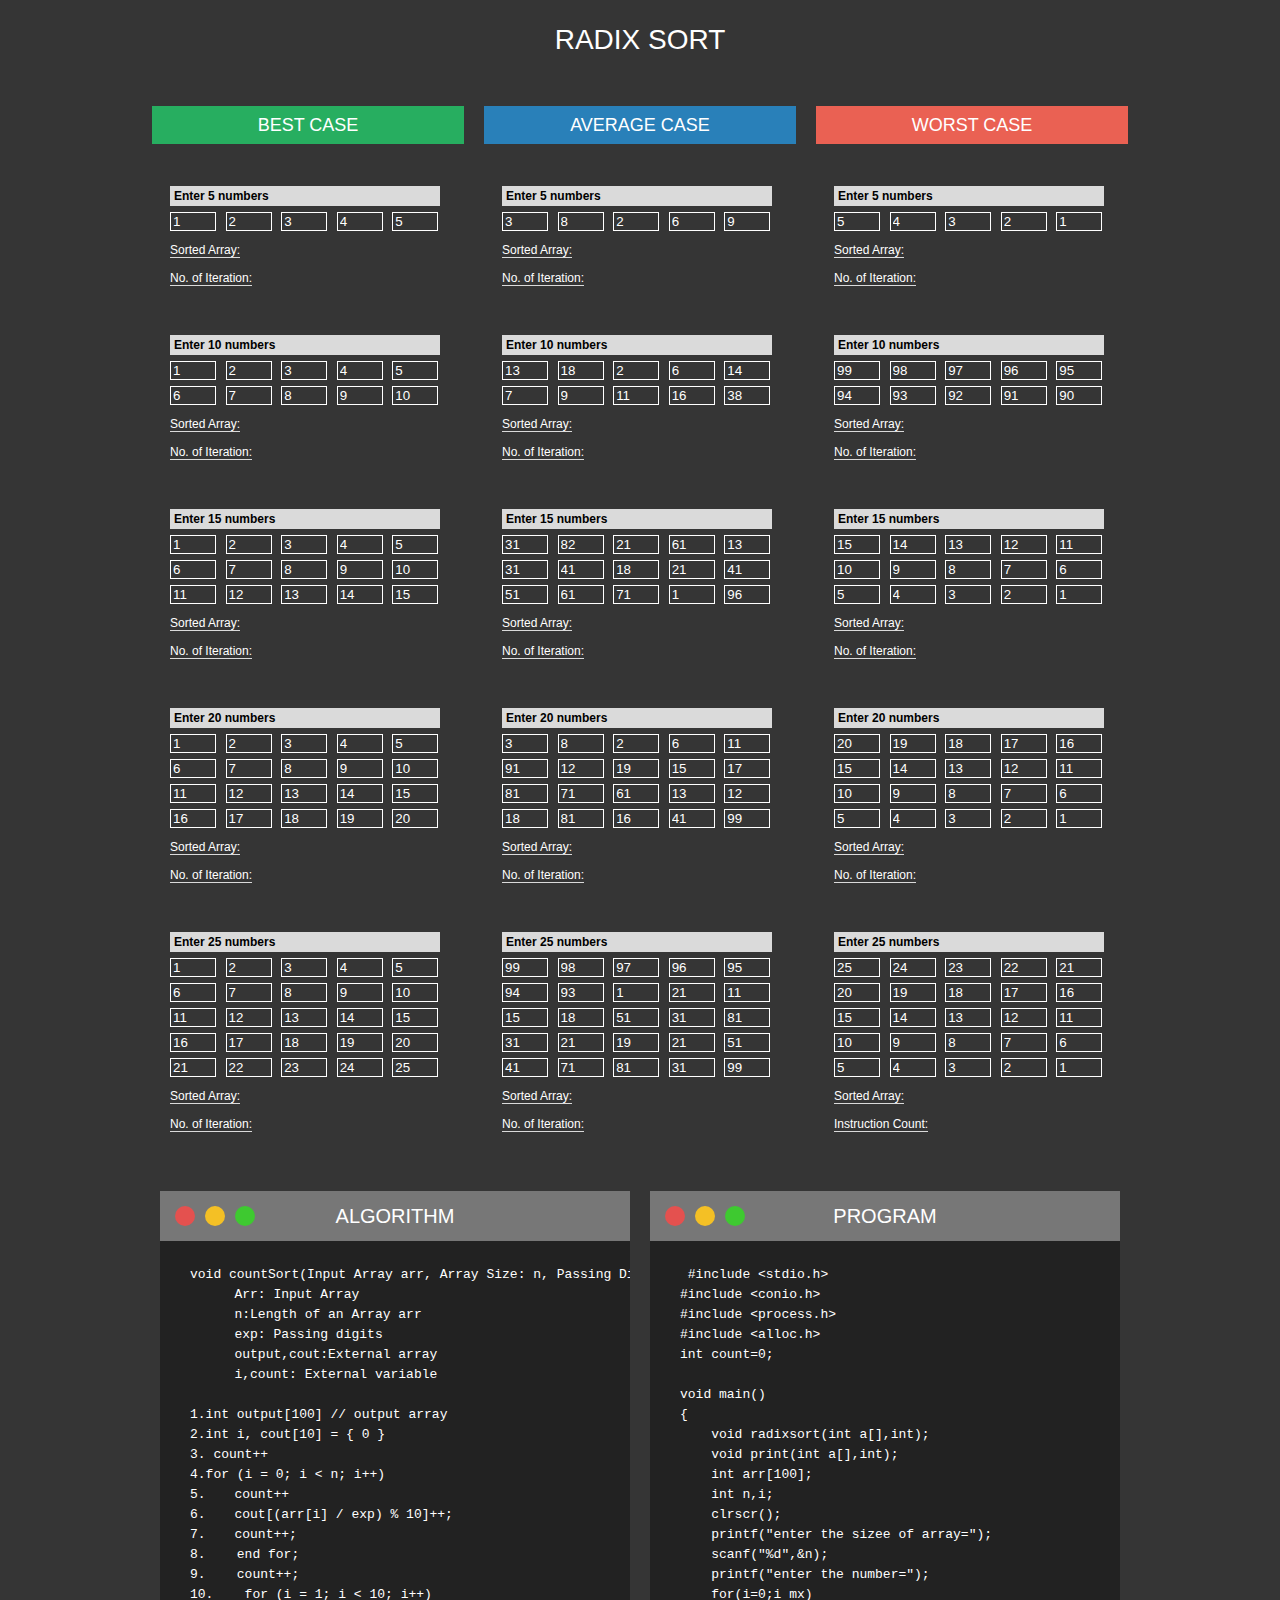
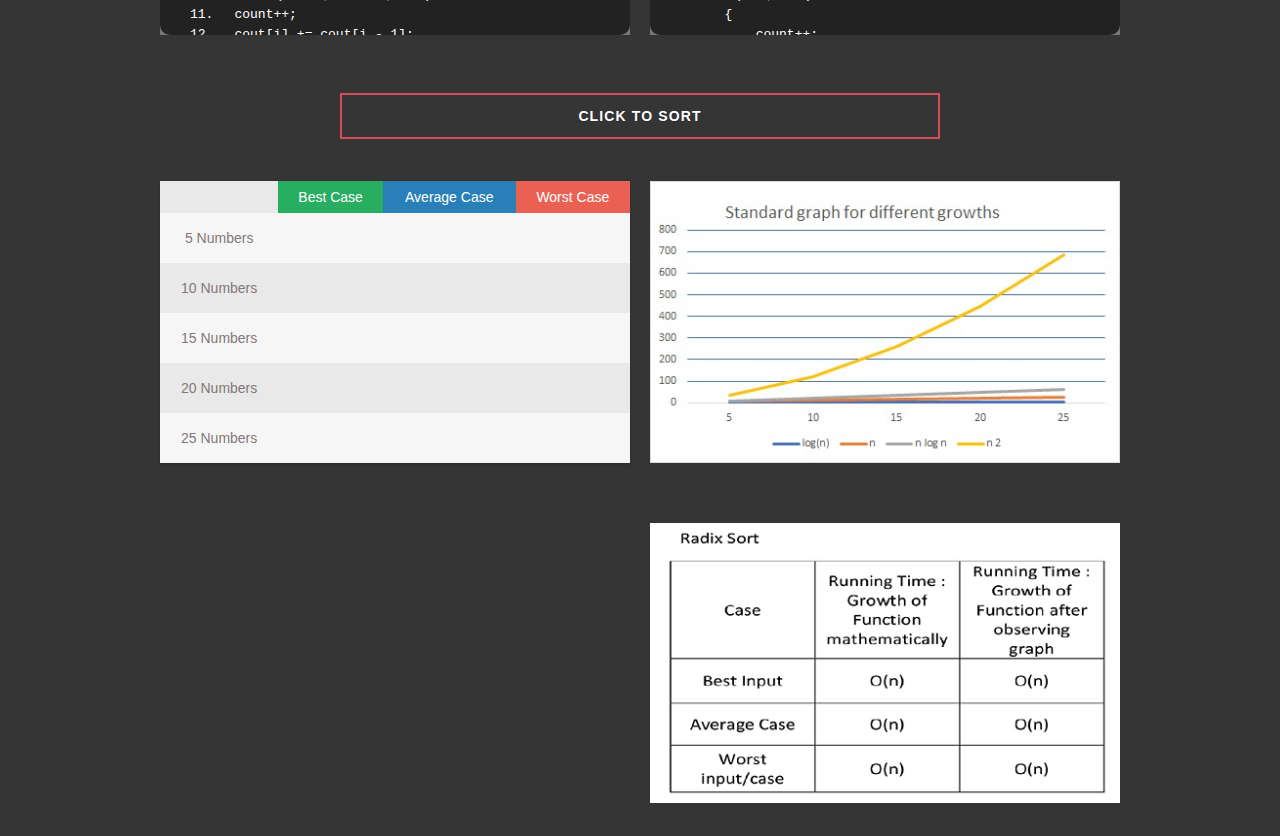
<file: Radixsort/simulation/index.html>
<!DOCTYPE html>
<html>
<head>
<title>Radix Sort</title>
<meta name="viewport" content="width=device-width, initial-scale=1">
<link href="css/main.css" rel="stylesheet">
</head>
<body>
    <div class="top">
        <section class="top-section">
            <h1 class="main-heading">Radix Sort</h1>
        </section>
        <section class="cases best-case">
    <h1 class="green">Best Case</h1>
    <div class="main">
      <h4 class="">Enter 5 numbers</h4>
      <div class="">
        <form class="form-data form1">
          <div class="form-group col-sm-1 col-sm-offset-1">
            <input type="text" class="form-control" id="num1" placeholder="num" value="1">
          </div>
          <div class="form-group col-sm-1">
            <input type="text" class="form-control" id="num2" placeholder="num" value="2">
          </div>
          <div class="form-group col-sm-1">
            <input type="text" class="form-control" id="num3" placeholder="num" value="3">
          </div>
          <div class="form-group col-sm-1">
            <input type="text" class="form-control" id="num4" placeholder="num" value="4">
          </div>
          <div class="form-group col-sm-1">
            <input type="text" class="form-control" id="num5" placeholder="num" value="5">
          </div>
        </form>
        <div class="sort-section">
            <p id="sort1" class="text-center"><span class="head">Sorted Array:</span><span class="sort-value"></span></p>
            <p class="comparison-count1"><span class="head">No. of Iteration:</span><span class="sort-value"></span></p>
        </div>
      </div>
    
    </div>
    <div class="main">
      <h4 class="">Enter 10 numbers</h4>
      <div class="">
        <form class="form-data form2">
          <div class="form-group col-sm-1 col-sm-offset-1">
            <input type="text" class="form-control" id="num11" placeholder="num" value="1">
          </div>
          <div class="form-group col-sm-1">
            <input type="text" class="form-control" id="num12" placeholder="num" value="2">
          </div>
          <div class="form-group col-sm-1">
            <input type="text" class="form-control" id="num13" placeholder="num" value="3">
          </div>
          <div class="form-group col-sm-1">
            <input type="text" class="form-control" id="num14" placeholder="num" value="4">
          </div>
          <div class="form-group col-sm-1">
            <input type="text" class="form-control" id="num15" placeholder="num" value="5">
          </div>
          <div class="form-group col-sm-1">
            <input type="text" class="form-control" id="num16" placeholder="num" value="6">
          </div>
          <div class="form-group col-sm-1">
            <input type="text" class="form-control" id="num17" placeholder="num" value="7">
          </div>
          <div class="form-group col-sm-1">
            <input type="text" class="form-control" id="num18" placeholder="num" value="8">
          </div>
          <div class="form-group col-sm-1">
            <input type="text" class="form-control" id="num19" placeholder="num" value="9">
          </div>
          <div class="form-group col-sm-1">
            <input type="text" class="form-control" id="num20" placeholder="num" value="10">
          </div>      
        </form>
        <div class="sort-section">
        <p id="sort2" class="text-center"><span class="head">Sorted Array:</span><span class="sort-value"></span></p>
        <p class="comparison-count2"><span class="head">No. of Iteration:</span><span class="sort-value"></span></p> </div>   
      </div>
    </div>
    <div class="main">
      <h4 class="">Enter 15 numbers</h4>
      <div class="">
        <form class="form-data form3">
          <div class="form-group col-sm-1 col-sm-offset-1">
            <input type="text" class="form-control" id="num21" placeholder="num" value="1">
          </div>
          <div class="form-group col-sm-1">
            <input type="text" class="form-control" id="num22" placeholder="num" value="2">
          </div>
          <div class="form-group col-sm-1">
            <input type="text" class="form-control" id="num23" placeholder="num" value="3">
          </div>
          <div class="form-group col-sm-1">
            <input type="text" class="form-control" id="num24" placeholder="num" value="4">
          </div>
          <div class="form-group col-sm-1">
            <input type="text" class="form-control" id="num25" placeholder="num" value="5">
          </div>
          <div class="form-group col-sm-1">
            <input type="text" class="form-control" id="num26" placeholder="num" value="6">
          </div>
          <div class="form-group col-sm-1">
            <input type="text" class="form-control" id="num27" placeholder="num" value="7">
          </div>
          <div class="form-group col-sm-1">
            <input type="text" class="form-control" id="num28" placeholder="num" value="8">
          </div>
          <div class="form-group col-sm-1">
            <input type="text" class="form-control" id="num29" placeholder="num" value="9">
          </div>
          <div class="form-group col-sm-1">
            <input type="text" class="form-control" id="num30" placeholder="num" value="10">
          </div>
          <div class="form-group col-sm-1">
            <input type="text" class="form-control" id="num31" placeholder="num" value="11">
          </div>  
          <div class="form-group col-sm-1">
            <input type="text" class="form-control" id="num32" placeholder="num" value="12">
          </div>  
          <div class="form-group col-sm-1">
            <input type="text" class="form-control" id="num33" placeholder="num" value="13">
          </div>  
          <div class="form-group col-sm-1">
            <input type="text" class="form-control" id="num34" placeholder="num" value="14">
          </div>  
          <div class="form-group col-sm-1">
            <input type="text" class="form-control" id="num35" placeholder="num" value="15">
          </div>        
        </form>
        <div class="sort-section">
        <p id="sort3" class="text-center"><span class="head">Sorted Array:</span><span class="sort-value"></span></p>
        <p class="comparison-count3"><span class="head">No. of Iteration:</span><span class="sort-value"></span></p>   
        </div> 
      </div>
    </div>
    <div class="main">
      <h4 class="">Enter 20 numbers</h4>
      <div class="">
        <form class="form-data form4">
          <div class="form-group col-sm-1 col-sm-offset-1">
            <input type="text" class="form-control" id="num41" placeholder="num" value="1">
          </div>
          <div class="form-group col-sm-1">
            <input type="text" class="form-control" id="num42" placeholder="num" value="2">
          </div>
          <div class="form-group col-sm-1">
            <input type="text" class="form-control" id="num43" placeholder="num" value="3">
          </div>
          <div class="form-group col-sm-1">
            <input type="text" class="form-control" id="num44" placeholder="num" value="4">
          </div>
          <div class="form-group col-sm-1">
            <input type="text" class="form-control" id="num45" placeholder="num" value="5">
          </div>
          <div class="form-group col-sm-1">
            <input type="text" class="form-control" id="num46" placeholder="num" value="6">
          </div>
          <div class="form-group col-sm-1">
            <input type="text" class="form-control" id="num47" placeholder="num" value="7">
          </div>
          <div class="form-group col-sm-1">
            <input type="text" class="form-control" id="num48" placeholder="num" value="8">
          </div>
          <div class="form-group col-sm-1">
            <input type="text" class="form-control" id="num49" placeholder="num" value="9">
          </div>
          <div class="form-group col-sm-1">
            <input type="text" class="form-control" id="num50" placeholder="num" value="10">
          </div>
          <div class="form-group col-sm-1">
            <input type="text" class="form-control" id="num51" placeholder="num" value="11">
          </div>  
          <div class="form-group col-sm-1">
            <input type="text" class="form-control" id="num52" placeholder="num" value="12">
          </div>  
          <div class="form-group col-sm-1">
            <input type="text" class="form-control" id="num53" placeholder="num" value="13">
          </div>  
          <div class="form-group col-sm-1">
            <input type="text" class="form-control" id="num54" placeholder="num" value="14">
          </div>  
          <div class="form-group col-sm-1">
            <input type="text" class="form-control" id="num55" placeholder="num" value="15">
          </div>    
          <div class="form-group col-sm-1">
            <input type="text" class="form-control" id="num56" placeholder="num" value="16">
          </div> 
          <div class="form-group col-sm-1">
            <input type="text" class="form-control" id="num57" placeholder="num" value="17">
          </div>
          <div class="form-group col-sm-1">
            <input type="text" class="form-control" id="num58" placeholder="num" value="18">
          </div> 
          <div class="form-group col-sm-1">
            <input type="text" class="form-control" id="num59" placeholder="num" value="19">
          </div> 
          <div class="form-group col-sm-1">
            <input type="text" class="form-control" id="num60" placeholder="num" value="20">
          </div>       
        </form>
        <div class="sort-section">
        <p id="sort4" class="text-center"><span class="head">Sorted Array:</span><span class="sort-value"></span></p>
        <p class="comparison-count4"><span class="head">No. of Iteration:</span><span class="sort-value"></span></p>   
        </div> 
      </div>
    </div>
    <div class="main">
      <h4 class="">Enter 25 numbers</h4>
      <div class="">
        <form class="form-data form5">
          <div class="form-group col-sm-1 col-sm-offset-1">
            <input type="text" class="form-control" id="num71" placeholder="num" value="1">
          </div>
          <div class="form-group col-sm-1">
            <input type="text" class="form-control" id="num72" placeholder="num" value="2">
          </div>
          <div class="form-group col-sm-1">
            <input type="text" class="form-control" id="num73" placeholder="num" value="3">
          </div>
          <div class="form-group col-sm-1">
            <input type="text" class="form-control" id="num74" placeholder="num" value="4">
          </div>
          <div class="form-group col-sm-1">
            <input type="text" class="form-control" id="num75" placeholder="num" value="5">
          </div>
          <div class="form-group col-sm-1">
            <input type="text" class="form-control" id="num76" placeholder="num" value="6">
          </div>
          <div class="form-group col-sm-1">
            <input type="text" class="form-control" id="num77" placeholder="num" value="7">
          </div>
          <div class="form-group col-sm-1">
            <input type="text" class="form-control" id="num78" placeholder="num" value="8">
          </div>
          <div class="form-group col-sm-1">
            <input type="text" class="form-control" id="num79" placeholder="num" value="9">
          </div>
          <div class="form-group col-sm-1">
            <input type="text" class="form-control" id="num80" placeholder="num" value="10">
          </div>
          <div class="form-group col-sm-1">
            <input type="text" class="form-control" id="num81" placeholder="num" value="11">
          </div>  
          <div class="form-group col-sm-1">
            <input type="text" class="form-control" id="num82" placeholder="num" value="12">
          </div>  
          <div class="form-group col-sm-1">
            <input type="text" class="form-control" id="num83" placeholder="num" value="13">
          </div>  
          <div class="form-group col-sm-1">
            <input type="text" class="form-control" id="num84" placeholder="num" value="14">
          </div>  
          <div class="form-group col-sm-1">
            <input type="text" class="form-control" id="num85" placeholder="num" value="15">
          </div>    
          <div class="form-group col-sm-1">
            <input type="text" class="form-control" id="num86" placeholder="num" value="16">
          </div> 
          <div class="form-group col-sm-1">
            <input type="text" class="form-control" id="num87" placeholder="num" value="17">
          </div>
          <div class="form-group col-sm-1">
            <input type="text" class="form-control" id="num88" placeholder="num" value="18">
          </div> 
          <div class="form-group col-sm-1">
            <input type="text" class="form-control" id="num89" placeholder="num" value="19">
          </div> 
          <div class="form-group col-sm-1">
            <input type="text" class="form-control" id="num90" placeholder="num" value="20">
          </div>
          <div class="form-group col-sm-1">
            <input type="text" class="form-control" id="num91" placeholder="num" value="21">
          </div>
          <div class="form-group col-sm-1">
            <input type="text" class="form-control" id="num92" placeholder="num" value="22">
          </div>
          <div class="form-group col-sm-1">
            <input type="text" class="form-control" id="num93" placeholder="num" value="23">
          </div>
          <div class="form-group col-sm-1">
            <input type="text" class="form-control" id="num94" placeholder="num" value="24">
          </div>
          <div class="form-group col-sm-1">
            <input type="text" class="form-control" id="num95" placeholder="num" value="25">
          </div>      
        </form>
        <div class="sort-section">
        <p id="sort5" class="text-center"><span class="head">Sorted Array:</span><span class="sort-value"></span></p>
        <p class="comparison-count5"><span class="head">No. of Iteration:</span><span class="sort-value"></span></p>
        </div>    
      </div>
    </div>
</section>
<section class="cases average-case">
  <h1 class="blue">Average Case</h1>
  <div class="main">
    <h4 class="">Enter 5 numbers</h4>
    <div class="">
      <form class="form-data form6">
        <div class="form-group col-sm-1 col-sm-offset-1">
          <input type="text" class="form-control" id="num1" placeholder="num" value="3">
        </div>
        <div class="form-group col-sm-1">
          <input type="text" class="form-control" id="num2" placeholder="num" value="8">
        </div>
        <div class="form-group col-sm-1">
          <input type="text" class="form-control" id="num3" placeholder="num" value="2">
        </div>
        <div class="form-group col-sm-1">
          <input type="text" class="form-control" id="num4" placeholder="num" value="6">
        </div>
        <div class="form-group col-sm-1">
          <input type="text" class="form-control" id="num5" placeholder="num" value="9">
        </div>
      </form>
      <div class="sort-section">
      <p id="sort6" class="text-center"><span class="head">Sorted Array:</span><span class="sort-value"></span></p>
      <p class="comparison-count6"><span class="head">No. of Iteration:</span><span class="sort-value"></span></p>
      </div>
    </div>
  
  </div>
  <div class="main">
    <h4 class="">Enter 10 numbers</h4>
    <div class="">
      <form class="form-data form7">
        <div class="form-group col-sm-1 col-sm-offset-1">
          <input type="text" class="form-control" id="num11" placeholder="num" value="13">
        </div>
        <div class="form-group col-sm-1">
          <input type="text" class="form-control" id="num12" placeholder="num" value="18">
        </div>
        <div class="form-group col-sm-1">
          <input type="text" class="form-control" id="num13" placeholder="num" value="2">
        </div>
        <div class="form-group col-sm-1">
          <input type="text" class="form-control" id="num14" placeholder="num" value="6">
        </div>
        <div class="form-group col-sm-1">
          <input type="text" class="form-control" id="num15" placeholder="num" value="14">
        </div>
        <div class="form-group col-sm-1">
          <input type="text" class="form-control" id="num16" placeholder="num" value="7">
        </div>
        <div class="form-group col-sm-1">
          <input type="text" class="form-control" id="num17" placeholder="num" value="9">
        </div>
        <div class="form-group col-sm-1">
          <input type="text" class="form-control" id="num18" placeholder="num" value="11">
        </div>
        <div class="form-group col-sm-1">
          <input type="text" class="form-control" id="num19" placeholder="num" value="16">
        </div>
        <div class="form-group col-sm-1">
          <input type="text" class="form-control" id="num20" placeholder="num" value="38">
        </div>      
      </form>
      <div class="sort-section">
      <p id="sort7" class="text-center"><span class="head">Sorted Array:</span><span class="sort-value"></span></p>
      <p class="comparison-count7"><span class="head">No. of Iteration:</span><span class="sort-value"></span></p>
      </div>    
    </div>
  </div>
  <div class="main">
    <h4 class="">Enter 15 numbers</h4>
    <div class="">
      <form class="form-data form8">
        <div class="form-group col-sm-1 col-sm-offset-1">
          <input type="text" class="form-control" id="num21" placeholder="num" value="31">
        </div>
        <div class="form-group col-sm-1">
          <input type="text" class="form-control" id="num22" placeholder="num" value="82">
        </div>
        <div class="form-group col-sm-1">
          <input type="text" class="form-control" id="num23" placeholder="num" value="21">
        </div>
        <div class="form-group col-sm-1">
          <input type="text" class="form-control" id="num24" placeholder="num" value="61">
        </div>
        <div class="form-group col-sm-1">
          <input type="text" class="form-control" id="num25" placeholder="num" value="13">
        </div>
        <div class="form-group col-sm-1">
          <input type="text" class="form-control" id="num26" placeholder="num" value="31">
        </div>
        <div class="form-group col-sm-1">
          <input type="text" class="form-control" id="num27" placeholder="num" value="41">
        </div>
        <div class="form-group col-sm-1">
          <input type="text" class="form-control" id="num28" placeholder="num" value="18">
        </div>
        <div class="form-group col-sm-1">
          <input type="text" class="form-control" id="num29" placeholder="num" value="21">
        </div>
        <div class="form-group col-sm-1">
          <input type="text" class="form-control" id="num30" placeholder="num" value="41">
        </div>
        <div class="form-group col-sm-1">
          <input type="text" class="form-control" id="num31" placeholder="num" value="51">
        </div>  
        <div class="form-group col-sm-1">
          <input type="text" class="form-control" id="num32" placeholder="num" value="61">
        </div>  
        <div class="form-group col-sm-1">
          <input type="text" class="form-control" id="num33" placeholder="num" value="71">
        </div>  
        <div class="form-group col-sm-1">
          <input type="text" class="form-control" id="num34" placeholder="num" value="1">
        </div>  
        <div class="form-group col-sm-1">
          <input type="text" class="form-control" id="num35" placeholder="num" value="96">
        </div>        
      </form>
      <div class="sort-section">
      <p id="sort8" class="text-center"><span class="head">Sorted Array:</span><span class="sort-value"></span></p>
      <p class="comparison-count8"><span class="head">No. of Iteration:</span><span class="sort-value"></span></p>  
      </div>  
    </div>
  </div>
  <div class="main">
    <h4 class="">Enter 20 numbers</h4>
    <div class="">
      <form class="form-data form9">
        <div class="form-group col-sm-1 col-sm-offset-1">
          <input type="text" class="form-control" id="num41" placeholder="num" value="3">
        </div>
        <div class="form-group col-sm-1">
          <input type="text" class="form-control" id="num42" placeholder="num" value="8">
        </div>
        <div class="form-group col-sm-1">
          <input type="text" class="form-control" id="num43" placeholder="num" value="2">
        </div>
        <div class="form-group col-sm-1">
          <input type="text" class="form-control" id="num44" placeholder="num" value="6">
        </div>
        <div class="form-group col-sm-1">
          <input type="text" class="form-control" id="num45" placeholder="num" value="11">
        </div>
        <div class="form-group col-sm-1">
          <input type="text" class="form-control" id="num46" placeholder="num" value="91">
        </div>
        <div class="form-group col-sm-1">
          <input type="text" class="form-control" id="num47" placeholder="num" value="12">
        </div>
        <div class="form-group col-sm-1">
          <input type="text" class="form-control" id="num48" placeholder="num" value="19">
        </div>
        <div class="form-group col-sm-1">
          <input type="text" class="form-control" id="num49" placeholder="num" value="15">
        </div>
        <div class="form-group col-sm-1">
          <input type="text" class="form-control" id="num50" placeholder="num" value="17">
        </div>
        <div class="form-group col-sm-1">
          <input type="text" class="form-control" id="num51" placeholder="num" value="81">
        </div>  
        <div class="form-group col-sm-1">
          <input type="text" class="form-control" id="num52" placeholder="num" value="71">
        </div>  
        <div class="form-group col-sm-1">
          <input type="text" class="form-control" id="num53" placeholder="num" value="61">
        </div>  
        <div class="form-group col-sm-1">
          <input type="text" class="form-control" id="num54" placeholder="num" value="13">
        </div>  
        <div class="form-group col-sm-1">
          <input type="text" class="form-control" id="num55" placeholder="num" value="12">
        </div>    
        <div class="form-group col-sm-1">
          <input type="text" class="form-control" id="num56" placeholder="num" value="18">
        </div> 
        <div class="form-group col-sm-1">
          <input type="text" class="form-control" id="num57" placeholder="num" value="81">
        </div>
        <div class="form-group col-sm-1">
          <input type="text" class="form-control" id="num58" placeholder="num" value="16">
        </div> 
        <div class="form-group col-sm-1">
          <input type="text" class="form-control" id="num59" placeholder="num" value="41">
        </div> 
        <div class="form-group col-sm-1">
          <input type="text" class="form-control" id="num60" placeholder="num" value="99">
        </div>       
      </form>
      <div class="sort-section">
      <p id="sort9" class="text-center"><span class="head">Sorted Array:</span><span class="sort-value"></span></p>
      <p class="comparison-count9"><span class="head">No. of Iteration:</span><span class="sort-value"></span></p>
      </div>    
    </div>
  </div>
  <div class="main">
    <h4 class="">Enter 25 numbers</h4>
    <div class="">
      <form class="form-data form10">
        <div class="form-group col-sm-1 col-sm-offset-1">
          <input type="text" class="form-control" id="num71" placeholder="num" value="99">
        </div>
        <div class="form-group col-sm-1">
          <input type="text" class="form-control" id="num72" placeholder="num" value="98">
        </div>
        <div class="form-group col-sm-1">
          <input type="text" class="form-control" id="num73" placeholder="num" value="97">
        </div>
        <div class="form-group col-sm-1">
          <input type="text" class="form-control" id="num74" placeholder="num" value="96">
        </div>
        <div class="form-group col-sm-1">
          <input type="text" class="form-control" id="num75" placeholder="num" value="95">
        </div>
        <div class="form-group col-sm-1">
          <input type="text" class="form-control" id="num76" placeholder="num" value="94">
        </div>
        <div class="form-group col-sm-1">
          <input type="text" class="form-control" id="num77" placeholder="num" value="93">
        </div>
        <div class="form-group col-sm-1">
          <input type="text" class="form-control" id="num78" placeholder="num" value="1">
        </div>
        <div class="form-group col-sm-1">
          <input type="text" class="form-control" id="num79" placeholder="num" value="21">
        </div>
        <div class="form-group col-sm-1">
          <input type="text" class="form-control" id="num80" placeholder="num" value="11">
        </div>
        <div class="form-group col-sm-1">
          <input type="text" class="form-control" id="num81" placeholder="num" value="15">
        </div>  
        <div class="form-group col-sm-1">
          <input type="text" class="form-control" id="num82" placeholder="num" value="18">
        </div>  
        <div class="form-group col-sm-1">
          <input type="text" class="form-control" id="num83" placeholder="num" value="51">
        </div>  
        <div class="form-group col-sm-1">
          <input type="text" class="form-control" id="num84" placeholder="num" value="31">
        </div>  
        <div class="form-group col-sm-1">
          <input type="text" class="form-control" id="num85" placeholder="num" value="81">
        </div>    
        <div class="form-group col-sm-1">
          <input type="text" class="form-control" id="num86" placeholder="num" value="31">
        </div> 
        <div class="form-group col-sm-1">
          <input type="text" class="form-control" id="num87" placeholder="num" value="21">
        </div>
        <div class="form-group col-sm-1">
          <input type="text" class="form-control" id="num88" placeholder="num" value="19">
        </div> 
        <div class="form-group col-sm-1">
          <input type="text" class="form-control" id="num89" placeholder="num" value="21">
        </div> 
        <div class="form-group col-sm-1">
          <input type="text" class="form-control" id="num90" placeholder="num" value="51">
        </div>
        <div class="form-group col-sm-1">
          <input type="text" class="form-control" id="num91" placeholder="num" value="41">
        </div>
        <div class="form-group col-sm-1">
          <input type="text" class="form-control" id="num92" placeholder="num" value="71">
        </div>
        <div class="form-group col-sm-1">
          <input type="text" class="form-control" id="num93" placeholder="num" value="81">
        </div>
        <div class="form-group col-sm-1">
          <input type="text" class="form-control" id="num94" placeholder="num" value="31">
        </div>
        <div class="form-group col-sm-1">
          <input type="text" class="form-control" id="num95" placeholder="num" value="99">
        </div>      
      </form>
      <div class="sort-section">
      <p id="sort10" class="text-center"><span class="head">Sorted Array:</span><span class="sort-value"></span></p>
      <p class="comparison-count10"><span class="head">No. of Iteration:</span><span class="sort-value"></span></p> 
      </div>   
    </div>
  </div>
  </section>

  <section class="cases worst-case">
  
  <h1 class="red">Worst Case</h1>
  <div class="main">
    <h4 class="">Enter 5 numbers</h4>
    <div class="">
      <form class="form-data form11">
        <div class="form-group col-sm-1 col-sm-offset-1">
          <input type="text" class="form-control" id="num1" placeholder="num" value="5">
        </div>
        <div class="form-group col-sm-1">
          <input type="text" class="form-control" id="num2" placeholder="num" value="4">
        </div>
        <div class="form-group col-sm-1">
          <input type="text" class="form-control" id="num3" placeholder="num" value="3">
        </div>
        <div class="form-group col-sm-1">
          <input type="text" class="form-control" id="num4" placeholder="num" value="2">
        </div>
        <div class="form-group col-sm-1">
          <input type="text" class="form-control" id="num5" placeholder="num" value="1">
        </div>
      </form>
      <div class="sort-section">
      <p id="sort11" class="text-center"><span class="head">Sorted Array:</span><span class="sort-value"></span></p>
      <p class="comparison-count11"><span class="head">No. of Iteration:</span><span class="sort-value"></span></p>
      </div>
    </div>
  
  </div>
  <div class="main">
    <h4 class="">Enter 10 numbers</h4>
    <div class="">
      <form class="form-data form12">
        <div class="form-group col-sm-1 col-sm-offset-1">
          <input type="text" class="form-control" id="num11" placeholder="num" value="99">
        </div>
        <div class="form-group col-sm-1">
          <input type="text" class="form-control" id="num12" placeholder="num" value="98">
        </div>
        <div class="form-group col-sm-1">
          <input type="text" class="form-control" id="num13" placeholder="num" value="97">
        </div>
        <div class="form-group col-sm-1">
          <input type="text" class="form-control" id="num14" placeholder="num" value="96">
        </div>
        <div class="form-group col-sm-1">
          <input type="text" class="form-control" id="num15" placeholder="num" value="95">
        </div>
        <div class="form-group col-sm-1">
          <input type="text" class="form-control" id="num16" placeholder="num" value="94">
        </div>
        <div class="form-group col-sm-1">
          <input type="text" class="form-control" id="num17" placeholder="num" value="93">
        </div>
        <div class="form-group col-sm-1">
          <input type="text" class="form-control" id="num18" placeholder="num" value="92">
        </div>
        <div class="form-group col-sm-1">
          <input type="text" class="form-control" id="num19" placeholder="num" value="91">
        </div>
        <div class="form-group col-sm-1">
          <input type="text" class="form-control" id="num20" placeholder="num" value="90">
        </div>      
      </form>
      <div class="sort-section">
      <p id="sort12" class="text-center"><span class="head">Sorted Array:</span><span class="sort-value"></span></p>
      <p class="comparison-count12"><span class="head">No. of Iteration:</span><span class="sort-value"></span></p>    
      </div>
    </div>
  </div>
  <div class="main">
    <h4 class="">Enter 15 numbers</h4>
    <div class="">
      <form class="form-data form13">
        <div class="form-group col-sm-1 col-sm-offset-1">
          <input type="text" class="form-control" id="num21" placeholder="num" value="15">
        </div>
        <div class="form-group col-sm-1">
          <input type="text" class="form-control" id="num22" placeholder="num" value="14">
        </div>
        <div class="form-group col-sm-1">
          <input type="text" class="form-control" id="num23" placeholder="num" value="13">
        </div>
        <div class="form-group col-sm-1">
          <input type="text" class="form-control" id="num24" placeholder="num" value="12">
        </div>
        <div class="form-group col-sm-1">
          <input type="text" class="form-control" id="num25" placeholder="num" value="11">
        </div>
        <div class="form-group col-sm-1">
          <input type="text" class="form-control" id="num26" placeholder="num" value="10">
        </div>
        <div class="form-group col-sm-1">
          <input type="text" class="form-control" id="num27" placeholder="num" value="9">
        </div>
        <div class="form-group col-sm-1">
          <input type="text" class="form-control" id="num28" placeholder="num" value="8">
        </div>
        <div class="form-group col-sm-1">
          <input type="text" class="form-control" id="num29" placeholder="num" value="7">
        </div>
        <div class="form-group col-sm-1">
          <input type="text" class="form-control" id="num30" placeholder="num" value="6">
        </div>
        <div class="form-group col-sm-1">
          <input type="text" class="form-control" id="num31" placeholder="num" value="5">
        </div>  
        <div class="form-group col-sm-1">
          <input type="text" class="form-control" id="num32" placeholder="num" value="4">
        </div>  
        <div class="form-group col-sm-1">
          <input type="text" class="form-control" id="num33" placeholder="num" value="3">
        </div>  
        <div class="form-group col-sm-1">
          <input type="text" class="form-control" id="num34" placeholder="num" value="2">
        </div>  
        <div class="form-group col-sm-1">
          <input type="text" class="form-control" id="num35" placeholder="num" value="1">
        </div>        
      </form>
      <div class="sort-section">
      <p id="sort13" class="text-center"><span class="head">Sorted Array:</span><span class="sort-value"></span></p>
      <p class="comparison-count13"><span class="head">No. of Iteration:</span><span class="sort-value"></span></p>  
      </div>  
    </div>
  </div>
  <div class="main">
    <h4 class="">Enter 20 numbers</h4>
    <div class="">
      <form class="form-data form14">
        <div class="form-group col-sm-1 col-sm-offset-1">
          <input type="text" class="form-control" id="num41" placeholder="num" value="20">
        </div>
        <div class="form-group col-sm-1">
          <input type="text" class="form-control" id="num42" placeholder="num" value="19">
        </div>
        <div class="form-group col-sm-1">
          <input type="text" class="form-control" id="num43" placeholder="num" value="18">
        </div>
        <div class="form-group col-sm-1">
          <input type="text" class="form-control" id="num44" placeholder="num" value="17">
        </div>
        <div class="form-group col-sm-1">
          <input type="text" class="form-control" id="num45" placeholder="num" value="16">
        </div>
        <div class="form-group col-sm-1">
          <input type="text" class="form-control" id="num46" placeholder="num" value="15">
        </div>
        <div class="form-group col-sm-1">
          <input type="text" class="form-control" id="num47" placeholder="num" value="14">
        </div>
        <div class="form-group col-sm-1">
          <input type="text" class="form-control" id="num48" placeholder="num" value="13">
        </div>
        <div class="form-group col-sm-1">
          <input type="text" class="form-control" id="num49" placeholder="num" value="12">
        </div>
        <div class="form-group col-sm-1">
          <input type="text" class="form-control" id="num50" placeholder="num" value="11">
        </div>
        <div class="form-group col-sm-1">
          <input type="text" class="form-control" id="num51" placeholder="num" value="10">
        </div>  
        <div class="form-group col-sm-1">
          <input type="text" class="form-control" id="num52" placeholder="num" value="9">
        </div>  
        <div class="form-group col-sm-1">
          <input type="text" class="form-control" id="num53" placeholder="num" value="8">
        </div>  
        <div class="form-group col-sm-1">
          <input type="text" class="form-control" id="num54" placeholder="num" value="7">
        </div>  
        <div class="form-group col-sm-1">
          <input type="text" class="form-control" id="num55" placeholder="num" value="6">
        </div>    
        <div class="form-group col-sm-1">
          <input type="text" class="form-control" id="num56" placeholder="num" value="5">
        </div> 
        <div class="form-group col-sm-1">
          <input type="text" class="form-control" id="num57" placeholder="num" value="4">
        </div>
        <div class="form-group col-sm-1">
          <input type="text" class="form-control" id="num58" placeholder="num" value="3">
        </div> 
        <div class="form-group col-sm-1">
          <input type="text" class="form-control" id="num59" placeholder="num" value="2">
        </div> 
        <div class="form-group col-sm-1">
          <input type="text" class="form-control" id="num60" placeholder="num" value="1">
        </div>       
      </form>
      <div class="sort-section">
      <p id="sort14" class="text-center"><span class="head">Sorted Array:</span><span class="sort-value"></span></p>
      <p class="comparison-count14"><span class="head">No. of Iteration:</span><span class="sort-value"></span></p> 
      </div>   
    </div>
  </div>
  <div class="main">
    <h4 class="">Enter 25 numbers</h4>
    <div class="">
      <form class="form-data form15">
        <div class="form-group col-sm-1 col-sm-offset-1">
          <input type="text" class="form-control" id="num71" placeholder="num" value="25">
        </div>
        <div class="form-group col-sm-1">
          <input type="text" class="form-control" id="num72" placeholder="num" value="24">
        </div>
        <div class="form-group col-sm-1">
          <input type="text" class="form-control" id="num73" placeholder="num" value="23">
        </div>
        <div class="form-group col-sm-1">
          <input type="text" class="form-control" id="num74" placeholder="num" value="22">
        </div>
        <div class="form-group col-sm-1">
          <input type="text" class="form-control" id="num75" placeholder="num" value="21">
        </div>
        <div class="form-group col-sm-1">
          <input type="text" class="form-control" id="num76" placeholder="num" value="20">
        </div>
        <div class="form-group col-sm-1">
          <input type="text" class="form-control" id="num77" placeholder="num" value="19">
        </div>
        <div class="form-group col-sm-1">
          <input type="text" class="form-control" id="num78" placeholder="num" value="18">
        </div>
        <div class="form-group col-sm-1">
          <input type="text" class="form-control" id="num79" placeholder="num" value="17">
        </div>
        <div class="form-group col-sm-1">
          <input type="text" class="form-control" id="num80" placeholder="num" value="16">
        </div>
        <div class="form-group col-sm-1">
          <input type="text" class="form-control" id="num81" placeholder="num" value="15">
        </div>  
        <div class="form-group col-sm-1">
          <input type="text" class="form-control" id="num82" placeholder="num" value="14">
        </div>  
        <div class="form-group col-sm-1">
          <input type="text" class="form-control" id="num83" placeholder="num" value="13">
        </div>  
        <div class="form-group col-sm-1">
          <input type="text" class="form-control" id="num84" placeholder="num" value="12">
        </div>  
        <div class="form-group col-sm-1">
          <input type="text" class="form-control" id="num85" placeholder="num" value="11">
        </div>    
        <div class="form-group col-sm-1">
          <input type="text" class="form-control" id="num86" placeholder="num" value="10">
        </div> 
        <div class="form-group col-sm-1">
          <input type="text" class="form-control" id="num87" placeholder="num" value="9">
        </div>
        <div class="form-group col-sm-1">
          <input type="text" class="form-control" id="num88" placeholder="num" value="8">
        </div> 
        <div class="form-group col-sm-1">
          <input type="text" class="form-control" id="num89" placeholder="num" value="7">
        </div> 
        <div class="form-group col-sm-1">
          <input type="text" class="form-control" id="num90" placeholder="num" value="6">
        </div>
        <div class="form-group col-sm-1">
          <input type="text" class="form-control" id="num91" placeholder="num" value="5">
        </div>
        <div class="form-group col-sm-1">
          <input type="text" class="form-control" id="num92" placeholder="num" value="4">
        </div>
        <div class="form-group col-sm-1">
          <input type="text" class="form-control" id="num93" placeholder="num" value="3">
        </div>
        <div class="form-group col-sm-1">
          <input type="text" class="form-control" id="num94" placeholder="num" value="2">
        </div>
        <div class="form-group col-sm-1">
          <input type="text" class="form-control" id="num95" placeholder="num" value="1">
        </div>      
      </form>
      <div class="sort-section">
      <p id="sort15" class="text-center"><span class="head">Sorted Array:</span><span class="sort-value"></span></p>
      <p class="comparison-count15"><span class="head">Instruction Count:</span><span class="sort-value"></span></p>
      </div>
    </div>
  </div>
</section>
<section class="cases algo">
        
  <div class="window">
      <div class="icons"><span></span></div>
      <div class="title">Algorithm</div>
      <pre class="lang-c">
  <code>
void countSort(Input Array arr, Array Size: n, Passing Digit exp)
	Arr: Input Array
	n:Length of an Array arr
	exp: Passing digits
	output,cout:External array
	i,count: External variable

1.int output[100] // output array
2.int i, cout[10] = { 0 }
3. count++
4.for (i = 0; i < n; i++)
5.	count++
6.	cout[(arr[i] / exp) % 10]++;
7.	count++;
8.    end for;
9.    count++;
10.    for (i = 1; i < 10; i++)
11.	count++;
12.	cout[i] += cout[i - 1];
13.	count++;
14.    end of for;
15.    count++
16.    for (i = n - 1; i >= 0; i--)
    
17.	count++;
18.	output[cout[(arr[i] / exp) % 10] - 1] = arr[i];
19.	count++;
20.	cout[(arr[i] / exp) % 10]--;
21.	count++;
22.    end of for;
23.     count++
24.    for (i = 0; i < n; i++)
25.	count++;
26.	arr[i] = output[i];
27.	count++;
28.    end of for;
29. end of countSort;

int getMax(Input Array arr,Array Size n)
mx,i,count: External Variable 
1.    int mx = arr[0];
2.    int i;
3.    count++;
4.    for (i = 1; i < n; i++)
5.    count++;
6.	if (arr[i] > mx)
7.	    count++;
8.	    mx = arr[i];
9.	    count++;
10.	end if
11.	count++;
12.    end   for loop
13     return mx;
14.end getMax

void radixsort(Input Array  arr,Array Size n)
m:external Variable
1.     int m = getMax(arr, n)
2.	    int exp
3.    count++
4.    for (exp = 1; m / exp > 0; exp *= 10)
5.	count++
6.	countSort(arr, n, exp)
7.	count++
8.    end for loop
9.end radixsort
  </code></pre>
    </div>
      </section>
      <section class="cases algo">
  <div class="window">
      <div class="icons"><span></span></div>
      <div class="title">Program</div>
      <pre class="lang-c">
  <code>
 #include &lt;stdio.h>
#include &lt;conio.h>
#include &lt;process.h>
#include &lt;alloc.h>
int count=0;

void main()
{
    void radixsort(int a[],int);
    void print(int a[],int);
    int arr[100];
    int n,i;
    clrscr();
    printf("enter the sizee of array=");
    scanf("%d",&n);
    printf("enter the number=");
    for(i=0;i<n;i++)
    {
	scanf("%d",&arr[i]);
    }
    printf("Unsorted array=");
    print(arr,n);


    radixsort(arr, n);
    printf("\nSorted array=");

    print(arr, n);
    printf("\ncount=%d",count);

getch();
}
int getMax(int arr[], int n) {
    int mx = arr[0];
    int i;
    count++;
    for (i = 1; i < n; i++)
    {
	count++;
	if (arr[i] > mx)
	{
	    count++;
	    mx = arr[i];
	    count++;
	}
	count++;
    }
    return mx;
}

void countSort(int arr[], int n, int exp)
{
    int output[100]; // output array
    int i, cout[10] = { 0 };


    count++;
    for (i = 0; i < n; i++)
    {
	count++;
	cout[(arr[i] / exp) % 10]++;
	count++;
    }
    count++;
    for (i = 1; i < 10; i++)
    {
	count++;
	cout[i] += cout[i - 1];
	count++;
    }


    count++;
    for (i = n - 1; i >= 0; i--)
    {
	count++;
	output[cout[(arr[i] / exp) % 10] - 1] = arr[i];
	count++;
	cout[(arr[i] / exp) % 10]--;
	count++;
    }
     count++;
    for (i = 0; i < n; i++)
    {
	count++;

	arr[i] = output[i];
	count++;
    }
}


void radixsort(int arr[], int n)
 {
    int m = getMax(arr, n);

    int exp;
    count++;
    for (exp = 1; m / exp > 0; exp *= 10)
    {
	count++;
	countSort(arr, n, exp);
	count++;
    }
}

void print(int arr[], int n) {
    int i;
    for (i = 0; i < n; i++)
	printf("%d ", arr[i]);

}  
  </code></pre>
      </div>
      </section>

              <section class="button-section">
                <div class="sort col-md-3 col-sm-3 col-xs-6"> <a href="#" class="btn btn-sm animated-button victoria-one">Click to Sort</a> </div>
            </section>                 
              
              <section class="cases algo table-data">           
                <div class="table">
                
                    <div class="row header">
                      <div class="cell">
                        
                      </div>
                      <div class="cell green">
                        Best Case
                      </div>
                      <div class="cell blue">
                        Average Case
                      </div>
                      <div class="cell red">
                        Worst Case
                      </div>
                    </div>
                    
                    <div class="row">
                      <div class="cell no-of-array">5 Numbers</div>
                      <div class="cell comparison-count1"><span class="sort-value"></span></div>
                      <div class="cell comparison-count6"><span class="sort-value"></span></div>
                      <div class="cell comparison-count11"><span class="sort-value"></span></div>
                    </div>
                    
                    <div class="row">
                        <div class="cell no-of-array">10 Numbers</div>
                        <div class="cell comparison-count2"><span class="sort-value"></span></div>
                        <div class="cell comparison-count7"><span class="sort-value"></span></div>
                        <div class="cell comparison-count12"><span class="sort-value"></span></div>
                      </div>
                      <div class="row">
                        <div class="cell no-of-array">15 Numbers</div>
                        <div class="cell comparison-count3"><span class="sort-value"></span></div>
                        <div class="cell comparison-count8"><span class="sort-value"></span></div>
                        <div class="cell comparison-count13"><span class="sort-value"></span></div>
                      </div>
                      <div class="row">
                        <div class="cell no-of-array">20 Numbers</div>
                        <div class="cell comparison-count4"><span class="sort-value"></span></div>
                        <div class="cell comparison-count9"><span class="sort-value"></span></div>
                        <div class="cell comparison-count14"><span class="sort-value"></span></div>
                      </div>
                      <div class="row">
                        <div class="cell no-of-array">25 Numbers</div>
                        <div class="cell comparison-count5"><span class="sort-value"></span></div>
                        <div class="cell comparison-count10"><span class="sort-value"></span></div>
                        <div class="cell comparison-count15"><span class="sort-value"></span></div>
                      </div>                          
                </div>    
            </section>
            <section class="cases algo comp-graph">
              <img src="images/compare-graph.jpg" class="img-chart">
          </section>            
          <section class="cases algo">
            <div id="chartContainer" style="height: 280px; width: 100%;">
            </div>
        </section>  
 <section class="cases algo comp-graph">
              <img src="images/radix.jpg" style="height: 280px; width: 100%;">
          </section> 		
        <section class="cases algo">
        
        </section>                
          </div>
   
        <script src="https://cdnjs.cloudflare.com/ajax/libs/jquery/3.1.0/jquery.min.js"></script>
        <script src="js/canvasjs.min.js"></script>
        <script src="js/main.js"></script>
</body>
</html>
</file>
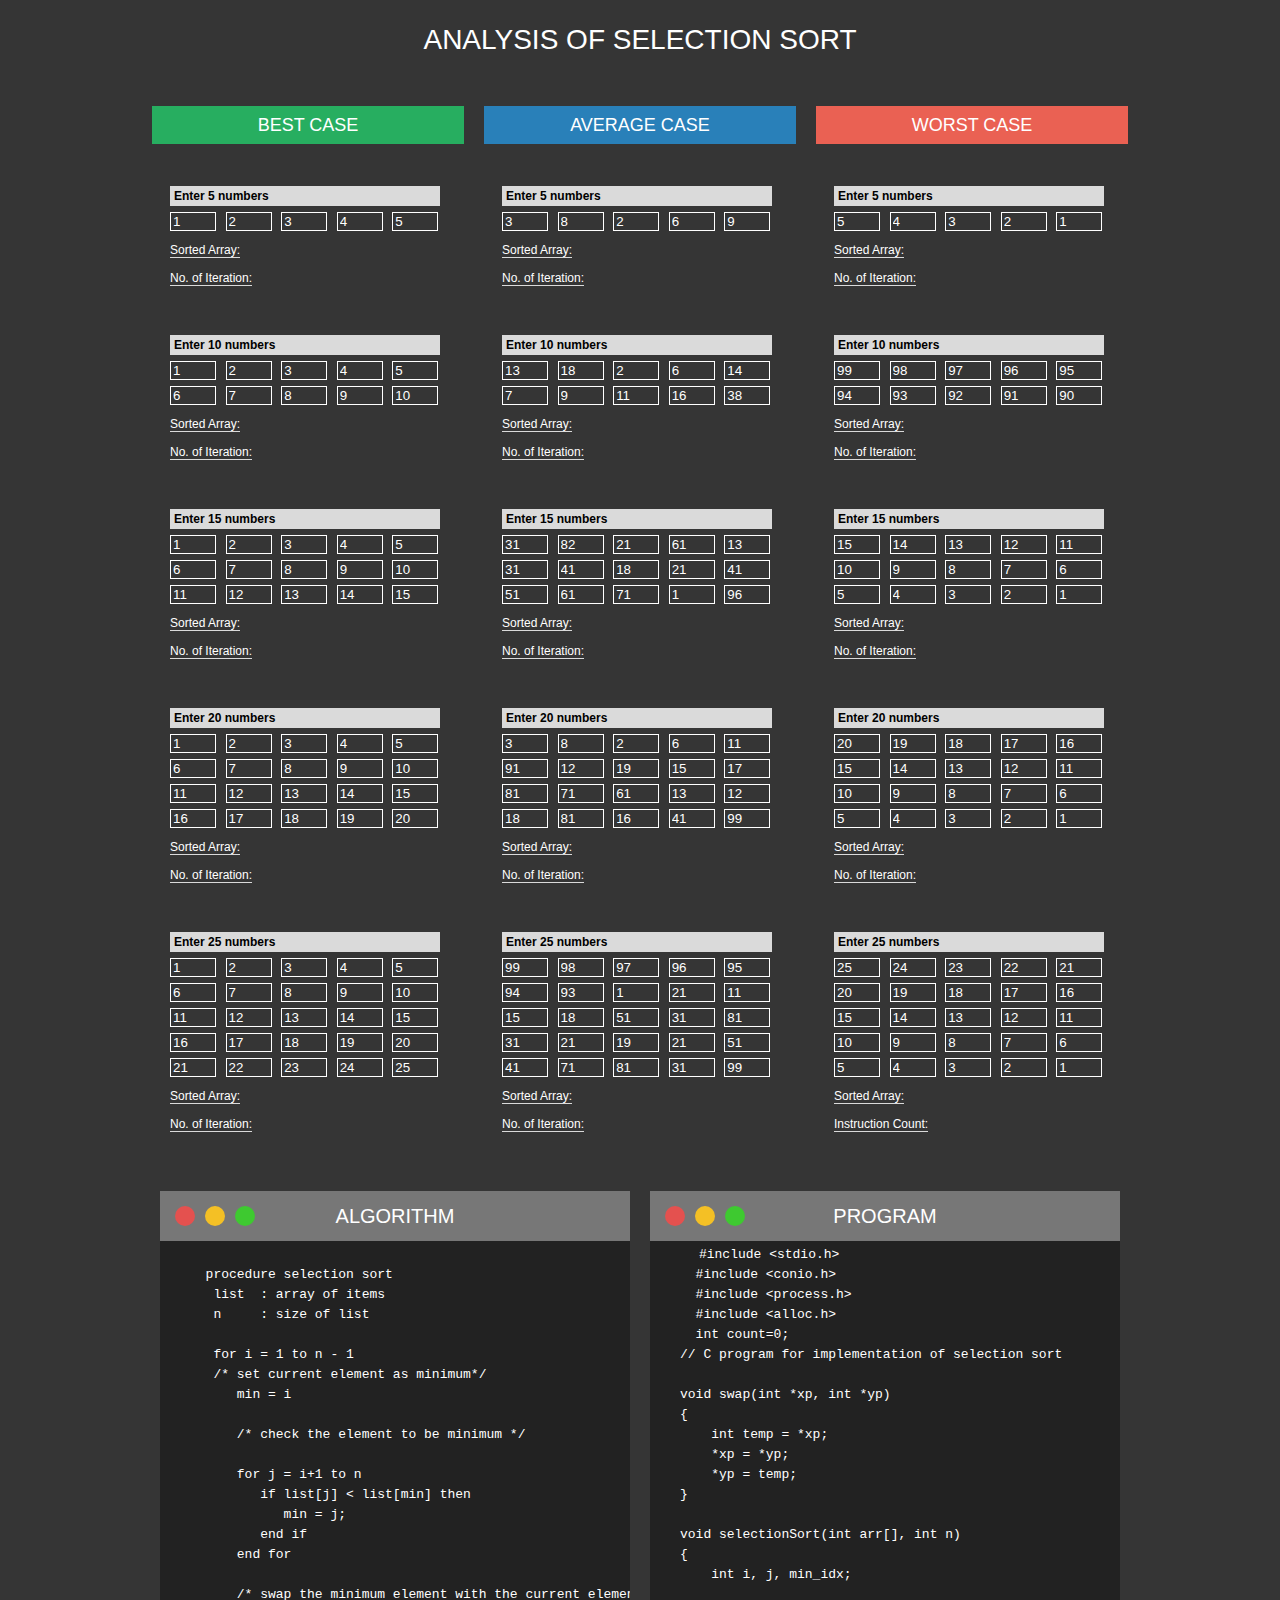
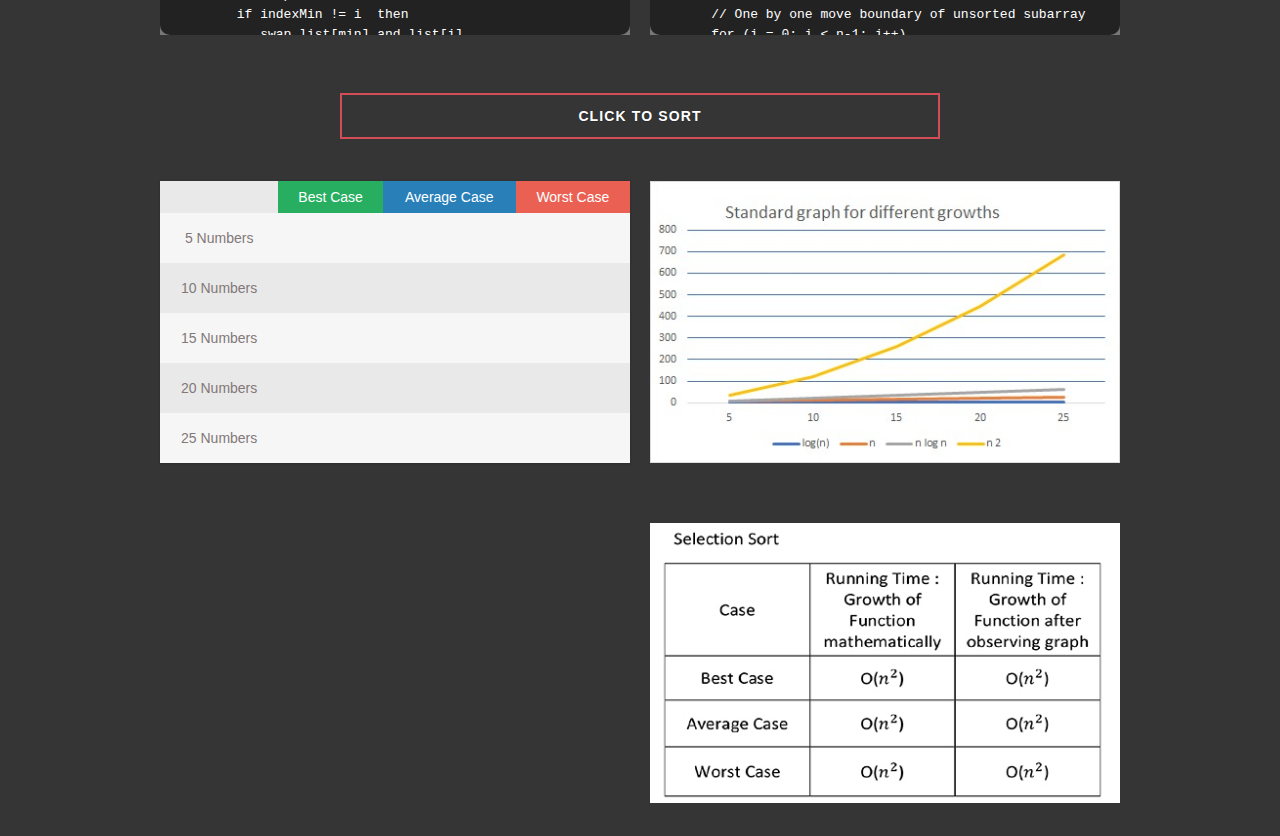
<file: Selectionsort/simulation/index.html>
<!DOCTYPE html>
<html>
<head>
<title>Analysis of Selection Sort</title>
<meta name="viewport" content="width=device-width, initial-scale=1">
<link href="css/main.css" rel="stylesheet">
</head>
<body>
    <div class="top">
        <section class="top-section">
            <h1 class="main-heading">Analysis of Selection Sort</h1>
        </section>
        
    <section class="cases best-case">
    <h1 class="green">Best Case</h1>
    <div class="main">
      <h4 class="">Enter 5 numbers</h4>
      <div class="">
        <form class="form-data form1">
          <div class="form-group col-sm-1 col-sm-offset-1">
            <input type="text" class="form-control" id="num1" placeholder="num" value="1">
          </div>
          <div class="form-group col-sm-1">
            <input type="text" class="form-control" id="num2" placeholder="num" value="2">
          </div>
          <div class="form-group col-sm-1">
            <input type="text" class="form-control" id="num3" placeholder="num" value="3">
          </div>
          <div class="form-group col-sm-1">
            <input type="text" class="form-control" id="num4" placeholder="num" value="4">
          </div>
          <div class="form-group col-sm-1">
            <input type="text" class="form-control" id="num5" placeholder="num" value="5">
          </div>
        </form>
        <div class="sort-section">
            <p id="sort1" class="text-center"><span class="head">Sorted Array:</span><span class="sort-value"></span></p>
            <p class="comparison-count1"><span class="head">No. of Iteration:</span><span class="sort-value"></span></p>
        </div>
      </div>
    
    </div>
    <div class="main">
      <h4 class="">Enter 10 numbers</h4>
      <div class="">
        <form class="form-data form2">
          <div class="form-group col-sm-1 col-sm-offset-1">
            <input type="text" class="form-control" id="num11" placeholder="num" value="1">
          </div>
          <div class="form-group col-sm-1">
            <input type="text" class="form-control" id="num12" placeholder="num" value="2">
          </div>
          <div class="form-group col-sm-1">
            <input type="text" class="form-control" id="num13" placeholder="num" value="3">
          </div>
          <div class="form-group col-sm-1">
            <input type="text" class="form-control" id="num14" placeholder="num" value="4">
          </div>
          <div class="form-group col-sm-1">
            <input type="text" class="form-control" id="num15" placeholder="num" value="5">
          </div>
          <div class="form-group col-sm-1">
            <input type="text" class="form-control" id="num16" placeholder="num" value="6">
          </div>
          <div class="form-group col-sm-1">
            <input type="text" class="form-control" id="num17" placeholder="num" value="7">
          </div>
          <div class="form-group col-sm-1">
            <input type="text" class="form-control" id="num18" placeholder="num" value="8">
          </div>
          <div class="form-group col-sm-1">
            <input type="text" class="form-control" id="num19" placeholder="num" value="9">
          </div>
          <div class="form-group col-sm-1">
            <input type="text" class="form-control" id="num20" placeholder="num" value="10">
          </div>      
        </form>
        <div class="sort-section">
        <p id="sort2" class="text-center"><span class="head">Sorted Array:</span><span class="sort-value"></span></p>
        <p class="comparison-count2"><span class="head">No. of Iteration:</span><span class="sort-value"></span></p> </div>   
      </div>
    </div>
    <div class="main">
      <h4 class="">Enter 15 numbers</h4>
      <div class="">
        <form class="form-data form3">
          <div class="form-group col-sm-1 col-sm-offset-1">
            <input type="text" class="form-control" id="num21" placeholder="num" value="1">
          </div>
          <div class="form-group col-sm-1">
            <input type="text" class="form-control" id="num22" placeholder="num" value="2">
          </div>
          <div class="form-group col-sm-1">
            <input type="text" class="form-control" id="num23" placeholder="num" value="3">
          </div>
          <div class="form-group col-sm-1">
            <input type="text" class="form-control" id="num24" placeholder="num" value="4">
          </div>
          <div class="form-group col-sm-1">
            <input type="text" class="form-control" id="num25" placeholder="num" value="5">
          </div>
          <div class="form-group col-sm-1">
            <input type="text" class="form-control" id="num26" placeholder="num" value="6">
          </div>
          <div class="form-group col-sm-1">
            <input type="text" class="form-control" id="num27" placeholder="num" value="7">
          </div>
          <div class="form-group col-sm-1">
            <input type="text" class="form-control" id="num28" placeholder="num" value="8">
          </div>
          <div class="form-group col-sm-1">
            <input type="text" class="form-control" id="num29" placeholder="num" value="9">
          </div>
          <div class="form-group col-sm-1">
            <input type="text" class="form-control" id="num30" placeholder="num" value="10">
          </div>
          <div class="form-group col-sm-1">
            <input type="text" class="form-control" id="num31" placeholder="num" value="11">
          </div>  
          <div class="form-group col-sm-1">
            <input type="text" class="form-control" id="num32" placeholder="num" value="12">
          </div>  
          <div class="form-group col-sm-1">
            <input type="text" class="form-control" id="num33" placeholder="num" value="13">
          </div>  
          <div class="form-group col-sm-1">
            <input type="text" class="form-control" id="num34" placeholder="num" value="14">
          </div>  
          <div class="form-group col-sm-1">
            <input type="text" class="form-control" id="num35" placeholder="num" value="15">
          </div>        
        </form>
        <div class="sort-section">
        <p id="sort3" class="text-center"><span class="head">Sorted Array:</span><span class="sort-value"></span></p>
        <p class="comparison-count3"><span class="head">No. of Iteration:</span><span class="sort-value"></span></p>   
        </div> 
      </div>
    </div>
    <div class="main">
      <h4 class="">Enter 20 numbers</h4>
      <div class="">
        <form class="form-data form4">
          <div class="form-group col-sm-1 col-sm-offset-1">
            <input type="text" class="form-control" id="num41" placeholder="num" value="1">
          </div>
          <div class="form-group col-sm-1">
            <input type="text" class="form-control" id="num42" placeholder="num" value="2">
          </div>
          <div class="form-group col-sm-1">
            <input type="text" class="form-control" id="num43" placeholder="num" value="3">
          </div>
          <div class="form-group col-sm-1">
            <input type="text" class="form-control" id="num44" placeholder="num" value="4">
          </div>
          <div class="form-group col-sm-1">
            <input type="text" class="form-control" id="num45" placeholder="num" value="5">
          </div>
          <div class="form-group col-sm-1">
            <input type="text" class="form-control" id="num46" placeholder="num" value="6">
          </div>
          <div class="form-group col-sm-1">
            <input type="text" class="form-control" id="num47" placeholder="num" value="7">
          </div>
          <div class="form-group col-sm-1">
            <input type="text" class="form-control" id="num48" placeholder="num" value="8">
          </div>
          <div class="form-group col-sm-1">
            <input type="text" class="form-control" id="num49" placeholder="num" value="9">
          </div>
          <div class="form-group col-sm-1">
            <input type="text" class="form-control" id="num50" placeholder="num" value="10">
          </div>
          <div class="form-group col-sm-1">
            <input type="text" class="form-control" id="num51" placeholder="num" value="11">
          </div>  
          <div class="form-group col-sm-1">
            <input type="text" class="form-control" id="num52" placeholder="num" value="12">
          </div>  
          <div class="form-group col-sm-1">
            <input type="text" class="form-control" id="num53" placeholder="num" value="13">
          </div>  
          <div class="form-group col-sm-1">
            <input type="text" class="form-control" id="num54" placeholder="num" value="14">
          </div>  
          <div class="form-group col-sm-1">
            <input type="text" class="form-control" id="num55" placeholder="num" value="15">
          </div>    
          <div class="form-group col-sm-1">
            <input type="text" class="form-control" id="num56" placeholder="num" value="16">
          </div> 
          <div class="form-group col-sm-1">
            <input type="text" class="form-control" id="num57" placeholder="num" value="17">
          </div>
          <div class="form-group col-sm-1">
            <input type="text" class="form-control" id="num58" placeholder="num" value="18">
          </div> 
          <div class="form-group col-sm-1">
            <input type="text" class="form-control" id="num59" placeholder="num" value="19">
          </div> 
          <div class="form-group col-sm-1">
            <input type="text" class="form-control" id="num60" placeholder="num" value="20">
          </div>       
        </form>
        <div class="sort-section">
        <p id="sort4" class="text-center"><span class="head">Sorted Array:</span><span class="sort-value"></span></p>
        <p class="comparison-count4"><span class="head">No. of Iteration:</span><span class="sort-value"></span></p>   
        </div> 
      </div>
    </div>
    <div class="main">
      <h4 class="">Enter 25 numbers</h4>
      <div class="">
        <form class="form-data form5">
          <div class="form-group col-sm-1 col-sm-offset-1">
            <input type="text" class="form-control" id="num71" placeholder="num" value="1">
          </div>
          <div class="form-group col-sm-1">
            <input type="text" class="form-control" id="num72" placeholder="num" value="2">
          </div>
          <div class="form-group col-sm-1">
            <input type="text" class="form-control" id="num73" placeholder="num" value="3">
          </div>
          <div class="form-group col-sm-1">
            <input type="text" class="form-control" id="num74" placeholder="num" value="4">
          </div>
          <div class="form-group col-sm-1">
            <input type="text" class="form-control" id="num75" placeholder="num" value="5">
          </div>
          <div class="form-group col-sm-1">
            <input type="text" class="form-control" id="num76" placeholder="num" value="6">
          </div>
          <div class="form-group col-sm-1">
            <input type="text" class="form-control" id="num77" placeholder="num" value="7">
          </div>
          <div class="form-group col-sm-1">
            <input type="text" class="form-control" id="num78" placeholder="num" value="8">
          </div>
          <div class="form-group col-sm-1">
            <input type="text" class="form-control" id="num79" placeholder="num" value="9">
          </div>
          <div class="form-group col-sm-1">
            <input type="text" class="form-control" id="num80" placeholder="num" value="10">
          </div>
          <div class="form-group col-sm-1">
            <input type="text" class="form-control" id="num81" placeholder="num" value="11">
          </div>  
          <div class="form-group col-sm-1">
            <input type="text" class="form-control" id="num82" placeholder="num" value="12">
          </div>  
          <div class="form-group col-sm-1">
            <input type="text" class="form-control" id="num83" placeholder="num" value="13">
          </div>  
          <div class="form-group col-sm-1">
            <input type="text" class="form-control" id="num84" placeholder="num" value="14">
          </div>  
          <div class="form-group col-sm-1">
            <input type="text" class="form-control" id="num85" placeholder="num" value="15">
          </div>    
          <div class="form-group col-sm-1">
            <input type="text" class="form-control" id="num86" placeholder="num" value="16">
          </div> 
          <div class="form-group col-sm-1">
            <input type="text" class="form-control" id="num87" placeholder="num" value="17">
          </div>
          <div class="form-group col-sm-1">
            <input type="text" class="form-control" id="num88" placeholder="num" value="18">
          </div> 
          <div class="form-group col-sm-1">
            <input type="text" class="form-control" id="num89" placeholder="num" value="19">
          </div> 
          <div class="form-group col-sm-1">
            <input type="text" class="form-control" id="num90" placeholder="num" value="20">
          </div>
          <div class="form-group col-sm-1">
            <input type="text" class="form-control" id="num91" placeholder="num" value="21">
          </div>
          <div class="form-group col-sm-1">
            <input type="text" class="form-control" id="num92" placeholder="num" value="22">
          </div>
          <div class="form-group col-sm-1">
            <input type="text" class="form-control" id="num93" placeholder="num" value="23">
          </div>
          <div class="form-group col-sm-1">
            <input type="text" class="form-control" id="num94" placeholder="num" value="24">
          </div>
          <div class="form-group col-sm-1">
            <input type="text" class="form-control" id="num95" placeholder="num" value="25">
          </div>      
        </form>
        <div class="sort-section">
        <p id="sort5" class="text-center"><span class="head">Sorted Array:</span><span class="sort-value"></span></p>
        <p class="comparison-count5"><span class="head">No. of Iteration:</span><span class="sort-value"></span></p>
        </div>    
      </div>
    </div>
</section>
<section class="cases average-case">
  <h1 class="blue">Average Case</h1>
  <div class="main">
    <h4 class="">Enter 5 numbers</h4>
    <div class="">
      <form class="form-data form6">
        <div class="form-group col-sm-1 col-sm-offset-1">
          <input type="text" class="form-control" id="num1" placeholder="num" value="3">
        </div>
        <div class="form-group col-sm-1">
          <input type="text" class="form-control" id="num2" placeholder="num" value="8">
        </div>
        <div class="form-group col-sm-1">
          <input type="text" class="form-control" id="num3" placeholder="num" value="2">
        </div>
        <div class="form-group col-sm-1">
          <input type="text" class="form-control" id="num4" placeholder="num" value="6">
        </div>
        <div class="form-group col-sm-1">
          <input type="text" class="form-control" id="num5" placeholder="num" value="9">
        </div>
      </form>
      <div class="sort-section">
      <p id="sort6" class="text-center"><span class="head">Sorted Array:</span><span class="sort-value"></span></p>
      <p class="comparison-count6"><span class="head">No. of Iteration:</span><span class="sort-value"></span></p>
      </div>
    </div>
  
  </div>
  <div class="main">
    <h4 class="">Enter 10 numbers</h4>
    <div class="">
      <form class="form-data form7">
        <div class="form-group col-sm-1 col-sm-offset-1">
          <input type="text" class="form-control" id="num11" placeholder="num" value="13">
        </div>
        <div class="form-group col-sm-1">
          <input type="text" class="form-control" id="num12" placeholder="num" value="18">
        </div>
        <div class="form-group col-sm-1">
          <input type="text" class="form-control" id="num13" placeholder="num" value="2">
        </div>
        <div class="form-group col-sm-1">
          <input type="text" class="form-control" id="num14" placeholder="num" value="6">
        </div>
        <div class="form-group col-sm-1">
          <input type="text" class="form-control" id="num15" placeholder="num" value="14">
        </div>
        <div class="form-group col-sm-1">
          <input type="text" class="form-control" id="num16" placeholder="num" value="7">
        </div>
        <div class="form-group col-sm-1">
          <input type="text" class="form-control" id="num17" placeholder="num" value="9">
        </div>
        <div class="form-group col-sm-1">
          <input type="text" class="form-control" id="num18" placeholder="num" value="11">
        </div>
        <div class="form-group col-sm-1">
          <input type="text" class="form-control" id="num19" placeholder="num" value="16">
        </div>
        <div class="form-group col-sm-1">
          <input type="text" class="form-control" id="num20" placeholder="num" value="38">
        </div>      
      </form>
      <div class="sort-section">
      <p id="sort7" class="text-center"><span class="head">Sorted Array:</span><span class="sort-value"></span></p>
      <p class="comparison-count7"><span class="head">No. of Iteration:</span><span class="sort-value"></span></p>
      </div>    
    </div>
  </div>
  <div class="main">
    <h4 class="">Enter 15 numbers</h4>
    <div class="">
      <form class="form-data form8">
        <div class="form-group col-sm-1 col-sm-offset-1">
          <input type="text" class="form-control" id="num21" placeholder="num" value="31">
        </div>
        <div class="form-group col-sm-1">
          <input type="text" class="form-control" id="num22" placeholder="num" value="82">
        </div>
        <div class="form-group col-sm-1">
          <input type="text" class="form-control" id="num23" placeholder="num" value="21">
        </div>
        <div class="form-group col-sm-1">
          <input type="text" class="form-control" id="num24" placeholder="num" value="61">
        </div>
        <div class="form-group col-sm-1">
          <input type="text" class="form-control" id="num25" placeholder="num" value="13">
        </div>
        <div class="form-group col-sm-1">
          <input type="text" class="form-control" id="num26" placeholder="num" value="31">
        </div>
        <div class="form-group col-sm-1">
          <input type="text" class="form-control" id="num27" placeholder="num" value="41">
        </div>
        <div class="form-group col-sm-1">
          <input type="text" class="form-control" id="num28" placeholder="num" value="18">
        </div>
        <div class="form-group col-sm-1">
          <input type="text" class="form-control" id="num29" placeholder="num" value="21">
        </div>
        <div class="form-group col-sm-1">
          <input type="text" class="form-control" id="num30" placeholder="num" value="41">
        </div>
        <div class="form-group col-sm-1">
          <input type="text" class="form-control" id="num31" placeholder="num" value="51">
        </div>  
        <div class="form-group col-sm-1">
          <input type="text" class="form-control" id="num32" placeholder="num" value="61">
        </div>  
        <div class="form-group col-sm-1">
          <input type="text" class="form-control" id="num33" placeholder="num" value="71">
        </div>  
        <div class="form-group col-sm-1">
          <input type="text" class="form-control" id="num34" placeholder="num" value="1">
        </div>  
        <div class="form-group col-sm-1">
          <input type="text" class="form-control" id="num35" placeholder="num" value="96">
        </div>        
      </form>
      <div class="sort-section">
      <p id="sort8" class="text-center"><span class="head">Sorted Array:</span><span class="sort-value"></span></p>
      <p class="comparison-count8"><span class="head">No. of Iteration:</span><span class="sort-value"></span></p>  
      </div>  
    </div>
  </div>
  <div class="main">
    <h4 class="">Enter 20 numbers</h4>
    <div class="">
      <form class="form-data form9">
        <div class="form-group col-sm-1 col-sm-offset-1">
          <input type="text" class="form-control" id="num41" placeholder="num" value="3">
        </div>
        <div class="form-group col-sm-1">
          <input type="text" class="form-control" id="num42" placeholder="num" value="8">
        </div>
        <div class="form-group col-sm-1">
          <input type="text" class="form-control" id="num43" placeholder="num" value="2">
        </div>
        <div class="form-group col-sm-1">
          <input type="text" class="form-control" id="num44" placeholder="num" value="6">
        </div>
        <div class="form-group col-sm-1">
          <input type="text" class="form-control" id="num45" placeholder="num" value="11">
        </div>
        <div class="form-group col-sm-1">
          <input type="text" class="form-control" id="num46" placeholder="num" value="91">
        </div>
        <div class="form-group col-sm-1">
          <input type="text" class="form-control" id="num47" placeholder="num" value="12">
        </div>
        <div class="form-group col-sm-1">
          <input type="text" class="form-control" id="num48" placeholder="num" value="19">
        </div>
        <div class="form-group col-sm-1">
          <input type="text" class="form-control" id="num49" placeholder="num" value="15">
        </div>
        <div class="form-group col-sm-1">
          <input type="text" class="form-control" id="num50" placeholder="num" value="17">
        </div>
        <div class="form-group col-sm-1">
          <input type="text" class="form-control" id="num51" placeholder="num" value="81">
        </div>  
        <div class="form-group col-sm-1">
          <input type="text" class="form-control" id="num52" placeholder="num" value="71">
        </div>  
        <div class="form-group col-sm-1">
          <input type="text" class="form-control" id="num53" placeholder="num" value="61">
        </div>  
        <div class="form-group col-sm-1">
          <input type="text" class="form-control" id="num54" placeholder="num" value="13">
        </div>  
        <div class="form-group col-sm-1">
          <input type="text" class="form-control" id="num55" placeholder="num" value="12">
        </div>    
        <div class="form-group col-sm-1">
          <input type="text" class="form-control" id="num56" placeholder="num" value="18">
        </div> 
        <div class="form-group col-sm-1">
          <input type="text" class="form-control" id="num57" placeholder="num" value="81">
        </div>
        <div class="form-group col-sm-1">
          <input type="text" class="form-control" id="num58" placeholder="num" value="16">
        </div> 
        <div class="form-group col-sm-1">
          <input type="text" class="form-control" id="num59" placeholder="num" value="41">
        </div> 
        <div class="form-group col-sm-1">
          <input type="text" class="form-control" id="num60" placeholder="num" value="99">
        </div>       
      </form>
      <div class="sort-section">
      <p id="sort9" class="text-center"><span class="head">Sorted Array:</span><span class="sort-value"></span></p>
      <p class="comparison-count9"><span class="head">No. of Iteration:</span><span class="sort-value"></span></p>
      </div>    
    </div>
  </div>
  <div class="main">
    <h4 class="">Enter 25 numbers</h4>
    <div class="">
      <form class="form-data form10">
        <div class="form-group col-sm-1 col-sm-offset-1">
          <input type="text" class="form-control" id="num71" placeholder="num" value="99">
        </div>
        <div class="form-group col-sm-1">
          <input type="text" class="form-control" id="num72" placeholder="num" value="98">
        </div>
        <div class="form-group col-sm-1">
          <input type="text" class="form-control" id="num73" placeholder="num" value="97">
        </div>
        <div class="form-group col-sm-1">
          <input type="text" class="form-control" id="num74" placeholder="num" value="96">
        </div>
        <div class="form-group col-sm-1">
          <input type="text" class="form-control" id="num75" placeholder="num" value="95">
        </div>
        <div class="form-group col-sm-1">
          <input type="text" class="form-control" id="num76" placeholder="num" value="94">
        </div>
        <div class="form-group col-sm-1">
          <input type="text" class="form-control" id="num77" placeholder="num" value="93">
        </div>
        <div class="form-group col-sm-1">
          <input type="text" class="form-control" id="num78" placeholder="num" value="1">
        </div>
        <div class="form-group col-sm-1">
          <input type="text" class="form-control" id="num79" placeholder="num" value="21">
        </div>
        <div class="form-group col-sm-1">
          <input type="text" class="form-control" id="num80" placeholder="num" value="11">
        </div>
        <div class="form-group col-sm-1">
          <input type="text" class="form-control" id="num81" placeholder="num" value="15">
        </div>  
        <div class="form-group col-sm-1">
          <input type="text" class="form-control" id="num82" placeholder="num" value="18">
        </div>  
        <div class="form-group col-sm-1">
          <input type="text" class="form-control" id="num83" placeholder="num" value="51">
        </div>  
        <div class="form-group col-sm-1">
          <input type="text" class="form-control" id="num84" placeholder="num" value="31">
        </div>  
        <div class="form-group col-sm-1">
          <input type="text" class="form-control" id="num85" placeholder="num" value="81">
        </div>    
        <div class="form-group col-sm-1">
          <input type="text" class="form-control" id="num86" placeholder="num" value="31">
        </div> 
        <div class="form-group col-sm-1">
          <input type="text" class="form-control" id="num87" placeholder="num" value="21">
        </div>
        <div class="form-group col-sm-1">
          <input type="text" class="form-control" id="num88" placeholder="num" value="19">
        </div> 
        <div class="form-group col-sm-1">
          <input type="text" class="form-control" id="num89" placeholder="num" value="21">
        </div> 
        <div class="form-group col-sm-1">
          <input type="text" class="form-control" id="num90" placeholder="num" value="51">
        </div>
        <div class="form-group col-sm-1">
          <input type="text" class="form-control" id="num91" placeholder="num" value="41">
        </div>
        <div class="form-group col-sm-1">
          <input type="text" class="form-control" id="num92" placeholder="num" value="71">
        </div>
        <div class="form-group col-sm-1">
          <input type="text" class="form-control" id="num93" placeholder="num" value="81">
        </div>
        <div class="form-group col-sm-1">
          <input type="text" class="form-control" id="num94" placeholder="num" value="31">
        </div>
        <div class="form-group col-sm-1">
          <input type="text" class="form-control" id="num95" placeholder="num" value="99">
        </div>      
      </form>
      <div class="sort-section">
      <p id="sort10" class="text-center"><span class="head">Sorted Array:</span><span class="sort-value"></span></p>
      <p class="comparison-count10"><span class="head">No. of Iteration:</span><span class="sort-value"></span></p> 
      </div>   
    </div>
  </div>
  </section>

  <section class="cases worst-case">
  
  <h1 class="red">Worst Case</h1>
  <div class="main">
    <h4 class="">Enter 5 numbers</h4>
    <div class="">
      <form class="form-data form11">
        <div class="form-group col-sm-1 col-sm-offset-1">
          <input type="text" class="form-control" id="num1" placeholder="num" value="5">
        </div>
        <div class="form-group col-sm-1">
          <input type="text" class="form-control" id="num2" placeholder="num" value="4">
        </div>
        <div class="form-group col-sm-1">
          <input type="text" class="form-control" id="num3" placeholder="num" value="3">
        </div>
        <div class="form-group col-sm-1">
          <input type="text" class="form-control" id="num4" placeholder="num" value="2">
        </div>
        <div class="form-group col-sm-1">
          <input type="text" class="form-control" id="num5" placeholder="num" value="1">
        </div>
      </form>
      <div class="sort-section">
      <p id="sort11" class="text-center"><span class="head">Sorted Array:</span><span class="sort-value"></span></p>
      <p class="comparison-count11"><span class="head">No. of Iteration:</span><span class="sort-value"></span></p>
      </div>
    </div>
  
  </div>
  <div class="main">
    <h4 class="">Enter 10 numbers</h4>
    <div class="">
      <form class="form-data form12">
        <div class="form-group col-sm-1 col-sm-offset-1">
          <input type="text" class="form-control" id="num11" placeholder="num" value="99">
        </div>
        <div class="form-group col-sm-1">
          <input type="text" class="form-control" id="num12" placeholder="num" value="98">
        </div>
        <div class="form-group col-sm-1">
          <input type="text" class="form-control" id="num13" placeholder="num" value="97">
        </div>
        <div class="form-group col-sm-1">
          <input type="text" class="form-control" id="num14" placeholder="num" value="96">
        </div>
        <div class="form-group col-sm-1">
          <input type="text" class="form-control" id="num15" placeholder="num" value="95">
        </div>
        <div class="form-group col-sm-1">
          <input type="text" class="form-control" id="num16" placeholder="num" value="94">
        </div>
        <div class="form-group col-sm-1">
          <input type="text" class="form-control" id="num17" placeholder="num" value="93">
        </div>
        <div class="form-group col-sm-1">
          <input type="text" class="form-control" id="num18" placeholder="num" value="92">
        </div>
        <div class="form-group col-sm-1">
          <input type="text" class="form-control" id="num19" placeholder="num" value="91">
        </div>
        <div class="form-group col-sm-1">
          <input type="text" class="form-control" id="num20" placeholder="num" value="90">
        </div>      
      </form>
      <div class="sort-section">
      <p id="sort12" class="text-center"><span class="head">Sorted Array:</span><span class="sort-value"></span></p>
      <p class="comparison-count12"><span class="head">No. of Iteration:</span><span class="sort-value"></span></p>    
      </div>
    </div>
  </div>
  <div class="main">
    <h4 class="">Enter 15 numbers</h4>
    <div class="">
      <form class="form-data form13">
        <div class="form-group col-sm-1 col-sm-offset-1">
          <input type="text" class="form-control" id="num21" placeholder="num" value="15">
        </div>
        <div class="form-group col-sm-1">
          <input type="text" class="form-control" id="num22" placeholder="num" value="14">
        </div>
        <div class="form-group col-sm-1">
          <input type="text" class="form-control" id="num23" placeholder="num" value="13">
        </div>
        <div class="form-group col-sm-1">
          <input type="text" class="form-control" id="num24" placeholder="num" value="12">
        </div>
        <div class="form-group col-sm-1">
          <input type="text" class="form-control" id="num25" placeholder="num" value="11">
        </div>
        <div class="form-group col-sm-1">
          <input type="text" class="form-control" id="num26" placeholder="num" value="10">
        </div>
        <div class="form-group col-sm-1">
          <input type="text" class="form-control" id="num27" placeholder="num" value="9">
        </div>
        <div class="form-group col-sm-1">
          <input type="text" class="form-control" id="num28" placeholder="num" value="8">
        </div>
        <div class="form-group col-sm-1">
          <input type="text" class="form-control" id="num29" placeholder="num" value="7">
        </div>
        <div class="form-group col-sm-1">
          <input type="text" class="form-control" id="num30" placeholder="num" value="6">
        </div>
        <div class="form-group col-sm-1">
          <input type="text" class="form-control" id="num31" placeholder="num" value="5">
        </div>  
        <div class="form-group col-sm-1">
          <input type="text" class="form-control" id="num32" placeholder="num" value="4">
        </div>  
        <div class="form-group col-sm-1">
          <input type="text" class="form-control" id="num33" placeholder="num" value="3">
        </div>  
        <div class="form-group col-sm-1">
          <input type="text" class="form-control" id="num34" placeholder="num" value="2">
        </div>  
        <div class="form-group col-sm-1">
          <input type="text" class="form-control" id="num35" placeholder="num" value="1">
        </div>        
      </form>
      <div class="sort-section">
      <p id="sort13" class="text-center"><span class="head">Sorted Array:</span><span class="sort-value"></span></p>
      <p class="comparison-count13"><span class="head">No. of Iteration:</span><span class="sort-value"></span></p>  
      </div>  
    </div>
  </div>
  <div class="main">
    <h4 class="">Enter 20 numbers</h4>
    <div class="">
      <form class="form-data form14">
        <div class="form-group col-sm-1 col-sm-offset-1">
          <input type="text" class="form-control" id="num41" placeholder="num" value="20">
        </div>
        <div class="form-group col-sm-1">
          <input type="text" class="form-control" id="num42" placeholder="num" value="19">
        </div>
        <div class="form-group col-sm-1">
          <input type="text" class="form-control" id="num43" placeholder="num" value="18">
        </div>
        <div class="form-group col-sm-1">
          <input type="text" class="form-control" id="num44" placeholder="num" value="17">
        </div>
        <div class="form-group col-sm-1">
          <input type="text" class="form-control" id="num45" placeholder="num" value="16">
        </div>
        <div class="form-group col-sm-1">
          <input type="text" class="form-control" id="num46" placeholder="num" value="15">
        </div>
        <div class="form-group col-sm-1">
          <input type="text" class="form-control" id="num47" placeholder="num" value="14">
        </div>
        <div class="form-group col-sm-1">
          <input type="text" class="form-control" id="num48" placeholder="num" value="13">
        </div>
        <div class="form-group col-sm-1">
          <input type="text" class="form-control" id="num49" placeholder="num" value="12">
        </div>
        <div class="form-group col-sm-1">
          <input type="text" class="form-control" id="num50" placeholder="num" value="11">
        </div>
        <div class="form-group col-sm-1">
          <input type="text" class="form-control" id="num51" placeholder="num" value="10">
        </div>  
        <div class="form-group col-sm-1">
          <input type="text" class="form-control" id="num52" placeholder="num" value="9">
        </div>  
        <div class="form-group col-sm-1">
          <input type="text" class="form-control" id="num53" placeholder="num" value="8">
        </div>  
        <div class="form-group col-sm-1">
          <input type="text" class="form-control" id="num54" placeholder="num" value="7">
        </div>  
        <div class="form-group col-sm-1">
          <input type="text" class="form-control" id="num55" placeholder="num" value="6">
        </div>    
        <div class="form-group col-sm-1">
          <input type="text" class="form-control" id="num56" placeholder="num" value="5">
        </div> 
        <div class="form-group col-sm-1">
          <input type="text" class="form-control" id="num57" placeholder="num" value="4">
        </div>
        <div class="form-group col-sm-1">
          <input type="text" class="form-control" id="num58" placeholder="num" value="3">
        </div> 
        <div class="form-group col-sm-1">
          <input type="text" class="form-control" id="num59" placeholder="num" value="2">
        </div> 
        <div class="form-group col-sm-1">
          <input type="text" class="form-control" id="num60" placeholder="num" value="1">
        </div>       
      </form>
      <div class="sort-section">
      <p id="sort14" class="text-center"><span class="head">Sorted Array:</span><span class="sort-value"></span></p>
      <p class="comparison-count14"><span class="head">No. of Iteration:</span><span class="sort-value"></span></p> 
      </div>   
    </div>
  </div>
  <div class="main">
    <h4 class="">Enter 25 numbers</h4>
    <div class="">
      <form class="form-data form15">
        <div class="form-group col-sm-1 col-sm-offset-1">
          <input type="text" class="form-control" id="num71" placeholder="num" value="25">
        </div>
        <div class="form-group col-sm-1">
          <input type="text" class="form-control" id="num72" placeholder="num" value="24">
        </div>
        <div class="form-group col-sm-1">
          <input type="text" class="form-control" id="num73" placeholder="num" value="23">
        </div>
        <div class="form-group col-sm-1">
          <input type="text" class="form-control" id="num74" placeholder="num" value="22">
        </div>
        <div class="form-group col-sm-1">
          <input type="text" class="form-control" id="num75" placeholder="num" value="21">
        </div>
        <div class="form-group col-sm-1">
          <input type="text" class="form-control" id="num76" placeholder="num" value="20">
        </div>
        <div class="form-group col-sm-1">
          <input type="text" class="form-control" id="num77" placeholder="num" value="19">
        </div>
        <div class="form-group col-sm-1">
          <input type="text" class="form-control" id="num78" placeholder="num" value="18">
        </div>
        <div class="form-group col-sm-1">
          <input type="text" class="form-control" id="num79" placeholder="num" value="17">
        </div>
        <div class="form-group col-sm-1">
          <input type="text" class="form-control" id="num80" placeholder="num" value="16">
        </div>
        <div class="form-group col-sm-1">
          <input type="text" class="form-control" id="num81" placeholder="num" value="15">
        </div>  
        <div class="form-group col-sm-1">
          <input type="text" class="form-control" id="num82" placeholder="num" value="14">
        </div>  
        <div class="form-group col-sm-1">
          <input type="text" class="form-control" id="num83" placeholder="num" value="13">
        </div>  
        <div class="form-group col-sm-1">
          <input type="text" class="form-control" id="num84" placeholder="num" value="12">
        </div>  
        <div class="form-group col-sm-1">
          <input type="text" class="form-control" id="num85" placeholder="num" value="11">
        </div>    
        <div class="form-group col-sm-1">
          <input type="text" class="form-control" id="num86" placeholder="num" value="10">
        </div> 
        <div class="form-group col-sm-1">
          <input type="text" class="form-control" id="num87" placeholder="num" value="9">
        </div>
        <div class="form-group col-sm-1">
          <input type="text" class="form-control" id="num88" placeholder="num" value="8">
        </div> 
        <div class="form-group col-sm-1">
          <input type="text" class="form-control" id="num89" placeholder="num" value="7">
        </div> 
        <div class="form-group col-sm-1">
          <input type="text" class="form-control" id="num90" placeholder="num" value="6">
        </div>
        <div class="form-group col-sm-1">
          <input type="text" class="form-control" id="num91" placeholder="num" value="5">
        </div>
        <div class="form-group col-sm-1">
          <input type="text" class="form-control" id="num92" placeholder="num" value="4">
        </div>
        <div class="form-group col-sm-1">
          <input type="text" class="form-control" id="num93" placeholder="num" value="3">
        </div>
        <div class="form-group col-sm-1">
          <input type="text" class="form-control" id="num94" placeholder="num" value="2">
        </div>
        <div class="form-group col-sm-1">
          <input type="text" class="form-control" id="num95" placeholder="num" value="1">
        </div>      
      </form>
      <div class="sort-section">
      <p id="sort15" class="text-center"><span class="head">Sorted Array:</span><span class="sort-value"></span></p>
      <p class="comparison-count15"><span class="head">Instruction Count:</span><span class="sort-value"></span></p>
      </div>
    </div>
  </div>
</section>
<section class="cases algo">
        
  <div class="window">
      <div class="icons"><span></span></div>
      <div class="title">Algorithm</div>
      <pre class="lang-c">
  <code>
  procedure selection sort 
   list  : array of items
   n     : size of list

   for i = 1 to n - 1
   /* set current element as minimum*/
      min = i    
  
      /* check the element to be minimum */

      for j = i+1 to n 
         if list[j] &lt list[min] then
            min = j;
         end if
      end for

      /* swap the minimum element with the current element*/
      if indexMin != i  then
         swap list[min] and list[i]
      end if
   end for
	
end procedure

  </code></pre>
    </div>
      </section>
      <section class="cases algo">
  <div class="window">
      <div class="icons"><span></span></div>
      <div class="title">Program</div>
      <pre class="lang-c">
  <code> #include &lt;stdio.h&gt;
  #include &lt;conio.h&gt;
  #include &lt;process.h&gt;
  #include &lt;alloc.h&gt;
  int count=0;
// C program for implementation of selection sort
  
void swap(int *xp, int *yp) 
{ 
    int temp = *xp; 
    *xp = *yp; 
    *yp = temp; 
} 
  
void selectionSort(int arr[], int n) 
{ 
    int i, j, min_idx; 
  
    // One by one move boundary of unsorted subarray 
    for (i = 0; i &lt n-1; i++) 
    { 
        // Find the minimum element in unsorted array 
        min_idx = i; 
        for (j = i+1; j &lt n; j++) 
          if (arr[j] &lt arr[min_idx]) 
            min_idx = j; 
  
        // Swap the found minimum element with the first element 
        swap(&arr[min_idx], &arr[i]); 
    } 
} 
  
/* Function to print an array */
void printArray(int arr[], int size) 
{ 
    int i; 
    for (i=0; i &lt size; i++) 
        printf("%d ", arr[i]); 
    printf("\n"); 
} 
  </code></pre>
      </div>
      </section>

              <section class="button-section">
                <div class="sort col-md-3 col-sm-3 col-xs-6"> <a href="#" class="btn btn-sm animated-button victoria-one">Click to Sort</a> </div>
            </section>                 
              
              <section class="cases algo table-data">           
                <div class="table">
                
                    <div class="row header">
                      <div class="cell">
                        
                      </div>
                      <div class="cell green">
                        Best Case
                      </div>
                      <div class="cell blue">
                        Average Case
                      </div>
                      <div class="cell red">
                        Worst Case
                      </div>
                    </div>
                    
                    <div class="row">
                      <div class="cell no-of-array">5 Numbers</div>
                      <div class="cell comparison-count1"><span class="sort-value"></span></div>
                      <div class="cell comparison-count6"><span class="sort-value"></span></div>
                      <div class="cell comparison-count11"><span class="sort-value"></span></div>
                    </div>
                    
                    <div class="row">
                        <div class="cell no-of-array">10 Numbers</div>
                        <div class="cell comparison-count2"><span class="sort-value"></span></div>
                        <div class="cell comparison-count7"><span class="sort-value"></span></div>
                        <div class="cell comparison-count12"><span class="sort-value"></span></div>
                      </div>
                      <div class="row">
                        <div class="cell no-of-array">15 Numbers</div>
                        <div class="cell comparison-count3"><span class="sort-value"></span></div>
                        <div class="cell comparison-count8"><span class="sort-value"></span></div>
                        <div class="cell comparison-count13"><span class="sort-value"></span></div>
                      </div>
                      <div class="row">
                        <div class="cell no-of-array">20 Numbers</div>
                        <div class="cell comparison-count4"><span class="sort-value"></span></div>
                        <div class="cell comparison-count9"><span class="sort-value"></span></div>
                        <div class="cell comparison-count14"><span class="sort-value"></span></div>
                      </div>
                      <div class="row">
                        <div class="cell no-of-array">25 Numbers</div>
                        <div class="cell comparison-count5"><span class="sort-value"></span></div>
                        <div class="cell comparison-count10"><span class="sort-value"></span></div>
                        <div class="cell comparison-count15"><span class="sort-value"></span></div>
                      </div>                          
                </div>    
            </section>
            <section class="cases algo comp-graph">
              <img src="images/compare-graph.jpg" class="img-chart">
          </section>            
          <section class="cases algo">
            <div id="chartContainer" style="height: 280px; width: 100%;">
            </div>
        </section>  
 <section class="cases algo comp-graph">
              <img src="images/Selection.jpg" style="height: 280px; width: 100%;">
          </section> 		
        <section class="cases algo">
        
        </section>                
          </div>
        
    </div>
        <script src="https://cdnjs.cloudflare.com/ajax/libs/jquery/3.1.0/jquery.min.js"></script>
        <script src="js/canvasjs.min.js"></script>
        <script src="js/main.js"></script>
</body>
</html>
</file>
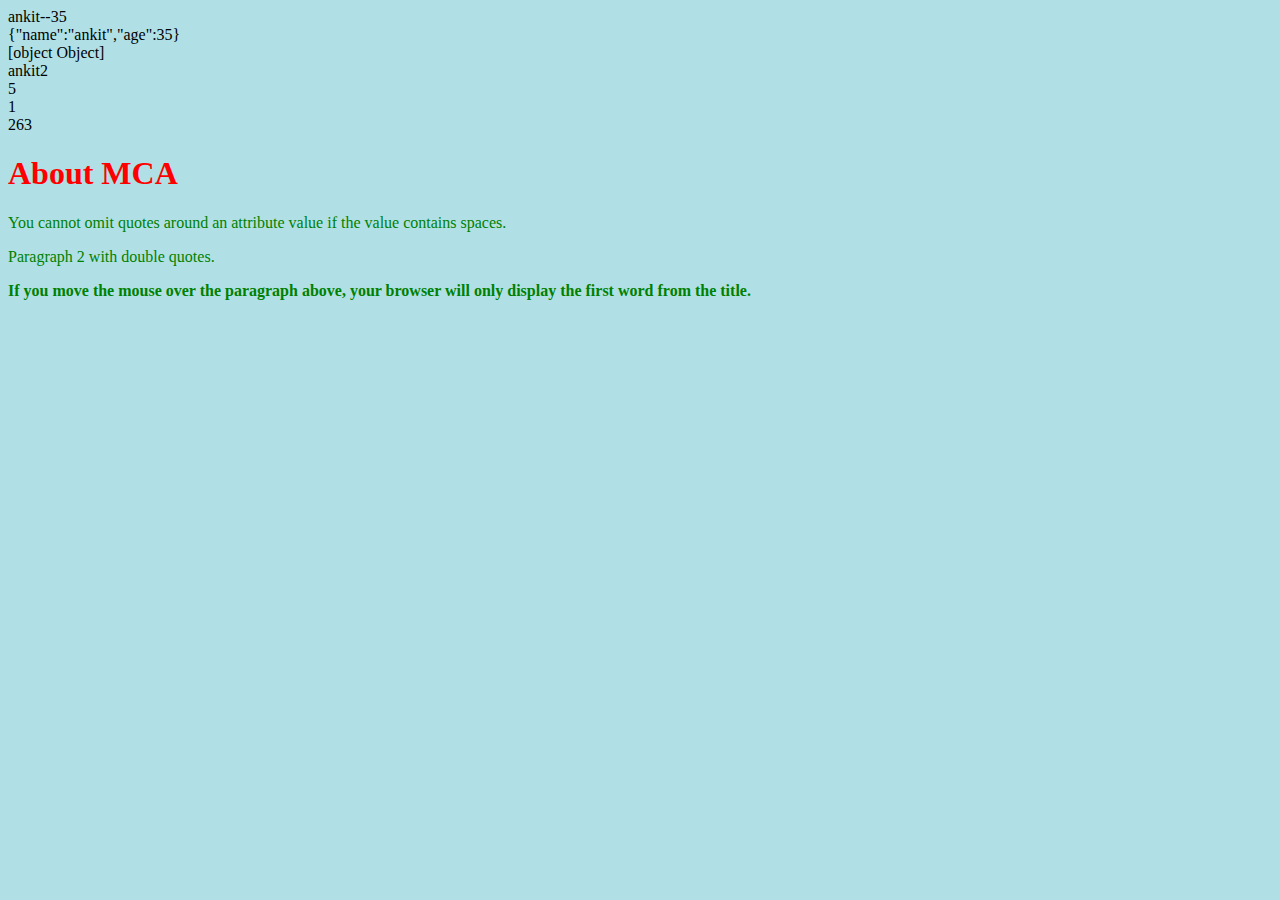
<file: json ex/Ex3.html>
<!DOCTYPE html>
<html>
<head>
<script>
var jsonobject={"name":"ankit","age":38}
jsonobject.age=35;

document.write(jsonobject.name+"--"+jsonobject.age+"</br>");
var jsonstr=JSON.stringify(jsonobject);
document.write(jsonstr+"</br>");


var newjobj=JSON.parse(jsonstr);
document.write(newjobj+"</br>");

document.write(jsonobject.name);

// code to send on other page
window.open("ex4.html?val="+jsonstr);

var jsonobj=[{
		"naam": "2",
		"umar": "3",
		"gender": "4"
	},
	{
		"naam": "5",
		"umar": "6",
		"gender": "7"
	},
	{
		"naam": "1",
		"umar": "2",
		"gender": "3"
	}
];
for(let i=0;i<jsonobj.length;i++)
{document.write(jsonobj[i].naam+"</br>");}
document.write(jsonobj[0].naam);
document.write(jsonobj[1].umar);
document.write(jsonobj[2].gender);
</script>
<style>

body { background-color:powderblue;}
h1{ color:red;}
p{ color: green;}
</style>
</head>
<body  >
<h1 >About MCA</h1>
<p >
You cannot omit quotes around an attribute value 
if the value contains spaces.
</p>
<p title='About "MCA" KIET'>
Paragraph 2 with double quotes.
</p>
<p><b>
If you move the mouse over the paragraph above,
your browser will only display the first word from the title.
</b></p>
</body>
</html>
</file>
<file: module-2-solution/css/styles.css>
/* Base Styles */

* {
	box-sizing: border-box;
}

h1 {
	font-family: Brushstroke, fantasy;
	color: #000000;
	text-align: center;
}

body {
	
	background-color: #Fffff;

}

p {
	padding: 10px;
	margin: 0;
}

.container {
	border: none;
	margin-left: auto;
	margin-right: auto;
	margin-top: 10px;
	margin-bottom: 10px;
	padding: 10px;
}

section {
	border:	1px solid black;
	background-color: #B4ADB0;
	width: 100%;
	height: 200px;
	font-family: Helvetica;
	color: black;
	position: relative;
	overflow: auto;
}

#chicken {
	border: 1px solid black;
	text-align: center;
	width: 30%;
	margin-left: 70%;
	font-family: Georgia,sans-serif;
	font-weight: bold;
	font-size: 125%;
	margin-bottom: 0;
	margin-top: 0;
	padding: 5px;
	background-color: #E74C8E;
}

#beef {
	border: 1px solid black;
	text-align: center;
	width: 30%;
	margin-left: 70%;
	font-family: Georgia,sans-serif;
	font-weight: bold;
	font-size: 125%;
	margin-bottom: 0;
	margin-top: 0;
	padding: 5px;
	background-color: #AF032D;
}

#sushi {
	border: 1px solid black;
	text-align: center;
	width: 30%;
	margin-left: 70%;
	font-family: Georgia,sans-serif;
	font-weight: bold;
	font-size: 125%;
	margin-bottom: 0;
	margin-top: 0;
	background-color: #E3D632;
	color: white;
	padding: 5px;
}

.row {
	width: 100%;
}

/* Desktop view */

@media (min-width: 992px) {
  .col-lg-1, .col-lg-2, .col-lg-3, .col-lg-4, .col-lg-5, .col-lg-6, .col-lg-7, .col-lg-8, .col-lg-9, .col-lg-10, .col-lg-11, .col-lg-12 {
    float: left;
  }

  .col-lg-1 {
    width: 8.33%;
  }
  .col-lg-2 {
    width: 16.66%;
  }
  .col-lg-3 {
    width: 25%;
  }
  .col-lg-4 {
    width: 33.33%;
  }
  .col-lg-5 {
    width: 41.66%;
  }
  .col-lg-6 {
    width: 50%;
  }
  .col-lg-7 {
    width: 58.33%;
  }
  .col-lg-8 {
    width: 66.66%;
  }
  .col-lg-9 {
    width: 74.99%;
  }
  .col-lg-10 {
    width: 83.33%;
  }
  .col-lg-11 {
    width: 91.66%;
  }
  .col-lg-12 {
    width: 100%;
  }

}

/* Tablet view */

@media (min-width: 768px) and (max-width: 991px) {
  .col-md-1, .col-md-2, .col-md-3, .col-md-4, .col-md-5, .col-md-6, .col-md-7, .col-md-8, .col-md-9, .col-md-10, .col-md-11, .col-md-12 {
    float: left;
  }

  .col-md-1 {
    width: 8.33%;
  }
  .col-md-2 {
    width: 16.66%;
  }
  .col-md-3 {
    width: 25%;
  }
  .col-md-4 {
    width: 33.33%;
  }
  .col-md-5 {
    width: 41.66%;
  }
  .col-md-6 {
    width: 50%;
  }
  .col-md-7 {
    width: 58.33%;
  }
  .col-md-8 {
    width: 66.66%;
  }
  .col-md-9 {
    width: 74.99%;
  }
  .col-md-10 {
    width: 83.33%;
  }
  .col-md-11 {
    width: 91.66%;
  }
  .col-md-12 {
    width: 100%;
  }
}

/* Mobile view */

@media (max-width: 768px) {
  .col-sm-1, .col-sm-2, .col-sm-3, .col-sm-4, .col-sm-5, .col-sm-6, .col-sm-7, .col-sm-8, .col-sm-9, .col-sm-10, .col-sm-11, .col-sm-12 {
 	float: left;
  }

  .col-sm-1 {
    width: 8.33%;
  }
  .col-sm-2 {
    width: 16.66%;
  }
  .col-sm-3 {
    width: 25%;
  }
  .col-sm-4 {
    width: 33.33%;
  }
  .col-sm-5 {
    width: 41.66%;
  }
  .col-sm-6 {
    width: 50%;
  }
  .col-sm-7 {
    width: 58.33%;
  }
  .col-sm-8 {
    width: 66.66%;
  }
  .col-sm-9 {
    width: 74.99%;
  }
  .col-sm-10 {
    width: 83.33%;
  }
  .col-sm-11 {
    width: 91.66%;
  }
  .col-sm-12 {
    width: 100%;
  }
}
</file>
<file: module5_solution/css/styles.css>
body {
  font-size: 16px;
  color: #fff;
  background-color: #61122f;
  font-family: 'Oxygen', sans-serif;
}

/** HEADER **/
#header-nav {
  background-color: #f6b319;
  border-radius: 0;
  border: 0;
}

#logo-img {
  background: url('../images/restaurant-logo_large.png') no-repeat;
  width: 150px;
  height: 150px;
  margin: 10px 15px 10px 0;
}

.navbar-brand {
  padding-top: 25px;
}
.navbar-brand h1 { /* Restaurant name */
  font-family: 'Lora', serif;
  color: #557c3e;
  font-size: 1.5em;
  text-transform: uppercase;
  font-weight: bold;
  text-shadow: 1px 1px 1px #222;
  margin-top: 0;
  margin-bottom: 0;
  line-height: .75;
}
.navbar-brand a:hover, .navbar-brand a:focus {
  text-decoration: none;
}
.navbar-brand p { /* Kosher cert */
  color: #000;
  text-transform: uppercase;
  font-size: .7em;
  margin-top: 15px;
}
.navbar-brand p span { /* Star-K */
  vertical-align: middle;
}

#nav-list {
  margin-top: 10px;
}
#nav-list a {
  color: #951C49;
  text-align: center;
}
#nav-list a:hover {
  background: #E7E7E7;
}
#nav-list a span {
  font-size: 1.8em;
}

#phone {
  margin-top: 5px;
}
#phone a { /* Phone number */
  text-align: right;
  padding-bottom: 0;
}
#phone div { /* We Deliver */
  color: #557c3e;
  text-align: right;
  padding-right: 15px;
}

.navbar-header button.navbar-toggle, .navbar-header .icon-bar {
  border: 1px solid #61122f;
}
.navbar-header button.navbar-toggle {
  clear: both;
  margin-top: -30px;
}
/* END HEADER */

/* FOOTER */
.panel-footer {
  margin-top: 30px;
  padding-top: 35px;
  padding-bottom: 30px;
  background-color: #222;
  border-top: 0;
}
.panel-footer div.row {
  margin-bottom: 35px;
}
#hours, #address {
  line-height: 2;
}
#hours > span, #address > span {
  font-size: 1.3em;
}
#address p {
  color: #557c3e;
  font-size: .8em;
  line-height: 1.8;
}
#testimonials {
  font-style: italic;
}
#testimonials p:nth-child(2) {
  margin-top: 25px;
}
/* END FOOTER */



/* HOME PAGE */
.container .jumbotron {
  box-shadow: 0 0 50px #3F0C1F;
  border: 2px solid #3F0C1F;
}

#menu-tile, #specials-tile, #map-tile {
  height: 250px;
  width: 100%;
  margin-bottom: 15px;
  position: relative;
  border: 2px solid #3F0C1F;
  overflow: hidden;
}
#menu-tile:hover, #specials-tile:hover, #map-tile:hover {
  box-shadow: 0 1px 5px 1px #cccccc;
}
#menu-tile {
  background: url('../images/menu-tile.jpg') no-repeat;
  background-position: center;
}
#specials-tile {
  background: url('../images/specials-tile.jpg') no-repeat;
  background-position: center;
}
#menu-tile span, #specials-tile span, #map-tile span {
  position: absolute;
  bottom: 0;
  right: 0;
  width: 100%;
  text-align: center;
  font-size: 1.6em;
  text-transform: uppercase;
  background-color: #000;
  color: #fff;
  opacity: .8;
}
/* END HOME PAGE */

/* MENU CATEGORIES PAGE */
.category-tile { 
  position: relative;
  border: 2px solid #3F0C1F;
  overflow: hidden;
  width: 200px;
  height: 200px;
  margin: 0 auto 15px;
}
.category-tile span {
  position: absolute;
  bottom: 0;
  right: 0;
  width: 100%;
  text-align: center;
  font-size: 1.2em;
  text-transform: uppercase;
  background-color: #000;
  color: #fff;
  opacity: .8;
}
.category-tile:hover {
  box-shadow: 0 1px 5px 1px #cccccc;
}

#menu-categories-title + div {
  margin-bottom: 50px;
}
/* END MENU CATEGORIES PAGE */

/* SINGLE CATEGORY PAGE */
.menu-item-tile {
  margin-bottom: 25px;
}
.menu-item-tile hr {
  width: 80%;
}
.menu-item-tile .menu-item-price {
  font-size: 1.1em;
  text-align: right;
  margin-top: -15px;
  margin-right: -15px;
}
.menu-item-tile .menu-item-price span {
  font-size: .6em;
}
.menu-item-photo {
  position: relative;
  border: 2px solid #3F0C1F; 
  overflow: hidden;
  padding: 0;
  margin-right: -15px;
  margin-left: auto;
  margin-bottom: 20px;
  max-width: 250px;
}
.menu-item-photo div {
  position: absolute;
  bottom: 0;
  right: 0;
  width: 80px;
  background-color: #557c3e;
  text-align: center;
}
.menu-item-description {
  padding-right: 30px;
}
h3.menu-item-title {
  margin: 0 0 10px;
}
.menu-item-details {
  font-size: .9em;
  font-style: italic;
}
/* END SINGLE CATEGORY PAGE */


/********** Large devices only **********/
@media (min-width: 1200px) {
  .container .jumbotron {
    background: url('../images/jumbotron_1200.jpg') no-repeat;
    height: 675px;
  }
}

/********** Medium devices only **********/
@media (min-width: 992px) and (max-width: 1199px) {
  /* Header */
  #logo-img {
    background: url('../images/restaurant-logo_medium.png') no-repeat;
    width: 100px;
    height: 100px;
    margin: 5px 5px 5px 0;
  }
  /* End Header */

  /* Home Page */
  .container .jumbotron {
    background: url('../images/jumbotron_992.jpg') no-repeat;
    height: 558px;
  }
  /* End Home Page */
}

/********** Small devices only **********/
@media (min-width: 768px) and (max-width: 991px) {
  /* Home Page */
  .container .jumbotron {
    background: url('../images/jumbotron_768.jpg') no-repeat;
    height: 432px;
  }
  /* End Home Page */
}

/********** Extra small devices only **********/
@media (max-width: 767px) {
  /* Header */
  .navbar-brand {
    padding-top: 10px;
    height: 80px;
  }
  .navbar-brand h1 { /* Restaurant name */
    padding-top: 10px;
    font-size: 5vw; /* 1vw = 1% of viewport width */
  }
  .navbar-brand p { /* Kosher cert */
    font-size: .6em;
    margin-top: 12px;
  }
  .navbar-brand p img { /* Star-K */
    height: 20px;
  }

  #collapsable-nav a { /* Collapsed nav menu text */
    font-size: 1.2em;
  }
  #collapsable-nav a span { /* Collapsed nav menu glyph */
    font-size: 1em;
    margin-right: 5px;
  }

  #call-btn > a {
    font-size: 1.5em;
    display: block;
    margin: 0 20px;
    padding: 10px;
    border: 2px solid #fff;
    background-color: #f6b319;
    color: #951c49;
  }
  #xs-deliver {
    margin-top: 5px;
    font-size: .7em;
    letter-spacing: .1em;
    text-transform: uppercase;
  }
  /* End Header */

  /* Footer */
  .panel-footer section {
    margin-bottom: 30px;
    text-align: center;
  }
  .panel-footer section:nth-child(3) {
    margin-bottom: 0; /* margin already exists on the whole row */
  }
  .panel-footer section hr {
    width: 50%;
  }
  /* End Footer */

  /* Home Page */
  .container .jumbotron {
    margin-top: 30px;
    padding: 0;
  }
  #menu-tile, #specials-tile {
    width: 360px;
    margin: 0 auto 15px;
  }

  .menu-item-photo {
    margin-right: auto;
  }
  .menu-item-tile .menu-item-price {
    text-align: center;
  }
  .menu-item-description {
    text-align: center;;
  }
}


/********** Super extra small devices Only :-) (e.g., iPhone 4) **********/
@media (max-width: 479px) {
  /* Header */
  .navbar-brand h1 { /* Restaurant name */
    padding-top: 5px;
    font-size: 6vw;
  }
  /* End Header */
  
  /* Home page */
  #menu-tile, #specials-tile {
    width: 280px;
    margin: 0 auto 15px;
  }

  .col-xxs-12 {
    position: relative;
    min-height: 1px;
    padding-right: 15px;
    padding-left: 15px;
    float: left;
    width: 100%;
  }
}
</file>
<file: binarysearch/simulation/css/main.css>
html, body, div, span, applet, object, iframe,
h1, h2, h3, h4, h5, h6, p, blockquote, pre,
a, abbr, acronym, address, big, cite, code,
del, dfn, em, img, ins, kbd, q, s, samp,
small, strike, strong, sub, sup, tt, var,
b, u, i, center,
dl, dt, dd, ol, ul, li,
fieldset, form, label, legend,
table, caption, tbody, tfoot, thead, tr, th, td,
article, aside, canvas, details, embed, 
figure, figcaption, footer, header, hgroup, 
menu, nav, output, ruby, section, summary,
time, mark, audio, video {
	margin: 0;
	padding: 0;
	border: 0;
	font-size: 100%;
	font: inherit;
	vertical-align: baseline;
}
/* HTML5 display-role reset for older browsers */
article, aside, details, figcaption, figure, 
footer, header, hgroup, menu, nav, section {
	display: block;
}
body {
	line-height: 1;
}
ol, ul {
	list-style: none;
}
blockquote, q {
	quotes: none;
}
blockquote:before, blockquote:after,
q:before, q:after {
	content: '';
	content: none;
}
table {
	border-collapse: collapse;
	border-spacing: 0;
}

body {
    font-size: 12px;
    font-family: Arial, Helvetica, sans-serif;
    background-color: #353535;
}

.top {
    display: flex;
    min-height: 200px;
    margin: 0 auto;
    font-size: 20px;
    width: 1000px;
    flex-wrap: wrap;
    justify-content: center;
    color: #fff;
  }
  input {
    width: 40px;
    background: transparent;
    color: #fff;
    border: 1px solid #fff;
    margin: 6px 4px 0 0;   
  }
  .cases {
    display: inline-block;
    width: 312px;
    margin: 10px;
  }
  .main {
      padding: 10px 18px;
  }
  p {
    font-size: 12px;
    padding: 10px 0 0;
    word-break: break-word;
    line-height: 18px;
  }
  h1 {
      font-size: 18px;
      text-align: center;
      background-color: #ddd;
      padding: 10px;
      width: auto;
      text-transform: uppercase;
      margin: 2rem 0;
  }
  h1.red {
    color: #ffffff;
    background: #ea6153;
  }
  h1.green {
    color: #ffffff;
    background: #27ae60;
  }
  h1.blue {
    color: #ffffff;
    background: #2980b9;
  }  
  h4 {
      font-size: 12px;
      font-weight: bold;
      background: #dadada;
      color: #000;
      padding: 4px;
      width: 95%;      
  }
  .form-data h4 {
    margin-top: 1rem;
    width: max-content;
  }
  table, td, th {
    border: 1px solid #000;
  }
  
  .form-data div {
    display: inline-block;
  }
  .sort {
    margin: 2rem 0;
  }
  .cases-table {
    display: inline-table;
    font-size: 14px;

    
  }
  .algo {
      width: 47%;
  }


.img-chart {
    width: 100%;
    height: 280px;
}
.top-section {
    width: 100%;
}
.top-section .main-heading {
    font-size: 28px;
    text-transform: uppercase;
    text-align: center;
    background-color: transparent;
    color: #fff;
    margin: 1rem 0 0;
}
.button-section {
    width: 60%;
}

  /*-- Code --*/
  .window {
    background: #777;
    display: -webkit-box;
    display: flex;
    -webkit-box-orient: horizontal;
    -webkit-box-direction: normal;
            flex-flow: row wrap;
    position: relative;
    margin-bottom: 1rem;;
  }
  
  .title {
    -webkit-box-flex: 1;
            flex: 1;
    text-align: center;
    padding: 0.75em;
    text-transform: uppercase;
  }
  
  .icons {
    padding: 0.75em;
    position: absolute;
  }
  .icons span {
    background: #f4c025;
  }
  .icons:before {
    content: "";
    background: #e4514f;
  }
  .icons:after {
    content: "";
    background: #3ec930;
  }
  
  .icons span, .icons:before, .icons:after {
    display: inline-block;
    width: 1em;
    height: 1em;
    border-radius: 50%;
    margin-right: 0.5em;
  }
  
  pre {
    background: #222;
    border-bottom-left-radius: 10px;
    border-bottom-right-radius: 10px;
    color: #fff;
    overflow: scroll;
    padding: 0 1.5em;
    width: 100%;
    -webkit-font-smoothing: antialiased;
    max-height: 394px;
  }
  pre code {
    font: 1em/1 "Source Code Pro", monospace;
    font-size: 13px;
  }
  pre code:after {
    -webkit-animation: blink 0.9s infinite;
            animation: blink 0.9s infinite;
    font: initial;
    display: block;
    opacity: 1;
    content: "|";
  }
  
  .token.punctuation {
    color: #999;
  }
  
  .token.boolean,
  .token.number {
    color: #8130c9;
  }
  
  .token.keyword {
    color: #09a3d5;
  }
  
  .token.operator {
    color: #e4514f;
  }
  
  @-webkit-keyframes blink {
    0% {
      opacity: 1;
    }
    50% {
      opacity: 0;
    }
    100% {
      opacity: 1;
    }
  }
  
  @keyframes blink {
    0% {
      opacity: 1;
    }
    50% {
      opacity: 0;
    }
    100% {
      opacity: 1;
    }
  }
  @media(max-width: 900px) {
    pre {
      font-size: 10px;
    }
  
  }
  


  .table {
    margin: 0 0 40px 0;
    width: 100%;
    box-shadow: 0 1px 3px rgba(0, 0, 0, 0.2);
    display: table;
    font-size: 14px;
    text-align: center;
  }
 
  
  .row {
    display: table-row;
    background: #f6f6f6;
  }
  .row:nth-of-type(odd) {
    background: #e9e9e9;
  }
  .row.header .red {
    color: #ffffff;
    background: #ea6153;
  }
  .row.header .green {
    color: #ffffff;
    background: #27ae60;
  }
  .row.header .blue {
    color: #ffffff;
    background: #2980b9;
  }


  
  .cell {
    padding: 18px 12px;
    display: table-cell;
    color: #000;
  }
 .cell.no-of-array {
    color: #827878;
}
.row.header .cell {
    padding: 9px 12px;
}
  

  /* Global Button Styles */
a.animated-button:link, a.animated-button:visited {
	position: relative;
	display: block;
	margin: 30px auto 0;
	padding: 14px 15px;
	color: #fff;
	font-size:14px;
	font-weight: bold;
	text-align: center;
	text-decoration: none;
	text-transform: uppercase;
	overflow: hidden;
	letter-spacing: .08em;
	border-radius: 0;
	text-shadow: 0 0 1px rgba(0, 0, 0, 0.2), 0 1px 0 rgba(0, 0, 0, 0.2);
	-webkit-transition: all 1s ease;
	-moz-transition: all 1s ease;
	-o-transition: all 1s ease;
	transition: all 1s ease;
}
a.animated-button:link:after, a.animated-button:visited:after {
	content: "";
	position: absolute;
	height: 0%;
	left: 50%;
	top: 50%;
	width: 150%;
	z-index: -1;
	-webkit-transition: all 0.75s ease 0s;
	-moz-transition: all 0.75s ease 0s;
	-o-transition: all 0.75s ease 0s;
	transition: all 0.75s ease 0s;
}
a.animated-button:link:hover, a.animated-button:visited:hover {
	color: #FFF;
	text-shadow: none;
}
a.animated-button:link:hover:after, a.animated-button:visited:hover:after {
	height: 450%;
}
a.animated-button:link, a.animated-button:visited {
	position: relative;
	display: block;
	margin: 30px auto 0;
	padding: 14px 15px;
	color: #fff;
	font-size:14px;
	border-radius: 0;
	font-weight: bold;
	text-align: center;
	text-decoration: none;
	text-transform: uppercase;
	overflow: hidden;
	letter-spacing: .08em;
	text-shadow: 0 0 1px rgba(0, 0, 0, 0.2), 0 1px 0 rgba(0, 0, 0, 0.2);
	-webkit-transition: all 1s ease;
	-moz-transition: all 1s ease;
	-o-transition: all 1s ease;
	transition: all 1s ease;
}

a.animated-button.victoria-one {
	border: 2px solid #D24D57;
}
a.animated-button.victoria-one:after {
	background: #D24D57;
	-moz-transform: translateX(-50%) translateY(-50%) rotate(-25deg);
	-ms-transform: translateX(-50%) translateY(-50%) rotate(-25deg);
	-webkit-transform: translateX(-50%) translateY(-50%) rotate(-25deg);
	transform: translateX(-50%) translateY(-50%) rotate(-25deg);
}

.sort-section {
    height: 84px;
}
.sort-section .head {
    border-bottom: 1px solid #dadada;
}

@media only screen and (max-width: 900px) {
    .top {
        width: 360px;
        margin: 0 auto;
    }
    .cases {
        display: block;
        width: 280px;
    }
    .icons span, .icons:before, .icons:after {
        display: inline-block;
        width: 0.6rem;
        height: 0.6rem;
        border-radius: 50%;
        margin-right: 0.5em;
    }
    .main {
        padding: 10px 3px;
    }
  }
</file>
<file: bubblesort/simulation/css/main.css>
html, body, div, span, applet, object, iframe,
h1, h2, h3, h4, h5, h6, p, blockquote, pre,
a, abbr, acronym, address, big, cite, code,
del, dfn, em, img, ins, kbd, q, s, samp,
small, strike, strong, sub, sup, tt, var,
b, u, i, center,
dl, dt, dd, ol, ul, li,
fieldset, form, label, legend,
table, caption, tbody, tfoot, thead, tr, th, td,
article, aside, canvas, details, embed, 
figure, figcaption, footer, header, hgroup, 
menu, nav, output, ruby, section, summary,
time, mark, audio, video {
	margin: 0;
	padding: 0;
	border: 0;
	font-size: 100%;
	font: inherit;
	vertical-align: baseline;
}
/* HTML5 display-role reset for older browsers */
article, aside, details, figcaption, figure, 
footer, header, hgroup, menu, nav, section {
	display: block;
}
body {
	line-height: 1;
}
ol, ul {
	list-style: none;
}
blockquote, q {
	quotes: none;
}
blockquote:before, blockquote:after,
q:before, q:after {
	content: '';
	content: none;
}
table {
	border-collapse: collapse;
	border-spacing: 0;
}

body {
    font-size: 12px;
    font-family: Arial, Helvetica, sans-serif;
    background-color: #353535;
}

.top {
    display: flex;
    min-height: 200px;
    margin: 0 auto;
    font-size: 20px;
    width: 1000px;
    flex-wrap: wrap;
    justify-content: center;
    color: #fff;
  }
  input {
    width: 40px;
    background: transparent;
    color: #fff;
    border: 1px solid #fff;
    margin: 6px 4px 0 0;   
  }
  .cases {
    display: inline-block;
    width: 312px;
    margin: 10px;
  }
  .main {
      padding: 10px 18px;
  }
  p {
    font-size: 12px;
    padding: 10px 0 0;
    word-break: break-word;
    line-height: 18px;
  }
  h1 {
      font-size: 18px;
      text-align: center;
      background-color: #ddd;
      padding: 10px;
      width: auto;
      text-transform: uppercase;
      margin: 2rem 0;
  }
  h1.red {
    color: #ffffff;
    background: #ea6153;
  }
  h1.green {
    color: #ffffff;
    background: #27ae60;
  }
  h1.blue {
    color: #ffffff;
    background: #2980b9;
  }  
  h4 {
      font-size: 12px;
      font-weight: bold;
      background: #dadada;
      color: #000;
      padding: 4px;
      width: 95%;      
  }
  table, td, th {
    border: 1px solid #000;
  }
  
  .form-data div {
    display: inline-block;
  }
  .sort {
    margin: 2rem 0;
  }
  .cases-table {
    display: inline-table;
    font-size: 14px;

    
  }
  .algo {
      width: 47%;
  }


.img-chart {
    width: 100%;
}
.top-section {
    width: 100%;
}
.top-section .main-heading {
    font-size: 28px;
    text-transform: uppercase;
    text-align: center;
    background-color: transparent;
    color: #fff;
    margin: 1rem 0 0;
}
.button-section {
    width: 60%;
}

  /*-- Code --*/
  .window {
    background: #777;
    display: -webkit-box;
    display: flex;
    -webkit-box-orient: horizontal;
    -webkit-box-direction: normal;
            flex-flow: row wrap;
    position: relative;
    margin-bottom: 1rem;;
  }
  
  .title {
    -webkit-box-flex: 1;
            flex: 1;
    text-align: center;
    padding: 0.75em;
    text-transform: uppercase;
  }
  
  .icons {
    padding: 0.75em;
    position: absolute;
  }
  .icons span {
    background: #f4c025;
  }
  .icons:before {
    content: "";
    background: #e4514f;
  }
  .icons:after {
    content: "";
    background: #3ec930;
  }
  
  .icons span, .icons:before, .icons:after {
    display: inline-block;
    width: 1em;
    height: 1em;
    border-radius: 50%;
    margin-right: 0.5em;
  }
  
  pre {
    background: #222;
    border-bottom-left-radius: 10px;
    border-bottom-right-radius: 10px;
    color: #fff;
    overflow: scroll;
    padding: 0 1.5em;
    width: 100%;
    -webkit-font-smoothing: antialiased;
    max-height: 394px;
  }
  pre code {
    font: 1em/1 "Source Code Pro", monospace;
    font-size: 13px;
  }
  pre code:after {
    -webkit-animation: blink 0.9s infinite;
            animation: blink 0.9s infinite;
    font: initial;
    display: block;
    opacity: 1;
    content: "|";
  }
  
  .token.punctuation {
    color: #999;
  }
  
  .token.boolean,
  .token.number {
    color: #8130c9;
  }
  
  .token.keyword {
    color: #09a3d5;
  }
  
  .token.operator {
    color: #e4514f;
  }
  
  @-webkit-keyframes blink {
    0% {
      opacity: 1;
    }
    50% {
      opacity: 0;
    }
    100% {
      opacity: 1;
    }
  }
  
  @keyframes blink {
    0% {
      opacity: 1;
    }
    50% {
      opacity: 0;
    }
    100% {
      opacity: 1;
    }
  }
  @media(max-width: 900px) {
    pre {
      font-size: 10px;
    }
  
  }
  


  .table {
    margin: 0 0 40px 0;
    width: 100%;
    box-shadow: 0 1px 3px rgba(0, 0, 0, 0.2);
    display: table;
    font-size: 14px;
    text-align: center;
  }
 
  
  .row {
    display: table-row;
    background: #f6f6f6;
  }
  .row:nth-of-type(odd) {
    background: #e9e9e9;
  }
  .row.header .red {
    color: #ffffff;
    background: #ea6153;
  }
  .row.header .green {
    color: #ffffff;
    background: #27ae60;
  }
  .row.header .blue {
    color: #ffffff;
    background: #2980b9;
  }


  
  .cell {
    padding: 18px 12px;
    display: table-cell;
    color: #000;
  }
 .cell.no-of-array {
    color: #827878;
}
.row.header .cell {
    padding: 9px 12px;
}
  

  /* Global Button Styles */
a.animated-button:link, a.animated-button:visited {
	position: relative;
	display: block;
	margin: 30px auto 0;
	padding: 14px 15px;
	color: #fff;
	font-size:14px;
	font-weight: bold;
	text-align: center;
	text-decoration: none;
	text-transform: uppercase;
	overflow: hidden;
	letter-spacing: .08em;
	border-radius: 0;
	text-shadow: 0 0 1px rgba(0, 0, 0, 0.2), 0 1px 0 rgba(0, 0, 0, 0.2);
	-webkit-transition: all 1s ease;
	-moz-transition: all 1s ease;
	-o-transition: all 1s ease;
	transition: all 1s ease;
}
a.animated-button:link:after, a.animated-button:visited:after {
	content: "";
	position: absolute;
	height: 0%;
	left: 50%;
	top: 50%;
	width: 150%;
	z-index: -1;
	-webkit-transition: all 0.75s ease 0s;
	-moz-transition: all 0.75s ease 0s;
	-o-transition: all 0.75s ease 0s;
	transition: all 0.75s ease 0s;
}
a.animated-button:link:hover, a.animated-button:visited:hover {
	color: #FFF;
	text-shadow: none;
}
a.animated-button:link:hover:after, a.animated-button:visited:hover:after {
	height: 450%;
}
a.animated-button:link, a.animated-button:visited {
	position: relative;
	display: block;
	margin: 30px auto 0;
	padding: 14px 15px;
	color: #fff;
	font-size:14px;
	border-radius: 0;
	font-weight: bold;
	text-align: center;
	text-decoration: none;
	text-transform: uppercase;
	overflow: hidden;
	letter-spacing: .08em;
	text-shadow: 0 0 1px rgba(0, 0, 0, 0.2), 0 1px 0 rgba(0, 0, 0, 0.2);
	-webkit-transition: all 1s ease;
	-moz-transition: all 1s ease;
	-o-transition: all 1s ease;
	transition: all 1s ease;
}

a.animated-button.victoria-one {
	border: 2px solid #D24D57;
}
a.animated-button.victoria-one:after {
	background: #D24D57;
	-moz-transform: translateX(-50%) translateY(-50%) rotate(-25deg);
	-ms-transform: translateX(-50%) translateY(-50%) rotate(-25deg);
	-webkit-transform: translateX(-50%) translateY(-50%) rotate(-25deg);
	transform: translateX(-50%) translateY(-50%) rotate(-25deg);
}

.sort-section {
    height: 84px;
}
.sort-section .head {
    border-bottom: 1px solid #dadada;
}

@media only screen and (max-width: 900px) {
    .top {
        width: 360px;
        margin: 0 auto;
    }
    .cases {
        display: block;
        width: 280px;
    }
    .icons span, .icons:before, .icons:after {
        display: inline-block;
        width: 0.6rem;
        height: 0.6rem;
        border-radius: 50%;
        margin-right: 0.5em;
    }
    .main {
        padding: 10px 3px;
    }
  }
</file>
<file: bubblesort_improved/simulation/css/main.css>
html, body, div, span, applet, object, iframe,
h1, h2, h3, h4, h5, h6, p, blockquote, pre,
a, abbr, acronym, address, big, cite, code,
del, dfn, em, img, ins, kbd, q, s, samp,
small, strike, strong, sub, sup, tt, var,
b, u, i, center,
dl, dt, dd, ol, ul, li,
fieldset, form, label, legend,
table, caption, tbody, tfoot, thead, tr, th, td,
article, aside, canvas, details, embed, 
figure, figcaption, footer, header, hgroup, 
menu, nav, output, ruby, section, summary,
time, mark, audio, video {
	margin: 0;
	padding: 0;
	border: 0;
	font-size: 100%;
	font: inherit;
	vertical-align: baseline;
}
/* HTML5 display-role reset for older browsers */
article, aside, details, figcaption, figure, 
footer, header, hgroup, menu, nav, section {
	display: block;
}
body {
	line-height: 1;
}
ol, ul {
	list-style: none;
}
blockquote, q {
	quotes: none;
}
blockquote:before, blockquote:after,
q:before, q:after {
	content: '';
	content: none;
}
table {
	border-collapse: collapse;
	border-spacing: 0;
}

body {
    font-size: 12px;
    font-family: Arial, Helvetica, sans-serif;
    background-color: #353535;
}

.top {
    display: flex;
    min-height: 200px;
    margin: 0 auto;
    font-size: 20px;
    width: 1000px;
    flex-wrap: wrap;
    justify-content: center;
    color: #fff;
  }
  input {
    width: 40px;
    background: transparent;
    color: #fff;
    border: 1px solid #fff;
    margin: 6px 4px 0 0;   
  }
  .cases {
    display: inline-block;
    width: 312px;
    margin: 10px;
  }
  .main {
      padding: 10px 18px;
  }
  p {
    font-size: 12px;
    padding: 10px 0 0;
    word-break: break-word;
    line-height: 18px;
  }
  h1 {
      font-size: 18px;
      text-align: center;
      background-color: #ddd;
      padding: 10px;
      width: auto;
      text-transform: uppercase;
      margin: 2rem 0;
  }
  h1.red {
    color: #ffffff;
    background: #ea6153;
  }
  h1.green {
    color: #ffffff;
    background: #27ae60;
  }
  h1.blue {
    color: #ffffff;
    background: #2980b9;
  }  
  h4 {
      font-size: 12px;
      font-weight: bold;
      background: #dadada;
      color: #000;
      padding: 4px;
      width: 95%;      
  }
  table, td, th {
    border: 1px solid #000;
  }
  
  .form-data div {
    display: inline-block;
  }
  .sort {
    margin: 2rem 0;
  }
  .cases-table {
    display: inline-table;
    font-size: 14px;

    
  }
  .algo {
      width: 47%;
  }


.img-chart {
    width: 100%;
}
.top-section {
    width: 100%;
}
.top-section .main-heading {
    font-size: 28px;
    text-transform: uppercase;
    text-align: center;
    background-color: transparent;
    color: #fff;
    margin: 1rem 0 0;
}
.button-section {
    width: 60%;
}

  /*-- Code --*/
  .window {
    background: #777;
    display: -webkit-box;
    display: flex;
    -webkit-box-orient: horizontal;
    -webkit-box-direction: normal;
            flex-flow: row wrap;
    position: relative;
    margin-bottom: 1rem;;
  }
  
  .title {
    -webkit-box-flex: 1;
            flex: 1;
    text-align: center;
    padding: 0.75em;
    text-transform: uppercase;
  }
  
  .icons {
    padding: 0.75em;
    position: absolute;
  }
  .icons span {
    background: #f4c025;
  }
  .icons:before {
    content: "";
    background: #e4514f;
  }
  .icons:after {
    content: "";
    background: #3ec930;
  }
  
  .icons span, .icons:before, .icons:after {
    display: inline-block;
    width: 1em;
    height: 1em;
    border-radius: 50%;
    margin-right: 0.5em;
  }
  
  pre {
    background: #222;
    border-bottom-left-radius: 10px;
    border-bottom-right-radius: 10px;
    color: #fff;
    overflow: scroll;
    padding: 0 1.5em;
    width: 100%;
    -webkit-font-smoothing: antialiased;
    max-height: 394px;
  }
  pre code {
    font: 1em/1 "Source Code Pro", monospace;
    font-size: 13px;
  }
  pre code:after {
    -webkit-animation: blink 0.9s infinite;
            animation: blink 0.9s infinite;
    font: initial;
    display: block;
    opacity: 1;
    content: "|";
  }
  
  .token.punctuation {
    color: #999;
  }
  
  .token.boolean,
  .token.number {
    color: #8130c9;
  }
  
  .token.keyword {
    color: #09a3d5;
  }
  
  .token.operator {
    color: #e4514f;
  }
  
  @-webkit-keyframes blink {
    0% {
      opacity: 1;
    }
    50% {
      opacity: 0;
    }
    100% {
      opacity: 1;
    }
  }
  
  @keyframes blink {
    0% {
      opacity: 1;
    }
    50% {
      opacity: 0;
    }
    100% {
      opacity: 1;
    }
  }
  @media(max-width: 900px) {
    pre {
      font-size: 10px;
    }
  
  }
  


  .table {
    margin: 0 0 40px 0;
    width: 100%;
    box-shadow: 0 1px 3px rgba(0, 0, 0, 0.2);
    display: table;
    font-size: 14px;
    text-align: center;
  }
 
  
  .row {
    display: table-row;
    background: #f6f6f6;
  }
  .row:nth-of-type(odd) {
    background: #e9e9e9;
  }
  .row.header .red {
    color: #ffffff;
    background: #ea6153;
  }
  .row.header .green {
    color: #ffffff;
    background: #27ae60;
  }
  .row.header .blue {
    color: #ffffff;
    background: #2980b9;
  }


  
  .cell {
    padding: 18px 12px;
    display: table-cell;
    color: #000;
  }
 .cell.no-of-array {
    color: #827878;
}
.row.header .cell {
    padding: 9px 12px;
}
  

  /* Global Button Styles */
a.animated-button:link, a.animated-button:visited {
	position: relative;
	display: block;
	margin: 30px auto 0;
	padding: 14px 15px;
	color: #fff;
	font-size:14px;
	font-weight: bold;
	text-align: center;
	text-decoration: none;
	text-transform: uppercase;
	overflow: hidden;
	letter-spacing: .08em;
	border-radius: 0;
	text-shadow: 0 0 1px rgba(0, 0, 0, 0.2), 0 1px 0 rgba(0, 0, 0, 0.2);
	-webkit-transition: all 1s ease;
	-moz-transition: all 1s ease;
	-o-transition: all 1s ease;
	transition: all 1s ease;
}
a.animated-button:link:after, a.animated-button:visited:after {
	content: "";
	position: absolute;
	height: 0%;
	left: 50%;
	top: 50%;
	width: 150%;
	z-index: -1;
	-webkit-transition: all 0.75s ease 0s;
	-moz-transition: all 0.75s ease 0s;
	-o-transition: all 0.75s ease 0s;
	transition: all 0.75s ease 0s;
}
a.animated-button:link:hover, a.animated-button:visited:hover {
	color: #FFF;
	text-shadow: none;
}
a.animated-button:link:hover:after, a.animated-button:visited:hover:after {
	height: 450%;
}
a.animated-button:link, a.animated-button:visited {
	position: relative;
	display: block;
	margin: 30px auto 0;
	padding: 14px 15px;
	color: #fff;
	font-size:14px;
	border-radius: 0;
	font-weight: bold;
	text-align: center;
	text-decoration: none;
	text-transform: uppercase;
	overflow: hidden;
	letter-spacing: .08em;
	text-shadow: 0 0 1px rgba(0, 0, 0, 0.2), 0 1px 0 rgba(0, 0, 0, 0.2);
	-webkit-transition: all 1s ease;
	-moz-transition: all 1s ease;
	-o-transition: all 1s ease;
	transition: all 1s ease;
}

a.animated-button.victoria-one {
	border: 2px solid #D24D57;
}
a.animated-button.victoria-one:after {
	background: #D24D57;
	-moz-transform: translateX(-50%) translateY(-50%) rotate(-25deg);
	-ms-transform: translateX(-50%) translateY(-50%) rotate(-25deg);
	-webkit-transform: translateX(-50%) translateY(-50%) rotate(-25deg);
	transform: translateX(-50%) translateY(-50%) rotate(-25deg);
}

.sort-section {
    height: 84px;
}
.sort-section .head {
    border-bottom: 1px solid #dadada;
}

@media only screen and (max-width: 900px) {
    .top {
        width: 360px;
        margin: 0 auto;
    }
    .cases {
        display: block;
        width: 280px;
    }
    .icons span, .icons:before, .icons:after {
        display: inline-block;
        width: 0.6rem;
        height: 0.6rem;
        border-radius: 50%;
        margin-right: 0.5em;
    }
    .main {
        padding: 10px 3px;
    }
  }
</file>
<file: Countingsort/simulation/css/main.css>
html, body, div, span, applet, object, iframe,
h1, h2, h3, h4, h5, h6, p, blockquote, pre,
a, abbr, acronym, address, big, cite, code,
del, dfn, em, img, ins, kbd, q, s, samp,
small, strike, strong, sub, sup, tt, var,
b, u, i, center,
dl, dt, dd, ol, ul, li,
fieldset, form, label, legend,
table, caption, tbody, tfoot, thead, tr, th, td,
article, aside, canvas, details, embed, 
figure, figcaption, footer, header, hgroup, 
menu, nav, output, ruby, section, summary,
time, mark, audio, video {
	margin: 0;
	padding: 0;
	border: 0;
	font-size: 100%;
	font: inherit;
	vertical-align: baseline;
}
/* HTML5 display-role reset for older browsers */
article, aside, details, figcaption, figure, 
footer, header, hgroup, menu, nav, section {
	display: block;
}
body {
	line-height: 1;
}
ol, ul {
	list-style: none;
}
blockquote, q {
	quotes: none;
}
blockquote:before, blockquote:after,
q:before, q:after {
	content: '';
	content: none;
}
table {
	border-collapse: collapse;
	border-spacing: 0;
}

body {
    font-size: 12px;
    font-family: Arial, Helvetica, sans-serif;
    background-color: #353535;
}

.top {
    display: flex;
    min-height: 200px;
    margin: 0 auto;
    font-size: 20px;
    width: 1000px;
    flex-wrap: wrap;
    justify-content: center;
    color: #fff;
  }
  input {
    width: 40px;
    background: transparent;
    color: #fff;
    border: 1px solid #fff;
    margin: 6px 4px 0 0;   
  }
  .cases {
    display: inline-block;
    width: 312px;
    margin: 10px;
  }
  .main {
      padding: 10px 18px;
  }
  p {
    font-size: 12px;
    padding: 10px 0 0;
    word-break: break-word;
    line-height: 18px;
  }
  h1 {
      font-size: 18px;
      text-align: center;
      background-color: #ddd;
      padding: 10px;
      width: auto;
      text-transform: uppercase;
      margin: 2rem 0;
  }
  h1.red {
    color: #ffffff;
    background: #ea6153;
  }
  h1.green {
    color: #ffffff;
    background: #27ae60;
  }
  h1.blue {
    color: #ffffff;
    background: #2980b9;
  }  
  h4 {
      font-size: 12px;
      font-weight: bold;
      background: #dadada;
      color: #000;
      padding: 4px;
      width: 95%;      
  }
  table, td, th {
    border: 1px solid #000;
  }
  
  .form-data div {
    display: inline-block;
  }
  .sort {
    margin: 2rem 0;
  }
  .cases-table {
    display: inline-table;
    font-size: 14px;

    
  }
  .algo {
      width: 47%;
  }


.img-chart {
    width: 100%;
}
.top-section {
    width: 100%;
}
.top-section .main-heading {
    font-size: 28px;
    text-transform: uppercase;
    text-align: center;
    background-color: transparent;
    color: #fff;
    margin: 1rem 0 0;
}
.button-section {
    width: 60%;
}

  /*-- Code --*/
  .window {
    background: #777;
    display: -webkit-box;
    display: flex;
    -webkit-box-orient: horizontal;
    -webkit-box-direction: normal;
            flex-flow: row wrap;
    position: relative;
    margin-bottom: 1rem;;
  }
  
  .title {
    -webkit-box-flex: 1;
            flex: 1;
    text-align: center;
    padding: 0.75em;
    text-transform: uppercase;
  }
  
  .icons {
    padding: 0.75em;
    position: absolute;
  }
  .icons span {
    background: #f4c025;
  }
  .icons:before {
    content: "";
    background: #e4514f;
  }
  .icons:after {
    content: "";
    background: #3ec930;
  }
  
  .icons span, .icons:before, .icons:after {
    display: inline-block;
    width: 1em;
    height: 1em;
    border-radius: 50%;
    margin-right: 0.5em;
  }
  
  pre {
    background: #222;
    border-bottom-left-radius: 10px;
    border-bottom-right-radius: 10px;
    color: #fff;
    overflow: scroll;
    padding: 0 1.5em;
    width: 100%;
    -webkit-font-smoothing: antialiased;
    max-height: 394px;
  }
  pre code {
    font: 1em/1 "Source Code Pro", monospace;
    font-size: 13px;
  }
  pre code:after {
    -webkit-animation: blink 0.9s infinite;
            animation: blink 0.9s infinite;
    font: initial;
    display: block;
    opacity: 1;
    content: "|";
  }
  
  .token.punctuation {
    color: #999;
  }
  
  .token.boolean,
  .token.number {
    color: #8130c9;
  }
  
  .token.keyword {
    color: #09a3d5;
  }
  
  .token.operator {
    color: #e4514f;
  }
  
  @-webkit-keyframes blink {
    0% {
      opacity: 1;
    }
    50% {
      opacity: 0;
    }
    100% {
      opacity: 1;
    }
  }
  
  @keyframes blink {
    0% {
      opacity: 1;
    }
    50% {
      opacity: 0;
    }
    100% {
      opacity: 1;
    }
  }
  @media(max-width: 900px) {
    pre {
      font-size: 10px;
    }
  
  }
  


  .table {
    margin: 0 0 40px 0;
    width: 100%;
    box-shadow: 0 1px 3px rgba(0, 0, 0, 0.2);
    display: table;
    font-size: 14px;
    text-align: center;
  }
 
  
  .row {
    display: table-row;
    background: #f6f6f6;
  }
  .row:nth-of-type(odd) {
    background: #e9e9e9;
  }
  .row.header .red {
    color: #ffffff;
    background: #ea6153;
  }
  .row.header .green {
    color: #ffffff;
    background: #27ae60;
  }
  .row.header .blue {
    color: #ffffff;
    background: #2980b9;
  }


  
  .cell {
    padding: 18px 12px;
    display: table-cell;
    color: #000;
  }
 .cell.no-of-array {
    color: #827878;
}
.row.header .cell {
    padding: 9px 12px;
}
  

  /* Global Button Styles */
a.animated-button:link, a.animated-button:visited {
	position: relative;
	display: block;
	margin: 30px auto 0;
	padding: 14px 15px;
	color: #fff;
	font-size:14px;
	font-weight: bold;
	text-align: center;
	text-decoration: none;
	text-transform: uppercase;
	overflow: hidden;
	letter-spacing: .08em;
	border-radius: 0;
	text-shadow: 0 0 1px rgba(0, 0, 0, 0.2), 0 1px 0 rgba(0, 0, 0, 0.2);
	-webkit-transition: all 1s ease;
	-moz-transition: all 1s ease;
	-o-transition: all 1s ease;
	transition: all 1s ease;
}
a.animated-button:link:after, a.animated-button:visited:after {
	content: "";
	position: absolute;
	height: 0%;
	left: 50%;
	top: 50%;
	width: 150%;
	z-index: -1;
	-webkit-transition: all 0.75s ease 0s;
	-moz-transition: all 0.75s ease 0s;
	-o-transition: all 0.75s ease 0s;
	transition: all 0.75s ease 0s;
}
a.animated-button:link:hover, a.animated-button:visited:hover {
	color: #FFF;
	text-shadow: none;
}
a.animated-button:link:hover:after, a.animated-button:visited:hover:after {
	height: 450%;
}
a.animated-button:link, a.animated-button:visited {
	position: relative;
	display: block;
	margin: 30px auto 0;
	padding: 14px 15px;
	color: #fff;
	font-size:14px;
	border-radius: 0;
	font-weight: bold;
	text-align: center;
	text-decoration: none;
	text-transform: uppercase;
	overflow: hidden;
	letter-spacing: .08em;
	text-shadow: 0 0 1px rgba(0, 0, 0, 0.2), 0 1px 0 rgba(0, 0, 0, 0.2);
	-webkit-transition: all 1s ease;
	-moz-transition: all 1s ease;
	-o-transition: all 1s ease;
	transition: all 1s ease;
}

a.animated-button.victoria-one {
	border: 2px solid #D24D57;
}
a.animated-button.victoria-one:after {
	background: #D24D57;
	-moz-transform: translateX(-50%) translateY(-50%) rotate(-25deg);
	-ms-transform: translateX(-50%) translateY(-50%) rotate(-25deg);
	-webkit-transform: translateX(-50%) translateY(-50%) rotate(-25deg);
	transform: translateX(-50%) translateY(-50%) rotate(-25deg);
}

.sort-section {
    height: 84px;
}
.sort-section span {
    border-bottom: 1px solid #dadada;
}

@media only screen and (max-width: 900px) {
    .top {
        width: 360px;
        margin: 0 auto;
    }
    .cases {
        display: block;
        width: 280px;
    }
    .icons span, .icons:before, .icons:after {
        display: inline-block;
        width: 0.6rem;
        height: 0.6rem;
        border-radius: 50%;
        margin-right: 0.5em;
    }
    .main {
        padding: 10px 3px;
    }
  }
</file>
<file: Heapsort/simulation/css/main.css>
html, body, div, span, applet, object, iframe,
h1, h2, h3, h4, h5, h6, p, blockquote, pre,
a, abbr, acronym, address, big, cite, code,
del, dfn, em, img, ins, kbd, q, s, samp,
small, strike, strong, sub, sup, tt, var,
b, u, i, center,
dl, dt, dd, ol, ul, li,
fieldset, form, label, legend,
table, caption, tbody, tfoot, thead, tr, th, td,
article, aside, canvas, details, embed, 
figure, figcaption, footer, header, hgroup, 
menu, nav, output, ruby, section, summary,
time, mark, audio, video {
	margin: 0;
	padding: 0;
	border: 0;
	font-size: 100%;
	font: inherit;
	vertical-align: baseline;
}
/* HTML5 display-role reset for older browsers */
article, aside, details, figcaption, figure, 
footer, header, hgroup, menu, nav, section {
	display: block;
}
body {
	line-height: 1;
}
ol, ul {
	list-style: none;
}
blockquote, q {
	quotes: none;
}
blockquote:before, blockquote:after,
q:before, q:after {
	content: '';
	content: none;
}
table {
	border-collapse: collapse;
	border-spacing: 0;
}

body {
    font-size: 12px;
    font-family: Arial, Helvetica, sans-serif;
    background-color: #353535;
}

.top {
    display: flex;
    min-height: 200px;
    margin: 0 auto;
    font-size: 20px;
    width: 1000px;
    flex-wrap: wrap;
    justify-content: center;
    color: #fff;
  }
  input {
    width: 40px;
    background: transparent;
    color: #fff;
    border: 1px solid #fff;
    margin: 6px 4px 0 0;   
  }
  .cases {
    display: inline-block;
    width: 312px;
    margin: 10px;
  }
  .main {
      padding: 10px 18px;
  }
  p {
    font-size: 12px;
    padding: 10px 0 0;
    word-break: break-word;
    line-height: 18px;
  }
  h1 {
      font-size: 18px;
      text-align: center;
      background-color: #ddd;
      padding: 10px;
      width: auto;
      text-transform: uppercase;
      margin: 2rem 0;
  }
  h1.red {
    color: #ffffff;
    background: #ea6153;
  }
  h1.green {
    color: #ffffff;
    background: #27ae60;
  }
  h1.blue {
    color: #ffffff;
    background: #2980b9;
  }  
  h4 {
      font-size: 12px;
      font-weight: bold;
      background: #dadada;
      color: #000;
      padding: 4px;
      width: 95%;      
  }
  table, td, th {
    border: 1px solid #000;
  }
  
  .form-data div {
    display: inline-block;
  }
  .sort {
    margin: 2rem 0;
  }
  .cases-table {
    display: inline-table;
    font-size: 14px;

    
  }
  .algo {
      width: 47%;
  }


.img-chart {
    width: 100%;
}
.top-section {
    width: 100%;
}
.top-section .main-heading {
    font-size: 28px;
    text-transform: uppercase;
    text-align: center;
    background-color: transparent;
    color: #fff;
    margin: 1rem 0 0;
}
.button-section {
    width: 60%;
}

  /*-- Code --*/
  .window {
    background: #777;
    display: -webkit-box;
    display: flex;
    -webkit-box-orient: horizontal;
    -webkit-box-direction: normal;
            flex-flow: row wrap;
    position: relative;
    margin-bottom: 1rem;;
  }
  
  .title {
    -webkit-box-flex: 1;
            flex: 1;
    text-align: center;
    padding: 0.75em;
    text-transform: uppercase;
  }
  
  .icons {
    padding: 0.75em;
    position: absolute;
  }
  .icons span {
    background: #f4c025;
  }
  .icons:before {
    content: "";
    background: #e4514f;
  }
  .icons:after {
    content: "";
    background: #3ec930;
  }
  
  .icons span, .icons:before, .icons:after {
    display: inline-block;
    width: 1em;
    height: 1em;
    border-radius: 50%;
    margin-right: 0.5em;
  }
  
  pre {
    background: #222;
    border-bottom-left-radius: 10px;
    border-bottom-right-radius: 10px;
    color: #fff;
    overflow: scroll;
    padding: 0 1.5em;
    width: 100%;
    -webkit-font-smoothing: antialiased;
    max-height: 394px;
  }
  pre code {
    font: 1em/1 "Source Code Pro", monospace;
    font-size: 13px;
  }
  pre code:after {
    -webkit-animation: blink 0.9s infinite;
            animation: blink 0.9s infinite;
    font: initial;
    display: block;
    opacity: 1;
    content: "|";
  }
  
  .token.punctuation {
    color: #999;
  }
  
  .token.boolean,
  .token.number {
    color: #8130c9;
  }
  
  .token.keyword {
    color: #09a3d5;
  }
  
  .token.operator {
    color: #e4514f;
  }
  
  @-webkit-keyframes blink {
    0% {
      opacity: 1;
    }
    50% {
      opacity: 0;
    }
    100% {
      opacity: 1;
    }
  }
  
  @keyframes blink {
    0% {
      opacity: 1;
    }
    50% {
      opacity: 0;
    }
    100% {
      opacity: 1;
    }
  }
  @media(max-width: 900px) {
    pre {
      font-size: 10px;
    }
  
  }
  


  .table {
    margin: 0 0 40px 0;
    width: 100%;
    box-shadow: 0 1px 3px rgba(0, 0, 0, 0.2);
    display: table;
    font-size: 14px;
    text-align: center;
  }
 
  
  .row {
    display: table-row;
    background: #f6f6f6;
  }
  .row:nth-of-type(odd) {
    background: #e9e9e9;
  }
  .row.header .red {
    color: #ffffff;
    background: #ea6153;
  }
  .row.header .green {
    color: #ffffff;
    background: #27ae60;
  }
  .row.header .blue {
    color: #ffffff;
    background: #2980b9;
  }


  
  .cell {
    padding: 18px 12px;
    display: table-cell;
    color: #000;
  }
 .cell.no-of-array {
    color: #827878;
}
.row.header .cell {
    padding: 9px 12px;
}
  

  /* Global Button Styles */
a.animated-button:link, a.animated-button:visited {
	position: relative;
	display: block;
	margin: 30px auto 0;
	padding: 14px 15px;
	color: #fff;
	font-size:14px;
	font-weight: bold;
	text-align: center;
	text-decoration: none;
	text-transform: uppercase;
	overflow: hidden;
	letter-spacing: .08em;
	border-radius: 0;
	text-shadow: 0 0 1px rgba(0, 0, 0, 0.2), 0 1px 0 rgba(0, 0, 0, 0.2);
	-webkit-transition: all 1s ease;
	-moz-transition: all 1s ease;
	-o-transition: all 1s ease;
	transition: all 1s ease;
}
a.animated-button:link:after, a.animated-button:visited:after {
	content: "";
	position: absolute;
	height: 0%;
	left: 50%;
	top: 50%;
	width: 150%;
	z-index: -1;
	-webkit-transition: all 0.75s ease 0s;
	-moz-transition: all 0.75s ease 0s;
	-o-transition: all 0.75s ease 0s;
	transition: all 0.75s ease 0s;
}
a.animated-button:link:hover, a.animated-button:visited:hover {
	color: #FFF;
	text-shadow: none;
}
a.animated-button:link:hover:after, a.animated-button:visited:hover:after {
	height: 450%;
}
a.animated-button:link, a.animated-button:visited {
	position: relative;
	display: block;
	margin: 30px auto 0;
	padding: 14px 15px;
	color: #fff;
	font-size:14px;
	border-radius: 0;
	font-weight: bold;
	text-align: center;
	text-decoration: none;
	text-transform: uppercase;
	overflow: hidden;
	letter-spacing: .08em;
	text-shadow: 0 0 1px rgba(0, 0, 0, 0.2), 0 1px 0 rgba(0, 0, 0, 0.2);
	-webkit-transition: all 1s ease;
	-moz-transition: all 1s ease;
	-o-transition: all 1s ease;
	transition: all 1s ease;
}

a.animated-button.victoria-one {
	border: 2px solid #D24D57;
}
a.animated-button.victoria-one:after {
	background: #D24D57;
	-moz-transform: translateX(-50%) translateY(-50%) rotate(-25deg);
	-ms-transform: translateX(-50%) translateY(-50%) rotate(-25deg);
	-webkit-transform: translateX(-50%) translateY(-50%) rotate(-25deg);
	transform: translateX(-50%) translateY(-50%) rotate(-25deg);
}

.sort-section {
    height: 84px;
}
.sort-section span {
    border-bottom: 1px solid #dadada;
}

@media only screen and (max-width: 900px) {
    .top {
        width: 360px;
        margin: 0 auto;
    }
    .cases {
        display: block;
        width: 280px;
    }
    .icons span, .icons:before, .icons:after {
        display: inline-block;
        width: 0.6rem;
        height: 0.6rem;
        border-radius: 50%;
        margin-right: 0.5em;
    }
    .main {
        padding: 10px 3px;
    }
  }
</file>
<file: Insertionsort/simulation/css/main.css>
html, body, div, span, applet, object, iframe,
h1, h2, h3, h4, h5, h6, p, blockquote, pre,
a, abbr, acronym, address, big, cite, code,
del, dfn, em, img, ins, kbd, q, s, samp,
small, strike, strong, sub, sup, tt, var,
b, u, i, center,
dl, dt, dd, ol, ul, li,
fieldset, form, label, legend,
table, caption, tbody, tfoot, thead, tr, th, td,
article, aside, canvas, details, embed, 
figure, figcaption, footer, header, hgroup, 
menu, nav, output, ruby, section, summary,
time, mark, audio, video {
	margin: 0;
	padding: 0;
	border: 0;
	font-size: 100%;
	font: inherit;
	vertical-align: baseline;
}
/* HTML5 display-role reset for older browsers */
article, aside, details, figcaption, figure, 
footer, header, hgroup, menu, nav, section {
	display: block;
}
body {
	line-height: 1;
}
ol, ul {
	list-style: none;
}
blockquote, q {
	quotes: none;
}
blockquote:before, blockquote:after,
q:before, q:after {
	content: '';
	content: none;
}
table {
	border-collapse: collapse;
	border-spacing: 0;
}

body {
    font-size: 12px;
    font-family: Arial, Helvetica, sans-serif;
    background-color: #353535;
}

.top {
    display: flex;
    min-height: 200px;
    margin: 0 auto;
    font-size: 20px;
    width: 1000px;
    flex-wrap: wrap;
    justify-content: center;
    color: #fff;
  }
  input {
    width: 40px;
    background: transparent;
    color: #fff;
    border: 1px solid #fff;
    margin: 6px 4px 0 0;   
  }
  .cases {
    display: inline-block;
    width: 312px;
    margin: 10px;
  }
  .main {
      padding: 10px 18px;
  }
  p {
    font-size: 12px;
    padding: 10px 0 0;
    word-break: break-word;
    line-height: 18px;
  }
  h1 {
      font-size: 18px;
      text-align: center;
      background-color: #ddd;
      padding: 10px;
      width: auto;
      text-transform: uppercase;
      margin: 2rem 0;
  }
  h1.red {
    color: #ffffff;
    background: #ea6153;
  }
  h1.green {
    color: #ffffff;
    background: #27ae60;
  }
  h1.blue {
    color: #ffffff;
    background: #2980b9;
  }  
  h4 {
      font-size: 12px;
      font-weight: bold;
      background: #dadada;
      color: #000;
      padding: 4px;
      width: 95%;      
  }
  table, td, th {
    border: 1px solid #000;
  }
  
  .form-data div {
    display: inline-block;
  }
  .sort {
    margin: 2rem 0;
  }
  .cases-table {
    display: inline-table;
    font-size: 14px;

    
  }
  .algo {
      width: 47%;
  }


.img-chart {
    width: 100%;
}
.top-section {
    width: 100%;
}
.top-section .main-heading {
    font-size: 28px;
    text-transform: uppercase;
    text-align: center;
    background-color: transparent;
    color: #fff;
    margin: 1rem 0 0;
}
.button-section {
    width: 60%;
}

  /*-- Code --*/
  .window {
    background: #777;
    display: -webkit-box;
    display: flex;
    -webkit-box-orient: horizontal;
    -webkit-box-direction: normal;
            flex-flow: row wrap;
    position: relative;
    margin-bottom: 1rem;;
  }
  
  .title {
    -webkit-box-flex: 1;
            flex: 1;
    text-align: center;
    padding: 0.75em;
    text-transform: uppercase;
  }
  
  .icons {
    padding: 0.75em;
    position: absolute;
  }
  .icons span {
    background: #f4c025;
  }
  .icons:before {
    content: "";
    background: #e4514f;
  }
  .icons:after {
    content: "";
    background: #3ec930;
  }
  
  .icons span, .icons:before, .icons:after {
    display: inline-block;
    width: 1em;
    height: 1em;
    border-radius: 50%;
    margin-right: 0.5em;
  }
  
  pre {
    background: #222;
    border-bottom-left-radius: 10px;
    border-bottom-right-radius: 10px;
    color: #fff;
    overflow: scroll;
    padding: 0 1.5em;
    width: 100%;
    -webkit-font-smoothing: antialiased;
    max-height: 394px;
  }
  pre code {
    font: 1em/1 "Source Code Pro", monospace;
    font-size: 13px;
  }
  pre code:after {
    -webkit-animation: blink 0.9s infinite;
            animation: blink 0.9s infinite;
    font: initial;
    display: block;
    opacity: 1;
    content: "|";
  }
  
  .token.punctuation {
    color: #999;
  }
  
  .token.boolean,
  .token.number {
    color: #8130c9;
  }
  
  .token.keyword {
    color: #09a3d5;
  }
  
  .token.operator {
    color: #e4514f;
  }
  
  @-webkit-keyframes blink {
    0% {
      opacity: 1;
    }
    50% {
      opacity: 0;
    }
    100% {
      opacity: 1;
    }
  }
  
  @keyframes blink {
    0% {
      opacity: 1;
    }
    50% {
      opacity: 0;
    }
    100% {
      opacity: 1;
    }
  }
  @media(max-width: 900px) {
    pre {
      font-size: 10px;
    }
  
  }
  


  .table {
    margin: 0 0 40px 0;
    width: 100%;
    box-shadow: 0 1px 3px rgba(0, 0, 0, 0.2);
    display: table;
    font-size: 14px;
    text-align: center;
  }
 
  
  .row {
    display: table-row;
    background: #f6f6f6;
  }
  .row:nth-of-type(odd) {
    background: #e9e9e9;
  }
  .row.header .red {
    color: #ffffff;
    background: #ea6153;
  }
  .row.header .green {
    color: #ffffff;
    background: #27ae60;
  }
  .row.header .blue {
    color: #ffffff;
    background: #2980b9;
  }


  
  .cell {
    padding: 18px 12px;
    display: table-cell;
    color: #000;
  }
 .cell.no-of-array {
    color: #827878;
}
.row.header .cell {
    padding: 9px 12px;
}
  

  /* Global Button Styles */
a.animated-button:link, a.animated-button:visited {
	position: relative;
	display: block;
	margin: 30px auto 0;
	padding: 14px 15px;
	color: #fff;
	font-size:14px;
	font-weight: bold;
	text-align: center;
	text-decoration: none;
	text-transform: uppercase;
	overflow: hidden;
	letter-spacing: .08em;
	border-radius: 0;
	text-shadow: 0 0 1px rgba(0, 0, 0, 0.2), 0 1px 0 rgba(0, 0, 0, 0.2);
	-webkit-transition: all 1s ease;
	-moz-transition: all 1s ease;
	-o-transition: all 1s ease;
	transition: all 1s ease;
}
a.animated-button:link:after, a.animated-button:visited:after {
	content: "";
	position: absolute;
	height: 0%;
	left: 50%;
	top: 50%;
	width: 150%;
	z-index: -1;
	-webkit-transition: all 0.75s ease 0s;
	-moz-transition: all 0.75s ease 0s;
	-o-transition: all 0.75s ease 0s;
	transition: all 0.75s ease 0s;
}
a.animated-button:link:hover, a.animated-button:visited:hover {
	color: #FFF;
	text-shadow: none;
}
a.animated-button:link:hover:after, a.animated-button:visited:hover:after {
	height: 450%;
}
a.animated-button:link, a.animated-button:visited {
	position: relative;
	display: block;
	margin: 30px auto 0;
	padding: 14px 15px;
	color: #fff;
	font-size:14px;
	border-radius: 0;
	font-weight: bold;
	text-align: center;
	text-decoration: none;
	text-transform: uppercase;
	overflow: hidden;
	letter-spacing: .08em;
	text-shadow: 0 0 1px rgba(0, 0, 0, 0.2), 0 1px 0 rgba(0, 0, 0, 0.2);
	-webkit-transition: all 1s ease;
	-moz-transition: all 1s ease;
	-o-transition: all 1s ease;
	transition: all 1s ease;
}

a.animated-button.victoria-one {
	border: 2px solid #D24D57;
}
a.animated-button.victoria-one:after {
	background: #D24D57;
	-moz-transform: translateX(-50%) translateY(-50%) rotate(-25deg);
	-ms-transform: translateX(-50%) translateY(-50%) rotate(-25deg);
	-webkit-transform: translateX(-50%) translateY(-50%) rotate(-25deg);
	transform: translateX(-50%) translateY(-50%) rotate(-25deg);
}

.sort-section {
    height: 84px;
}
.sort-section span {
    border-bottom: 1px solid #dadada;
}

@media only screen and (max-width: 900px) {
    .top {
        width: 360px;
        margin: 0 auto;
    }
    .cases {
        display: block;
        width: 280px;
    }
    .icons span, .icons:before, .icons:after {
        display: inline-block;
        width: 0.6rem;
        height: 0.6rem;
        border-radius: 50%;
        margin-right: 0.5em;
    }
    .main {
        padding: 10px 3px;
    }
  }
</file>
<file: Mergesort/simulation/css/main.css>
html, body, div, span, applet, object, iframe,
h1, h2, h3, h4, h5, h6, p, blockquote, pre,
a, abbr, acronym, address, big, cite, code,
del, dfn, em, img, ins, kbd, q, s, samp,
small, strike, strong, sub, sup, tt, var,
b, u, i, center,
dl, dt, dd, ol, ul, li,
fieldset, form, label, legend,
table, caption, tbody, tfoot, thead, tr, th, td,
article, aside, canvas, details, embed, 
figure, figcaption, footer, header, hgroup, 
menu, nav, output, ruby, section, summary,
time, mark, audio, video {
	margin: 0;
	padding: 0;
	border: 0;
	font-size: 100%;
	font: inherit;
	vertical-align: baseline;
}
/* HTML5 display-role reset for older browsers */
article, aside, details, figcaption, figure, 
footer, header, hgroup, menu, nav, section {
	display: block;
}
body {
	line-height: 1;
}
ol, ul {
	list-style: none;
}
blockquote, q {
	quotes: none;
}
blockquote:before, blockquote:after,
q:before, q:after {
	content: '';
	content: none;
}
table {
	border-collapse: collapse;
	border-spacing: 0;
}

body {
    font-size: 12px;
    font-family: Arial, Helvetica, sans-serif;
    background-color: #353535;
}

.top {
    display: flex;
    min-height: 200px;
    margin: 0 auto;
    font-size: 20px;
    width: 1000px;
    flex-wrap: wrap;
    justify-content: center;
    color: #fff;
  }
  input {
    width: 40px;
    background: transparent;
    color: #fff;
    border: 1px solid #fff;
    margin: 6px 4px 0 0;   
  }
  .cases {
    display: inline-block;
    width: 312px;
    margin: 10px;
  }
  .main {
      padding: 10px 18px;
  }
  p {
    font-size: 12px;
    padding: 10px 0 0;
    word-break: break-word;
    line-height: 18px;
  }
  h1 {
      font-size: 18px;
      text-align: center;
      background-color: #ddd;
      padding: 10px;
      width: auto;
      text-transform: uppercase;
      margin: 2rem 0;
  }
  h1.red {
    color: #ffffff;
    background: #ea6153;
  }
  h1.green {
    color: #ffffff;
    background: #27ae60;
  }
  h1.blue {
    color: #ffffff;
    background: #2980b9;
  }  
  h4 {
      font-size: 12px;
      font-weight: bold;
      background: #dadada;
      color: #000;
      padding: 4px;
      width: 95%;      
  }
  table, td, th {
    border: 1px solid #000;
  }
  
  .form-data div {
    display: inline-block;
  }
  .sort {
    margin: 2rem 0;
  }
  .cases-table {
    display: inline-table;
    font-size: 14px;

    
  }
  .algo {
      width: 47%;
  }


.img-chart {
    width: 100%;
}
.top-section {
    width: 100%;
}
.top-section .main-heading {
    font-size: 28px;
    text-transform: uppercase;
    text-align: center;
    background-color: transparent;
    color: #fff;
    margin: 1rem 0 0;
}
.button-section {
    width: 60%;
}

  /*-- Code --*/
  .window {
    background: #777;
    display: -webkit-box;
    display: flex;
    -webkit-box-orient: horizontal;
    -webkit-box-direction: normal;
            flex-flow: row wrap;
    position: relative;
    margin-bottom: 1rem;;
  }
  
  .title {
    -webkit-box-flex: 1;
            flex: 1;
    text-align: center;
    padding: 0.75em;
    text-transform: uppercase;
  }
  
  .icons {
    padding: 0.75em;
    position: absolute;
  }
  .icons span {
    background: #f4c025;
  }
  .icons:before {
    content: "";
    background: #e4514f;
  }
  .icons:after {
    content: "";
    background: #3ec930;
  }
  
  .icons span, .icons:before, .icons:after {
    display: inline-block;
    width: 1em;
    height: 1em;
    border-radius: 50%;
    margin-right: 0.5em;
  }
  
  pre {
    background: #222;
    border-bottom-left-radius: 10px;
    border-bottom-right-radius: 10px;
    color: #fff;
    overflow: scroll;
    padding: 0 1.5em;
    width: 100%;
    -webkit-font-smoothing: antialiased;
    max-height: 394px;
  }
  pre code {
    font: 1em/1 "Source Code Pro", monospace;
    font-size: 13px;
  }
  pre code:after {
    -webkit-animation: blink 0.9s infinite;
            animation: blink 0.9s infinite;
    font: initial;
    display: block;
    opacity: 1;
    content: "|";
  }
  
  .token.punctuation {
    color: #999;
  }
  
  .token.boolean,
  .token.number {
    color: #8130c9;
  }
  
  .token.keyword {
    color: #09a3d5;
  }
  
  .token.operator {
    color: #e4514f;
  }
  
  @-webkit-keyframes blink {
    0% {
      opacity: 1;
    }
    50% {
      opacity: 0;
    }
    100% {
      opacity: 1;
    }
  }
  
  @keyframes blink {
    0% {
      opacity: 1;
    }
    50% {
      opacity: 0;
    }
    100% {
      opacity: 1;
    }
  }
  @media(max-width: 900px) {
    pre {
      font-size: 10px;
    }
  
  }
  


  .table {
    margin: 0 0 40px 0;
    width: 100%;
    box-shadow: 0 1px 3px rgba(0, 0, 0, 0.2);
    display: table;
    font-size: 14px;
    text-align: center;
  }
 
  
  .row {
    display: table-row;
    background: #f6f6f6;
  }
  .row:nth-of-type(odd) {
    background: #e9e9e9;
  }
  .row.header .red {
    color: #ffffff;
    background: #ea6153;
  }
  .row.header .green {
    color: #ffffff;
    background: #27ae60;
  }
  .row.header .blue {
    color: #ffffff;
    background: #2980b9;
  }


  
  .cell {
    padding: 18px 12px;
    display: table-cell;
    color: #000;
  }
 .cell.no-of-array {
    color: #827878;
}
.row.header .cell {
    padding: 9px 12px;
}
  

  /* Global Button Styles */
a.animated-button:link, a.animated-button:visited {
	position: relative;
	display: block;
	margin: 30px auto 0;
	padding: 14px 15px;
	color: #fff;
	font-size:14px;
	font-weight: bold;
	text-align: center;
	text-decoration: none;
	text-transform: uppercase;
	overflow: hidden;
	letter-spacing: .08em;
	border-radius: 0;
	text-shadow: 0 0 1px rgba(0, 0, 0, 0.2), 0 1px 0 rgba(0, 0, 0, 0.2);
	-webkit-transition: all 1s ease;
	-moz-transition: all 1s ease;
	-o-transition: all 1s ease;
	transition: all 1s ease;
}
a.animated-button:link:after, a.animated-button:visited:after {
	content: "";
	position: absolute;
	height: 0%;
	left: 50%;
	top: 50%;
	width: 150%;
	z-index: -1;
	-webkit-transition: all 0.75s ease 0s;
	-moz-transition: all 0.75s ease 0s;
	-o-transition: all 0.75s ease 0s;
	transition: all 0.75s ease 0s;
}
a.animated-button:link:hover, a.animated-button:visited:hover {
	color: #FFF;
	text-shadow: none;
}
a.animated-button:link:hover:after, a.animated-button:visited:hover:after {
	height: 450%;
}
a.animated-button:link, a.animated-button:visited {
	position: relative;
	display: block;
	margin: 30px auto 0;
	padding: 14px 15px;
	color: #fff;
	font-size:14px;
	border-radius: 0;
	font-weight: bold;
	text-align: center;
	text-decoration: none;
	text-transform: uppercase;
	overflow: hidden;
	letter-spacing: .08em;
	text-shadow: 0 0 1px rgba(0, 0, 0, 0.2), 0 1px 0 rgba(0, 0, 0, 0.2);
	-webkit-transition: all 1s ease;
	-moz-transition: all 1s ease;
	-o-transition: all 1s ease;
	transition: all 1s ease;
}

a.animated-button.victoria-one {
	border: 2px solid #D24D57;
}
a.animated-button.victoria-one:after {
	background: #D24D57;
	-moz-transform: translateX(-50%) translateY(-50%) rotate(-25deg);
	-ms-transform: translateX(-50%) translateY(-50%) rotate(-25deg);
	-webkit-transform: translateX(-50%) translateY(-50%) rotate(-25deg);
	transform: translateX(-50%) translateY(-50%) rotate(-25deg);
}

.sort-section {
    height: 84px;
}
.sort-section span {
    border-bottom: 1px solid #dadada;
}

@media only screen and (max-width: 900px) {
    .top {
        width: 360px;
        margin: 0 auto;
    }
    .cases {
        display: block;
        width: 280px;
    }
    .icons span, .icons:before, .icons:after {
        display: inline-block;
        width: 0.6rem;
        height: 0.6rem;
        border-radius: 50%;
        margin-right: 0.5em;
    }
    .main {
        padding: 10px 3px;
    }
  }
</file>
<file: Radixsort/simulation/css/main.css>
html, body, div, span, applet, object, iframe,
h1, h2, h3, h4, h5, h6, p, blockquote, pre,
a, abbr, acronym, address, big, cite, code,
del, dfn, em, img, ins, kbd, q, s, samp,
small, strike, strong, sub, sup, tt, var,
b, u, i, center,
dl, dt, dd, ol, ul, li,
fieldset, form, label, legend,
table, caption, tbody, tfoot, thead, tr, th, td,
article, aside, canvas, details, embed, 
figure, figcaption, footer, header, hgroup, 
menu, nav, output, ruby, section, summary,
time, mark, audio, video {
	margin: 0;
	padding: 0;
	border: 0;
	font-size: 100%;
	font: inherit;
	vertical-align: baseline;
}
/* HTML5 display-role reset for older browsers */
article, aside, details, figcaption, figure, 
footer, header, hgroup, menu, nav, section {
	display: block;
}
body {
	line-height: 1;
}
ol, ul {
	list-style: none;
}
blockquote, q {
	quotes: none;
}
blockquote:before, blockquote:after,
q:before, q:after {
	content: '';
	content: none;
}
table {
	border-collapse: collapse;
	border-spacing: 0;
}

body {
    font-size: 12px;
    font-family: Arial, Helvetica, sans-serif;
    background-color: #353535;
}

.top {
    display: flex;
    min-height: 200px;
    margin: 0 auto;
    font-size: 20px;
    width: 1000px;
    flex-wrap: wrap;
    justify-content: center;
    color: #fff;
  }
  input {
    width: 40px;
    background: transparent;
    color: #fff;
    border: 1px solid #fff;
    margin: 6px 4px 0 0;   
  }
  .cases {
    display: inline-block;
    width: 312px;
    margin: 10px;
  }
  .main {
      padding: 10px 18px;
  }
  p {
    font-size: 12px;
    padding: 10px 0 0;
    word-break: break-word;
    line-height: 18px;
  }
  h1 {
      font-size: 18px;
      text-align: center;
      background-color: #ddd;
      padding: 10px;
      width: auto;
      text-transform: uppercase;
      margin: 2rem 0;
  }
  h1.red {
    color: #ffffff;
    background: #ea6153;
  }
  h1.green {
    color: #ffffff;
    background: #27ae60;
  }
  h1.blue {
    color: #ffffff;
    background: #2980b9;
  }  
  h4 {
      font-size: 12px;
      font-weight: bold;
      background: #dadada;
      color: #000;
      padding: 4px;
      width: 95%;      
  }
  table, td, th {
    border: 1px solid #000;
  }
  
  .form-data div {
    display: inline-block;
  }
  .sort {
    margin: 2rem 0;
  }
  .cases-table {
    display: inline-table;
    font-size: 14px;

    
  }
  .algo {
      width: 47%;
  }


.img-chart {
    width: 100%;
}
.top-section {
    width: 100%;
}
.top-section .main-heading {
    font-size: 28px;
    text-transform: uppercase;
    text-align: center;
    background-color: transparent;
    color: #fff;
    margin: 1rem 0 0;
}
.button-section {
    width: 60%;
}

  /*-- Code --*/
  .window {
    background: #777;
    display: -webkit-box;
    display: flex;
    -webkit-box-orient: horizontal;
    -webkit-box-direction: normal;
            flex-flow: row wrap;
    position: relative;
    margin-bottom: 1rem;;
  }
  
  .title {
    -webkit-box-flex: 1;
            flex: 1;
    text-align: center;
    padding: 0.75em;
    text-transform: uppercase;
  }
  
  .icons {
    padding: 0.75em;
    position: absolute;
  }
  .icons span {
    background: #f4c025;
  }
  .icons:before {
    content: "";
    background: #e4514f;
  }
  .icons:after {
    content: "";
    background: #3ec930;
  }
  
  .icons span, .icons:before, .icons:after {
    display: inline-block;
    width: 1em;
    height: 1em;
    border-radius: 50%;
    margin-right: 0.5em;
  }
  
  pre {
    background: #222;
    border-bottom-left-radius: 10px;
    border-bottom-right-radius: 10px;
    color: #fff;
    overflow: scroll;
    padding: 0 1.5em;
    width: 100%;
    -webkit-font-smoothing: antialiased;
    max-height: 394px;
  }
  pre code {
    font: 1em/1 "Source Code Pro", monospace;
    font-size: 13px;
  }
  pre code:after {
    -webkit-animation: blink 0.9s infinite;
            animation: blink 0.9s infinite;
    font: initial;
    display: block;
    opacity: 1;
    content: "|";
  }
  
  .token.punctuation {
    color: #999;
  }
  
  .token.boolean,
  .token.number {
    color: #8130c9;
  }
  
  .token.keyword {
    color: #09a3d5;
  }
  
  .token.operator {
    color: #e4514f;
  }
  
  @-webkit-keyframes blink {
    0% {
      opacity: 1;
    }
    50% {
      opacity: 0;
    }
    100% {
      opacity: 1;
    }
  }
  
  @keyframes blink {
    0% {
      opacity: 1;
    }
    50% {
      opacity: 0;
    }
    100% {
      opacity: 1;
    }
  }
  @media(max-width: 900px) {
    pre {
      font-size: 10px;
    }
  
  }
  


  .table {
    margin: 0 0 40px 0;
    width: 100%;
    box-shadow: 0 1px 3px rgba(0, 0, 0, 0.2);
    display: table;
    font-size: 14px;
    text-align: center;
  }
 
  
  .row {
    display: table-row;
    background: #f6f6f6;
  }
  .row:nth-of-type(odd) {
    background: #e9e9e9;
  }
  .row.header .red {
    color: #ffffff;
    background: #ea6153;
  }
  .row.header .green {
    color: #ffffff;
    background: #27ae60;
  }
  .row.header .blue {
    color: #ffffff;
    background: #2980b9;
  }


  
  .cell {
    padding: 18px 12px;
    display: table-cell;
    color: #000;
  }
 .cell.no-of-array {
    color: #827878;
}
.row.header .cell {
    padding: 9px 12px;
}
  

  /* Global Button Styles */
a.animated-button:link, a.animated-button:visited {
	position: relative;
	display: block;
	margin: 30px auto 0;
	padding: 14px 15px;
	color: #fff;
	font-size:14px;
	font-weight: bold;
	text-align: center;
	text-decoration: none;
	text-transform: uppercase;
	overflow: hidden;
	letter-spacing: .08em;
	border-radius: 0;
	text-shadow: 0 0 1px rgba(0, 0, 0, 0.2), 0 1px 0 rgba(0, 0, 0, 0.2);
	-webkit-transition: all 1s ease;
	-moz-transition: all 1s ease;
	-o-transition: all 1s ease;
	transition: all 1s ease;
}
a.animated-button:link:after, a.animated-button:visited:after {
	content: "";
	position: absolute;
	height: 0%;
	left: 50%;
	top: 50%;
	width: 150%;
	z-index: -1;
	-webkit-transition: all 0.75s ease 0s;
	-moz-transition: all 0.75s ease 0s;
	-o-transition: all 0.75s ease 0s;
	transition: all 0.75s ease 0s;
}
a.animated-button:link:hover, a.animated-button:visited:hover {
	color: #FFF;
	text-shadow: none;
}
a.animated-button:link:hover:after, a.animated-button:visited:hover:after {
	height: 450%;
}
a.animated-button:link, a.animated-button:visited {
	position: relative;
	display: block;
	margin: 30px auto 0;
	padding: 14px 15px;
	color: #fff;
	font-size:14px;
	border-radius: 0;
	font-weight: bold;
	text-align: center;
	text-decoration: none;
	text-transform: uppercase;
	overflow: hidden;
	letter-spacing: .08em;
	text-shadow: 0 0 1px rgba(0, 0, 0, 0.2), 0 1px 0 rgba(0, 0, 0, 0.2);
	-webkit-transition: all 1s ease;
	-moz-transition: all 1s ease;
	-o-transition: all 1s ease;
	transition: all 1s ease;
}

a.animated-button.victoria-one {
	border: 2px solid #D24D57;
}
a.animated-button.victoria-one:after {
	background: #D24D57;
	-moz-transform: translateX(-50%) translateY(-50%) rotate(-25deg);
	-ms-transform: translateX(-50%) translateY(-50%) rotate(-25deg);
	-webkit-transform: translateX(-50%) translateY(-50%) rotate(-25deg);
	transform: translateX(-50%) translateY(-50%) rotate(-25deg);
}

.sort-section {
    height: 84px;
}
.sort-section span {
    border-bottom: 1px solid #dadada;
}

@media only screen and (max-width: 900px) {
    .top {
        width: 360px;
        margin: 0 auto;
    }
    .cases {
        display: block;
        width: 280px;
    }
    .icons span, .icons:before, .icons:after {
        display: inline-block;
        width: 0.6rem;
        height: 0.6rem;
        border-radius: 50%;
        margin-right: 0.5em;
    }
    .main {
        padding: 10px 3px;
    }
  }
</file>
<file: Selectionsort/simulation/css/main.css>
html, body, div, span, applet, object, iframe,
h1, h2, h3, h4, h5, h6, p, blockquote, pre,
a, abbr, acronym, address, big, cite, code,
del, dfn, em, img, ins, kbd, q, s, samp,
small, strike, strong, sub, sup, tt, var,
b, u, i, center,
dl, dt, dd, ol, ul, li,
fieldset, form, label, legend,
table, caption, tbody, tfoot, thead, tr, th, td,
article, aside, canvas, details, embed, 
figure, figcaption, footer, header, hgroup, 
menu, nav, output, ruby, section, summary,
time, mark, audio, video {
	margin: 0;
	padding: 0;
	border: 0;
	font-size: 100%;
	font: inherit;
	vertical-align: baseline;
}
/* HTML5 display-role reset for older browsers */
article, aside, details, figcaption, figure, 
footer, header, hgroup, menu, nav, section {
	display: block;
}
body {
	line-height: 1;
}
ol, ul {
	list-style: none;
}
blockquote, q {
	quotes: none;
}
blockquote:before, blockquote:after,
q:before, q:after {
	content: '';
	content: none;
}
table {
	border-collapse: collapse;
	border-spacing: 0;
}

body {
    font-size: 12px;
    font-family: Arial, Helvetica, sans-serif;
    background-color: #353535;
}

.top {
    display: flex;
    min-height: 200px;
    margin: 0 auto;
    font-size: 20px;
    width: 1000px;
    flex-wrap: wrap;
    justify-content: center;
    color: #fff;
  }
  input {
    width: 40px;
    background: transparent;
    color: #fff;
    border: 1px solid #fff;
    margin: 6px 4px 0 0;   
  }
  .cases {
    display: inline-block;
    width: 312px;
    margin: 10px;
  }
  .main {
      padding: 10px 18px;
  }
  p {
    font-size: 12px;
    padding: 10px 0 0;
    word-break: break-word;
    line-height: 18px;
  }
  h1 {
      font-size: 18px;
      text-align: center;
      background-color: #ddd;
      padding: 10px;
      width: auto;
      text-transform: uppercase;
      margin: 2rem 0;
  }
  h1.red {
    color: #ffffff;
    background: #ea6153;
  }
  h1.green {
    color: #ffffff;
    background: #27ae60;
  }
  h1.blue {
    color: #ffffff;
    background: #2980b9;
  }  
  h4 {
      font-size: 12px;
      font-weight: bold;
      background: #dadada;
      color: #000;
      padding: 4px;
      width: 95%;      
  }
  table, td, th {
    border: 1px solid #000;
  }
  
  .form-data div {
    display: inline-block;
  }
  .sort {
    margin: 2rem 0;
  }
  .cases-table {
    display: inline-table;
    font-size: 14px;

    
  }
  .algo {
      width: 47%;
  }


.img-chart {
    width: 100%;
}
.top-section {
    width: 100%;
}
.top-section .main-heading {
    font-size: 28px;
    text-transform: uppercase;
    text-align: center;
    background-color: transparent;
    color: #fff;
    margin: 1rem 0 0;
}
.button-section {
    width: 60%;
}

  /*-- Code --*/
  .window {
    background: #777;
    display: -webkit-box;
    display: flex;
    -webkit-box-orient: horizontal;
    -webkit-box-direction: normal;
            flex-flow: row wrap;
    position: relative;
    margin-bottom: 1rem;;
  }
  
  .title {
    -webkit-box-flex: 1;
            flex: 1;
    text-align: center;
    padding: 0.75em;
    text-transform: uppercase;
  }
  
  .icons {
    padding: 0.75em;
    position: absolute;
  }
  .icons span {
    background: #f4c025;
  }
  .icons:before {
    content: "";
    background: #e4514f;
  }
  .icons:after {
    content: "";
    background: #3ec930;
  }
  
  .icons span, .icons:before, .icons:after {
    display: inline-block;
    width: 1em;
    height: 1em;
    border-radius: 50%;
    margin-right: 0.5em;
  }
  
  pre {
    background: #222;
    border-bottom-left-radius: 10px;
    border-bottom-right-radius: 10px;
    color: #fff;
    overflow: scroll;
    padding: 0 1.5em;
    width: 100%;
    -webkit-font-smoothing: antialiased;
    max-height: 394px;
  }
  pre code {
    font: 1em/1 "Source Code Pro", monospace;
    font-size: 13px;
  }
  pre code:after {
    -webkit-animation: blink 0.9s infinite;
            animation: blink 0.9s infinite;
    font: initial;
    display: block;
    opacity: 1;
    content: "|";
  }
  
  .token.punctuation {
    color: #999;
  }
  
  .token.boolean,
  .token.number {
    color: #8130c9;
  }
  
  .token.keyword {
    color: #09a3d5;
  }
  
  .token.operator {
    color: #e4514f;
  }
  
  @-webkit-keyframes blink {
    0% {
      opacity: 1;
    }
    50% {
      opacity: 0;
    }
    100% {
      opacity: 1;
    }
  }
  
  @keyframes blink {
    0% {
      opacity: 1;
    }
    50% {
      opacity: 0;
    }
    100% {
      opacity: 1;
    }
  }
  @media(max-width: 900px) {
    pre {
      font-size: 10px;
    }
  
  }
  


  .table {
    margin: 0 0 40px 0;
    width: 100%;
    box-shadow: 0 1px 3px rgba(0, 0, 0, 0.2);
    display: table;
    font-size: 14px;
    text-align: center;
  }
 
  
  .row {
    display: table-row;
    background: #f6f6f6;
  }
  .row:nth-of-type(odd) {
    background: #e9e9e9;
  }
  .row.header .red {
    color: #ffffff;
    background: #ea6153;
  }
  .row.header .green {
    color: #ffffff;
    background: #27ae60;
  }
  .row.header .blue {
    color: #ffffff;
    background: #2980b9;
  }


  
  .cell {
    padding: 18px 12px;
    display: table-cell;
    color: #000;
  }
 .cell.no-of-array {
    color: #827878;
}
.row.header .cell {
    padding: 9px 12px;
}
  

  /* Global Button Styles */
a.animated-button:link, a.animated-button:visited {
	position: relative;
	display: block;
	margin: 30px auto 0;
	padding: 14px 15px;
	color: #fff;
	font-size:14px;
	font-weight: bold;
	text-align: center;
	text-decoration: none;
	text-transform: uppercase;
	overflow: hidden;
	letter-spacing: .08em;
	border-radius: 0;
	text-shadow: 0 0 1px rgba(0, 0, 0, 0.2), 0 1px 0 rgba(0, 0, 0, 0.2);
	-webkit-transition: all 1s ease;
	-moz-transition: all 1s ease;
	-o-transition: all 1s ease;
	transition: all 1s ease;
}
a.animated-button:link:after, a.animated-button:visited:after {
	content: "";
	position: absolute;
	height: 0%;
	left: 50%;
	top: 50%;
	width: 150%;
	z-index: -1;
	-webkit-transition: all 0.75s ease 0s;
	-moz-transition: all 0.75s ease 0s;
	-o-transition: all 0.75s ease 0s;
	transition: all 0.75s ease 0s;
}
a.animated-button:link:hover, a.animated-button:visited:hover {
	color: #FFF;
	text-shadow: none;
}
a.animated-button:link:hover:after, a.animated-button:visited:hover:after {
	height: 450%;
}
a.animated-button:link, a.animated-button:visited {
	position: relative;
	display: block;
	margin: 30px auto 0;
	padding: 14px 15px;
	color: #fff;
	font-size:14px;
	border-radius: 0;
	font-weight: bold;
	text-align: center;
	text-decoration: none;
	text-transform: uppercase;
	overflow: hidden;
	letter-spacing: .08em;
	text-shadow: 0 0 1px rgba(0, 0, 0, 0.2), 0 1px 0 rgba(0, 0, 0, 0.2);
	-webkit-transition: all 1s ease;
	-moz-transition: all 1s ease;
	-o-transition: all 1s ease;
	transition: all 1s ease;
}

a.animated-button.victoria-one {
	border: 2px solid #D24D57;
}
a.animated-button.victoria-one:after {
	background: #D24D57;
	-moz-transform: translateX(-50%) translateY(-50%) rotate(-25deg);
	-ms-transform: translateX(-50%) translateY(-50%) rotate(-25deg);
	-webkit-transform: translateX(-50%) translateY(-50%) rotate(-25deg);
	transform: translateX(-50%) translateY(-50%) rotate(-25deg);
}

.sort-section {
    height: 84px;
}
.sort-section span {
    border-bottom: 1px solid #dadada;
}

@media only screen and (max-width: 900px) {
    .top {
        width: 360px;
        margin: 0 auto;
    }
    .cases {
        display: block;
        width: 280px;
    }
    .icons span, .icons:before, .icons:after {
        display: inline-block;
        width: 0.6rem;
        height: 0.6rem;
        border-radius: 50%;
        margin-right: 0.5em;
    }
    .main {
        padding: 10px 3px;
    }
  }
</file>
